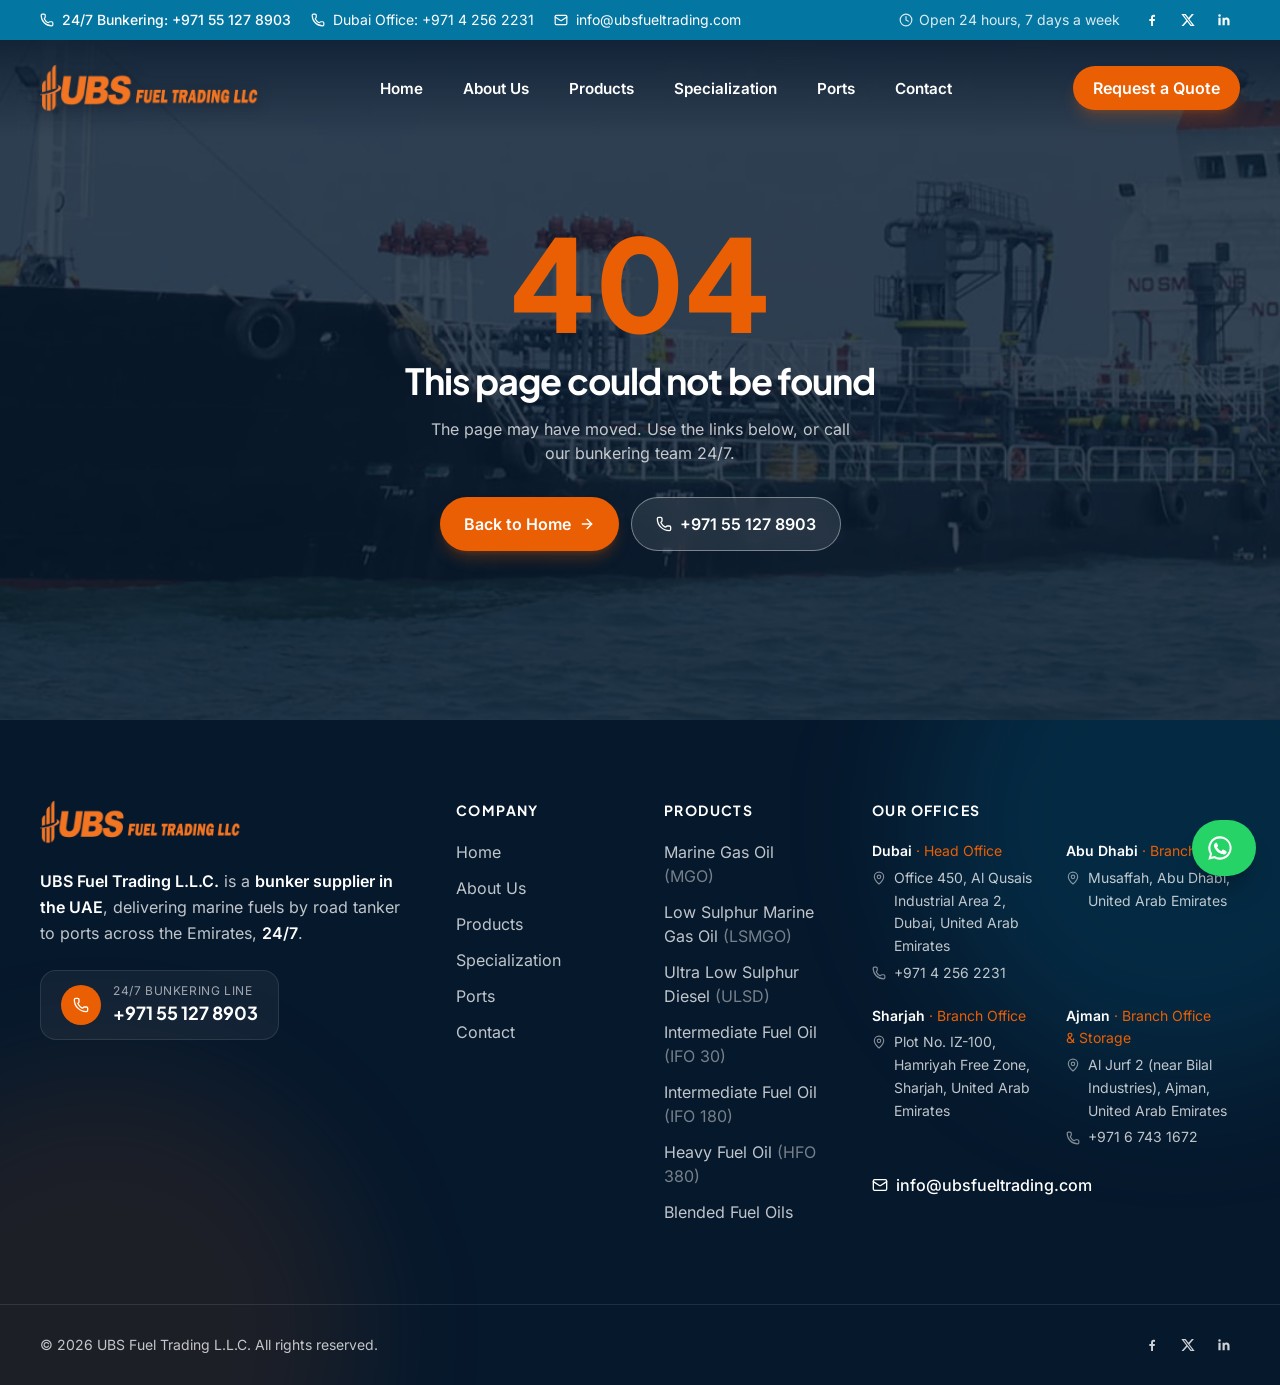
<file: index.html>
<!DOCTYPE html><html lang="en-AE"><head><meta charSet="utf-8"/><meta name="viewport" content="width=device-width, initial-scale=1, viewport-fit=cover"/><link rel="preload" as="image" href="/images/logo.png"/><link rel="preload" as="image" href="/images/hero-poster.webp" fetchPriority="high"/><meta name="theme-color" content="#06182c"/><meta name="format-detection" content="telephone=yes"/><meta name="author" content="UBS Fuel Trading L.L.C."/><title>Fuel &amp; Bunker Supplier in the UAE | UBS Fuel Trading</title><meta name="description" content="Fuel and bunker supplier in the UAE delivering MGO, low sulphur MGO, diesel (ULSD), IFO and HFO by our own road tankers to 25 ports and sites – 24/7."/><meta name="keywords" content="fuel supplier UAE, fuel supplier Dubai, diesel supplier UAE, diesel supplier Dubai, bulk diesel supply, fuel supply company UAE, bunker supplier UAE, marine fuel supplier Dubai, bunkering Dubai, MGO supplier UAE, marine gas oil, low sulphur marine gas oil, IFO 180, HFO 380, diesel supplier UAE, road tanker fuel delivery"/><meta name="robots" content="index, follow, max-image-preview:large"/><link rel="canonical" href="https://ubsfueltrading.com/"/><meta property="og:type" content="website"/><meta property="og:site_name" content="UBS Fuel Trading L.L.C."/><meta property="og:locale" content="en_AE"/><meta property="og:title" content="Fuel &amp; Bunker Supplier in the UAE | UBS Fuel Trading"/><meta property="og:description" content="Fuel and bunker supplier in the UAE delivering MGO, low sulphur MGO, diesel (ULSD), IFO and HFO by our own road tankers to 25 ports and sites – 24/7."/><meta property="og:url" content="https://ubsfueltrading.com/"/><meta property="og:image" content="https://ubsfueltrading.com/images/og-image.jpg"/><meta property="og:image:secure_url" content="https://ubsfueltrading.com/images/og-image.jpg"/><meta property="og:image:type" content="image/jpeg"/><meta property="og:image:width" content="1200"/><meta property="og:image:height" content="630"/><meta property="og:image:alt" content="UBS Fuel Trading road tanker fleet – bunker supplier in the UAE"/><meta name="twitter:card" content="summary_large_image"/><meta name="twitter:title" content="Fuel &amp; Bunker Supplier in the UAE | UBS Fuel Trading"/><meta name="twitter:description" content="Fuel and bunker supplier in the UAE delivering MGO, low sulphur MGO, diesel (ULSD), IFO and HFO by our own road tankers to 25 ports and sites – 24/7."/><meta name="twitter:image" content="https://ubsfueltrading.com/images/og-image.jpg"/><meta name="geo.region" content="AE-DU"/><meta name="geo.placename" content="Dubai"/><link rel="icon" href="/favicon.ico" sizes="any"/><link rel="icon" type="image/png" sizes="32x32" href="/favicon-32.png"/><link rel="apple-touch-icon" href="/apple-touch-icon.png"/><link rel="manifest" href="/site.webmanifest"/><link rel="preconnect" href="https://www.youtube-nocookie.com"/><link rel="modulepreload" href="/assets/manifest-d88a1660.js"/><link rel="modulepreload" href="/assets/entry.client-D_zV90sp.js"/><link rel="modulepreload" href="/assets/jsx-runtime-D-MIznix.js"/><link rel="modulepreload" href="/assets/root-vIwJJqBQ.js"/><link rel="modulepreload" href="/assets/seo-BhHO0MsP.js"/><link rel="modulepreload" href="/assets/ui-VBh-xswb.js"/><link rel="modulepreload" href="/assets/clock-CW5nvNPk.js"/><link rel="modulepreload" href="/assets/home-Jhq9xO3D.js"/><link rel="modulepreload" href="/assets/truck-B50fN8AF.js"/><link rel="modulepreload" href="/assets/anchor-B9UvyOeO.js"/><link rel="modulepreload" href="/assets/fuel-MWK_sDzy.js"/><link rel="modulepreload" href="/assets/shield-check-fl4GRke2.js"/><link rel="stylesheet" href="/assets/root-BFRvntVL.css"/><noscript><style>[style*="opacity:0"],[style*="opacity: 0"]{opacity:1!important;transform:none!important}</style></noscript><script type="application/ld+json">{"@context":"https://schema.org","@graph":[{"@type":"Organization","@id":"https://ubsfueltrading.com/#organization","name":"UBS Fuel Trading L.L.C.","alternateName":["UBS Fuel Trading LLC","UBS Fuel Trading","UBS Bunkering"],"url":"https://ubsfueltrading.com/","logo":"https://ubsfueltrading.com/images/logo.png","image":"https://ubsfueltrading.com/images/og-image.jpg","description":"UBS Fuel Trading L.L.C. is a Dubai-based fuel and bunker supplier in the UAE supplying Marine Gas Oil, low sulphur marine gas oil, ultra low sulphur diesel, IFO and HFO by its own road tanker fleet to ports, jetties and commercial sites across the UAE, 24/7.","slogan":"Bunkering 24/7","knowsAbout":["Fuel supply","Bulk diesel supply","Bunkering","Marine fuel supply","Marine Gas Oil (MGO)","Low Sulphur Marine Gas Oil (LSMGO)","Ultra Low Sulphur Diesel (ULSD)","Intermediate Fuel Oil (IFO 30, IFO 180)","Heavy Fuel Oil (HFO 380)","Road tanker fuel delivery","Emergency fuel delivery"],"areaServed":[{"@type":"Country","name":"United Arab Emirates"},{"@type":"AdministrativeArea","name":"Dubai"},{"@type":"AdministrativeArea","name":"Abu Dhabi"},{"@type":"AdministrativeArea","name":"Sharjah"},{"@type":"AdministrativeArea","name":"Ajman"},{"@type":"AdministrativeArea","name":"Ras Al Khaimah"},{"@type":"AdministrativeArea","name":"Umm Al Quwain"}],"email":"info@ubsfueltrading.com","telephone":"+97142562231","address":{"@type":"PostalAddress","streetAddress":"Office 450, Al Qusais Industrial Area 2","postOfficeBoxNumber":"234802","addressLocality":"Dubai","addressCountry":"AE"},"contactPoint":[{"@type":"ContactPoint","contactType":"sales","name":"24/7 Bunkering","telephone":"+971551278903","email":"info@ubsfueltrading.com","areaServed":"AE","availableLanguage":["English"],"hoursAvailable":{"@type":"OpeningHoursSpecification","dayOfWeek":["Monday","Tuesday","Wednesday","Thursday","Friday","Saturday","Sunday"],"opens":"00:00","closes":"23:59"}}],"department":[{"@id":"https://ubsfueltrading.com/contact/#dubai"},{"@id":"https://ubsfueltrading.com/contact/#abu-dhabi"},{"@id":"https://ubsfueltrading.com/contact/#sharjah"},{"@id":"https://ubsfueltrading.com/contact/#ajman"}],"sameAs":["https://www.facebook.com/UBS-FUEL-148820335657625/","https://twitter.com/LlcUbs","https://www.linkedin.com/in/ubs-fuel-trading-llc-201111142/"]},{"@type":"LocalBusiness","@id":"https://ubsfueltrading.com/contact/#dubai","name":"UBS Fuel Trading L.L.C. – Dubai Head Office","parentOrganization":{"@id":"https://ubsfueltrading.com/#organization"},"url":"https://ubsfueltrading.com/contact/","image":"https://ubsfueltrading.com/images/og-image.jpg","email":"info@ubsfueltrading.com","telephone":"+97142562231","address":{"@type":"PostalAddress","streetAddress":"Office 450, Al Qusais Industrial Area 2","addressLocality":"Dubai","addressRegion":"Dubai","addressCountry":"AE","postOfficeBoxNumber":"234802"},"areaServed":{"@type":"Country","name":"United Arab Emirates"},"openingHoursSpecification":{"@type":"OpeningHoursSpecification","dayOfWeek":["Monday","Tuesday","Wednesday","Thursday","Friday","Saturday","Sunday"],"opens":"00:00","closes":"23:59"}},{"@type":"LocalBusiness","@id":"https://ubsfueltrading.com/contact/#abu-dhabi","name":"UBS Fuel Trading L.L.C. – Abu Dhabi Branch – Musaffah","parentOrganization":{"@id":"https://ubsfueltrading.com/#organization"},"url":"https://ubsfueltrading.com/contact/","image":"https://ubsfueltrading.com/images/og-image.jpg","email":"info@ubsfueltrading.com","address":{"@type":"PostalAddress","streetAddress":"Musaffah","addressLocality":"Abu Dhabi","addressRegion":"Abu Dhabi","addressCountry":"AE"},"areaServed":{"@type":"Country","name":"United Arab Emirates"},"openingHoursSpecification":{"@type":"OpeningHoursSpecification","dayOfWeek":["Monday","Tuesday","Wednesday","Thursday","Friday","Saturday","Sunday"],"opens":"00:00","closes":"23:59"}},{"@type":"LocalBusiness","@id":"https://ubsfueltrading.com/contact/#sharjah","name":"UBS Fuel Trading L.L.C. – Sharjah Branch – Hamriyah Free Zone","parentOrganization":{"@id":"https://ubsfueltrading.com/#organization"},"url":"https://ubsfueltrading.com/contact/","image":"https://ubsfueltrading.com/images/og-image.jpg","email":"info@ubsfueltrading.com","address":{"@type":"PostalAddress","streetAddress":"Plot No. IZ-100, Hamriyah Free Zone","addressLocality":"Sharjah","addressRegion":"Sharjah","addressCountry":"AE"},"areaServed":{"@type":"Country","name":"United Arab Emirates"},"openingHoursSpecification":{"@type":"OpeningHoursSpecification","dayOfWeek":["Monday","Tuesday","Wednesday","Thursday","Friday","Saturday","Sunday"],"opens":"00:00","closes":"23:59"}},{"@type":"LocalBusiness","@id":"https://ubsfueltrading.com/contact/#ajman","name":"UBS Fuel Trading L.L.C. – Ajman Branch & Storage Facility","parentOrganization":{"@id":"https://ubsfueltrading.com/#organization"},"url":"https://ubsfueltrading.com/contact/","image":"https://ubsfueltrading.com/images/og-image.jpg","email":"info@ubsfueltrading.com","telephone":"+97167431672","address":{"@type":"PostalAddress","streetAddress":"Al Jurf 2","addressLocality":"Ajman","addressRegion":"Ajman","addressCountry":"AE"},"areaServed":{"@type":"Country","name":"United Arab Emirates"},"openingHoursSpecification":{"@type":"OpeningHoursSpecification","dayOfWeek":["Monday","Tuesday","Wednesday","Thursday","Friday","Saturday","Sunday"],"opens":"00:00","closes":"23:59"}},{"@type":"WebSite","@id":"https://ubsfueltrading.com/#website","url":"https://ubsfueltrading.com/","name":"UBS Fuel Trading L.L.C.","publisher":{"@id":"https://ubsfueltrading.com/#organization"},"inLanguage":"en-AE"}]}</script></head><body><a href="#main" class="sr-only focus:not-sr-only focus:fixed focus:left-4 focus:top-4 focus:z-[100] focus:rounded-full focus:bg-brand focus:px-5 focus:py-3 focus:text-white">Skip to content</a><header class="fixed inset-x-0 top-0 z-50"><div class="overflow-hidden bg-sea text-white transition-all duration-500 max-h-12 opacity-100"><div class="wrap flex h-10 items-center justify-between gap-4 text-xs sm:text-sm"><div class="flex min-w-0 items-center gap-5"><a href="tel:+971551278903" class="flex items-center gap-2 font-medium hover:text-white/80"><svg xmlns="http://www.w3.org/2000/svg" width="24" height="24" viewBox="0 0 24 24" fill="none" stroke="currentColor" stroke-width="2" stroke-linecap="round" stroke-linejoin="round" class="lucide lucide-phone size-3.5" aria-hidden="true"><path d="M13.832 16.568a1 1 0 0 0 1.213-.303l.355-.465A2 2 0 0 1 17 15h3a2 2 0 0 1 2 2v3a2 2 0 0 1-2 2A18 18 0 0 1 2 4a2 2 0 0 1 2-2h3a2 2 0 0 1 2 2v3a2 2 0 0 1-.8 1.6l-.468.351a1 1 0 0 0-.292 1.233 14 14 0 0 0 6.392 6.384"></path></svg><span><span class="hidden sm:inline">24/7 Bunkering: </span>+971 55 127 8903</span></a><a href="tel:+97142562231" class="hidden items-center gap-2 hover:text-white/80 lg:flex"><svg xmlns="http://www.w3.org/2000/svg" width="24" height="24" viewBox="0 0 24 24" fill="none" stroke="currentColor" stroke-width="2" stroke-linecap="round" stroke-linejoin="round" class="lucide lucide-phone size-3.5" aria-hidden="true"><path d="M13.832 16.568a1 1 0 0 0 1.213-.303l.355-.465A2 2 0 0 1 17 15h3a2 2 0 0 1 2 2v3a2 2 0 0 1-2 2A18 18 0 0 1 2 4a2 2 0 0 1 2-2h3a2 2 0 0 1 2 2v3a2 2 0 0 1-.8 1.6l-.468.351a1 1 0 0 0-.292 1.233 14 14 0 0 0 6.392 6.384"></path></svg> Dubai Office: <!-- -->+971 4 256 2231</a><a href="mailto:info@ubsfueltrading.com" class="hidden items-center gap-2 hover:text-white/80 md:flex"><svg xmlns="http://www.w3.org/2000/svg" width="24" height="24" viewBox="0 0 24 24" fill="none" stroke="currentColor" stroke-width="2" stroke-linecap="round" stroke-linejoin="round" class="lucide lucide-mail size-3.5" aria-hidden="true"><path d="m22 7-8.991 5.727a2 2 0 0 1-2.009 0L2 7"></path><rect x="2" y="4" width="20" height="16" rx="2"></rect></svg> <!-- -->info@ubsfueltrading.com</a></div><div class="flex items-center gap-4"><span class="hidden items-center gap-1.5 text-white/85 xl:flex"><svg xmlns="http://www.w3.org/2000/svg" width="24" height="24" viewBox="0 0 24 24" fill="none" stroke="currentColor" stroke-width="2" stroke-linecap="round" stroke-linejoin="round" class="lucide lucide-clock size-3.5" aria-hidden="true"><circle cx="12" cy="12" r="10"></circle><path d="M12 6v6l4 2"></path></svg> Open 24 hours, 7 days a week</span><ul class="items-center gap-1 hidden sm:flex"><li><a href="https://www.facebook.com/UBS-FUEL-148820335657625/" target="_blank" rel="noopener noreferrer" aria-label="Facebook – UBS Fuel Trading" class="grid size-8 place-items-center rounded-full transition hover:bg-white/15 hover:text-brand"><svg viewBox="0 0 24 24" fill="currentColor" aria-hidden="true" class="size-4"><path d="M13.5 21v-7.5h2.5l.4-3h-2.9V8.6c0-.9.3-1.5 1.5-1.5h1.5V4.4c-.3 0-1.2-.1-2.2-.1-2.2 0-3.7 1.3-3.7 3.8v2.4H8v3h2.6V21h2.9Z"></path></svg></a></li><li><a href="https://twitter.com/LlcUbs" target="_blank" rel="noopener noreferrer" aria-label="X (Twitter) – UBS Fuel Trading" class="grid size-8 place-items-center rounded-full transition hover:bg-white/15 hover:text-brand"><svg viewBox="0 0 24 24" fill="currentColor" aria-hidden="true" class="size-4"><path d="M17.8 3h3.1l-6.8 7.7L22 21h-6.2l-4.9-6.4L5.3 21H2.2l7.3-8.3L2 3h6.4l4.4 5.8L17.8 3Zm-1.1 16.2h1.7L7.4 4.7H5.6l11.1 14.5Z"></path></svg></a></li><li><a href="https://www.linkedin.com/in/ubs-fuel-trading-llc-201111142/" target="_blank" rel="noopener noreferrer" aria-label="LinkedIn – UBS Fuel Trading" class="grid size-8 place-items-center rounded-full transition hover:bg-white/15 hover:text-brand"><svg viewBox="0 0 24 24" fill="currentColor" aria-hidden="true" class="size-4"><path d="M6.9 8.6H3.6V20h3.3V8.6ZM5.3 3.2a1.9 1.9 0 1 0 0 3.8 1.9 1.9 0 0 0 0-3.8ZM20.4 13.5c0-3.1-1.7-5.1-4.4-5.1-1.5 0-2.6.8-3 1.6V8.6H9.8V20h3.3v-5.8c0-1.5.3-2.9 2.1-2.9 1.8 0 1.8 1.7 1.8 3V20h3.3v-6.5Z"></path></svg></a></li></ul></div></div></div><div class="transition-all duration-500 bg-gradient-to-b from-navy/70 to-transparent"><nav aria-label="Main" class="wrap flex items-center justify-between transition-all duration-500 h-20 lg:h-24"><a aria-label="UBS Fuel Trading L.L.C. – Home" class="shrink-0" href="/" data-discover="true"><img src="/images/logo.png" alt="UBS Fuel Trading L.L.C. logo" width="458" height="100" class="w-auto transition-all duration-500 h-9 sm:h-11 lg:h-12 3xl:h-14 drop-shadow-[0_2px_8px_rgb(0_0_0/0.35)]"/></a><ul class="hidden items-center gap-1 lg:flex xl:gap-2"><li><a aria-current="page" class="relative rounded-full px-3 py-2 text-[0.95rem] font-semibold transition xl:px-4 text-brand" href="/" data-discover="true">Home<span class="absolute inset-x-3 -bottom-0.5 h-0.5 origin-left rounded-full bg-brand transition-transform duration-300 xl:inset-x-4 scale-x-100"></span></a></li><li><a class="relative rounded-full px-3 py-2 text-[0.95rem] font-semibold transition xl:px-4 text-white hover:text-brand" href="/about/" data-discover="true">About Us<span class="absolute inset-x-3 -bottom-0.5 h-0.5 origin-left rounded-full bg-brand transition-transform duration-300 xl:inset-x-4 scale-x-0"></span></a></li><li><a class="relative rounded-full px-3 py-2 text-[0.95rem] font-semibold transition xl:px-4 text-white hover:text-brand" href="/products/" data-discover="true">Products<span class="absolute inset-x-3 -bottom-0.5 h-0.5 origin-left rounded-full bg-brand transition-transform duration-300 xl:inset-x-4 scale-x-0"></span></a></li><li><a class="relative rounded-full px-3 py-2 text-[0.95rem] font-semibold transition xl:px-4 text-white hover:text-brand" href="/specialization/" data-discover="true">Specialization<span class="absolute inset-x-3 -bottom-0.5 h-0.5 origin-left rounded-full bg-brand transition-transform duration-300 xl:inset-x-4 scale-x-0"></span></a></li><li><a class="relative rounded-full px-3 py-2 text-[0.95rem] font-semibold transition xl:px-4 text-white hover:text-brand" href="/ports/" data-discover="true">Ports<span class="absolute inset-x-3 -bottom-0.5 h-0.5 origin-left rounded-full bg-brand transition-transform duration-300 xl:inset-x-4 scale-x-0"></span></a></li><li><a class="relative rounded-full px-3 py-2 text-[0.95rem] font-semibold transition xl:px-4 text-white hover:text-brand" href="/contact/" data-discover="true">Contact<span class="absolute inset-x-3 -bottom-0.5 h-0.5 origin-left rounded-full bg-brand transition-transform duration-300 xl:inset-x-4 scale-x-0"></span></a></li></ul><div class="flex items-center gap-2"><a class="btn-primary hidden !px-5 !py-2.5 md:inline-flex" href="/contact/#quote" data-discover="true">Request a Quote</a><button type="button" aria-expanded="false" aria-controls="mobile-menu" aria-label="Open menu" class="grid size-11 place-items-center rounded-full transition lg:hidden text-white hover:bg-white/10"><svg xmlns="http://www.w3.org/2000/svg" width="24" height="24" viewBox="0 0 24 24" fill="none" stroke="currentColor" stroke-width="2" stroke-linecap="round" stroke-linejoin="round" class="lucide lucide-menu size-6" aria-hidden="true"><path d="M4 5h16"></path><path d="M4 12h16"></path><path d="M4 19h16"></path></svg></button></div></nav></div><div id="mobile-menu" class="fixed inset-x-0 bottom-0 bg-white transition-all duration-300 lg:hidden top-[120px] invisible -translate-y-4 opacity-0"><div class="wrap flex h-full flex-col overflow-y-auto pb-10 pt-4"><ul class="divide-y divide-line"><li><a aria-current="page" class="flex items-center justify-between py-4 font-display text-2xl font-bold text-brand" href="/" data-discover="true">Home</a></li><li><a class="flex items-center justify-between py-4 font-display text-2xl font-bold text-navy" href="/about/" data-discover="true">About Us</a></li><li><a class="flex items-center justify-between py-4 font-display text-2xl font-bold text-navy" href="/products/" data-discover="true">Products</a></li><li><a class="flex items-center justify-between py-4 font-display text-2xl font-bold text-navy" href="/specialization/" data-discover="true">Specialization</a></li><li><a class="flex items-center justify-between py-4 font-display text-2xl font-bold text-navy" href="/ports/" data-discover="true">Ports</a></li><li><a class="flex items-center justify-between py-4 font-display text-2xl font-bold text-navy" href="/contact/" data-discover="true">Contact</a></li></ul><div class="mt-8 grid gap-3"><a href="tel:+971551278903" class="btn-primary w-full"><svg xmlns="http://www.w3.org/2000/svg" width="24" height="24" viewBox="0 0 24 24" fill="none" stroke="currentColor" stroke-width="2" stroke-linecap="round" stroke-linejoin="round" class="lucide lucide-phone size-4" aria-hidden="true"><path d="M13.832 16.568a1 1 0 0 0 1.213-.303l.355-.465A2 2 0 0 1 17 15h3a2 2 0 0 1 2 2v3a2 2 0 0 1-2 2A18 18 0 0 1 2 4a2 2 0 0 1 2-2h3a2 2 0 0 1 2 2v3a2 2 0 0 1-.8 1.6l-.468.351a1 1 0 0 0-.292 1.233 14 14 0 0 0 6.392 6.384"></path></svg> Call 24/7: <!-- -->+971 55 127 8903</a><a class="btn-outline w-full" href="/contact/#quote" data-discover="true">Request a Quote</a></div><ul class="items-center gap-1 mt-8 flex text-navy"><li><a href="https://www.facebook.com/UBS-FUEL-148820335657625/" target="_blank" rel="noopener noreferrer" aria-label="Facebook – UBS Fuel Trading" class="grid size-8 place-items-center rounded-full transition hover:bg-white/15 hover:text-brand"><svg viewBox="0 0 24 24" fill="currentColor" aria-hidden="true" class="size-4"><path d="M13.5 21v-7.5h2.5l.4-3h-2.9V8.6c0-.9.3-1.5 1.5-1.5h1.5V4.4c-.3 0-1.2-.1-2.2-.1-2.2 0-3.7 1.3-3.7 3.8v2.4H8v3h2.6V21h2.9Z"></path></svg></a></li><li><a href="https://twitter.com/LlcUbs" target="_blank" rel="noopener noreferrer" aria-label="X (Twitter) – UBS Fuel Trading" class="grid size-8 place-items-center rounded-full transition hover:bg-white/15 hover:text-brand"><svg viewBox="0 0 24 24" fill="currentColor" aria-hidden="true" class="size-4"><path d="M17.8 3h3.1l-6.8 7.7L22 21h-6.2l-4.9-6.4L5.3 21H2.2l7.3-8.3L2 3h6.4l4.4 5.8L17.8 3Zm-1.1 16.2h1.7L7.4 4.7H5.6l11.1 14.5Z"></path></svg></a></li><li><a href="https://www.linkedin.com/in/ubs-fuel-trading-llc-201111142/" target="_blank" rel="noopener noreferrer" aria-label="LinkedIn – UBS Fuel Trading" class="grid size-8 place-items-center rounded-full transition hover:bg-white/15 hover:text-brand"><svg viewBox="0 0 24 24" fill="currentColor" aria-hidden="true" class="size-4"><path d="M6.9 8.6H3.6V20h3.3V8.6ZM5.3 3.2a1.9 1.9 0 1 0 0 3.8 1.9 1.9 0 0 0 0-3.8ZM20.4 13.5c0-3.1-1.7-5.1-4.4-5.1-1.5 0-2.6.8-3 1.6V8.6H9.8V20h3.3v-5.8c0-1.5.3-2.9 2.1-2.9 1.8 0 1.8 1.7 1.8 3V20h3.3v-6.5Z"></path></svg></a></li></ul></div></div></header><main id="main" class="animate-page"><script type="application/ld+json">{"@context":"https://schema.org","@type":"FAQPage","mainEntity":[{"@type":"Question","name":"Who is UBS Fuel Trading L.L.C.?","acceptedAnswer":{"@type":"Answer","text":"UBS Fuel Trading L.L.C. is a fuel and bunker supplier in the UAE, headquartered in Dubai with branch offices in Abu Dhabi, Sharjah and Ajman. We supply marine fuels, diesel and petroleum products to the marine industry and commercial customers, 24 hours a day, 7 days a week."}},{"@type":"Question","name":"Why choose UBS Fuel Trading as your fuel supplier in the UAE?","acceptedAnswer":{"@type":"Answer","text":"UBS Fuel Trading delivers with its own fleet of 28 road tankers and keeps a 1,300 MT storage facility in Ajman, so supply is not dependent on third parties. We supply 25 ports and jetties in six emirates, run a 24/7 bunkering and emergency service, supply fuels to ISO 8217 specifications, and offer competitive bulk prices with flexible payment terms."}},{"@type":"Question","name":"Do you supply diesel in bulk to companies in Dubai and the UAE?","acceptedAnswer":{"@type":"Answer","text":"Yes. We supply Ultra Low Sulphur Diesel (ULSD) and Marine Gas Oil in bulk for marine, industrial and commercial use, from 5 MT to 50 MT per delivery by road tanker, across Dubai, Abu Dhabi, Sharjah, Ajman, Ras Al Khaimah and Umm Al Quwain."}},{"@type":"Question","name":"Where are UBS Fuel Trading's offices?","acceptedAnswer":{"@type":"Answer","text":"Our head office is at Office 450, Al Qusais Industrial Area 2, Dubai. We also have branch offices in Musaffah (Abu Dhabi), Hamriyah Free Zone (Sharjah) and Al Jurf 2 (Ajman), where we run our fuel storage facility."}},{"@type":"Question","name":"Which marine fuels do you supply?","acceptedAnswer":{"@type":"Answer","text":"We supply Marine Gas Oil (MGO/DMA), Low Sulphur Marine Gas Oil with a maximum sulphur content of 0.1% or 0.05%, Ultra Low Sulphur Diesel, Intermediate Fuel Oil (IFO 30 and IFO 180), Heavy Fuel Oil (HFO 380) and all types of blended fuel oils."}},{"@type":"Question","name":"Which UAE ports do you deliver to?","acceptedAnswer":{"@type":"Answer","text":"We deliver to 25 ports and jetties across six emirates: Dubai, Abu Dhabi, Sharjah, Ajman, Ras Al Khaimah and Umm Al Quwain, including Jebel Ali, Port Rashid, Dubai Maritime City, Khalifa Port, Mina Zayed, Port Khalid, Khorfakkan Port and Mina Saqr."}},{"@type":"Question","name":"Do you offer 24/7 and emergency bunker deliveries?","acceptedAnswer":{"@type":"Answer","text":"Yes. Our bunkering service runs 24/7, and out-of-hours and emergency deliveries are available. Call our 24-hour line on +971 55 127 8903."}},{"@type":"Question","name":"What quantities can you deliver?","acceptedAnswer":{"@type":"Answer","text":"We deliver from 5 metric tonnes (MT) up to 50 MT per delivery, by road tanker, to ports, jetties and commercial sites across the UAE."}},{"@type":"Question","name":"How is the fuel delivered?","acceptedAnswer":{"@type":"Answer","text":"Every grade is delivered by our own fleet of 28 road tankers, each with a capacity of 13,500 gallons. Our 1,300 MT storage facility in Ajman helps us keep supply uninterrupted."}},{"@type":"Question","name":"How do I request a bunker quote?","acceptedAnswer":{"@type":"Answer","text":"Send us your vessel or site, port, fuel grade and quantity through the quote form on our contact page, email info@ubsfueltrading.com or call +971 4 256 2231. We reply to enquiries promptly."}},{"@type":"Question","name":"Do you offer flexible payment terms?","acceptedAnswer":{"@type":"Answer","text":"Yes. Our size, independence and buying power let us pass bulk-purchase savings on to our customers, together with a range of flexible payment terms."}}]}</script><section class="relative isolate flex min-h-[100svh] flex-col overflow-hidden text-white"><div aria-hidden="true" class="absolute inset-0 -z-20 overflow-hidden bg-navy"><img src="/images/hero-poster.webp" alt="" width="1280" height="720" fetchPriority="high" class="absolute inset-0 h-full w-full scale-105 object-cover"/></div><div aria-hidden="true" class="absolute inset-0 -z-10 bg-gradient-to-r from-navy/95 via-navy/70 to-navy/20"></div><div aria-hidden="true" class="absolute inset-x-0 bottom-0 -z-10 h-1/2 bg-gradient-to-t from-navy/90 to-transparent"></div><div class="wrap flex flex-1 flex-col justify-center pb-10 pt-36 sm:pt-40 lg:pt-44"><p class="eyebrow animate-fade-up">UBS Fuel Trading L.L.C. · Bunkering 24/7</p><h1 class="mt-5 max-w-4xl animate-fade-up text-[2.5rem] font-extrabold leading-[1.05] [animation-delay:100ms] sm:text-6xl lg:text-7xl 3xl:max-w-5xl 3xl:text-8xl">Marine Fuel &amp; <span class="text-brand">Bunker Supplier</span> in the UAE</h1><p class="on-dark mt-6 max-w-2xl animate-fade-up text-base leading-relaxed text-white/85 [animation-delay:200ms] sm:text-lg lg:text-xl 3xl:max-w-3xl">Reliable supply of <strong class="kw">Marine Gas Oil (MGO)</strong>, <strong class="kw">low sulphur fuels</strong>, IFO and HFO by our own road tanker fleet to <!-- -->25<!-- --> ports and jetties across Dubai, Abu Dhabi, Sharjah, Ajman, Ras Al Khaimah and Umm Al Quwain.</p><div class="mt-9 flex animate-fade-up flex-col gap-3 [animation-delay:300ms] sm:flex-row"><a class="btn-primary" href="/contact/#quote" data-discover="true">Request a Quote <svg xmlns="http://www.w3.org/2000/svg" width="24" height="24" viewBox="0 0 24 24" fill="none" stroke="currentColor" stroke-width="2" stroke-linecap="round" stroke-linejoin="round" class="lucide lucide-arrow-right size-4" aria-hidden="true"><path d="M5 12h14"></path><path d="m12 5 7 7-7 7"></path></svg></a><a href="tel:+971551278903" class="btn-ghost"><svg xmlns="http://www.w3.org/2000/svg" width="24" height="24" viewBox="0 0 24 24" fill="none" stroke="currentColor" stroke-width="2" stroke-linecap="round" stroke-linejoin="round" class="lucide lucide-phone size-4" aria-hidden="true"><path d="M13.832 16.568a1 1 0 0 0 1.213-.303l.355-.465A2 2 0 0 1 17 15h3a2 2 0 0 1 2 2v3a2 2 0 0 1-2 2A18 18 0 0 1 2 4a2 2 0 0 1 2-2h3a2 2 0 0 1 2 2v3a2 2 0 0 1-.8 1.6l-.468.351a1 1 0 0 0-.292 1.233 14 14 0 0 0 6.392 6.384"></path></svg> Call 24/7: <!-- -->+971 55 127 8903</a></div></div><div class="wrap pb-8 sm:pb-12"><ul class="grid animate-fade-up grid-cols-2 gap-px overflow-hidden rounded-2xl border border-white/15 bg-white/15 backdrop-blur-md [animation-delay:450ms] lg:grid-cols-4"><li class="flex items-center gap-3 bg-navy/55 p-4 sm:gap-4 sm:p-6"><svg xmlns="http://www.w3.org/2000/svg" width="24" height="24" viewBox="0 0 24 24" fill="none" stroke="currentColor" stroke-width="2" stroke-linecap="round" stroke-linejoin="round" class="lucide lucide-clock hidden size-8 shrink-0 text-brand sm:block" aria-hidden="true"><circle cx="12" cy="12" r="10"></circle><path d="M12 6v6l4 2"></path></svg><div><p class="font-display text-2xl font-extrabold sm:text-3xl 3xl:text-4xl">24/7</p><p class="mt-0.5 text-xs leading-snug text-white/75 sm:text-sm">Bunkering &amp; emergency deliveries</p></div></li><li class="flex items-center gap-3 bg-navy/55 p-4 sm:gap-4 sm:p-6"><svg xmlns="http://www.w3.org/2000/svg" width="24" height="24" viewBox="0 0 24 24" fill="none" stroke="currentColor" stroke-width="2" stroke-linecap="round" stroke-linejoin="round" class="lucide lucide-truck hidden size-8 shrink-0 text-brand sm:block" aria-hidden="true"><path d="M14 18V6a2 2 0 0 0-2-2H4a2 2 0 0 0-2 2v11a1 1 0 0 0 1 1h2"></path><path d="M15 18H9"></path><path d="M19 18h2a1 1 0 0 0 1-1v-3.65a1 1 0 0 0-.22-.624l-3.48-4.35A1 1 0 0 0 17.52 8H14"></path><circle cx="17" cy="18" r="2"></circle><circle cx="7" cy="18" r="2"></circle></svg><div><p class="font-display text-2xl font-extrabold sm:text-3xl 3xl:text-4xl"><span>28</span></p><p class="mt-0.5 text-xs leading-snug text-white/75 sm:text-sm">Road tankers in our own fleet</p></div></li><li class="flex items-center gap-3 bg-navy/55 p-4 sm:gap-4 sm:p-6"><svg xmlns="http://www.w3.org/2000/svg" width="24" height="24" viewBox="0 0 24 24" fill="none" stroke="currentColor" stroke-width="2" stroke-linecap="round" stroke-linejoin="round" class="lucide lucide-droplets hidden size-8 shrink-0 text-brand sm:block" aria-hidden="true"><path d="M7 16.3c2.2 0 4-1.83 4-4.05 0-1.16-.57-2.26-1.71-3.19S7.29 6.75 7 5.3c-.29 1.45-1.14 2.84-2.29 3.76S3 11.1 3 12.25c0 2.22 1.8 4.05 4 4.05z"></path><path d="M12.56 6.6A10.97 10.97 0 0 0 14 3.02c.5 2.5 2 4.9 4 6.5s3 3.5 3 5.5a6.98 6.98 0 0 1-11.91 4.97"></path></svg><div><p class="font-display text-2xl font-extrabold sm:text-3xl 3xl:text-4xl"><span>13,500</span></p><p class="mt-0.5 text-xs leading-snug text-white/75 sm:text-sm">Gallons capacity per tanker</p></div></li><li class="flex items-center gap-3 bg-navy/55 p-4 sm:gap-4 sm:p-6"><svg xmlns="http://www.w3.org/2000/svg" width="24" height="24" viewBox="0 0 24 24" fill="none" stroke="currentColor" stroke-width="2" stroke-linecap="round" stroke-linejoin="round" class="lucide lucide-warehouse hidden size-8 shrink-0 text-brand sm:block" aria-hidden="true"><path d="M18 21V10a1 1 0 0 0-1-1H7a1 1 0 0 0-1 1v11"></path><path d="M22 19a2 2 0 0 1-2 2H4a2 2 0 0 1-2-2V8a2 2 0 0 1 1.132-1.803l7.95-3.974a2 2 0 0 1 1.837 0l7.948 3.974A2 2 0 0 1 22 8z"></path><path d="M6 13h12"></path><path d="M6 17h12"></path></svg><div><p class="font-display text-2xl font-extrabold sm:text-3xl 3xl:text-4xl"><span>1,300<!-- --> MT</span></p><p class="mt-0.5 text-xs leading-snug text-white/75 sm:text-sm">Storage facility in Ajman</p></div></li></ul></div></section><div class="overflow-hidden bg-brand py-3.5 text-white sm:py-4"><div class="flex w-max animate-marquee gap-10 whitespace-nowrap font-display text-sm font-bold uppercase tracking-[0.2em] sm:text-base"><div class="flex gap-10" aria-hidden="false"><span class="flex items-center gap-10">UBS Fuel Trading L.L.C.<!-- --> <svg xmlns="http://www.w3.org/2000/svg" width="24" height="24" viewBox="0 0 24 24" fill="none" stroke="currentColor" stroke-width="2" stroke-linecap="round" stroke-linejoin="round" class="lucide lucide-anchor size-4 opacity-70" aria-hidden="true"><path d="M12 6v16"></path><path d="m19 13 2-1a9 9 0 0 1-18 0l2 1"></path><path d="M9 11h6"></path><circle cx="12" cy="4" r="2"></circle></svg></span><span class="flex items-center gap-10">Bunkering 24/7<!-- --> <svg xmlns="http://www.w3.org/2000/svg" width="24" height="24" viewBox="0 0 24 24" fill="none" stroke="currentColor" stroke-width="2" stroke-linecap="round" stroke-linejoin="round" class="lucide lucide-anchor size-4 opacity-70" aria-hidden="true"><path d="M12 6v16"></path><path d="m19 13 2-1a9 9 0 0 1-18 0l2 1"></path><path d="M9 11h6"></path><circle cx="12" cy="4" r="2"></circle></svg></span><span class="flex items-center gap-10">Dubai<!-- --> <svg xmlns="http://www.w3.org/2000/svg" width="24" height="24" viewBox="0 0 24 24" fill="none" stroke="currentColor" stroke-width="2" stroke-linecap="round" stroke-linejoin="round" class="lucide lucide-anchor size-4 opacity-70" aria-hidden="true"><path d="M12 6v16"></path><path d="m19 13 2-1a9 9 0 0 1-18 0l2 1"></path><path d="M9 11h6"></path><circle cx="12" cy="4" r="2"></circle></svg></span><span class="flex items-center gap-10">Abu Dhabi<!-- --> <svg xmlns="http://www.w3.org/2000/svg" width="24" height="24" viewBox="0 0 24 24" fill="none" stroke="currentColor" stroke-width="2" stroke-linecap="round" stroke-linejoin="round" class="lucide lucide-anchor size-4 opacity-70" aria-hidden="true"><path d="M12 6v16"></path><path d="m19 13 2-1a9 9 0 0 1-18 0l2 1"></path><path d="M9 11h6"></path><circle cx="12" cy="4" r="2"></circle></svg></span><span class="flex items-center gap-10">Sharjah<!-- --> <svg xmlns="http://www.w3.org/2000/svg" width="24" height="24" viewBox="0 0 24 24" fill="none" stroke="currentColor" stroke-width="2" stroke-linecap="round" stroke-linejoin="round" class="lucide lucide-anchor size-4 opacity-70" aria-hidden="true"><path d="M12 6v16"></path><path d="m19 13 2-1a9 9 0 0 1-18 0l2 1"></path><path d="M9 11h6"></path><circle cx="12" cy="4" r="2"></circle></svg></span><span class="flex items-center gap-10">Ajman<!-- --> <svg xmlns="http://www.w3.org/2000/svg" width="24" height="24" viewBox="0 0 24 24" fill="none" stroke="currentColor" stroke-width="2" stroke-linecap="round" stroke-linejoin="round" class="lucide lucide-anchor size-4 opacity-70" aria-hidden="true"><path d="M12 6v16"></path><path d="m19 13 2-1a9 9 0 0 1-18 0l2 1"></path><path d="M9 11h6"></path><circle cx="12" cy="4" r="2"></circle></svg></span><span class="flex items-center gap-10">Ras Al Khaimah<!-- --> <svg xmlns="http://www.w3.org/2000/svg" width="24" height="24" viewBox="0 0 24 24" fill="none" stroke="currentColor" stroke-width="2" stroke-linecap="round" stroke-linejoin="round" class="lucide lucide-anchor size-4 opacity-70" aria-hidden="true"><path d="M12 6v16"></path><path d="m19 13 2-1a9 9 0 0 1-18 0l2 1"></path><path d="M9 11h6"></path><circle cx="12" cy="4" r="2"></circle></svg></span><span class="flex items-center gap-10">Umm Al Quwain<!-- --> <svg xmlns="http://www.w3.org/2000/svg" width="24" height="24" viewBox="0 0 24 24" fill="none" stroke="currentColor" stroke-width="2" stroke-linecap="round" stroke-linejoin="round" class="lucide lucide-anchor size-4 opacity-70" aria-hidden="true"><path d="M12 6v16"></path><path d="m19 13 2-1a9 9 0 0 1-18 0l2 1"></path><path d="M9 11h6"></path><circle cx="12" cy="4" r="2"></circle></svg></span><span class="flex items-center gap-10">Marine Gas Oil<!-- --> <svg xmlns="http://www.w3.org/2000/svg" width="24" height="24" viewBox="0 0 24 24" fill="none" stroke="currentColor" stroke-width="2" stroke-linecap="round" stroke-linejoin="round" class="lucide lucide-anchor size-4 opacity-70" aria-hidden="true"><path d="M12 6v16"></path><path d="m19 13 2-1a9 9 0 0 1-18 0l2 1"></path><path d="M9 11h6"></path><circle cx="12" cy="4" r="2"></circle></svg></span><span class="flex items-center gap-10">IFO · HFO · ULSD<!-- --> <svg xmlns="http://www.w3.org/2000/svg" width="24" height="24" viewBox="0 0 24 24" fill="none" stroke="currentColor" stroke-width="2" stroke-linecap="round" stroke-linejoin="round" class="lucide lucide-anchor size-4 opacity-70" aria-hidden="true"><path d="M12 6v16"></path><path d="m19 13 2-1a9 9 0 0 1-18 0l2 1"></path><path d="M9 11h6"></path><circle cx="12" cy="4" r="2"></circle></svg></span></div><div class="flex gap-10" aria-hidden="true"><span class="flex items-center gap-10">UBS Fuel Trading L.L.C.<!-- --> <svg xmlns="http://www.w3.org/2000/svg" width="24" height="24" viewBox="0 0 24 24" fill="none" stroke="currentColor" stroke-width="2" stroke-linecap="round" stroke-linejoin="round" class="lucide lucide-anchor size-4 opacity-70" aria-hidden="true"><path d="M12 6v16"></path><path d="m19 13 2-1a9 9 0 0 1-18 0l2 1"></path><path d="M9 11h6"></path><circle cx="12" cy="4" r="2"></circle></svg></span><span class="flex items-center gap-10">Bunkering 24/7<!-- --> <svg xmlns="http://www.w3.org/2000/svg" width="24" height="24" viewBox="0 0 24 24" fill="none" stroke="currentColor" stroke-width="2" stroke-linecap="round" stroke-linejoin="round" class="lucide lucide-anchor size-4 opacity-70" aria-hidden="true"><path d="M12 6v16"></path><path d="m19 13 2-1a9 9 0 0 1-18 0l2 1"></path><path d="M9 11h6"></path><circle cx="12" cy="4" r="2"></circle></svg></span><span class="flex items-center gap-10">Dubai<!-- --> <svg xmlns="http://www.w3.org/2000/svg" width="24" height="24" viewBox="0 0 24 24" fill="none" stroke="currentColor" stroke-width="2" stroke-linecap="round" stroke-linejoin="round" class="lucide lucide-anchor size-4 opacity-70" aria-hidden="true"><path d="M12 6v16"></path><path d="m19 13 2-1a9 9 0 0 1-18 0l2 1"></path><path d="M9 11h6"></path><circle cx="12" cy="4" r="2"></circle></svg></span><span class="flex items-center gap-10">Abu Dhabi<!-- --> <svg xmlns="http://www.w3.org/2000/svg" width="24" height="24" viewBox="0 0 24 24" fill="none" stroke="currentColor" stroke-width="2" stroke-linecap="round" stroke-linejoin="round" class="lucide lucide-anchor size-4 opacity-70" aria-hidden="true"><path d="M12 6v16"></path><path d="m19 13 2-1a9 9 0 0 1-18 0l2 1"></path><path d="M9 11h6"></path><circle cx="12" cy="4" r="2"></circle></svg></span><span class="flex items-center gap-10">Sharjah<!-- --> <svg xmlns="http://www.w3.org/2000/svg" width="24" height="24" viewBox="0 0 24 24" fill="none" stroke="currentColor" stroke-width="2" stroke-linecap="round" stroke-linejoin="round" class="lucide lucide-anchor size-4 opacity-70" aria-hidden="true"><path d="M12 6v16"></path><path d="m19 13 2-1a9 9 0 0 1-18 0l2 1"></path><path d="M9 11h6"></path><circle cx="12" cy="4" r="2"></circle></svg></span><span class="flex items-center gap-10">Ajman<!-- --> <svg xmlns="http://www.w3.org/2000/svg" width="24" height="24" viewBox="0 0 24 24" fill="none" stroke="currentColor" stroke-width="2" stroke-linecap="round" stroke-linejoin="round" class="lucide lucide-anchor size-4 opacity-70" aria-hidden="true"><path d="M12 6v16"></path><path d="m19 13 2-1a9 9 0 0 1-18 0l2 1"></path><path d="M9 11h6"></path><circle cx="12" cy="4" r="2"></circle></svg></span><span class="flex items-center gap-10">Ras Al Khaimah<!-- --> <svg xmlns="http://www.w3.org/2000/svg" width="24" height="24" viewBox="0 0 24 24" fill="none" stroke="currentColor" stroke-width="2" stroke-linecap="round" stroke-linejoin="round" class="lucide lucide-anchor size-4 opacity-70" aria-hidden="true"><path d="M12 6v16"></path><path d="m19 13 2-1a9 9 0 0 1-18 0l2 1"></path><path d="M9 11h6"></path><circle cx="12" cy="4" r="2"></circle></svg></span><span class="flex items-center gap-10">Umm Al Quwain<!-- --> <svg xmlns="http://www.w3.org/2000/svg" width="24" height="24" viewBox="0 0 24 24" fill="none" stroke="currentColor" stroke-width="2" stroke-linecap="round" stroke-linejoin="round" class="lucide lucide-anchor size-4 opacity-70" aria-hidden="true"><path d="M12 6v16"></path><path d="m19 13 2-1a9 9 0 0 1-18 0l2 1"></path><path d="M9 11h6"></path><circle cx="12" cy="4" r="2"></circle></svg></span><span class="flex items-center gap-10">Marine Gas Oil<!-- --> <svg xmlns="http://www.w3.org/2000/svg" width="24" height="24" viewBox="0 0 24 24" fill="none" stroke="currentColor" stroke-width="2" stroke-linecap="round" stroke-linejoin="round" class="lucide lucide-anchor size-4 opacity-70" aria-hidden="true"><path d="M12 6v16"></path><path d="m19 13 2-1a9 9 0 0 1-18 0l2 1"></path><path d="M9 11h6"></path><circle cx="12" cy="4" r="2"></circle></svg></span><span class="flex items-center gap-10">IFO · HFO · ULSD<!-- --> <svg xmlns="http://www.w3.org/2000/svg" width="24" height="24" viewBox="0 0 24 24" fill="none" stroke="currentColor" stroke-width="2" stroke-linecap="round" stroke-linejoin="round" class="lucide lucide-anchor size-4 opacity-70" aria-hidden="true"><path d="M12 6v16"></path><path d="m19 13 2-1a9 9 0 0 1-18 0l2 1"></path><path d="M9 11h6"></path><circle cx="12" cy="4" r="2"></circle></svg></span></div></div></div><section class="section overflow-hidden"><div class="wrap grid items-center gap-12 lg:grid-cols-2 lg:gap-20"><div><div class=" max-w-3xl 3xl:max-w-4xl " style="opacity:0;transform:translateY(28px)"><p class="eyebrow ">What we do</p><h2 class="h2 mt-4 ">A trusted <span class="text-brand">bunker supplier</span> across the UAE</h2></div><div class="prose-ubs mt-6" style="opacity:0;transform:translateY(28px)"><p><strong class="kw">UBS Fuel Trading L.L.C.</strong> is a <strong class="kw">fuel and bunker supplier in the UAE</strong>. The core of our business is supplying <strong class="kw">petroleum products to the marine industry</strong> and to commercial customers.</p><p>Alongside marine fuels, we are a <strong class="kw">bulk diesel supplier</strong> for industrial and commercial customers in Dubai, Abu Dhabi, Sharjah, Ajman and the northern emirates, delivering <strong class="kw">Ultra Low Sulphur Diesel</strong> by road tanker.</p><p>We are a well-known supplier at all major and minor <strong class="kw">ports in the United Arab Emirates</strong>, delivering bulk quantities of every kind of <strong class="kw">marine fuel</strong> through our own fleet of road tankers.</p><p>We follow strict health and safety compliance in every <strong class="kw">bunkering</strong> and oil distribution procedure, and we respect UAE law and international standards.</p></div><div class="mt-8 flex flex-wrap gap-3" style="opacity:0;transform:translateY(28px)"><a class="btn-outline" href="/about/" data-discover="true">About UBS <svg xmlns="http://www.w3.org/2000/svg" width="24" height="24" viewBox="0 0 24 24" fill="none" stroke="currentColor" stroke-width="2" stroke-linecap="round" stroke-linejoin="round" class="lucide lucide-arrow-right size-4" aria-hidden="true"><path d="M5 12h14"></path><path d="m12 5 7 7-7 7"></path></svg></a><a class="btn-outline" href="/specialization/" data-discover="true">Our Specialization <svg xmlns="http://www.w3.org/2000/svg" width="24" height="24" viewBox="0 0 24 24" fill="none" stroke="currentColor" stroke-width="2" stroke-linecap="round" stroke-linejoin="round" class="lucide lucide-arrow-right size-4" aria-hidden="true"><path d="M5 12h14"></path><path d="m12 5 7 7-7 7"></path></svg></a></div></div><div class="relative" style="opacity:0;transform:translateX(40px)"><div class="relative overflow-hidden rounded-3xl shadow-2xl shadow-navy/20"><img src="/images/ubs-bunker-tanker.webp" alt="UBS Fuel Trading LLC bunker tanker vessel at sea" width="1254" height="1254" loading="lazy" class="aspect-[4/3] w-full object-cover object-[50%_45%] lg:aspect-[5/4]"/></div><div class="absolute -bottom-6 left-4 right-4 rounded-2xl bg-white p-5 shadow-xl shadow-navy/15 sm:left-auto sm:right-8 sm:w-72"><div class="flex items-center gap-4"><span class="grid size-12 shrink-0 place-items-center rounded-xl bg-brand text-white"><svg xmlns="http://www.w3.org/2000/svg" width="24" height="24" viewBox="0 0 24 24" fill="none" stroke="currentColor" stroke-width="2" stroke-linecap="round" stroke-linejoin="round" class="lucide lucide-clock size-6" aria-hidden="true"><circle cx="12" cy="12" r="10"></circle><path d="M12 6v6l4 2"></path></svg></span><p class="text-sm leading-snug text-muted"><span class="block font-display text-lg font-bold text-navy">Bunkering 24/7</span>Emergency deliveries <!-- -->5<!-- -->–<!-- -->50<!-- --> MT</p></div></div></div></div></section><section class="section bg-paper"><div class="wrap"><div class="flex flex-col justify-between gap-6 lg:flex-row lg:items-end"><div class=" max-w-3xl 3xl:max-w-4xl " style="opacity:0;transform:translateY(28px)"><p class="eyebrow ">Our products</p><h2 class="h2 mt-4 ">Marine fuels &amp; petroleum products</h2><div class="lead mt-5 ">From <strong class="kw">Marine Gas Oil</strong> to <strong class="kw">Heavy Fuel Oil</strong>, every grade can be supplied by road tanker, so we can tailor each delivery to your needs.</div></div><div style="opacity:0;transform:translateY(28px)"><a class="btn-outline shrink-0" href="/products/" data-discover="true">View all products <svg xmlns="http://www.w3.org/2000/svg" width="24" height="24" viewBox="0 0 24 24" fill="none" stroke="currentColor" stroke-width="2" stroke-linecap="round" stroke-linejoin="round" class="lucide lucide-arrow-right size-4" aria-hidden="true"><path d="M5 12h14"></path><path d="m12 5 7 7-7 7"></path></svg></a></div></div><div class="-mx-4 mt-12 grid snap-x snap-mandatory auto-cols-[82%] grid-flow-col gap-4 overflow-x-auto px-4 pb-4 [scrollbar-width:none] sm:mx-0 sm:auto-cols-auto sm:grid-flow-row sm:grid-cols-2 sm:gap-5 sm:overflow-visible sm:px-0 sm:pb-0 lg:grid-cols-3 xl:grid-cols-4"><div class="snap-start" style="opacity:0;transform:translateY(24px)"><a class="card card-hover group flex h-full flex-col" href="/products/#marine-gas-oil" data-discover="true"><div class="flex items-start justify-between"><span class="grid size-12 place-items-center rounded-xl bg-sea-50 text-sea transition group-hover:bg-brand group-hover:text-white"><svg xmlns="http://www.w3.org/2000/svg" width="24" height="24" viewBox="0 0 24 24" fill="none" stroke="currentColor" stroke-width="2" stroke-linecap="round" stroke-linejoin="round" class="lucide lucide-fuel size-6" aria-hidden="true"><path d="M14 13h2a2 2 0 0 1 2 2v2a2 2 0 0 0 4 0v-6.998a2 2 0 0 0-.59-1.42L18 5"></path><path d="M14 21V5a2 2 0 0 0-2-2H5a2 2 0 0 0-2 2v16"></path><path d="M2 21h13"></path><path d="M3 9h11"></path></svg></span><span class="font-display text-sm font-extrabold tracking-wider text-brand">MGO</span></div><h3 class="h3 mt-6">Marine Gas Oil (MGO / DMA)</h3><p class="mt-1 text-xs font-semibold uppercase tracking-wider text-sea">ISO 8217</p><p class="mt-3 flex-1 text-sm leading-relaxed text-muted">Clean distillate marine fuel for main engines, auxiliary engines and generators, supplied to ISO 8217 specifications.</p><span class="mt-5 inline-flex items-center gap-1.5 text-sm font-semibold text-navy transition group-hover:gap-2.5 group-hover:text-brand">Learn more <svg xmlns="http://www.w3.org/2000/svg" width="24" height="24" viewBox="0 0 24 24" fill="none" stroke="currentColor" stroke-width="2" stroke-linecap="round" stroke-linejoin="round" class="lucide lucide-arrow-right size-4" aria-hidden="true"><path d="M5 12h14"></path><path d="m12 5 7 7-7 7"></path></svg></span></a></div><div class="snap-start" style="opacity:0;transform:translateY(24px)"><a class="card card-hover group flex h-full flex-col" href="/products/#low-sulphur-marine-gas-oil" data-discover="true"><div class="flex items-start justify-between"><span class="grid size-12 place-items-center rounded-xl bg-sea-50 text-sea transition group-hover:bg-brand group-hover:text-white"><svg xmlns="http://www.w3.org/2000/svg" width="24" height="24" viewBox="0 0 24 24" fill="none" stroke="currentColor" stroke-width="2" stroke-linecap="round" stroke-linejoin="round" class="lucide lucide-fuel size-6" aria-hidden="true"><path d="M14 13h2a2 2 0 0 1 2 2v2a2 2 0 0 0 4 0v-6.998a2 2 0 0 0-.59-1.42L18 5"></path><path d="M14 21V5a2 2 0 0 0-2-2H5a2 2 0 0 0-2 2v16"></path><path d="M2 21h13"></path><path d="M3 9h11"></path></svg></span><span class="font-display text-sm font-extrabold tracking-wider text-brand">LSMGO</span></div><h3 class="h3 mt-6">Low Sulphur Marine Gas Oil (LSMGO)</h3><p class="mt-1 text-xs font-semibold uppercase tracking-wider text-sea">Max. sulphur 0.1% &amp; 0.05%</p><p class="mt-3 flex-1 text-sm leading-relaxed text-muted">Low sulphur marine gas oil with a maximum sulphur content of 0.1% or 0.05%, to ISO 8217, for vessels that must meet strict sulphur limits.</p><span class="mt-5 inline-flex items-center gap-1.5 text-sm font-semibold text-navy transition group-hover:gap-2.5 group-hover:text-brand">Learn more <svg xmlns="http://www.w3.org/2000/svg" width="24" height="24" viewBox="0 0 24 24" fill="none" stroke="currentColor" stroke-width="2" stroke-linecap="round" stroke-linejoin="round" class="lucide lucide-arrow-right size-4" aria-hidden="true"><path d="M5 12h14"></path><path d="m12 5 7 7-7 7"></path></svg></span></a></div><div class="snap-start" style="opacity:0;transform:translateY(24px)"><a class="card card-hover group flex h-full flex-col" href="/products/#ultra-low-sulphur-diesel" data-discover="true"><div class="flex items-start justify-between"><span class="grid size-12 place-items-center rounded-xl bg-sea-50 text-sea transition group-hover:bg-brand group-hover:text-white"><svg xmlns="http://www.w3.org/2000/svg" width="24" height="24" viewBox="0 0 24 24" fill="none" stroke="currentColor" stroke-width="2" stroke-linecap="round" stroke-linejoin="round" class="lucide lucide-fuel size-6" aria-hidden="true"><path d="M14 13h2a2 2 0 0 1 2 2v2a2 2 0 0 0 4 0v-6.998a2 2 0 0 0-.59-1.42L18 5"></path><path d="M14 21V5a2 2 0 0 0-2-2H5a2 2 0 0 0-2 2v16"></path><path d="M2 21h13"></path><path d="M3 9h11"></path></svg></span><span class="font-display text-sm font-extrabold tracking-wider text-brand">ULSD</span></div><h3 class="h3 mt-6">Ultra Low Sulphur Diesel (ULSD)</h3><p class="mt-1 text-xs font-semibold uppercase tracking-wider text-sea">Ultra low sulphur</p><p class="mt-3 flex-1 text-sm leading-relaxed text-muted">Ultra low sulphur diesel for marine, industrial and commercial use, delivered in bulk across the UAE.</p><span class="mt-5 inline-flex items-center gap-1.5 text-sm font-semibold text-navy transition group-hover:gap-2.5 group-hover:text-brand">Learn more <svg xmlns="http://www.w3.org/2000/svg" width="24" height="24" viewBox="0 0 24 24" fill="none" stroke="currentColor" stroke-width="2" stroke-linecap="round" stroke-linejoin="round" class="lucide lucide-arrow-right size-4" aria-hidden="true"><path d="M5 12h14"></path><path d="m12 5 7 7-7 7"></path></svg></span></a></div><div class="snap-start" style="opacity:0;transform:translateY(24px)"><a class="card card-hover group flex h-full flex-col" href="/products/#ifo-30" data-discover="true"><div class="flex items-start justify-between"><span class="grid size-12 place-items-center rounded-xl bg-sea-50 text-sea transition group-hover:bg-brand group-hover:text-white"><svg xmlns="http://www.w3.org/2000/svg" width="24" height="24" viewBox="0 0 24 24" fill="none" stroke="currentColor" stroke-width="2" stroke-linecap="round" stroke-linejoin="round" class="lucide lucide-fuel size-6" aria-hidden="true"><path d="M14 13h2a2 2 0 0 1 2 2v2a2 2 0 0 0 4 0v-6.998a2 2 0 0 0-.59-1.42L18 5"></path><path d="M14 21V5a2 2 0 0 0-2-2H5a2 2 0 0 0-2 2v16"></path><path d="M2 21h13"></path><path d="M3 9h11"></path></svg></span><span class="font-display text-sm font-extrabold tracking-wider text-brand">IFO 30</span></div><h3 class="h3 mt-6">Intermediate Fuel Oil (IFO 30 CST)</h3><p class="mt-1 text-xs font-semibold uppercase tracking-wider text-sea">30 cSt</p><p class="mt-3 flex-1 text-sm leading-relaxed text-muted">Low-viscosity intermediate fuel oil for marine engines and industrial burners.</p><span class="mt-5 inline-flex items-center gap-1.5 text-sm font-semibold text-navy transition group-hover:gap-2.5 group-hover:text-brand">Learn more <svg xmlns="http://www.w3.org/2000/svg" width="24" height="24" viewBox="0 0 24 24" fill="none" stroke="currentColor" stroke-width="2" stroke-linecap="round" stroke-linejoin="round" class="lucide lucide-arrow-right size-4" aria-hidden="true"><path d="M5 12h14"></path><path d="m12 5 7 7-7 7"></path></svg></span></a></div><div class="snap-start" style="opacity:0;transform:translateY(24px)"><a class="card card-hover group flex h-full flex-col" href="/products/#ifo-180" data-discover="true"><div class="flex items-start justify-between"><span class="grid size-12 place-items-center rounded-xl bg-sea-50 text-sea transition group-hover:bg-brand group-hover:text-white"><svg xmlns="http://www.w3.org/2000/svg" width="24" height="24" viewBox="0 0 24 24" fill="none" stroke="currentColor" stroke-width="2" stroke-linecap="round" stroke-linejoin="round" class="lucide lucide-fuel size-6" aria-hidden="true"><path d="M14 13h2a2 2 0 0 1 2 2v2a2 2 0 0 0 4 0v-6.998a2 2 0 0 0-.59-1.42L18 5"></path><path d="M14 21V5a2 2 0 0 0-2-2H5a2 2 0 0 0-2 2v16"></path><path d="M2 21h13"></path><path d="M3 9h11"></path></svg></span><span class="font-display text-sm font-extrabold tracking-wider text-brand">IFO 180</span></div><h3 class="h3 mt-6">Intermediate Fuel Oil (IFO 180 CST)</h3><p class="mt-1 text-xs font-semibold uppercase tracking-wider text-sea">180 cSt</p><p class="mt-3 flex-1 text-sm leading-relaxed text-muted">Intermediate fuel oil widely used by medium and large vessels as an economical bunker fuel.</p><span class="mt-5 inline-flex items-center gap-1.5 text-sm font-semibold text-navy transition group-hover:gap-2.5 group-hover:text-brand">Learn more <svg xmlns="http://www.w3.org/2000/svg" width="24" height="24" viewBox="0 0 24 24" fill="none" stroke="currentColor" stroke-width="2" stroke-linecap="round" stroke-linejoin="round" class="lucide lucide-arrow-right size-4" aria-hidden="true"><path d="M5 12h14"></path><path d="m12 5 7 7-7 7"></path></svg></span></a></div><div class="snap-start" style="opacity:0;transform:translateY(24px)"><a class="card card-hover group flex h-full flex-col" href="/products/#hfo-380" data-discover="true"><div class="flex items-start justify-between"><span class="grid size-12 place-items-center rounded-xl bg-sea-50 text-sea transition group-hover:bg-brand group-hover:text-white"><svg xmlns="http://www.w3.org/2000/svg" width="24" height="24" viewBox="0 0 24 24" fill="none" stroke="currentColor" stroke-width="2" stroke-linecap="round" stroke-linejoin="round" class="lucide lucide-fuel size-6" aria-hidden="true"><path d="M14 13h2a2 2 0 0 1 2 2v2a2 2 0 0 0 4 0v-6.998a2 2 0 0 0-.59-1.42L18 5"></path><path d="M14 21V5a2 2 0 0 0-2-2H5a2 2 0 0 0-2 2v16"></path><path d="M2 21h13"></path><path d="M3 9h11"></path></svg></span><span class="font-display text-sm font-extrabold tracking-wider text-brand">HFO 380</span></div><h3 class="h3 mt-6">Heavy Fuel Oil (HFO 380 CST)</h3><p class="mt-1 text-xs font-semibold uppercase tracking-wider text-sea">380 cSt</p><p class="mt-3 flex-1 text-sm leading-relaxed text-muted">Heavy fuel oil for large marine diesel engines, supplied in bulk to ports and jetties across the UAE.</p><span class="mt-5 inline-flex items-center gap-1.5 text-sm font-semibold text-navy transition group-hover:gap-2.5 group-hover:text-brand">Learn more <svg xmlns="http://www.w3.org/2000/svg" width="24" height="24" viewBox="0 0 24 24" fill="none" stroke="currentColor" stroke-width="2" stroke-linecap="round" stroke-linejoin="round" class="lucide lucide-arrow-right size-4" aria-hidden="true"><path d="M5 12h14"></path><path d="m12 5 7 7-7 7"></path></svg></span></a></div><div class="snap-start" style="opacity:0;transform:translateY(24px)"><a class="card card-hover group flex h-full flex-col" href="/products/#blended-fuel-oils" data-discover="true"><div class="flex items-start justify-between"><span class="grid size-12 place-items-center rounded-xl bg-sea-50 text-sea transition group-hover:bg-brand group-hover:text-white"><svg xmlns="http://www.w3.org/2000/svg" width="24" height="24" viewBox="0 0 24 24" fill="none" stroke="currentColor" stroke-width="2" stroke-linecap="round" stroke-linejoin="round" class="lucide lucide-fuel size-6" aria-hidden="true"><path d="M14 13h2a2 2 0 0 1 2 2v2a2 2 0 0 0 4 0v-6.998a2 2 0 0 0-.59-1.42L18 5"></path><path d="M14 21V5a2 2 0 0 0-2-2H5a2 2 0 0 0-2 2v16"></path><path d="M2 21h13"></path><path d="M3 9h11"></path></svg></span><span class="font-display text-sm font-extrabold tracking-wider text-brand">Blends</span></div><h3 class="h3 mt-6">Blended Fuel Oils</h3><p class="mt-1 text-xs font-semibold uppercase tracking-wider text-sea">All grades</p><p class="mt-3 flex-1 text-sm leading-relaxed text-muted">All types of blended fuel oil, prepared to the grade and viscosity your engines require.</p><span class="mt-5 inline-flex items-center gap-1.5 text-sm font-semibold text-navy transition group-hover:gap-2.5 group-hover:text-brand">Learn more <svg xmlns="http://www.w3.org/2000/svg" width="24" height="24" viewBox="0 0 24 24" fill="none" stroke="currentColor" stroke-width="2" stroke-linecap="round" stroke-linejoin="round" class="lucide lucide-arrow-right size-4" aria-hidden="true"><path d="M5 12h14"></path><path d="m12 5 7 7-7 7"></path></svg></span></a></div><div class="snap-start" style="opacity:0;transform:translateY(24px)"><a class="group flex h-full flex-col justify-between rounded-2xl bg-navy p-6 text-white transition duration-300 hover:-translate-y-1 hover:bg-navy-800 sm:p-8" href="/contact/#quote" data-discover="true"><svg xmlns="http://www.w3.org/2000/svg" width="24" height="24" viewBox="0 0 24 24" fill="none" stroke="currentColor" stroke-width="2" stroke-linecap="round" stroke-linejoin="round" class="lucide lucide-ship size-10 text-brand" aria-hidden="true"><path d="M12 2v2"></path><path d="M12 9.189V13"></path><path d="M19 12V6a2 2 0 00-2-2H7a2 2 0 00-2 2v6"></path><path d="M19.38 19A11.6 11.6 0 0021 13l-8.188-3.639a2 2 0 00-1.624 0L3 13.001a11.6 11.6 0 002.81 7.76"></path><path d="M2 20c.6.5 1.2 1 2.5 1 2.5 0 2.5-2 5-2 1.3 0 1.9.5 2.5 1s1.2 1 2.5 1c2.5 0 2.5-2 5-2 1.3 0 1.9.5 2.5 1"></path></svg><div class="mt-8"><h3 class="text-xl font-bold">Need a specific grade?</h3><p class="mt-2 text-sm text-white/75">Tell us your vessel, port and quantity and we will reply promptly.</p><span class="mt-5 inline-flex items-center gap-1.5 text-sm font-semibold text-brand group-hover:gap-2.5">Request a quote <svg xmlns="http://www.w3.org/2000/svg" width="24" height="24" viewBox="0 0 24 24" fill="none" stroke="currentColor" stroke-width="2" stroke-linecap="round" stroke-linejoin="round" class="lucide lucide-arrow-right size-4" aria-hidden="true"><path d="M5 12h14"></path><path d="m12 5 7 7-7 7"></path></svg></span></div></a></div></div></div></section><section class="section"><div class="wrap"><div class="mx-auto text-center max-w-3xl 3xl:max-w-4xl " style="opacity:0;transform:translateY(28px)"><p class="eyebrow justify-center">Why choose UBS</p><h2 class="h2 mt-4 ">Why ship owners and traders rely on us</h2><div class="lead mt-5 ">Our strength is our customers&#x27; trust. We build long-lasting relationships by providing <strong class="kw">high-quality marine fuels</strong>, accurate service and solutions that meet every need.</div></div><div class="mt-14 grid gap-5 sm:grid-cols-2 lg:grid-cols-3"><div style="opacity:0;transform:translateY(24px)"><article class="card card-hover group h-full"><span class="grid size-14 place-items-center rounded-2xl bg-brand-50 text-brand transition duration-300 group-hover:scale-110 group-hover:bg-brand group-hover:text-white"><svg xmlns="http://www.w3.org/2000/svg" width="24" height="24" viewBox="0 0 24 24" fill="none" stroke="currentColor" stroke-width="2" stroke-linecap="round" stroke-linejoin="round" class="lucide lucide-truck size-7" aria-hidden="true"><path d="M14 18V6a2 2 0 0 0-2-2H4a2 2 0 0 0-2 2v11a1 1 0 0 0 1 1h2"></path><path d="M15 18H9"></path><path d="M19 18h2a1 1 0 0 0 1-1v-3.65a1 1 0 0 0-.22-.624l-3.48-4.35A1 1 0 0 0 17.52 8H14"></path><circle cx="17" cy="18" r="2"></circle><circle cx="7" cy="18" r="2"></circle></svg></span><h3 class="h3 mt-6">Our own road tanker fleet</h3><p class="mt-3 leading-relaxed text-muted">28 road tankers of 13,500 gallons each keep supply uninterrupted throughout the UAE.</p></article></div><div style="opacity:0;transform:translateY(24px)"><article class="card card-hover group h-full"><span class="grid size-14 place-items-center rounded-2xl bg-brand-50 text-brand transition duration-300 group-hover:scale-110 group-hover:bg-brand group-hover:text-white"><svg xmlns="http://www.w3.org/2000/svg" width="24" height="24" viewBox="0 0 24 24" fill="none" stroke="currentColor" stroke-width="2" stroke-linecap="round" stroke-linejoin="round" class="lucide lucide-clock size-7" aria-hidden="true"><circle cx="12" cy="12" r="10"></circle><path d="M12 6v6l4 2"></path></svg></span><h3 class="h3 mt-6">24/7 and emergency deliveries</h3><p class="mt-3 leading-relaxed text-muted">Out-of-hours and emergency deliveries from 5 MT to 50 MT, whenever your vessel needs fuel.</p></article></div><div style="opacity:0;transform:translateY(24px)"><article class="card card-hover group h-full"><span class="grid size-14 place-items-center rounded-2xl bg-brand-50 text-brand transition duration-300 group-hover:scale-110 group-hover:bg-brand group-hover:text-white"><svg xmlns="http://www.w3.org/2000/svg" width="24" height="24" viewBox="0 0 24 24" fill="none" stroke="currentColor" stroke-width="2" stroke-linecap="round" stroke-linejoin="round" class="lucide lucide-hand-coins size-7" aria-hidden="true"><path d="M11 15h2a2 2 0 1 0 0-4h-3c-.6 0-1.1.2-1.4.6L3 17"></path><path d="m7 21 1.6-1.4c.3-.4.8-.6 1.4-.6h4c1.1 0 2.1-.4 2.8-1.2l4.6-4.4a2 2 0 0 0-2.75-2.91l-4.2 3.9"></path><path d="m2 16 6 6"></path><circle cx="16" cy="9" r="2.9"></circle><circle cx="6" cy="5" r="3"></circle></svg></span><h3 class="h3 mt-6">Competitive prices, flexible terms</h3><p class="mt-3 leading-relaxed text-muted">Our size, independence and buying power let us pass bulk-purchase savings on to you, with flexible payment terms.</p></article></div><div style="opacity:0;transform:translateY(24px)"><article class="card card-hover group h-full"><span class="grid size-14 place-items-center rounded-2xl bg-brand-50 text-brand transition duration-300 group-hover:scale-110 group-hover:bg-brand group-hover:text-white"><svg xmlns="http://www.w3.org/2000/svg" width="24" height="24" viewBox="0 0 24 24" fill="none" stroke="currentColor" stroke-width="2" stroke-linecap="round" stroke-linejoin="round" class="lucide lucide-badge-check lucide-verified size-7" aria-hidden="true"><path d="M3.85 8.62a4 4 0 0 1 4.78-4.77 4 4 0 0 1 6.74 0 4 4 0 0 1 4.78 4.78 4 4 0 0 1 0 6.74 4 4 0 0 1-4.77 4.78 4 4 0 0 1-6.75 0 4 4 0 0 1-4.78-4.77 4 4 0 0 1 0-6.76Z"></path><path d="m16 9-5.5 5.5L8 12"></path></svg></span><h3 class="h3 mt-6">First-class product quality</h3><p class="mt-3 leading-relaxed text-muted">Marine fuels supplied to ISO 8217 specifications, with the highest standards of product and service.</p></article></div><div style="opacity:0;transform:translateY(24px)"><article class="card card-hover group h-full"><span class="grid size-14 place-items-center rounded-2xl bg-brand-50 text-brand transition duration-300 group-hover:scale-110 group-hover:bg-brand group-hover:text-white"><svg xmlns="http://www.w3.org/2000/svg" width="24" height="24" viewBox="0 0 24 24" fill="none" stroke="currentColor" stroke-width="2" stroke-linecap="round" stroke-linejoin="round" class="lucide lucide-shield-check size-7" aria-hidden="true"><path d="M20 13c0 5-3.5 7.5-7.66 8.95a1 1 0 0 1-.67-.01C7.5 20.5 4 18 4 13V6a1 1 0 0 1 1-1c2 0 4.5-1.2 6.24-2.72a1.17 1.17 0 0 1 1.52 0C14.51 3.81 17 5 19 5a1 1 0 0 1 1 1z"></path><path d="m9 12 2 2 4-4"></path></svg></span><h3 class="h3 mt-6">Safety and compliance</h3><p class="mt-3 leading-relaxed text-muted">Qualified, trained and certified operators and drivers, strict health and safety compliance, and respect for UAE law and international standards.</p></article></div><div style="opacity:0;transform:translateY(24px)"><article class="card card-hover group h-full"><span class="grid size-14 place-items-center rounded-2xl bg-brand-50 text-brand transition duration-300 group-hover:scale-110 group-hover:bg-brand group-hover:text-white"><svg xmlns="http://www.w3.org/2000/svg" width="24" height="24" viewBox="0 0 24 24" fill="none" stroke="currentColor" stroke-width="2" stroke-linecap="round" stroke-linejoin="round" class="lucide lucide-headset size-7" aria-hidden="true"><path d="M3 11h3a2 2 0 0 1 2 2v3a2 2 0 0 1-2 2H5a2 2 0 0 1-2-2v-5Zm0 0a9 9 0 1 1 18 0m0 0v5a2 2 0 0 1-2 2h-1a2 2 0 0 1-2-2v-3a2 2 0 0 1 2-2h3Z"></path><path d="M21 16v2a4 4 0 0 1-4 4h-5"></path></svg></span><h3 class="h3 mt-6">Fast response</h3><p class="mt-3 leading-relaxed text-muted">Immediate, prompt replies to every enquiry from an experienced team that works round the clock.</p></article></div></div></div></section><section class="relative isolate overflow-hidden bg-navy py-24 text-white sm:py-32 lg:py-40"><div class="absolute inset-0 overflow-hidden -z-20"><img src="/images/fleet-tankers.webp" alt="" loading="lazy" decoding="async" class="absolute inset-x-0 -top-[15%] h-[130%] w-full object-cover" style="transform:translateY(-12%)"/></div><div aria-hidden="true" class="absolute inset-0 -z-10 bg-gradient-to-r from-navy via-navy/90 to-navy/60"></div><div class="wrap grid items-center gap-12 lg:grid-cols-2"><div><div class=" max-w-3xl 3xl:max-w-4xl " style="opacity:0;transform:translateY(28px)"><p class="eyebrow ">Fleet &amp; storage</p><h2 class="h2 mt-4 !text-white">Our own fleet. Our own storage. Uninterrupted supply.</h2><div class="lead mt-5 !text-white/75"><span class="on-dark">We deliver <strong class="kw">marine fuels by road tanker</strong> throughout the U.A.E., backed by our <strong class="kw">storage facility in Ajman</strong>, so a first-class product is always available when you need it.</span></div></div><div class="mt-8" style="opacity:0;transform:translateY(28px)"><a class="btn-ghost" href="/specialization/" data-discover="true">How we deliver <svg xmlns="http://www.w3.org/2000/svg" width="24" height="24" viewBox="0 0 24 24" fill="none" stroke="currentColor" stroke-width="2" stroke-linecap="round" stroke-linejoin="round" class="lucide lucide-arrow-right size-4" aria-hidden="true"><path d="M5 12h14"></path><path d="m12 5 7 7-7 7"></path></svg></a></div></div><div class="grid grid-cols-2 gap-4 sm:gap-5"><div style="opacity:0;transform:translateY(24px)"><div class="h-full rounded-2xl border border-white/15 bg-white/[0.07] p-5 backdrop-blur-sm sm:p-8"><p class="font-display text-3xl font-extrabold text-brand sm:text-5xl 3xl:text-6xl"><span>28</span></p><p class="mt-2 text-sm text-white/80 sm:text-base">Road tankers</p></div></div><div style="opacity:0;transform:translateY(24px)"><div class="h-full rounded-2xl border border-white/15 bg-white/[0.07] p-5 backdrop-blur-sm sm:p-8"><p class="font-display text-3xl font-extrabold text-brand sm:text-5xl 3xl:text-6xl"><span>13,500</span></p><p class="mt-2 text-sm text-white/80 sm:text-base">Gallons per tanker</p></div></div><div style="opacity:0;transform:translateY(24px)"><div class="h-full rounded-2xl border border-white/15 bg-white/[0.07] p-5 backdrop-blur-sm sm:p-8"><p class="font-display text-3xl font-extrabold text-brand sm:text-5xl 3xl:text-6xl"><span>1,300<!-- --> MT</span></p><p class="mt-2 text-sm text-white/80 sm:text-base">Storage capacity in Ajman</p></div></div><div style="opacity:0;transform:translateY(24px)"><div class="h-full rounded-2xl border border-white/15 bg-white/[0.07] p-5 backdrop-blur-sm sm:p-8"><p class="font-display text-3xl font-extrabold text-brand sm:text-5xl 3xl:text-6xl"><span>25</span></p><p class="mt-2 text-sm text-white/80 sm:text-base">Ports &amp; jetties served</p></div></div></div></div></section><section class="section bg-paper"><div class="wrap"><div class="flex flex-col justify-between gap-6 lg:flex-row lg:items-end"><div class=" max-w-3xl 3xl:max-w-4xl " style="opacity:0;transform:translateY(28px)"><p class="eyebrow ">Ports of supply</p><h2 class="h2 mt-4 ">Bunker supply in <span class="text-brand">six emirates</span></h2><div class="lead mt-5 ">We supply <strong class="kw">marine fuel</strong> to <!-- -->25<!-- --> <strong class="kw">ports and jetties across the UAE</strong>, from Jebel Ali and Khalifa Port to Khorfakkan and Mina Saqr.</div></div><div style="opacity:0;transform:translateY(28px)"><a class="btn-outline shrink-0" href="/ports/" data-discover="true">All ports of supply <svg xmlns="http://www.w3.org/2000/svg" width="24" height="24" viewBox="0 0 24 24" fill="none" stroke="currentColor" stroke-width="2" stroke-linecap="round" stroke-linejoin="round" class="lucide lucide-arrow-right size-4" aria-hidden="true"><path d="M5 12h14"></path><path d="m12 5 7 7-7 7"></path></svg></a></div></div><div class="mt-12 grid gap-4 sm:grid-cols-2 lg:grid-cols-3"><div style="opacity:0;transform:translateY(24px)"><a class="card card-hover group flex h-full items-start gap-5" href="/ports/#dubai" data-discover="true"><span class="grid size-12 shrink-0 place-items-center rounded-xl bg-navy text-white transition group-hover:bg-brand"><svg xmlns="http://www.w3.org/2000/svg" width="24" height="24" viewBox="0 0 24 24" fill="none" stroke="currentColor" stroke-width="2" stroke-linecap="round" stroke-linejoin="round" class="lucide lucide-map-pin size-5" aria-hidden="true"><path d="M20 10c0 4.993-5.539 10.193-7.399 11.799a1 1 0 0 1-1.202 0C9.539 20.193 4 14.993 4 10a8 8 0 0 1 16 0"></path><circle cx="12" cy="10" r="3"></circle></svg></span><div><h3 class="h3">Dubai<!-- --> <span class="text-sm font-semibold text-brand">· <!-- -->6<!-- --> <!-- -->ports</span></h3><p class="mt-2 text-sm leading-relaxed text-muted">Dubai Maritime City (DMC) · Dubai Drydocks · Port Rashid · Jebel Ali Port · Dubai Palm Deira · Hamriya Port</p></div></a></div><div style="opacity:0;transform:translateY(24px)"><a class="card card-hover group flex h-full items-start gap-5" href="/ports/#abu-dhabi" data-discover="true"><span class="grid size-12 shrink-0 place-items-center rounded-xl bg-navy text-white transition group-hover:bg-brand"><svg xmlns="http://www.w3.org/2000/svg" width="24" height="24" viewBox="0 0 24 24" fill="none" stroke="currentColor" stroke-width="2" stroke-linecap="round" stroke-linejoin="round" class="lucide lucide-map-pin size-5" aria-hidden="true"><path d="M20 10c0 4.993-5.539 10.193-7.399 11.799a1 1 0 0 1-1.202 0C9.539 20.193 4 14.993 4 10a8 8 0 0 1 16 0"></path><circle cx="12" cy="10" r="3"></circle></svg></span><div><h3 class="h3">Abu Dhabi<!-- --> <span class="text-sm font-semibold text-brand">· <!-- -->6<!-- --> <!-- -->ports</span></h3><p class="mt-2 text-sm leading-relaxed text-muted">CCC Jetty · Al Masoud Jetty · Mina Zayed · Al Jaber Jetty · Yas Marina · Khalifa Port</p></div></a></div><div style="opacity:0;transform:translateY(24px)"><a class="card card-hover group flex h-full items-start gap-5" href="/ports/#sharjah" data-discover="true"><span class="grid size-12 shrink-0 place-items-center rounded-xl bg-navy text-white transition group-hover:bg-brand"><svg xmlns="http://www.w3.org/2000/svg" width="24" height="24" viewBox="0 0 24 24" fill="none" stroke="currentColor" stroke-width="2" stroke-linecap="round" stroke-linejoin="round" class="lucide lucide-map-pin size-5" aria-hidden="true"><path d="M20 10c0 4.993-5.539 10.193-7.399 11.799a1 1 0 0 1-1.202 0C9.539 20.193 4 14.993 4 10a8 8 0 0 1 16 0"></path><circle cx="12" cy="10" r="3"></circle></svg></span><div><h3 class="h3">Sharjah<!-- --> <span class="text-sm font-semibold text-brand">· <!-- -->4<!-- --> <!-- -->ports</span></h3><p class="mt-2 text-sm leading-relaxed text-muted">Port Khalid · Hamriyah Free Zone Port · Khorfakkan Port · Kalba Port</p></div></a></div><div style="opacity:0;transform:translateY(24px)"><a class="card card-hover group flex h-full items-start gap-5" href="/ports/#ajman" data-discover="true"><span class="grid size-12 shrink-0 place-items-center rounded-xl bg-navy text-white transition group-hover:bg-brand"><svg xmlns="http://www.w3.org/2000/svg" width="24" height="24" viewBox="0 0 24 24" fill="none" stroke="currentColor" stroke-width="2" stroke-linecap="round" stroke-linejoin="round" class="lucide lucide-map-pin size-5" aria-hidden="true"><path d="M20 10c0 4.993-5.539 10.193-7.399 11.799a1 1 0 0 1-1.202 0C9.539 20.193 4 14.993 4 10a8 8 0 0 1 16 0"></path><circle cx="12" cy="10" r="3"></circle></svg></span><div><h3 class="h3">Ajman<!-- --> <span class="text-sm font-semibold text-brand">· <!-- -->3<!-- --> <!-- -->ports</span></h3><p class="mt-2 text-sm leading-relaxed text-muted">Ajman Port · Sixco Jetty · AHI Jetty</p></div></a></div><div style="opacity:0;transform:translateY(24px)"><a class="card card-hover group flex h-full items-start gap-5" href="/ports/#ras-al-khaimah" data-discover="true"><span class="grid size-12 shrink-0 place-items-center rounded-xl bg-navy text-white transition group-hover:bg-brand"><svg xmlns="http://www.w3.org/2000/svg" width="24" height="24" viewBox="0 0 24 24" fill="none" stroke="currentColor" stroke-width="2" stroke-linecap="round" stroke-linejoin="round" class="lucide lucide-map-pin size-5" aria-hidden="true"><path d="M20 10c0 4.993-5.539 10.193-7.399 11.799a1 1 0 0 1-1.202 0C9.539 20.193 4 14.993 4 10a8 8 0 0 1 16 0"></path><circle cx="12" cy="10" r="3"></circle></svg></span><div><h3 class="h3">Ras Al Khaimah<!-- --> <span class="text-sm font-semibold text-brand">· <!-- -->5<!-- --> <!-- -->ports</span></h3><p class="mt-2 text-sm leading-relaxed text-muted">Mina Saqr · Al Jazeera Port · Stevin Rock Jetty · RAK Maritime City · Khor Port</p></div></a></div><div style="opacity:0;transform:translateY(24px)"><a class="card card-hover group flex h-full items-start gap-5" href="/ports/#umm-al-quwain" data-discover="true"><span class="grid size-12 shrink-0 place-items-center rounded-xl bg-navy text-white transition group-hover:bg-brand"><svg xmlns="http://www.w3.org/2000/svg" width="24" height="24" viewBox="0 0 24 24" fill="none" stroke="currentColor" stroke-width="2" stroke-linecap="round" stroke-linejoin="round" class="lucide lucide-map-pin size-5" aria-hidden="true"><path d="M20 10c0 4.993-5.539 10.193-7.399 11.799a1 1 0 0 1-1.202 0C9.539 20.193 4 14.993 4 10a8 8 0 0 1 16 0"></path><circle cx="12" cy="10" r="3"></circle></svg></span><div><h3 class="h3">Umm Al Quwain<!-- --> <span class="text-sm font-semibold text-brand">· <!-- -->1<!-- --> <!-- -->port</span></h3><p class="mt-2 text-sm leading-relaxed text-muted">Umm Al Quwain Port</p></div></a></div></div></div></section><section class="section"><div class="wrap grid gap-6 lg:grid-cols-2"><div class="relative h-full overflow-hidden rounded-3xl bg-navy p-8 text-white sm:p-12" style="opacity:0;transform:translateY(28px)"><div aria-hidden="true" class="absolute -right-16 -top-16 size-56 rounded-full bg-sea/30 blur-2xl"></div><p class="eyebrow">Our vision</p><h2 class="mt-4 text-3xl font-bold sm:text-4xl">To be the Middle East&#x27;s leading bunker supplier</h2><p class="mt-5 leading-relaxed text-white/80">Through professionalism and openness with existing and new customers, consistent quality of service, friendly long-term relationships and reliable partnerships with petrochemical clients worldwide, we aim to earn international recognition.</p></div><div class="relative h-full overflow-hidden rounded-3xl bg-brand p-8 text-white sm:p-12" style="opacity:0;transform:translateY(28px)"><div aria-hidden="true" class="absolute -bottom-20 -right-10 size-64 rounded-full bg-white/10"></div><p class="inline-flex items-center gap-2 text-xs font-semibold uppercase tracking-[0.18em] text-white/90 sm:text-sm"><span class="h-px w-8 bg-current"></span> Our mission</p><h2 class="mt-4 text-3xl font-bold sm:text-4xl">A reliable resource for clients worldwide</h2><p class="mt-5 leading-relaxed text-white/90">We focus on the professionalism with which we serve and on the needs of the global environment. We invest in people and partnerships to keep raising our service standards, and we deliver superior solutions tuned to our clients&#x27; and society&#x27;s expectations.</p></div></div></section><section class="section bg-paper"><div class="wrap"><div class=" max-w-3xl 3xl:max-w-4xl " style="opacity:0;transform:translateY(28px)"><p class="eyebrow ">Our offices</p><h2 class="h2 mt-4 ">Head office in Dubai, branches across the UAE</h2><div class="lead mt-5 ">Our <strong class="kw">Dubai head office</strong> is supported by branch offices in <strong class="kw">Abu Dhabi</strong>, <strong class="kw">Sharjah</strong> and <strong class="kw">Ajman</strong>, where we also operate our fuel storage facility.</div></div><div class="mt-12"><div class="grid gap-6 lg:grid-cols-5 lg:gap-8"><div class="grid gap-4 sm:grid-cols-2 lg:col-span-2 lg:grid-cols-1"><div style="opacity:0;transform:translateY(24px)"><article id="dubai" class="cursor-pointer rounded-2xl border p-5 transition duration-300 sm:p-6 border-brand bg-brand-50 shadow-lg shadow-brand/10"><div class="flex items-start justify-between gap-3"><h3 class="text-lg font-bold text-navy">Dubai Head Office</h3><span class="shrink-0 rounded-full px-2.5 py-1 text-[0.7rem] font-semibold uppercase tracking-wider bg-navy text-white">Head Office</span></div><address class="mt-3 flex gap-2 text-sm not-italic leading-relaxed text-muted"><svg xmlns="http://www.w3.org/2000/svg" width="24" height="24" viewBox="0 0 24 24" fill="none" stroke="currentColor" stroke-width="2" stroke-linecap="round" stroke-linejoin="round" class="lucide lucide-map-pin mt-0.5 size-4 shrink-0 text-brand" aria-hidden="true"><path d="M20 10c0 4.993-5.539 10.193-7.399 11.799a1 1 0 0 1-1.202 0C9.539 20.193 4 14.993 4 10a8 8 0 0 1 16 0"></path><circle cx="12" cy="10" r="3"></circle></svg><span>UBS Fuel Trading L.L.C.<span class="block">Office 450, Al Qusais Industrial Area 2</span><span class="block">P.O. Box 234802</span><span class="block">Dubai, United Arab Emirates</span></span></address><div class="mt-4 flex flex-wrap gap-x-5 gap-y-2 text-sm font-semibold"><button type="button" aria-pressed="true" class="inline-flex items-center gap-1.5 text-brand"><svg xmlns="http://www.w3.org/2000/svg" width="24" height="24" viewBox="0 0 24 24" fill="none" stroke="currentColor" stroke-width="2" stroke-linecap="round" stroke-linejoin="round" class="lucide lucide-map-pin size-4 text-sea" aria-hidden="true"><path d="M20 10c0 4.993-5.539 10.193-7.399 11.799a1 1 0 0 1-1.202 0C9.539 20.193 4 14.993 4 10a8 8 0 0 1 16 0"></path><circle cx="12" cy="10" r="3"></circle></svg> <!-- -->Shown on map</button><a href="tel:+97142562231" class="inline-flex items-center gap-1.5 text-navy hover:text-brand"><svg xmlns="http://www.w3.org/2000/svg" width="24" height="24" viewBox="0 0 24 24" fill="none" stroke="currentColor" stroke-width="2" stroke-linecap="round" stroke-linejoin="round" class="lucide lucide-phone size-4 text-sea" aria-hidden="true"><path d="M13.832 16.568a1 1 0 0 0 1.213-.303l.355-.465A2 2 0 0 1 17 15h3a2 2 0 0 1 2 2v3a2 2 0 0 1-2 2A18 18 0 0 1 2 4a2 2 0 0 1 2-2h3a2 2 0 0 1 2 2v3a2 2 0 0 1-.8 1.6l-.468.351a1 1 0 0 0-.292 1.233 14 14 0 0 0 6.392 6.384"></path></svg> <!-- -->+971 4 256 2231</a><a href="https://www.google.com/maps/dir/?api=1&amp;destination=Al%20Qusais%20Industrial%20Area%202%2C%20Dubai%2C%20United%20Arab%20Emirates" target="_blank" rel="noopener noreferrer" class="inline-flex items-center gap-1.5 text-navy hover:text-brand"><svg xmlns="http://www.w3.org/2000/svg" width="24" height="24" viewBox="0 0 24 24" fill="none" stroke="currentColor" stroke-width="2" stroke-linecap="round" stroke-linejoin="round" class="lucide lucide-navigation size-4 text-sea" aria-hidden="true"><polygon points="3 11 22 2 13 21 11 13 3 11"></polygon></svg> Get directions</a></div></article></div><div style="opacity:0;transform:translateY(24px)"><article id="abu-dhabi" class="cursor-pointer rounded-2xl border p-5 transition duration-300 sm:p-6 border-line bg-white hover:border-sea/40"><div class="flex items-start justify-between gap-3"><h3 class="text-lg font-bold text-navy">Abu Dhabi Branch – Musaffah</h3><span class="shrink-0 rounded-full px-2.5 py-1 text-[0.7rem] font-semibold uppercase tracking-wider bg-sea-50 text-sea">Branch Office</span></div><address class="mt-3 flex gap-2 text-sm not-italic leading-relaxed text-muted"><svg xmlns="http://www.w3.org/2000/svg" width="24" height="24" viewBox="0 0 24 24" fill="none" stroke="currentColor" stroke-width="2" stroke-linecap="round" stroke-linejoin="round" class="lucide lucide-map-pin mt-0.5 size-4 shrink-0 text-brand" aria-hidden="true"><path d="M20 10c0 4.993-5.539 10.193-7.399 11.799a1 1 0 0 1-1.202 0C9.539 20.193 4 14.993 4 10a8 8 0 0 1 16 0"></path><circle cx="12" cy="10" r="3"></circle></svg><span>UBS Fuel Trading L.L.C.<span class="block">Musaffah</span><span class="block">Abu Dhabi, United Arab Emirates</span></span></address><div class="mt-4 flex flex-wrap gap-x-5 gap-y-2 text-sm font-semibold"><button type="button" aria-pressed="false" class="inline-flex items-center gap-1.5 text-navy hover:text-brand"><svg xmlns="http://www.w3.org/2000/svg" width="24" height="24" viewBox="0 0 24 24" fill="none" stroke="currentColor" stroke-width="2" stroke-linecap="round" stroke-linejoin="round" class="lucide lucide-map-pin size-4 text-sea" aria-hidden="true"><path d="M20 10c0 4.993-5.539 10.193-7.399 11.799a1 1 0 0 1-1.202 0C9.539 20.193 4 14.993 4 10a8 8 0 0 1 16 0"></path><circle cx="12" cy="10" r="3"></circle></svg> <!-- -->Show on map</button><a href="tel:+97142562231" class="inline-flex items-center gap-1.5 text-navy hover:text-brand"><svg xmlns="http://www.w3.org/2000/svg" width="24" height="24" viewBox="0 0 24 24" fill="none" stroke="currentColor" stroke-width="2" stroke-linecap="round" stroke-linejoin="round" class="lucide lucide-phone size-4 text-sea" aria-hidden="true"><path d="M13.832 16.568a1 1 0 0 0 1.213-.303l.355-.465A2 2 0 0 1 17 15h3a2 2 0 0 1 2 2v3a2 2 0 0 1-2 2A18 18 0 0 1 2 4a2 2 0 0 1 2-2h3a2 2 0 0 1 2 2v3a2 2 0 0 1-.8 1.6l-.468.351a1 1 0 0 0-.292 1.233 14 14 0 0 0 6.392 6.384"></path></svg> Contact Head Office</a><a href="https://www.google.com/maps/dir/?api=1&amp;destination=Musaffah%2C%20Abu%20Dhabi%2C%20United%20Arab%20Emirates" target="_blank" rel="noopener noreferrer" class="inline-flex items-center gap-1.5 text-navy hover:text-brand"><svg xmlns="http://www.w3.org/2000/svg" width="24" height="24" viewBox="0 0 24 24" fill="none" stroke="currentColor" stroke-width="2" stroke-linecap="round" stroke-linejoin="round" class="lucide lucide-navigation size-4 text-sea" aria-hidden="true"><polygon points="3 11 22 2 13 21 11 13 3 11"></polygon></svg> Get directions</a></div></article></div><div style="opacity:0;transform:translateY(24px)"><article id="sharjah" class="cursor-pointer rounded-2xl border p-5 transition duration-300 sm:p-6 border-line bg-white hover:border-sea/40"><div class="flex items-start justify-between gap-3"><h3 class="text-lg font-bold text-navy">Sharjah Branch – Hamriyah Free Zone</h3><span class="shrink-0 rounded-full px-2.5 py-1 text-[0.7rem] font-semibold uppercase tracking-wider bg-sea-50 text-sea">Branch Office</span></div><address class="mt-3 flex gap-2 text-sm not-italic leading-relaxed text-muted"><svg xmlns="http://www.w3.org/2000/svg" width="24" height="24" viewBox="0 0 24 24" fill="none" stroke="currentColor" stroke-width="2" stroke-linecap="round" stroke-linejoin="round" class="lucide lucide-map-pin mt-0.5 size-4 shrink-0 text-brand" aria-hidden="true"><path d="M20 10c0 4.993-5.539 10.193-7.399 11.799a1 1 0 0 1-1.202 0C9.539 20.193 4 14.993 4 10a8 8 0 0 1 16 0"></path><circle cx="12" cy="10" r="3"></circle></svg><span>UBS Fuel Trading L.L.C.<span class="block">Plot No. IZ-100, Hamriyah Free Zone</span><span class="block">Sharjah, United Arab Emirates</span></span></address><div class="mt-4 flex flex-wrap gap-x-5 gap-y-2 text-sm font-semibold"><button type="button" aria-pressed="false" class="inline-flex items-center gap-1.5 text-navy hover:text-brand"><svg xmlns="http://www.w3.org/2000/svg" width="24" height="24" viewBox="0 0 24 24" fill="none" stroke="currentColor" stroke-width="2" stroke-linecap="round" stroke-linejoin="round" class="lucide lucide-map-pin size-4 text-sea" aria-hidden="true"><path d="M20 10c0 4.993-5.539 10.193-7.399 11.799a1 1 0 0 1-1.202 0C9.539 20.193 4 14.993 4 10a8 8 0 0 1 16 0"></path><circle cx="12" cy="10" r="3"></circle></svg> <!-- -->Show on map</button><a href="tel:+97142562231" class="inline-flex items-center gap-1.5 text-navy hover:text-brand"><svg xmlns="http://www.w3.org/2000/svg" width="24" height="24" viewBox="0 0 24 24" fill="none" stroke="currentColor" stroke-width="2" stroke-linecap="round" stroke-linejoin="round" class="lucide lucide-phone size-4 text-sea" aria-hidden="true"><path d="M13.832 16.568a1 1 0 0 0 1.213-.303l.355-.465A2 2 0 0 1 17 15h3a2 2 0 0 1 2 2v3a2 2 0 0 1-2 2A18 18 0 0 1 2 4a2 2 0 0 1 2-2h3a2 2 0 0 1 2 2v3a2 2 0 0 1-.8 1.6l-.468.351a1 1 0 0 0-.292 1.233 14 14 0 0 0 6.392 6.384"></path></svg> Contact Head Office</a><a href="https://www.google.com/maps/dir/?api=1&amp;destination=Hamriyah%20Free%20Zone%2C%20Sharjah%2C%20United%20Arab%20Emirates" target="_blank" rel="noopener noreferrer" class="inline-flex items-center gap-1.5 text-navy hover:text-brand"><svg xmlns="http://www.w3.org/2000/svg" width="24" height="24" viewBox="0 0 24 24" fill="none" stroke="currentColor" stroke-width="2" stroke-linecap="round" stroke-linejoin="round" class="lucide lucide-navigation size-4 text-sea" aria-hidden="true"><polygon points="3 11 22 2 13 21 11 13 3 11"></polygon></svg> Get directions</a></div></article></div><div style="opacity:0;transform:translateY(24px)"><article id="ajman" class="cursor-pointer rounded-2xl border p-5 transition duration-300 sm:p-6 border-line bg-white hover:border-sea/40"><div class="flex items-start justify-between gap-3"><h3 class="text-lg font-bold text-navy">Ajman Branch &amp; Storage Facility</h3><span class="shrink-0 rounded-full px-2.5 py-1 text-[0.7rem] font-semibold uppercase tracking-wider bg-sea-50 text-sea">Branch Office &amp; Storage</span></div><address class="mt-3 flex gap-2 text-sm not-italic leading-relaxed text-muted"><svg xmlns="http://www.w3.org/2000/svg" width="24" height="24" viewBox="0 0 24 24" fill="none" stroke="currentColor" stroke-width="2" stroke-linecap="round" stroke-linejoin="round" class="lucide lucide-map-pin mt-0.5 size-4 shrink-0 text-brand" aria-hidden="true"><path d="M20 10c0 4.993-5.539 10.193-7.399 11.799a1 1 0 0 1-1.202 0C9.539 20.193 4 14.993 4 10a8 8 0 0 1 16 0"></path><circle cx="12" cy="10" r="3"></circle></svg><span>UBS Fuel Trading L.L.C.<span class="block">Al Jurf 2 (near Bilal Industries)</span><span class="block">Ajman, United Arab Emirates</span></span></address><p class="mt-3 flex items-center gap-2 text-sm font-semibold text-navy"><svg xmlns="http://www.w3.org/2000/svg" width="24" height="24" viewBox="0 0 24 24" fill="none" stroke="currentColor" stroke-width="2" stroke-linecap="round" stroke-linejoin="round" class="lucide lucide-warehouse size-4 text-brand" aria-hidden="true"><path d="M18 21V10a1 1 0 0 0-1-1H7a1 1 0 0 0-1 1v11"></path><path d="M22 19a2 2 0 0 1-2 2H4a2 2 0 0 1-2-2V8a2 2 0 0 1 1.132-1.803l7.95-3.974a2 2 0 0 1 1.837 0l7.948 3.974A2 2 0 0 1 22 8z"></path><path d="M6 13h12"></path><path d="M6 17h12"></path></svg> <!-- -->1,300 MT fuel storage facility</p><div class="mt-4 flex flex-wrap gap-x-5 gap-y-2 text-sm font-semibold"><button type="button" aria-pressed="false" class="inline-flex items-center gap-1.5 text-navy hover:text-brand"><svg xmlns="http://www.w3.org/2000/svg" width="24" height="24" viewBox="0 0 24 24" fill="none" stroke="currentColor" stroke-width="2" stroke-linecap="round" stroke-linejoin="round" class="lucide lucide-map-pin size-4 text-sea" aria-hidden="true"><path d="M20 10c0 4.993-5.539 10.193-7.399 11.799a1 1 0 0 1-1.202 0C9.539 20.193 4 14.993 4 10a8 8 0 0 1 16 0"></path><circle cx="12" cy="10" r="3"></circle></svg> <!-- -->Show on map</button><a href="tel:+97167431672" class="inline-flex items-center gap-1.5 text-navy hover:text-brand"><svg xmlns="http://www.w3.org/2000/svg" width="24" height="24" viewBox="0 0 24 24" fill="none" stroke="currentColor" stroke-width="2" stroke-linecap="round" stroke-linejoin="round" class="lucide lucide-phone size-4 text-sea" aria-hidden="true"><path d="M13.832 16.568a1 1 0 0 0 1.213-.303l.355-.465A2 2 0 0 1 17 15h3a2 2 0 0 1 2 2v3a2 2 0 0 1-2 2A18 18 0 0 1 2 4a2 2 0 0 1 2-2h3a2 2 0 0 1 2 2v3a2 2 0 0 1-.8 1.6l-.468.351a1 1 0 0 0-.292 1.233 14 14 0 0 0 6.392 6.384"></path></svg> <!-- -->+971 6 743 1672</a><a href="https://www.google.com/maps/dir/?api=1&amp;destination=Al%20Jurf%202%2C%20Ajman%2C%20United%20Arab%20Emirates" target="_blank" rel="noopener noreferrer" class="inline-flex items-center gap-1.5 text-navy hover:text-brand"><svg xmlns="http://www.w3.org/2000/svg" width="24" height="24" viewBox="0 0 24 24" fill="none" stroke="currentColor" stroke-width="2" stroke-linecap="round" stroke-linejoin="round" class="lucide lucide-navigation size-4 text-sea" aria-hidden="true"><polygon points="3 11 22 2 13 21 11 13 3 11"></polygon></svg> Get directions</a></div></article></div></div><div class="lg:col-span-3" style="opacity:0;transform:translateY(28px)"><div class="sticky top-24 overflow-hidden rounded-3xl border border-line bg-paper shadow-xl shadow-navy/5"><div class="flex items-center justify-between gap-3 border-b border-line bg-white px-5 py-3 text-sm"><span class="flex items-center gap-2 font-semibold text-navy"><svg xmlns="http://www.w3.org/2000/svg" width="24" height="24" viewBox="0 0 24 24" fill="none" stroke="currentColor" stroke-width="2" stroke-linecap="round" stroke-linejoin="round" class="lucide lucide-map-pin size-4 text-brand" aria-hidden="true"><path d="M20 10c0 4.993-5.539 10.193-7.399 11.799a1 1 0 0 1-1.202 0C9.539 20.193 4 14.993 4 10a8 8 0 0 1 16 0"></path><circle cx="12" cy="10" r="3"></circle></svg> <!-- -->Dubai Head Office</span><a href="https://www.google.com/maps/dir/?api=1&amp;destination=Al%20Qusais%20Industrial%20Area%202%2C%20Dubai%2C%20United%20Arab%20Emirates" target="_blank" rel="noopener noreferrer" class="font-semibold text-sea hover:text-brand">Open in Maps →</a></div><iframe title="Map – UBS Fuel Trading L.L.C., Dubai Head Office" src="https://www.google.com/maps?q=Al%20Qusais%20Industrial%20Area%202%2C%20Dubai%2C%20United%20Arab%20Emirates&amp;z=13&amp;output=embed" loading="lazy" referrerPolicy="no-referrer-when-downgrade" class="aspect-[4/3] w-full border-0 lg:aspect-auto lg:h-[560px] 3xl:h-[640px]"></iframe></div></div></div></div></div></section><section class="section"><div class="wrap grid gap-12 lg:grid-cols-12"><div class="lg:col-span-4"><div class=" max-w-3xl 3xl:max-w-4xl " style="opacity:0;transform:translateY(28px)"><p class="eyebrow ">FAQ</p><h2 class="h2 mt-4 ">Frequently asked questions</h2><div class="lead mt-5 ">Quick answers about our marine fuels, delivery areas and bunkering service.</div></div><div class="mt-8" style="opacity:0;transform:translateY(28px)"><a href="tel:+971551278903" class="btn-primary"><svg xmlns="http://www.w3.org/2000/svg" width="24" height="24" viewBox="0 0 24 24" fill="none" stroke="currentColor" stroke-width="2" stroke-linecap="round" stroke-linejoin="round" class="lucide lucide-phone size-4" aria-hidden="true"><path d="M13.832 16.568a1 1 0 0 0 1.213-.303l.355-.465A2 2 0 0 1 17 15h3a2 2 0 0 1 2 2v3a2 2 0 0 1-2 2A18 18 0 0 1 2 4a2 2 0 0 1 2-2h3a2 2 0 0 1 2 2v3a2 2 0 0 1-.8 1.6l-.468.351a1 1 0 0 0-.292 1.233 14 14 0 0 0 6.392 6.384"></path></svg> Ask us directly</a></div></div><div class="lg:col-span-8"><div class="divide-y divide-line rounded-3xl border border-line bg-white"><div style="opacity:0;transform:translateY(24px)"><details class="group px-6 sm:px-8" open=""><summary class="flex cursor-pointer list-none items-center justify-between gap-6 py-5 sm:py-6 [&amp;::-webkit-details-marker]:hidden"><h3 class="text-base font-semibold text-navy sm:text-lg">Who is UBS Fuel Trading L.L.C.?</h3><span class="grid size-9 shrink-0 place-items-center rounded-full bg-paper text-navy transition group-open:rotate-180 group-open:bg-brand group-open:text-white"><svg xmlns="http://www.w3.org/2000/svg" width="24" height="24" viewBox="0 0 24 24" fill="none" stroke="currentColor" stroke-width="2" stroke-linecap="round" stroke-linejoin="round" class="lucide lucide-chevron-down size-4" aria-hidden="true"><path d="m6 9 6 6 6-6"></path></svg></span></summary><p class="-mt-1 pb-6 pr-10 leading-relaxed text-muted">UBS Fuel Trading L.L.C. is a fuel and bunker supplier in the UAE, headquartered in Dubai with branch offices in Abu Dhabi, Sharjah and Ajman. We supply marine fuels, diesel and petroleum products to the marine industry and commercial customers, 24 hours a day, 7 days a week.</p></details></div><div style="opacity:0;transform:translateY(24px)"><details class="group px-6 sm:px-8"><summary class="flex cursor-pointer list-none items-center justify-between gap-6 py-5 sm:py-6 [&amp;::-webkit-details-marker]:hidden"><h3 class="text-base font-semibold text-navy sm:text-lg">Why choose UBS Fuel Trading as your fuel supplier in the UAE?</h3><span class="grid size-9 shrink-0 place-items-center rounded-full bg-paper text-navy transition group-open:rotate-180 group-open:bg-brand group-open:text-white"><svg xmlns="http://www.w3.org/2000/svg" width="24" height="24" viewBox="0 0 24 24" fill="none" stroke="currentColor" stroke-width="2" stroke-linecap="round" stroke-linejoin="round" class="lucide lucide-chevron-down size-4" aria-hidden="true"><path d="m6 9 6 6 6-6"></path></svg></span></summary><p class="-mt-1 pb-6 pr-10 leading-relaxed text-muted">UBS Fuel Trading delivers with its own fleet of 28 road tankers and keeps a 1,300 MT storage facility in Ajman, so supply is not dependent on third parties. We supply 25 ports and jetties in six emirates, run a 24/7 bunkering and emergency service, supply fuels to ISO 8217 specifications, and offer competitive bulk prices with flexible payment terms.</p></details></div><div style="opacity:0;transform:translateY(24px)"><details class="group px-6 sm:px-8"><summary class="flex cursor-pointer list-none items-center justify-between gap-6 py-5 sm:py-6 [&amp;::-webkit-details-marker]:hidden"><h3 class="text-base font-semibold text-navy sm:text-lg">Do you supply diesel in bulk to companies in Dubai and the UAE?</h3><span class="grid size-9 shrink-0 place-items-center rounded-full bg-paper text-navy transition group-open:rotate-180 group-open:bg-brand group-open:text-white"><svg xmlns="http://www.w3.org/2000/svg" width="24" height="24" viewBox="0 0 24 24" fill="none" stroke="currentColor" stroke-width="2" stroke-linecap="round" stroke-linejoin="round" class="lucide lucide-chevron-down size-4" aria-hidden="true"><path d="m6 9 6 6 6-6"></path></svg></span></summary><p class="-mt-1 pb-6 pr-10 leading-relaxed text-muted">Yes. We supply Ultra Low Sulphur Diesel (ULSD) and Marine Gas Oil in bulk for marine, industrial and commercial use, from 5 MT to 50 MT per delivery by road tanker, across Dubai, Abu Dhabi, Sharjah, Ajman, Ras Al Khaimah and Umm Al Quwain.</p></details></div><div style="opacity:0;transform:translateY(24px)"><details class="group px-6 sm:px-8"><summary class="flex cursor-pointer list-none items-center justify-between gap-6 py-5 sm:py-6 [&amp;::-webkit-details-marker]:hidden"><h3 class="text-base font-semibold text-navy sm:text-lg">Where are UBS Fuel Trading&#x27;s offices?</h3><span class="grid size-9 shrink-0 place-items-center rounded-full bg-paper text-navy transition group-open:rotate-180 group-open:bg-brand group-open:text-white"><svg xmlns="http://www.w3.org/2000/svg" width="24" height="24" viewBox="0 0 24 24" fill="none" stroke="currentColor" stroke-width="2" stroke-linecap="round" stroke-linejoin="round" class="lucide lucide-chevron-down size-4" aria-hidden="true"><path d="m6 9 6 6 6-6"></path></svg></span></summary><p class="-mt-1 pb-6 pr-10 leading-relaxed text-muted">Our head office is at Office 450, Al Qusais Industrial Area 2, Dubai. We also have branch offices in Musaffah (Abu Dhabi), Hamriyah Free Zone (Sharjah) and Al Jurf 2 (Ajman), where we run our fuel storage facility.</p></details></div><div style="opacity:0;transform:translateY(24px)"><details class="group px-6 sm:px-8"><summary class="flex cursor-pointer list-none items-center justify-between gap-6 py-5 sm:py-6 [&amp;::-webkit-details-marker]:hidden"><h3 class="text-base font-semibold text-navy sm:text-lg">Which marine fuels do you supply?</h3><span class="grid size-9 shrink-0 place-items-center rounded-full bg-paper text-navy transition group-open:rotate-180 group-open:bg-brand group-open:text-white"><svg xmlns="http://www.w3.org/2000/svg" width="24" height="24" viewBox="0 0 24 24" fill="none" stroke="currentColor" stroke-width="2" stroke-linecap="round" stroke-linejoin="round" class="lucide lucide-chevron-down size-4" aria-hidden="true"><path d="m6 9 6 6 6-6"></path></svg></span></summary><p class="-mt-1 pb-6 pr-10 leading-relaxed text-muted">We supply Marine Gas Oil (MGO/DMA), Low Sulphur Marine Gas Oil with a maximum sulphur content of 0.1% or 0.05%, Ultra Low Sulphur Diesel, Intermediate Fuel Oil (IFO 30 and IFO 180), Heavy Fuel Oil (HFO 380) and all types of blended fuel oils.</p></details></div><div style="opacity:0;transform:translateY(24px)"><details class="group px-6 sm:px-8"><summary class="flex cursor-pointer list-none items-center justify-between gap-6 py-5 sm:py-6 [&amp;::-webkit-details-marker]:hidden"><h3 class="text-base font-semibold text-navy sm:text-lg">Which UAE ports do you deliver to?</h3><span class="grid size-9 shrink-0 place-items-center rounded-full bg-paper text-navy transition group-open:rotate-180 group-open:bg-brand group-open:text-white"><svg xmlns="http://www.w3.org/2000/svg" width="24" height="24" viewBox="0 0 24 24" fill="none" stroke="currentColor" stroke-width="2" stroke-linecap="round" stroke-linejoin="round" class="lucide lucide-chevron-down size-4" aria-hidden="true"><path d="m6 9 6 6 6-6"></path></svg></span></summary><p class="-mt-1 pb-6 pr-10 leading-relaxed text-muted">We deliver to 25 ports and jetties across six emirates: Dubai, Abu Dhabi, Sharjah, Ajman, Ras Al Khaimah and Umm Al Quwain, including Jebel Ali, Port Rashid, Dubai Maritime City, Khalifa Port, Mina Zayed, Port Khalid, Khorfakkan Port and Mina Saqr.</p></details></div><div style="opacity:0;transform:translateY(24px)"><details class="group px-6 sm:px-8"><summary class="flex cursor-pointer list-none items-center justify-between gap-6 py-5 sm:py-6 [&amp;::-webkit-details-marker]:hidden"><h3 class="text-base font-semibold text-navy sm:text-lg">Do you offer 24/7 and emergency bunker deliveries?</h3><span class="grid size-9 shrink-0 place-items-center rounded-full bg-paper text-navy transition group-open:rotate-180 group-open:bg-brand group-open:text-white"><svg xmlns="http://www.w3.org/2000/svg" width="24" height="24" viewBox="0 0 24 24" fill="none" stroke="currentColor" stroke-width="2" stroke-linecap="round" stroke-linejoin="round" class="lucide lucide-chevron-down size-4" aria-hidden="true"><path d="m6 9 6 6 6-6"></path></svg></span></summary><p class="-mt-1 pb-6 pr-10 leading-relaxed text-muted">Yes. Our bunkering service runs 24/7, and out-of-hours and emergency deliveries are available. Call our 24-hour line on +971 55 127 8903.</p></details></div><div style="opacity:0;transform:translateY(24px)"><details class="group px-6 sm:px-8"><summary class="flex cursor-pointer list-none items-center justify-between gap-6 py-5 sm:py-6 [&amp;::-webkit-details-marker]:hidden"><h3 class="text-base font-semibold text-navy sm:text-lg">What quantities can you deliver?</h3><span class="grid size-9 shrink-0 place-items-center rounded-full bg-paper text-navy transition group-open:rotate-180 group-open:bg-brand group-open:text-white"><svg xmlns="http://www.w3.org/2000/svg" width="24" height="24" viewBox="0 0 24 24" fill="none" stroke="currentColor" stroke-width="2" stroke-linecap="round" stroke-linejoin="round" class="lucide lucide-chevron-down size-4" aria-hidden="true"><path d="m6 9 6 6 6-6"></path></svg></span></summary><p class="-mt-1 pb-6 pr-10 leading-relaxed text-muted">We deliver from 5 metric tonnes (MT) up to 50 MT per delivery, by road tanker, to ports, jetties and commercial sites across the UAE.</p></details></div><div style="opacity:0;transform:translateY(24px)"><details class="group px-6 sm:px-8"><summary class="flex cursor-pointer list-none items-center justify-between gap-6 py-5 sm:py-6 [&amp;::-webkit-details-marker]:hidden"><h3 class="text-base font-semibold text-navy sm:text-lg">How is the fuel delivered?</h3><span class="grid size-9 shrink-0 place-items-center rounded-full bg-paper text-navy transition group-open:rotate-180 group-open:bg-brand group-open:text-white"><svg xmlns="http://www.w3.org/2000/svg" width="24" height="24" viewBox="0 0 24 24" fill="none" stroke="currentColor" stroke-width="2" stroke-linecap="round" stroke-linejoin="round" class="lucide lucide-chevron-down size-4" aria-hidden="true"><path d="m6 9 6 6 6-6"></path></svg></span></summary><p class="-mt-1 pb-6 pr-10 leading-relaxed text-muted">Every grade is delivered by our own fleet of 28 road tankers, each with a capacity of 13,500 gallons. Our 1,300 MT storage facility in Ajman helps us keep supply uninterrupted.</p></details></div><div style="opacity:0;transform:translateY(24px)"><details class="group px-6 sm:px-8"><summary class="flex cursor-pointer list-none items-center justify-between gap-6 py-5 sm:py-6 [&amp;::-webkit-details-marker]:hidden"><h3 class="text-base font-semibold text-navy sm:text-lg">How do I request a bunker quote?</h3><span class="grid size-9 shrink-0 place-items-center rounded-full bg-paper text-navy transition group-open:rotate-180 group-open:bg-brand group-open:text-white"><svg xmlns="http://www.w3.org/2000/svg" width="24" height="24" viewBox="0 0 24 24" fill="none" stroke="currentColor" stroke-width="2" stroke-linecap="round" stroke-linejoin="round" class="lucide lucide-chevron-down size-4" aria-hidden="true"><path d="m6 9 6 6 6-6"></path></svg></span></summary><p class="-mt-1 pb-6 pr-10 leading-relaxed text-muted">Send us your vessel or site, port, fuel grade and quantity through the quote form on our contact page, email info@ubsfueltrading.com or call +971 4 256 2231. We reply to enquiries promptly.</p></details></div><div style="opacity:0;transform:translateY(24px)"><details class="group px-6 sm:px-8"><summary class="flex cursor-pointer list-none items-center justify-between gap-6 py-5 sm:py-6 [&amp;::-webkit-details-marker]:hidden"><h3 class="text-base font-semibold text-navy sm:text-lg">Do you offer flexible payment terms?</h3><span class="grid size-9 shrink-0 place-items-center rounded-full bg-paper text-navy transition group-open:rotate-180 group-open:bg-brand group-open:text-white"><svg xmlns="http://www.w3.org/2000/svg" width="24" height="24" viewBox="0 0 24 24" fill="none" stroke="currentColor" stroke-width="2" stroke-linecap="round" stroke-linejoin="round" class="lucide lucide-chevron-down size-4" aria-hidden="true"><path d="m6 9 6 6 6-6"></path></svg></span></summary><p class="-mt-1 pb-6 pr-10 leading-relaxed text-muted">Yes. Our size, independence and buying power let us pass bulk-purchase savings on to our customers, together with a range of flexible payment terms.</p></details></div></div></div></div></section><section class="relative isolate overflow-hidden bg-brand text-white"><div aria-hidden="true" class="absolute -right-24 -top-24 -z-10 size-96 rounded-full bg-white/10"></div><div aria-hidden="true" class="absolute -bottom-32 left-1/3 -z-10 size-80 rounded-full bg-black/10"></div><div class="wrap flex flex-col items-start justify-between gap-8 py-14 lg:flex-row lg:items-center lg:py-20"><div style="opacity:0;transform:translateY(28px)"><h2 class="text-3xl font-extrabold leading-tight sm:text-4xl lg:text-5xl">Need marine fuel delivered today?</h2><p class="mt-4 max-w-2xl text-lg text-white/90">Our bunkering team is available <strong>24 hours a day, 7 days a week</strong> for scheduled, out-of-hours and emergency deliveries across the UAE.</p></div><div class="flex w-full flex-col gap-3 sm:w-auto sm:flex-row" style="opacity:0;transform:translateY(28px)"><a href="tel:+971551278903" class="btn-primary !bg-navy !shadow-navy/30 hover:!bg-navy-800"><svg xmlns="http://www.w3.org/2000/svg" width="24" height="24" viewBox="0 0 24 24" fill="none" stroke="currentColor" stroke-width="2" stroke-linecap="round" stroke-linejoin="round" class="lucide lucide-phone size-4" aria-hidden="true"><path d="M13.832 16.568a1 1 0 0 0 1.213-.303l.355-.465A2 2 0 0 1 17 15h3a2 2 0 0 1 2 2v3a2 2 0 0 1-2 2A18 18 0 0 1 2 4a2 2 0 0 1 2-2h3a2 2 0 0 1 2 2v3a2 2 0 0 1-.8 1.6l-.468.351a1 1 0 0 0-.292 1.233 14 14 0 0 0 6.392 6.384"></path></svg> <!-- -->+971 55 127 8903</a><a class="btn-ghost !border-white/60" href="/contact/#quote" data-discover="true">Request a Quote <svg xmlns="http://www.w3.org/2000/svg" width="24" height="24" viewBox="0 0 24 24" fill="none" stroke="currentColor" stroke-width="2" stroke-linecap="round" stroke-linejoin="round" class="lucide lucide-arrow-right size-4" aria-hidden="true"><path d="M5 12h14"></path><path d="m12 5 7 7-7 7"></path></svg></a></div></div></section></main><footer class="relative overflow-hidden bg-navy text-white/75"><div aria-hidden="true" class="pointer-events-none absolute -right-40 -top-40 size-[520px] rounded-full bg-sea/20 blur-3xl"></div><div aria-hidden="true" class="pointer-events-none absolute -bottom-52 -left-40 size-[520px] rounded-full bg-brand/10 blur-3xl"></div><div class="wrap relative grid gap-12 py-16 sm:grid-cols-2 lg:grid-cols-12 lg:py-20"><div class="lg:col-span-4"><a aria-label="UBS Fuel Trading L.L.C. – Home" href="/" data-discover="true"><img src="/images/logo.png" alt="UBS Fuel Trading L.L.C. logo" width="458" height="100" loading="lazy" class="h-11 w-auto"/></a><p class="mt-6 max-w-sm leading-relaxed"><strong class="font-semibold text-white">UBS Fuel Trading L.L.C.</strong> is a <strong class="font-semibold text-white">bunker supplier in the UAE</strong>, delivering marine fuels by road tanker to ports across the Emirates, <strong class="font-semibold text-white">24/7</strong>.</p><a href="tel:+971551278903" class="mt-6 inline-flex items-center gap-3 rounded-2xl border border-white/10 bg-white/5 px-5 py-3 transition hover:border-brand/60"><span class="grid size-10 place-items-center rounded-full bg-brand text-white"><svg xmlns="http://www.w3.org/2000/svg" width="24" height="24" viewBox="0 0 24 24" fill="none" stroke="currentColor" stroke-width="2" stroke-linecap="round" stroke-linejoin="round" class="lucide lucide-phone size-4" aria-hidden="true"><path d="M13.832 16.568a1 1 0 0 0 1.213-.303l.355-.465A2 2 0 0 1 17 15h3a2 2 0 0 1 2 2v3a2 2 0 0 1-2 2A18 18 0 0 1 2 4a2 2 0 0 1 2-2h3a2 2 0 0 1 2 2v3a2 2 0 0 1-.8 1.6l-.468.351a1 1 0 0 0-.292 1.233 14 14 0 0 0 6.392 6.384"></path></svg></span><span><span class="block text-xs uppercase tracking-wider text-white/60">24/7 Bunkering Line</span><span class="font-display text-lg font-bold text-white">+971 55 127 8903</span></span></a></div><div class="lg:col-span-2"><h2 class="font-display text-sm font-bold uppercase tracking-widest text-white">Company</h2><ul class="mt-5 space-y-3"><li><a class="transition hover:text-brand" href="/" data-discover="true">Home</a></li><li><a class="transition hover:text-brand" href="/about/" data-discover="true">About Us</a></li><li><a class="transition hover:text-brand" href="/products/" data-discover="true">Products</a></li><li><a class="transition hover:text-brand" href="/specialization/" data-discover="true">Specialization</a></li><li><a class="transition hover:text-brand" href="/ports/" data-discover="true">Ports</a></li><li><a class="transition hover:text-brand" href="/contact/" data-discover="true">Contact</a></li></ul></div><div class="lg:col-span-2"><h2 class="font-display text-sm font-bold uppercase tracking-widest text-white">Products</h2><ul class="mt-5 space-y-3"><li><a class="transition hover:text-brand" href="/products/#marine-gas-oil" data-discover="true">Marine Gas Oil<!-- --> <span class="text-white/45">(<!-- -->MGO<!-- -->)</span></a></li><li><a class="transition hover:text-brand" href="/products/#low-sulphur-marine-gas-oil" data-discover="true">Low Sulphur Marine Gas Oil<!-- --> <span class="text-white/45">(<!-- -->LSMGO<!-- -->)</span></a></li><li><a class="transition hover:text-brand" href="/products/#ultra-low-sulphur-diesel" data-discover="true">Ultra Low Sulphur Diesel<!-- --> <span class="text-white/45">(<!-- -->ULSD<!-- -->)</span></a></li><li><a class="transition hover:text-brand" href="/products/#ifo-30" data-discover="true">Intermediate Fuel Oil<!-- --> <span class="text-white/45">(<!-- -->IFO 30<!-- -->)</span></a></li><li><a class="transition hover:text-brand" href="/products/#ifo-180" data-discover="true">Intermediate Fuel Oil<!-- --> <span class="text-white/45">(<!-- -->IFO 180<!-- -->)</span></a></li><li><a class="transition hover:text-brand" href="/products/#hfo-380" data-discover="true">Heavy Fuel Oil<!-- --> <span class="text-white/45">(<!-- -->HFO 380<!-- -->)</span></a></li><li><a class="transition hover:text-brand" href="/products/#blended-fuel-oils" data-discover="true">Blended Fuel Oils<!-- --> </a></li></ul></div><div class="sm:col-span-2 lg:col-span-4"><h2 class="font-display text-sm font-bold uppercase tracking-widest text-white">Our Offices</h2><ul class="mt-5 grid gap-5 sm:grid-cols-2"><li class="text-sm leading-relaxed"><p class="font-semibold text-white">Dubai<!-- --> <span class="font-normal text-brand">· <!-- -->Head Office</span></p><p class="mt-1 flex gap-2"><svg xmlns="http://www.w3.org/2000/svg" width="24" height="24" viewBox="0 0 24 24" fill="none" stroke="currentColor" stroke-width="2" stroke-linecap="round" stroke-linejoin="round" class="lucide lucide-map-pin mt-1 size-3.5 shrink-0 text-white/50" aria-hidden="true"><path d="M20 10c0 4.993-5.539 10.193-7.399 11.799a1 1 0 0 1-1.202 0C9.539 20.193 4 14.993 4 10a8 8 0 0 1 16 0"></path><circle cx="12" cy="10" r="3"></circle></svg><span>Office 450, Al Qusais Industrial Area 2, Dubai, United Arab Emirates</span></p><a href="tel:+97142562231" class="mt-1 flex items-center gap-2 hover:text-brand"><svg xmlns="http://www.w3.org/2000/svg" width="24" height="24" viewBox="0 0 24 24" fill="none" stroke="currentColor" stroke-width="2" stroke-linecap="round" stroke-linejoin="round" class="lucide lucide-phone size-3.5 text-white/50" aria-hidden="true"><path d="M13.832 16.568a1 1 0 0 0 1.213-.303l.355-.465A2 2 0 0 1 17 15h3a2 2 0 0 1 2 2v3a2 2 0 0 1-2 2A18 18 0 0 1 2 4a2 2 0 0 1 2-2h3a2 2 0 0 1 2 2v3a2 2 0 0 1-.8 1.6l-.468.351a1 1 0 0 0-.292 1.233 14 14 0 0 0 6.392 6.384"></path></svg> <!-- -->+971 4 256 2231</a></li><li class="text-sm leading-relaxed"><p class="font-semibold text-white">Abu Dhabi<!-- --> <span class="font-normal text-brand">· <!-- -->Branch Office</span></p><p class="mt-1 flex gap-2"><svg xmlns="http://www.w3.org/2000/svg" width="24" height="24" viewBox="0 0 24 24" fill="none" stroke="currentColor" stroke-width="2" stroke-linecap="round" stroke-linejoin="round" class="lucide lucide-map-pin mt-1 size-3.5 shrink-0 text-white/50" aria-hidden="true"><path d="M20 10c0 4.993-5.539 10.193-7.399 11.799a1 1 0 0 1-1.202 0C9.539 20.193 4 14.993 4 10a8 8 0 0 1 16 0"></path><circle cx="12" cy="10" r="3"></circle></svg><span>Musaffah, Abu Dhabi, United Arab Emirates</span></p></li><li class="text-sm leading-relaxed"><p class="font-semibold text-white">Sharjah<!-- --> <span class="font-normal text-brand">· <!-- -->Branch Office</span></p><p class="mt-1 flex gap-2"><svg xmlns="http://www.w3.org/2000/svg" width="24" height="24" viewBox="0 0 24 24" fill="none" stroke="currentColor" stroke-width="2" stroke-linecap="round" stroke-linejoin="round" class="lucide lucide-map-pin mt-1 size-3.5 shrink-0 text-white/50" aria-hidden="true"><path d="M20 10c0 4.993-5.539 10.193-7.399 11.799a1 1 0 0 1-1.202 0C9.539 20.193 4 14.993 4 10a8 8 0 0 1 16 0"></path><circle cx="12" cy="10" r="3"></circle></svg><span>Plot No. IZ-100, Hamriyah Free Zone, Sharjah, United Arab Emirates</span></p></li><li class="text-sm leading-relaxed"><p class="font-semibold text-white">Ajman<!-- --> <span class="font-normal text-brand">· <!-- -->Branch Office &amp; Storage</span></p><p class="mt-1 flex gap-2"><svg xmlns="http://www.w3.org/2000/svg" width="24" height="24" viewBox="0 0 24 24" fill="none" stroke="currentColor" stroke-width="2" stroke-linecap="round" stroke-linejoin="round" class="lucide lucide-map-pin mt-1 size-3.5 shrink-0 text-white/50" aria-hidden="true"><path d="M20 10c0 4.993-5.539 10.193-7.399 11.799a1 1 0 0 1-1.202 0C9.539 20.193 4 14.993 4 10a8 8 0 0 1 16 0"></path><circle cx="12" cy="10" r="3"></circle></svg><span>Al Jurf 2 (near Bilal Industries), Ajman, United Arab Emirates</span></p><a href="tel:+97167431672" class="mt-1 flex items-center gap-2 hover:text-brand"><svg xmlns="http://www.w3.org/2000/svg" width="24" height="24" viewBox="0 0 24 24" fill="none" stroke="currentColor" stroke-width="2" stroke-linecap="round" stroke-linejoin="round" class="lucide lucide-phone size-3.5 text-white/50" aria-hidden="true"><path d="M13.832 16.568a1 1 0 0 0 1.213-.303l.355-.465A2 2 0 0 1 17 15h3a2 2 0 0 1 2 2v3a2 2 0 0 1-2 2A18 18 0 0 1 2 4a2 2 0 0 1 2-2h3a2 2 0 0 1 2 2v3a2 2 0 0 1-.8 1.6l-.468.351a1 1 0 0 0-.292 1.233 14 14 0 0 0 6.392 6.384"></path></svg> <!-- -->+971 6 743 1672</a></li></ul><a href="mailto:info@ubsfueltrading.com" class="mt-6 inline-flex items-center gap-2 font-medium text-white hover:text-brand"><svg xmlns="http://www.w3.org/2000/svg" width="24" height="24" viewBox="0 0 24 24" fill="none" stroke="currentColor" stroke-width="2" stroke-linecap="round" stroke-linejoin="round" class="lucide lucide-mail size-4" aria-hidden="true"><path d="m22 7-8.991 5.727a2 2 0 0 1-2.009 0L2 7"></path><rect x="2" y="4" width="20" height="16" rx="2"></rect></svg> <!-- -->info@ubsfueltrading.com</a></div></div><div class="relative border-t border-white/10"><div class="wrap flex flex-col items-center justify-between gap-4 py-6 text-sm sm:flex-row"><p>© <!-- -->2026<!-- --> <!-- -->UBS Fuel Trading L.L.C.<!-- --> All rights reserved.</p><ul class="items-center gap-1 flex text-white/80"><li><a href="https://www.facebook.com/UBS-FUEL-148820335657625/" target="_blank" rel="noopener noreferrer" aria-label="Facebook – UBS Fuel Trading" class="grid size-8 place-items-center rounded-full transition hover:bg-white/15 hover:text-brand"><svg viewBox="0 0 24 24" fill="currentColor" aria-hidden="true" class="size-4"><path d="M13.5 21v-7.5h2.5l.4-3h-2.9V8.6c0-.9.3-1.5 1.5-1.5h1.5V4.4c-.3 0-1.2-.1-2.2-.1-2.2 0-3.7 1.3-3.7 3.8v2.4H8v3h2.6V21h2.9Z"></path></svg></a></li><li><a href="https://twitter.com/LlcUbs" target="_blank" rel="noopener noreferrer" aria-label="X (Twitter) – UBS Fuel Trading" class="grid size-8 place-items-center rounded-full transition hover:bg-white/15 hover:text-brand"><svg viewBox="0 0 24 24" fill="currentColor" aria-hidden="true" class="size-4"><path d="M17.8 3h3.1l-6.8 7.7L22 21h-6.2l-4.9-6.4L5.3 21H2.2l7.3-8.3L2 3h6.4l4.4 5.8L17.8 3Zm-1.1 16.2h1.7L7.4 4.7H5.6l11.1 14.5Z"></path></svg></a></li><li><a href="https://www.linkedin.com/in/ubs-fuel-trading-llc-201111142/" target="_blank" rel="noopener noreferrer" aria-label="LinkedIn – UBS Fuel Trading" class="grid size-8 place-items-center rounded-full transition hover:bg-white/15 hover:text-brand"><svg viewBox="0 0 24 24" fill="currentColor" aria-hidden="true" class="size-4"><path d="M6.9 8.6H3.6V20h3.3V8.6ZM5.3 3.2a1.9 1.9 0 1 0 0 3.8 1.9 1.9 0 0 0 0-3.8ZM20.4 13.5c0-3.1-1.7-5.1-4.4-5.1-1.5 0-2.6.8-3 1.6V8.6H9.8V20h3.3v-5.8c0-1.5.3-2.9 2.1-2.9 1.8 0 1.8 1.7 1.8 3V20h3.3v-6.5Z"></path></svg></a></li></ul></div></div></footer><a href="https://wa.me/971551278903?text=Hello%20UBS%20Fuel%20Trading%2C%20I%20would%20like%20a%20bunker%20quote." target="_blank" rel="noopener noreferrer" aria-label="Chat with UBS Fuel Trading on WhatsApp" class="group fixed bottom-5 right-5 z-40 flex items-center gap-2 rounded-full bg-[#25D366] p-3.5 text-white shadow-xl shadow-black/20 transition hover:scale-105 sm:bottom-6 sm:right-6"><svg viewBox="0 0 24 24" fill="currentColor" aria-hidden="true" class="size-7"><path d="M12 2a10 10 0 0 0-8.6 15.1L2 22l5-1.3A10 10 0 1 0 12 2Zm0 18.2a8.2 8.2 0 0 1-4.2-1.2l-.3-.2-3 .8.8-2.9-.2-.3A8.2 8.2 0 1 1 12 20.2Zm4.5-6.1c-.2-.1-1.5-.7-1.7-.8-.2-.1-.4-.1-.6.1l-.8 1c-.1.2-.3.2-.5.1a6.7 6.7 0 0 1-3.3-2.9c-.3-.4.2-.4.7-1.4.1-.2 0-.3 0-.4l-.8-1.8c-.2-.5-.4-.4-.6-.4h-.5a1 1 0 0 0-.7.3 2.9 2.9 0 0 0-.9 2.2 5.1 5.1 0 0 0 1.1 2.7c.1.2 1.9 2.9 4.6 4 1.7.7 2.4.8 3.2.7.5-.1 1.5-.6 1.8-1.2.2-.6.2-1.1.1-1.2l-.5-.3Z"></path></svg><span class="hidden max-w-0 overflow-hidden whitespace-nowrap text-sm font-semibold transition-all duration-300 group-hover:max-w-40 group-hover:pr-2 sm:inline">WhatsApp us</span></a><script>((storageKey2, restoreKey) => {
    if (!window.history.state || !window.history.state.key) {
      let key = Math.random().toString(32).slice(2);
      window.history.replaceState({ key }, "");
    }
    try {
      let positions = JSON.parse(sessionStorage.getItem(storageKey2) || "{}");
      let storedY = positions[restoreKey || window.history.state.key];
      if (typeof storedY === "number") {
        window.scrollTo(0, storedY);
      }
    } catch (error) {
      console.error(error);
      sessionStorage.removeItem(storageKey2);
    }
  })("react-router-scroll-positions", null)</script><script>window.__reactRouterContext = {"basename":"/","future":{"unstable_optimizeDeps":false,"v8_passThroughRequests":false,"v8_trailingSlashAwareDataRequests":false,"unstable_previewServerPrerendering":false,"v8_middleware":false,"v8_splitRouteModules":false,"v8_viteEnvironmentApi":false},"routeDiscovery":{"mode":"initial"},"ssr":false,"isSpaMode":false};window.__reactRouterContext.stream = new ReadableStream({start(controller){window.__reactRouterContext.streamController = controller;}}).pipeThrough(new TextEncoderStream());</script><script type="module" async="">import "/assets/manifest-d88a1660.js";
import * as route0 from "/assets/root-vIwJJqBQ.js";
import * as route1 from "/assets/home-Jhq9xO3D.js";
  
  window.__reactRouterRouteModules = {"root":route0,"routes/home":route1};

import("/assets/entry.client-D_zV90sp.js");</script><!--$?--><template id="B:0"></template><!--/$--><script id="_R_">requestAnimationFrame(function(){$RT=performance.now()});</script><div hidden id="S:0"><script>window.__reactRouterContext.streamController.enqueue("[{\"_1\":2,\"_3\":-5,\"_4\":-5},\"loaderData\",{},\"actionData\",\"errors\"]\n");</script><!--$?--><template id="B:1"></template><!--/$--></div><script>$RB=[];$RV=function(a){$RT=performance.now();for(var b=0;b<a.length;b+=2){var c=a[b],e=a[b+1];null!==e.parentNode&&e.parentNode.removeChild(e);var f=c.parentNode;if(f){var g=c.previousSibling,h=0;do{if(c&&8===c.nodeType){var d=c.data;if("/$"===d||"/&"===d)if(0===h)break;else h--;else"$"!==d&&"$?"!==d&&"$~"!==d&&"$!"!==d&&"&"!==d||h++}d=c.nextSibling;f.removeChild(c);c=d}while(c);for(;e.firstChild;)f.insertBefore(e.firstChild,c);g.data="$";g._reactRetry&&requestAnimationFrame(g._reactRetry)}}a.length=0};
$RC=function(a,b){if(b=document.getElementById(b))(a=document.getElementById(a))?(a.previousSibling.data="$~",$RB.push(a,b),2===$RB.length&&("number"!==typeof $RT?requestAnimationFrame($RV.bind(null,$RB)):(a=performance.now(),setTimeout($RV.bind(null,$RB),2300>a&&2E3<a?2300-a:$RT+300-a)))):b.parentNode.removeChild(b)};$RC("B:0","S:0")</script><div hidden id="S:1"><script>window.__reactRouterContext.streamController.close();</script></div><script>$RC("B:1","S:1")</script></body></html>
</file>
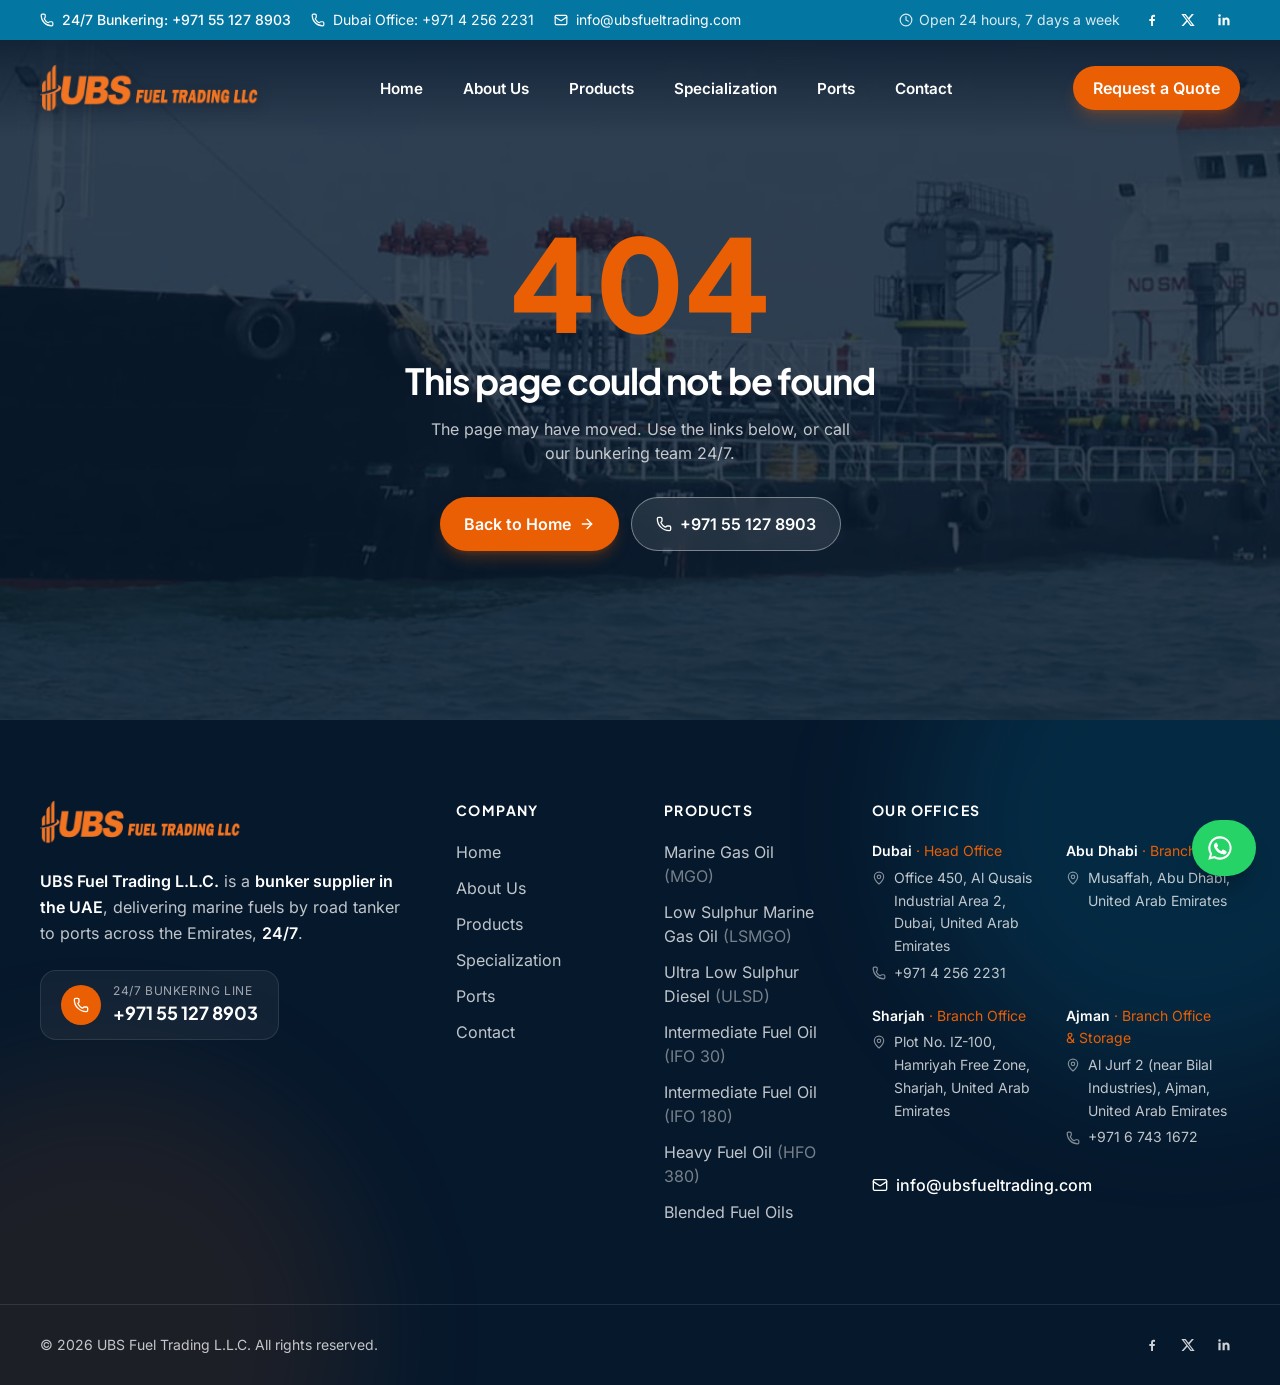
<file: 404/index.html>
<!DOCTYPE html><html lang="en-AE"><head><meta charSet="utf-8"/><meta name="viewport" content="width=device-width, initial-scale=1, viewport-fit=cover"/><link rel="preload" as="image" href="/images/logo.png"/><link rel="preload" as="image" href="/images/bunker-vessel.webp"/><meta name="theme-color" content="#06182c"/><meta name="format-detection" content="telephone=yes"/><meta name="author" content="UBS Fuel Trading L.L.C."/><title>Page Not Found | UBS Fuel Trading L.L.C.</title><meta name="description" content="The page you are looking for could not be found."/><meta name="robots" content="noindex, follow"/><link rel="canonical" href="https://ubsfueltrading.com/404"/><meta property="og:type" content="website"/><meta property="og:site_name" content="UBS Fuel Trading L.L.C."/><meta property="og:locale" content="en_AE"/><meta property="og:title" content="Page Not Found | UBS Fuel Trading L.L.C."/><meta property="og:description" content="The page you are looking for could not be found."/><meta property="og:url" content="https://ubsfueltrading.com/404"/><meta property="og:image" content="https://ubsfueltrading.com/images/og-image.jpg"/><meta property="og:image:secure_url" content="https://ubsfueltrading.com/images/og-image.jpg"/><meta property="og:image:type" content="image/jpeg"/><meta property="og:image:width" content="1200"/><meta property="og:image:height" content="630"/><meta property="og:image:alt" content="UBS Fuel Trading road tanker fleet – bunker supplier in the UAE"/><meta name="twitter:card" content="summary_large_image"/><meta name="twitter:title" content="Page Not Found | UBS Fuel Trading L.L.C."/><meta name="twitter:description" content="The page you are looking for could not be found."/><meta name="twitter:image" content="https://ubsfueltrading.com/images/og-image.jpg"/><meta name="geo.region" content="AE-DU"/><meta name="geo.placename" content="Dubai"/><link rel="icon" href="/favicon.ico" sizes="any"/><link rel="icon" type="image/png" sizes="32x32" href="/favicon-32.png"/><link rel="apple-touch-icon" href="/apple-touch-icon.png"/><link rel="manifest" href="/site.webmanifest"/><link rel="preconnect" href="https://www.youtube-nocookie.com"/><link rel="modulepreload" href="/assets/manifest-d88a1660.js"/><link rel="modulepreload" href="/assets/entry.client-D_zV90sp.js"/><link rel="modulepreload" href="/assets/jsx-runtime-D-MIznix.js"/><link rel="modulepreload" href="/assets/root-vIwJJqBQ.js"/><link rel="modulepreload" href="/assets/seo-BhHO0MsP.js"/><link rel="modulepreload" href="/assets/ui-VBh-xswb.js"/><link rel="modulepreload" href="/assets/clock-CW5nvNPk.js"/><link rel="modulepreload" href="/assets/not-found-D6FOY9-Y.js"/><link rel="stylesheet" href="/assets/root-BFRvntVL.css"/><noscript><style>[style*="opacity:0"],[style*="opacity: 0"]{opacity:1!important;transform:none!important}</style></noscript><script type="application/ld+json">{"@context":"https://schema.org","@graph":[{"@type":"Organization","@id":"https://ubsfueltrading.com/#organization","name":"UBS Fuel Trading L.L.C.","alternateName":["UBS Fuel Trading LLC","UBS Fuel Trading","UBS Bunkering"],"url":"https://ubsfueltrading.com/","logo":"https://ubsfueltrading.com/images/logo.png","image":"https://ubsfueltrading.com/images/og-image.jpg","description":"UBS Fuel Trading L.L.C. is a Dubai-based fuel and bunker supplier in the UAE supplying Marine Gas Oil, low sulphur marine gas oil, ultra low sulphur diesel, IFO and HFO by its own road tanker fleet to ports, jetties and commercial sites across the UAE, 24/7.","slogan":"Bunkering 24/7","knowsAbout":["Fuel supply","Bulk diesel supply","Bunkering","Marine fuel supply","Marine Gas Oil (MGO)","Low Sulphur Marine Gas Oil (LSMGO)","Ultra Low Sulphur Diesel (ULSD)","Intermediate Fuel Oil (IFO 30, IFO 180)","Heavy Fuel Oil (HFO 380)","Road tanker fuel delivery","Emergency fuel delivery"],"areaServed":[{"@type":"Country","name":"United Arab Emirates"},{"@type":"AdministrativeArea","name":"Dubai"},{"@type":"AdministrativeArea","name":"Abu Dhabi"},{"@type":"AdministrativeArea","name":"Sharjah"},{"@type":"AdministrativeArea","name":"Ajman"},{"@type":"AdministrativeArea","name":"Ras Al Khaimah"},{"@type":"AdministrativeArea","name":"Umm Al Quwain"}],"email":"info@ubsfueltrading.com","telephone":"+97142562231","address":{"@type":"PostalAddress","streetAddress":"Office 450, Al Qusais Industrial Area 2","postOfficeBoxNumber":"234802","addressLocality":"Dubai","addressCountry":"AE"},"contactPoint":[{"@type":"ContactPoint","contactType":"sales","name":"24/7 Bunkering","telephone":"+971551278903","email":"info@ubsfueltrading.com","areaServed":"AE","availableLanguage":["English"],"hoursAvailable":{"@type":"OpeningHoursSpecification","dayOfWeek":["Monday","Tuesday","Wednesday","Thursday","Friday","Saturday","Sunday"],"opens":"00:00","closes":"23:59"}}],"department":[{"@id":"https://ubsfueltrading.com/contact/#dubai"},{"@id":"https://ubsfueltrading.com/contact/#abu-dhabi"},{"@id":"https://ubsfueltrading.com/contact/#sharjah"},{"@id":"https://ubsfueltrading.com/contact/#ajman"}],"sameAs":["https://www.facebook.com/UBS-FUEL-148820335657625/","https://twitter.com/LlcUbs","https://www.linkedin.com/in/ubs-fuel-trading-llc-201111142/"]},{"@type":"LocalBusiness","@id":"https://ubsfueltrading.com/contact/#dubai","name":"UBS Fuel Trading L.L.C. – Dubai Head Office","parentOrganization":{"@id":"https://ubsfueltrading.com/#organization"},"url":"https://ubsfueltrading.com/contact/","image":"https://ubsfueltrading.com/images/og-image.jpg","email":"info@ubsfueltrading.com","telephone":"+97142562231","address":{"@type":"PostalAddress","streetAddress":"Office 450, Al Qusais Industrial Area 2","addressLocality":"Dubai","addressRegion":"Dubai","addressCountry":"AE","postOfficeBoxNumber":"234802"},"areaServed":{"@type":"Country","name":"United Arab Emirates"},"openingHoursSpecification":{"@type":"OpeningHoursSpecification","dayOfWeek":["Monday","Tuesday","Wednesday","Thursday","Friday","Saturday","Sunday"],"opens":"00:00","closes":"23:59"}},{"@type":"LocalBusiness","@id":"https://ubsfueltrading.com/contact/#abu-dhabi","name":"UBS Fuel Trading L.L.C. – Abu Dhabi Branch – Musaffah","parentOrganization":{"@id":"https://ubsfueltrading.com/#organization"},"url":"https://ubsfueltrading.com/contact/","image":"https://ubsfueltrading.com/images/og-image.jpg","email":"info@ubsfueltrading.com","address":{"@type":"PostalAddress","streetAddress":"Musaffah","addressLocality":"Abu Dhabi","addressRegion":"Abu Dhabi","addressCountry":"AE"},"areaServed":{"@type":"Country","name":"United Arab Emirates"},"openingHoursSpecification":{"@type":"OpeningHoursSpecification","dayOfWeek":["Monday","Tuesday","Wednesday","Thursday","Friday","Saturday","Sunday"],"opens":"00:00","closes":"23:59"}},{"@type":"LocalBusiness","@id":"https://ubsfueltrading.com/contact/#sharjah","name":"UBS Fuel Trading L.L.C. – Sharjah Branch – Hamriyah Free Zone","parentOrganization":{"@id":"https://ubsfueltrading.com/#organization"},"url":"https://ubsfueltrading.com/contact/","image":"https://ubsfueltrading.com/images/og-image.jpg","email":"info@ubsfueltrading.com","address":{"@type":"PostalAddress","streetAddress":"Plot No. IZ-100, Hamriyah Free Zone","addressLocality":"Sharjah","addressRegion":"Sharjah","addressCountry":"AE"},"areaServed":{"@type":"Country","name":"United Arab Emirates"},"openingHoursSpecification":{"@type":"OpeningHoursSpecification","dayOfWeek":["Monday","Tuesday","Wednesday","Thursday","Friday","Saturday","Sunday"],"opens":"00:00","closes":"23:59"}},{"@type":"LocalBusiness","@id":"https://ubsfueltrading.com/contact/#ajman","name":"UBS Fuel Trading L.L.C. – Ajman Branch & Storage Facility","parentOrganization":{"@id":"https://ubsfueltrading.com/#organization"},"url":"https://ubsfueltrading.com/contact/","image":"https://ubsfueltrading.com/images/og-image.jpg","email":"info@ubsfueltrading.com","telephone":"+97167431672","address":{"@type":"PostalAddress","streetAddress":"Al Jurf 2","addressLocality":"Ajman","addressRegion":"Ajman","addressCountry":"AE"},"areaServed":{"@type":"Country","name":"United Arab Emirates"},"openingHoursSpecification":{"@type":"OpeningHoursSpecification","dayOfWeek":["Monday","Tuesday","Wednesday","Thursday","Friday","Saturday","Sunday"],"opens":"00:00","closes":"23:59"}},{"@type":"WebSite","@id":"https://ubsfueltrading.com/#website","url":"https://ubsfueltrading.com/","name":"UBS Fuel Trading L.L.C.","publisher":{"@id":"https://ubsfueltrading.com/#organization"},"inLanguage":"en-AE"}]}</script></head><body><a href="#main" class="sr-only focus:not-sr-only focus:fixed focus:left-4 focus:top-4 focus:z-[100] focus:rounded-full focus:bg-brand focus:px-5 focus:py-3 focus:text-white">Skip to content</a><header class="fixed inset-x-0 top-0 z-50"><div class="overflow-hidden bg-sea text-white transition-all duration-500 max-h-12 opacity-100"><div class="wrap flex h-10 items-center justify-between gap-4 text-xs sm:text-sm"><div class="flex min-w-0 items-center gap-5"><a href="tel:+971551278903" class="flex items-center gap-2 font-medium hover:text-white/80"><svg xmlns="http://www.w3.org/2000/svg" width="24" height="24" viewBox="0 0 24 24" fill="none" stroke="currentColor" stroke-width="2" stroke-linecap="round" stroke-linejoin="round" class="lucide lucide-phone size-3.5" aria-hidden="true"><path d="M13.832 16.568a1 1 0 0 0 1.213-.303l.355-.465A2 2 0 0 1 17 15h3a2 2 0 0 1 2 2v3a2 2 0 0 1-2 2A18 18 0 0 1 2 4a2 2 0 0 1 2-2h3a2 2 0 0 1 2 2v3a2 2 0 0 1-.8 1.6l-.468.351a1 1 0 0 0-.292 1.233 14 14 0 0 0 6.392 6.384"></path></svg><span><span class="hidden sm:inline">24/7 Bunkering: </span>+971 55 127 8903</span></a><a href="tel:+97142562231" class="hidden items-center gap-2 hover:text-white/80 lg:flex"><svg xmlns="http://www.w3.org/2000/svg" width="24" height="24" viewBox="0 0 24 24" fill="none" stroke="currentColor" stroke-width="2" stroke-linecap="round" stroke-linejoin="round" class="lucide lucide-phone size-3.5" aria-hidden="true"><path d="M13.832 16.568a1 1 0 0 0 1.213-.303l.355-.465A2 2 0 0 1 17 15h3a2 2 0 0 1 2 2v3a2 2 0 0 1-2 2A18 18 0 0 1 2 4a2 2 0 0 1 2-2h3a2 2 0 0 1 2 2v3a2 2 0 0 1-.8 1.6l-.468.351a1 1 0 0 0-.292 1.233 14 14 0 0 0 6.392 6.384"></path></svg> Dubai Office: <!-- -->+971 4 256 2231</a><a href="mailto:info@ubsfueltrading.com" class="hidden items-center gap-2 hover:text-white/80 md:flex"><svg xmlns="http://www.w3.org/2000/svg" width="24" height="24" viewBox="0 0 24 24" fill="none" stroke="currentColor" stroke-width="2" stroke-linecap="round" stroke-linejoin="round" class="lucide lucide-mail size-3.5" aria-hidden="true"><path d="m22 7-8.991 5.727a2 2 0 0 1-2.009 0L2 7"></path><rect x="2" y="4" width="20" height="16" rx="2"></rect></svg> <!-- -->info@ubsfueltrading.com</a></div><div class="flex items-center gap-4"><span class="hidden items-center gap-1.5 text-white/85 xl:flex"><svg xmlns="http://www.w3.org/2000/svg" width="24" height="24" viewBox="0 0 24 24" fill="none" stroke="currentColor" stroke-width="2" stroke-linecap="round" stroke-linejoin="round" class="lucide lucide-clock size-3.5" aria-hidden="true"><circle cx="12" cy="12" r="10"></circle><path d="M12 6v6l4 2"></path></svg> Open 24 hours, 7 days a week</span><ul class="items-center gap-1 hidden sm:flex"><li><a href="https://www.facebook.com/UBS-FUEL-148820335657625/" target="_blank" rel="noopener noreferrer" aria-label="Facebook – UBS Fuel Trading" class="grid size-8 place-items-center rounded-full transition hover:bg-white/15 hover:text-brand"><svg viewBox="0 0 24 24" fill="currentColor" aria-hidden="true" class="size-4"><path d="M13.5 21v-7.5h2.5l.4-3h-2.9V8.6c0-.9.3-1.5 1.5-1.5h1.5V4.4c-.3 0-1.2-.1-2.2-.1-2.2 0-3.7 1.3-3.7 3.8v2.4H8v3h2.6V21h2.9Z"></path></svg></a></li><li><a href="https://twitter.com/LlcUbs" target="_blank" rel="noopener noreferrer" aria-label="X (Twitter) – UBS Fuel Trading" class="grid size-8 place-items-center rounded-full transition hover:bg-white/15 hover:text-brand"><svg viewBox="0 0 24 24" fill="currentColor" aria-hidden="true" class="size-4"><path d="M17.8 3h3.1l-6.8 7.7L22 21h-6.2l-4.9-6.4L5.3 21H2.2l7.3-8.3L2 3h6.4l4.4 5.8L17.8 3Zm-1.1 16.2h1.7L7.4 4.7H5.6l11.1 14.5Z"></path></svg></a></li><li><a href="https://www.linkedin.com/in/ubs-fuel-trading-llc-201111142/" target="_blank" rel="noopener noreferrer" aria-label="LinkedIn – UBS Fuel Trading" class="grid size-8 place-items-center rounded-full transition hover:bg-white/15 hover:text-brand"><svg viewBox="0 0 24 24" fill="currentColor" aria-hidden="true" class="size-4"><path d="M6.9 8.6H3.6V20h3.3V8.6ZM5.3 3.2a1.9 1.9 0 1 0 0 3.8 1.9 1.9 0 0 0 0-3.8ZM20.4 13.5c0-3.1-1.7-5.1-4.4-5.1-1.5 0-2.6.8-3 1.6V8.6H9.8V20h3.3v-5.8c0-1.5.3-2.9 2.1-2.9 1.8 0 1.8 1.7 1.8 3V20h3.3v-6.5Z"></path></svg></a></li></ul></div></div></div><div class="transition-all duration-500 bg-gradient-to-b from-navy/70 to-transparent"><nav aria-label="Main" class="wrap flex items-center justify-between transition-all duration-500 h-20 lg:h-24"><a aria-label="UBS Fuel Trading L.L.C. – Home" class="shrink-0" href="/" data-discover="true"><img src="/images/logo.png" alt="UBS Fuel Trading L.L.C. logo" width="458" height="100" class="w-auto transition-all duration-500 h-9 sm:h-11 lg:h-12 3xl:h-14 drop-shadow-[0_2px_8px_rgb(0_0_0/0.35)]"/></a><ul class="hidden items-center gap-1 lg:flex xl:gap-2"><li><a class="relative rounded-full px-3 py-2 text-[0.95rem] font-semibold transition xl:px-4 text-white hover:text-brand" href="/" data-discover="true">Home<span class="absolute inset-x-3 -bottom-0.5 h-0.5 origin-left rounded-full bg-brand transition-transform duration-300 xl:inset-x-4 scale-x-0"></span></a></li><li><a class="relative rounded-full px-3 py-2 text-[0.95rem] font-semibold transition xl:px-4 text-white hover:text-brand" href="/about/" data-discover="true">About Us<span class="absolute inset-x-3 -bottom-0.5 h-0.5 origin-left rounded-full bg-brand transition-transform duration-300 xl:inset-x-4 scale-x-0"></span></a></li><li><a class="relative rounded-full px-3 py-2 text-[0.95rem] font-semibold transition xl:px-4 text-white hover:text-brand" href="/products/" data-discover="true">Products<span class="absolute inset-x-3 -bottom-0.5 h-0.5 origin-left rounded-full bg-brand transition-transform duration-300 xl:inset-x-4 scale-x-0"></span></a></li><li><a class="relative rounded-full px-3 py-2 text-[0.95rem] font-semibold transition xl:px-4 text-white hover:text-brand" href="/specialization/" data-discover="true">Specialization<span class="absolute inset-x-3 -bottom-0.5 h-0.5 origin-left rounded-full bg-brand transition-transform duration-300 xl:inset-x-4 scale-x-0"></span></a></li><li><a class="relative rounded-full px-3 py-2 text-[0.95rem] font-semibold transition xl:px-4 text-white hover:text-brand" href="/ports/" data-discover="true">Ports<span class="absolute inset-x-3 -bottom-0.5 h-0.5 origin-left rounded-full bg-brand transition-transform duration-300 xl:inset-x-4 scale-x-0"></span></a></li><li><a class="relative rounded-full px-3 py-2 text-[0.95rem] font-semibold transition xl:px-4 text-white hover:text-brand" href="/contact/" data-discover="true">Contact<span class="absolute inset-x-3 -bottom-0.5 h-0.5 origin-left rounded-full bg-brand transition-transform duration-300 xl:inset-x-4 scale-x-0"></span></a></li></ul><div class="flex items-center gap-2"><a class="btn-primary hidden !px-5 !py-2.5 md:inline-flex" href="/contact/#quote" data-discover="true">Request a Quote</a><button type="button" aria-expanded="false" aria-controls="mobile-menu" aria-label="Open menu" class="grid size-11 place-items-center rounded-full transition lg:hidden text-white hover:bg-white/10"><svg xmlns="http://www.w3.org/2000/svg" width="24" height="24" viewBox="0 0 24 24" fill="none" stroke="currentColor" stroke-width="2" stroke-linecap="round" stroke-linejoin="round" class="lucide lucide-menu size-6" aria-hidden="true"><path d="M4 5h16"></path><path d="M4 12h16"></path><path d="M4 19h16"></path></svg></button></div></nav></div><div id="mobile-menu" class="fixed inset-x-0 bottom-0 bg-white transition-all duration-300 lg:hidden top-[120px] invisible -translate-y-4 opacity-0"><div class="wrap flex h-full flex-col overflow-y-auto pb-10 pt-4"><ul class="divide-y divide-line"><li><a class="flex items-center justify-between py-4 font-display text-2xl font-bold text-navy" href="/" data-discover="true">Home</a></li><li><a class="flex items-center justify-between py-4 font-display text-2xl font-bold text-navy" href="/about/" data-discover="true">About Us</a></li><li><a class="flex items-center justify-between py-4 font-display text-2xl font-bold text-navy" href="/products/" data-discover="true">Products</a></li><li><a class="flex items-center justify-between py-4 font-display text-2xl font-bold text-navy" href="/specialization/" data-discover="true">Specialization</a></li><li><a class="flex items-center justify-between py-4 font-display text-2xl font-bold text-navy" href="/ports/" data-discover="true">Ports</a></li><li><a class="flex items-center justify-between py-4 font-display text-2xl font-bold text-navy" href="/contact/" data-discover="true">Contact</a></li></ul><div class="mt-8 grid gap-3"><a href="tel:+971551278903" class="btn-primary w-full"><svg xmlns="http://www.w3.org/2000/svg" width="24" height="24" viewBox="0 0 24 24" fill="none" stroke="currentColor" stroke-width="2" stroke-linecap="round" stroke-linejoin="round" class="lucide lucide-phone size-4" aria-hidden="true"><path d="M13.832 16.568a1 1 0 0 0 1.213-.303l.355-.465A2 2 0 0 1 17 15h3a2 2 0 0 1 2 2v3a2 2 0 0 1-2 2A18 18 0 0 1 2 4a2 2 0 0 1 2-2h3a2 2 0 0 1 2 2v3a2 2 0 0 1-.8 1.6l-.468.351a1 1 0 0 0-.292 1.233 14 14 0 0 0 6.392 6.384"></path></svg> Call 24/7: <!-- -->+971 55 127 8903</a><a class="btn-outline w-full" href="/contact/#quote" data-discover="true">Request a Quote</a></div><ul class="items-center gap-1 mt-8 flex text-navy"><li><a href="https://www.facebook.com/UBS-FUEL-148820335657625/" target="_blank" rel="noopener noreferrer" aria-label="Facebook – UBS Fuel Trading" class="grid size-8 place-items-center rounded-full transition hover:bg-white/15 hover:text-brand"><svg viewBox="0 0 24 24" fill="currentColor" aria-hidden="true" class="size-4"><path d="M13.5 21v-7.5h2.5l.4-3h-2.9V8.6c0-.9.3-1.5 1.5-1.5h1.5V4.4c-.3 0-1.2-.1-2.2-.1-2.2 0-3.7 1.3-3.7 3.8v2.4H8v3h2.6V21h2.9Z"></path></svg></a></li><li><a href="https://twitter.com/LlcUbs" target="_blank" rel="noopener noreferrer" aria-label="X (Twitter) – UBS Fuel Trading" class="grid size-8 place-items-center rounded-full transition hover:bg-white/15 hover:text-brand"><svg viewBox="0 0 24 24" fill="currentColor" aria-hidden="true" class="size-4"><path d="M17.8 3h3.1l-6.8 7.7L22 21h-6.2l-4.9-6.4L5.3 21H2.2l7.3-8.3L2 3h6.4l4.4 5.8L17.8 3Zm-1.1 16.2h1.7L7.4 4.7H5.6l11.1 14.5Z"></path></svg></a></li><li><a href="https://www.linkedin.com/in/ubs-fuel-trading-llc-201111142/" target="_blank" rel="noopener noreferrer" aria-label="LinkedIn – UBS Fuel Trading" class="grid size-8 place-items-center rounded-full transition hover:bg-white/15 hover:text-brand"><svg viewBox="0 0 24 24" fill="currentColor" aria-hidden="true" class="size-4"><path d="M6.9 8.6H3.6V20h3.3V8.6ZM5.3 3.2a1.9 1.9 0 1 0 0 3.8 1.9 1.9 0 0 0 0-3.8ZM20.4 13.5c0-3.1-1.7-5.1-4.4-5.1-1.5 0-2.6.8-3 1.6V8.6H9.8V20h3.3v-5.8c0-1.5.3-2.9 2.1-2.9 1.8 0 1.8 1.7 1.8 3V20h3.3v-6.5Z"></path></svg></a></li></ul></div></div></header><main id="main" class="animate-page"><section class="relative isolate grid min-h-[80vh] place-items-center overflow-hidden bg-navy px-4 pt-32 pb-20 text-center text-white"><img src="/images/bunker-vessel.webp" alt="" class="absolute inset-0 -z-10 h-full w-full object-cover opacity-20"/><div><p class="font-display text-8xl font-extrabold text-brand sm:text-9xl">404</p><h1 class="mt-4 text-3xl font-bold sm:text-4xl">This page could not be found</h1><p class="mx-auto mt-4 max-w-md text-white/75">The page may have moved. Use the links below, or call our bunkering team 24/7.</p><div class="mt-8 flex flex-col justify-center gap-3 sm:flex-row"><a class="btn-primary" href="/" data-discover="true">Back to Home <svg xmlns="http://www.w3.org/2000/svg" width="24" height="24" viewBox="0 0 24 24" fill="none" stroke="currentColor" stroke-width="2" stroke-linecap="round" stroke-linejoin="round" class="lucide lucide-arrow-right size-4" aria-hidden="true"><path d="M5 12h14"></path><path d="m12 5 7 7-7 7"></path></svg></a><a href="tel:+971551278903" class="btn-ghost"><svg xmlns="http://www.w3.org/2000/svg" width="24" height="24" viewBox="0 0 24 24" fill="none" stroke="currentColor" stroke-width="2" stroke-linecap="round" stroke-linejoin="round" class="lucide lucide-phone size-4" aria-hidden="true"><path d="M13.832 16.568a1 1 0 0 0 1.213-.303l.355-.465A2 2 0 0 1 17 15h3a2 2 0 0 1 2 2v3a2 2 0 0 1-2 2A18 18 0 0 1 2 4a2 2 0 0 1 2-2h3a2 2 0 0 1 2 2v3a2 2 0 0 1-.8 1.6l-.468.351a1 1 0 0 0-.292 1.233 14 14 0 0 0 6.392 6.384"></path></svg> <!-- -->+971 55 127 8903</a></div></div></section></main><footer class="relative overflow-hidden bg-navy text-white/75"><div aria-hidden="true" class="pointer-events-none absolute -right-40 -top-40 size-[520px] rounded-full bg-sea/20 blur-3xl"></div><div aria-hidden="true" class="pointer-events-none absolute -bottom-52 -left-40 size-[520px] rounded-full bg-brand/10 blur-3xl"></div><div class="wrap relative grid gap-12 py-16 sm:grid-cols-2 lg:grid-cols-12 lg:py-20"><div class="lg:col-span-4"><a aria-label="UBS Fuel Trading L.L.C. – Home" href="/" data-discover="true"><img src="/images/logo.png" alt="UBS Fuel Trading L.L.C. logo" width="458" height="100" loading="lazy" class="h-11 w-auto"/></a><p class="mt-6 max-w-sm leading-relaxed"><strong class="font-semibold text-white">UBS Fuel Trading L.L.C.</strong> is a <strong class="font-semibold text-white">bunker supplier in the UAE</strong>, delivering marine fuels by road tanker to ports across the Emirates, <strong class="font-semibold text-white">24/7</strong>.</p><a href="tel:+971551278903" class="mt-6 inline-flex items-center gap-3 rounded-2xl border border-white/10 bg-white/5 px-5 py-3 transition hover:border-brand/60"><span class="grid size-10 place-items-center rounded-full bg-brand text-white"><svg xmlns="http://www.w3.org/2000/svg" width="24" height="24" viewBox="0 0 24 24" fill="none" stroke="currentColor" stroke-width="2" stroke-linecap="round" stroke-linejoin="round" class="lucide lucide-phone size-4" aria-hidden="true"><path d="M13.832 16.568a1 1 0 0 0 1.213-.303l.355-.465A2 2 0 0 1 17 15h3a2 2 0 0 1 2 2v3a2 2 0 0 1-2 2A18 18 0 0 1 2 4a2 2 0 0 1 2-2h3a2 2 0 0 1 2 2v3a2 2 0 0 1-.8 1.6l-.468.351a1 1 0 0 0-.292 1.233 14 14 0 0 0 6.392 6.384"></path></svg></span><span><span class="block text-xs uppercase tracking-wider text-white/60">24/7 Bunkering Line</span><span class="font-display text-lg font-bold text-white">+971 55 127 8903</span></span></a></div><div class="lg:col-span-2"><h2 class="font-display text-sm font-bold uppercase tracking-widest text-white">Company</h2><ul class="mt-5 space-y-3"><li><a class="transition hover:text-brand" href="/" data-discover="true">Home</a></li><li><a class="transition hover:text-brand" href="/about/" data-discover="true">About Us</a></li><li><a class="transition hover:text-brand" href="/products/" data-discover="true">Products</a></li><li><a class="transition hover:text-brand" href="/specialization/" data-discover="true">Specialization</a></li><li><a class="transition hover:text-brand" href="/ports/" data-discover="true">Ports</a></li><li><a class="transition hover:text-brand" href="/contact/" data-discover="true">Contact</a></li></ul></div><div class="lg:col-span-2"><h2 class="font-display text-sm font-bold uppercase tracking-widest text-white">Products</h2><ul class="mt-5 space-y-3"><li><a class="transition hover:text-brand" href="/products/#marine-gas-oil" data-discover="true">Marine Gas Oil<!-- --> <span class="text-white/45">(<!-- -->MGO<!-- -->)</span></a></li><li><a class="transition hover:text-brand" href="/products/#low-sulphur-marine-gas-oil" data-discover="true">Low Sulphur Marine Gas Oil<!-- --> <span class="text-white/45">(<!-- -->LSMGO<!-- -->)</span></a></li><li><a class="transition hover:text-brand" href="/products/#ultra-low-sulphur-diesel" data-discover="true">Ultra Low Sulphur Diesel<!-- --> <span class="text-white/45">(<!-- -->ULSD<!-- -->)</span></a></li><li><a class="transition hover:text-brand" href="/products/#ifo-30" data-discover="true">Intermediate Fuel Oil<!-- --> <span class="text-white/45">(<!-- -->IFO 30<!-- -->)</span></a></li><li><a class="transition hover:text-brand" href="/products/#ifo-180" data-discover="true">Intermediate Fuel Oil<!-- --> <span class="text-white/45">(<!-- -->IFO 180<!-- -->)</span></a></li><li><a class="transition hover:text-brand" href="/products/#hfo-380" data-discover="true">Heavy Fuel Oil<!-- --> <span class="text-white/45">(<!-- -->HFO 380<!-- -->)</span></a></li><li><a class="transition hover:text-brand" href="/products/#blended-fuel-oils" data-discover="true">Blended Fuel Oils<!-- --> </a></li></ul></div><div class="sm:col-span-2 lg:col-span-4"><h2 class="font-display text-sm font-bold uppercase tracking-widest text-white">Our Offices</h2><ul class="mt-5 grid gap-5 sm:grid-cols-2"><li class="text-sm leading-relaxed"><p class="font-semibold text-white">Dubai<!-- --> <span class="font-normal text-brand">· <!-- -->Head Office</span></p><p class="mt-1 flex gap-2"><svg xmlns="http://www.w3.org/2000/svg" width="24" height="24" viewBox="0 0 24 24" fill="none" stroke="currentColor" stroke-width="2" stroke-linecap="round" stroke-linejoin="round" class="lucide lucide-map-pin mt-1 size-3.5 shrink-0 text-white/50" aria-hidden="true"><path d="M20 10c0 4.993-5.539 10.193-7.399 11.799a1 1 0 0 1-1.202 0C9.539 20.193 4 14.993 4 10a8 8 0 0 1 16 0"></path><circle cx="12" cy="10" r="3"></circle></svg><span>Office 450, Al Qusais Industrial Area 2, Dubai, United Arab Emirates</span></p><a href="tel:+97142562231" class="mt-1 flex items-center gap-2 hover:text-brand"><svg xmlns="http://www.w3.org/2000/svg" width="24" height="24" viewBox="0 0 24 24" fill="none" stroke="currentColor" stroke-width="2" stroke-linecap="round" stroke-linejoin="round" class="lucide lucide-phone size-3.5 text-white/50" aria-hidden="true"><path d="M13.832 16.568a1 1 0 0 0 1.213-.303l.355-.465A2 2 0 0 1 17 15h3a2 2 0 0 1 2 2v3a2 2 0 0 1-2 2A18 18 0 0 1 2 4a2 2 0 0 1 2-2h3a2 2 0 0 1 2 2v3a2 2 0 0 1-.8 1.6l-.468.351a1 1 0 0 0-.292 1.233 14 14 0 0 0 6.392 6.384"></path></svg> <!-- -->+971 4 256 2231</a></li><li class="text-sm leading-relaxed"><p class="font-semibold text-white">Abu Dhabi<!-- --> <span class="font-normal text-brand">· <!-- -->Branch Office</span></p><p class="mt-1 flex gap-2"><svg xmlns="http://www.w3.org/2000/svg" width="24" height="24" viewBox="0 0 24 24" fill="none" stroke="currentColor" stroke-width="2" stroke-linecap="round" stroke-linejoin="round" class="lucide lucide-map-pin mt-1 size-3.5 shrink-0 text-white/50" aria-hidden="true"><path d="M20 10c0 4.993-5.539 10.193-7.399 11.799a1 1 0 0 1-1.202 0C9.539 20.193 4 14.993 4 10a8 8 0 0 1 16 0"></path><circle cx="12" cy="10" r="3"></circle></svg><span>Musaffah, Abu Dhabi, United Arab Emirates</span></p></li><li class="text-sm leading-relaxed"><p class="font-semibold text-white">Sharjah<!-- --> <span class="font-normal text-brand">· <!-- -->Branch Office</span></p><p class="mt-1 flex gap-2"><svg xmlns="http://www.w3.org/2000/svg" width="24" height="24" viewBox="0 0 24 24" fill="none" stroke="currentColor" stroke-width="2" stroke-linecap="round" stroke-linejoin="round" class="lucide lucide-map-pin mt-1 size-3.5 shrink-0 text-white/50" aria-hidden="true"><path d="M20 10c0 4.993-5.539 10.193-7.399 11.799a1 1 0 0 1-1.202 0C9.539 20.193 4 14.993 4 10a8 8 0 0 1 16 0"></path><circle cx="12" cy="10" r="3"></circle></svg><span>Plot No. IZ-100, Hamriyah Free Zone, Sharjah, United Arab Emirates</span></p></li><li class="text-sm leading-relaxed"><p class="font-semibold text-white">Ajman<!-- --> <span class="font-normal text-brand">· <!-- -->Branch Office &amp; Storage</span></p><p class="mt-1 flex gap-2"><svg xmlns="http://www.w3.org/2000/svg" width="24" height="24" viewBox="0 0 24 24" fill="none" stroke="currentColor" stroke-width="2" stroke-linecap="round" stroke-linejoin="round" class="lucide lucide-map-pin mt-1 size-3.5 shrink-0 text-white/50" aria-hidden="true"><path d="M20 10c0 4.993-5.539 10.193-7.399 11.799a1 1 0 0 1-1.202 0C9.539 20.193 4 14.993 4 10a8 8 0 0 1 16 0"></path><circle cx="12" cy="10" r="3"></circle></svg><span>Al Jurf 2 (near Bilal Industries), Ajman, United Arab Emirates</span></p><a href="tel:+97167431672" class="mt-1 flex items-center gap-2 hover:text-brand"><svg xmlns="http://www.w3.org/2000/svg" width="24" height="24" viewBox="0 0 24 24" fill="none" stroke="currentColor" stroke-width="2" stroke-linecap="round" stroke-linejoin="round" class="lucide lucide-phone size-3.5 text-white/50" aria-hidden="true"><path d="M13.832 16.568a1 1 0 0 0 1.213-.303l.355-.465A2 2 0 0 1 17 15h3a2 2 0 0 1 2 2v3a2 2 0 0 1-2 2A18 18 0 0 1 2 4a2 2 0 0 1 2-2h3a2 2 0 0 1 2 2v3a2 2 0 0 1-.8 1.6l-.468.351a1 1 0 0 0-.292 1.233 14 14 0 0 0 6.392 6.384"></path></svg> <!-- -->+971 6 743 1672</a></li></ul><a href="mailto:info@ubsfueltrading.com" class="mt-6 inline-flex items-center gap-2 font-medium text-white hover:text-brand"><svg xmlns="http://www.w3.org/2000/svg" width="24" height="24" viewBox="0 0 24 24" fill="none" stroke="currentColor" stroke-width="2" stroke-linecap="round" stroke-linejoin="round" class="lucide lucide-mail size-4" aria-hidden="true"><path d="m22 7-8.991 5.727a2 2 0 0 1-2.009 0L2 7"></path><rect x="2" y="4" width="20" height="16" rx="2"></rect></svg> <!-- -->info@ubsfueltrading.com</a></div></div><div class="relative border-t border-white/10"><div class="wrap flex flex-col items-center justify-between gap-4 py-6 text-sm sm:flex-row"><p>© <!-- -->2026<!-- --> <!-- -->UBS Fuel Trading L.L.C.<!-- --> All rights reserved.</p><ul class="items-center gap-1 flex text-white/80"><li><a href="https://www.facebook.com/UBS-FUEL-148820335657625/" target="_blank" rel="noopener noreferrer" aria-label="Facebook – UBS Fuel Trading" class="grid size-8 place-items-center rounded-full transition hover:bg-white/15 hover:text-brand"><svg viewBox="0 0 24 24" fill="currentColor" aria-hidden="true" class="size-4"><path d="M13.5 21v-7.5h2.5l.4-3h-2.9V8.6c0-.9.3-1.5 1.5-1.5h1.5V4.4c-.3 0-1.2-.1-2.2-.1-2.2 0-3.7 1.3-3.7 3.8v2.4H8v3h2.6V21h2.9Z"></path></svg></a></li><li><a href="https://twitter.com/LlcUbs" target="_blank" rel="noopener noreferrer" aria-label="X (Twitter) – UBS Fuel Trading" class="grid size-8 place-items-center rounded-full transition hover:bg-white/15 hover:text-brand"><svg viewBox="0 0 24 24" fill="currentColor" aria-hidden="true" class="size-4"><path d="M17.8 3h3.1l-6.8 7.7L22 21h-6.2l-4.9-6.4L5.3 21H2.2l7.3-8.3L2 3h6.4l4.4 5.8L17.8 3Zm-1.1 16.2h1.7L7.4 4.7H5.6l11.1 14.5Z"></path></svg></a></li><li><a href="https://www.linkedin.com/in/ubs-fuel-trading-llc-201111142/" target="_blank" rel="noopener noreferrer" aria-label="LinkedIn – UBS Fuel Trading" class="grid size-8 place-items-center rounded-full transition hover:bg-white/15 hover:text-brand"><svg viewBox="0 0 24 24" fill="currentColor" aria-hidden="true" class="size-4"><path d="M6.9 8.6H3.6V20h3.3V8.6ZM5.3 3.2a1.9 1.9 0 1 0 0 3.8 1.9 1.9 0 0 0 0-3.8ZM20.4 13.5c0-3.1-1.7-5.1-4.4-5.1-1.5 0-2.6.8-3 1.6V8.6H9.8V20h3.3v-5.8c0-1.5.3-2.9 2.1-2.9 1.8 0 1.8 1.7 1.8 3V20h3.3v-6.5Z"></path></svg></a></li></ul></div></div></footer><a href="https://wa.me/971551278903?text=Hello%20UBS%20Fuel%20Trading%2C%20I%20would%20like%20a%20bunker%20quote." target="_blank" rel="noopener noreferrer" aria-label="Chat with UBS Fuel Trading on WhatsApp" class="group fixed bottom-5 right-5 z-40 flex items-center gap-2 rounded-full bg-[#25D366] p-3.5 text-white shadow-xl shadow-black/20 transition hover:scale-105 sm:bottom-6 sm:right-6"><svg viewBox="0 0 24 24" fill="currentColor" aria-hidden="true" class="size-7"><path d="M12 2a10 10 0 0 0-8.6 15.1L2 22l5-1.3A10 10 0 1 0 12 2Zm0 18.2a8.2 8.2 0 0 1-4.2-1.2l-.3-.2-3 .8.8-2.9-.2-.3A8.2 8.2 0 1 1 12 20.2Zm4.5-6.1c-.2-.1-1.5-.7-1.7-.8-.2-.1-.4-.1-.6.1l-.8 1c-.1.2-.3.2-.5.1a6.7 6.7 0 0 1-3.3-2.9c-.3-.4.2-.4.7-1.4.1-.2 0-.3 0-.4l-.8-1.8c-.2-.5-.4-.4-.6-.4h-.5a1 1 0 0 0-.7.3 2.9 2.9 0 0 0-.9 2.2 5.1 5.1 0 0 0 1.1 2.7c.1.2 1.9 2.9 4.6 4 1.7.7 2.4.8 3.2.7.5-.1 1.5-.6 1.8-1.2.2-.6.2-1.1.1-1.2l-.5-.3Z"></path></svg><span class="hidden max-w-0 overflow-hidden whitespace-nowrap text-sm font-semibold transition-all duration-300 group-hover:max-w-40 group-hover:pr-2 sm:inline">WhatsApp us</span></a><script>((storageKey2, restoreKey) => {
    if (!window.history.state || !window.history.state.key) {
      let key = Math.random().toString(32).slice(2);
      window.history.replaceState({ key }, "");
    }
    try {
      let positions = JSON.parse(sessionStorage.getItem(storageKey2) || "{}");
      let storedY = positions[restoreKey || window.history.state.key];
      if (typeof storedY === "number") {
        window.scrollTo(0, storedY);
      }
    } catch (error) {
      console.error(error);
      sessionStorage.removeItem(storageKey2);
    }
  })("react-router-scroll-positions", null)</script><script>window.__reactRouterContext = {"basename":"/","future":{"unstable_optimizeDeps":false,"v8_passThroughRequests":false,"v8_trailingSlashAwareDataRequests":false,"unstable_previewServerPrerendering":false,"v8_middleware":false,"v8_splitRouteModules":false,"v8_viteEnvironmentApi":false},"routeDiscovery":{"mode":"initial"},"ssr":false,"isSpaMode":false};window.__reactRouterContext.stream = new ReadableStream({start(controller){window.__reactRouterContext.streamController = controller;}}).pipeThrough(new TextEncoderStream());</script><script type="module" async="">import "/assets/manifest-d88a1660.js";
import * as route0 from "/assets/root-vIwJJqBQ.js";
import * as route1 from "/assets/not-found-D6FOY9-Y.js";
  
  window.__reactRouterRouteModules = {"root":route0,"routes/not-found":route1};

import("/assets/entry.client-D_zV90sp.js");</script><!--$?--><template id="B:0"></template><!--/$--><script id="_R_">requestAnimationFrame(function(){$RT=performance.now()});</script><div hidden id="S:0"><script>window.__reactRouterContext.streamController.enqueue("[{\"_1\":2,\"_3\":-5,\"_4\":-5},\"loaderData\",{},\"actionData\",\"errors\"]\n");</script><!--$?--><template id="B:1"></template><!--/$--></div><script>$RB=[];$RV=function(a){$RT=performance.now();for(var b=0;b<a.length;b+=2){var c=a[b],e=a[b+1];null!==e.parentNode&&e.parentNode.removeChild(e);var f=c.parentNode;if(f){var g=c.previousSibling,h=0;do{if(c&&8===c.nodeType){var d=c.data;if("/$"===d||"/&"===d)if(0===h)break;else h--;else"$"!==d&&"$?"!==d&&"$~"!==d&&"$!"!==d&&"&"!==d||h++}d=c.nextSibling;f.removeChild(c);c=d}while(c);for(;e.firstChild;)f.insertBefore(e.firstChild,c);g.data="$";g._reactRetry&&requestAnimationFrame(g._reactRetry)}}a.length=0};
$RC=function(a,b){if(b=document.getElementById(b))(a=document.getElementById(a))?(a.previousSibling.data="$~",$RB.push(a,b),2===$RB.length&&("number"!==typeof $RT?requestAnimationFrame($RV.bind(null,$RB)):(a=performance.now(),setTimeout($RV.bind(null,$RB),2300>a&&2E3<a?2300-a:$RT+300-a)))):b.parentNode.removeChild(b)};$RC("B:0","S:0")</script><div hidden id="S:1"><script>window.__reactRouterContext.streamController.close();</script></div><script>$RC("B:1","S:1")</script></body></html>
</file>
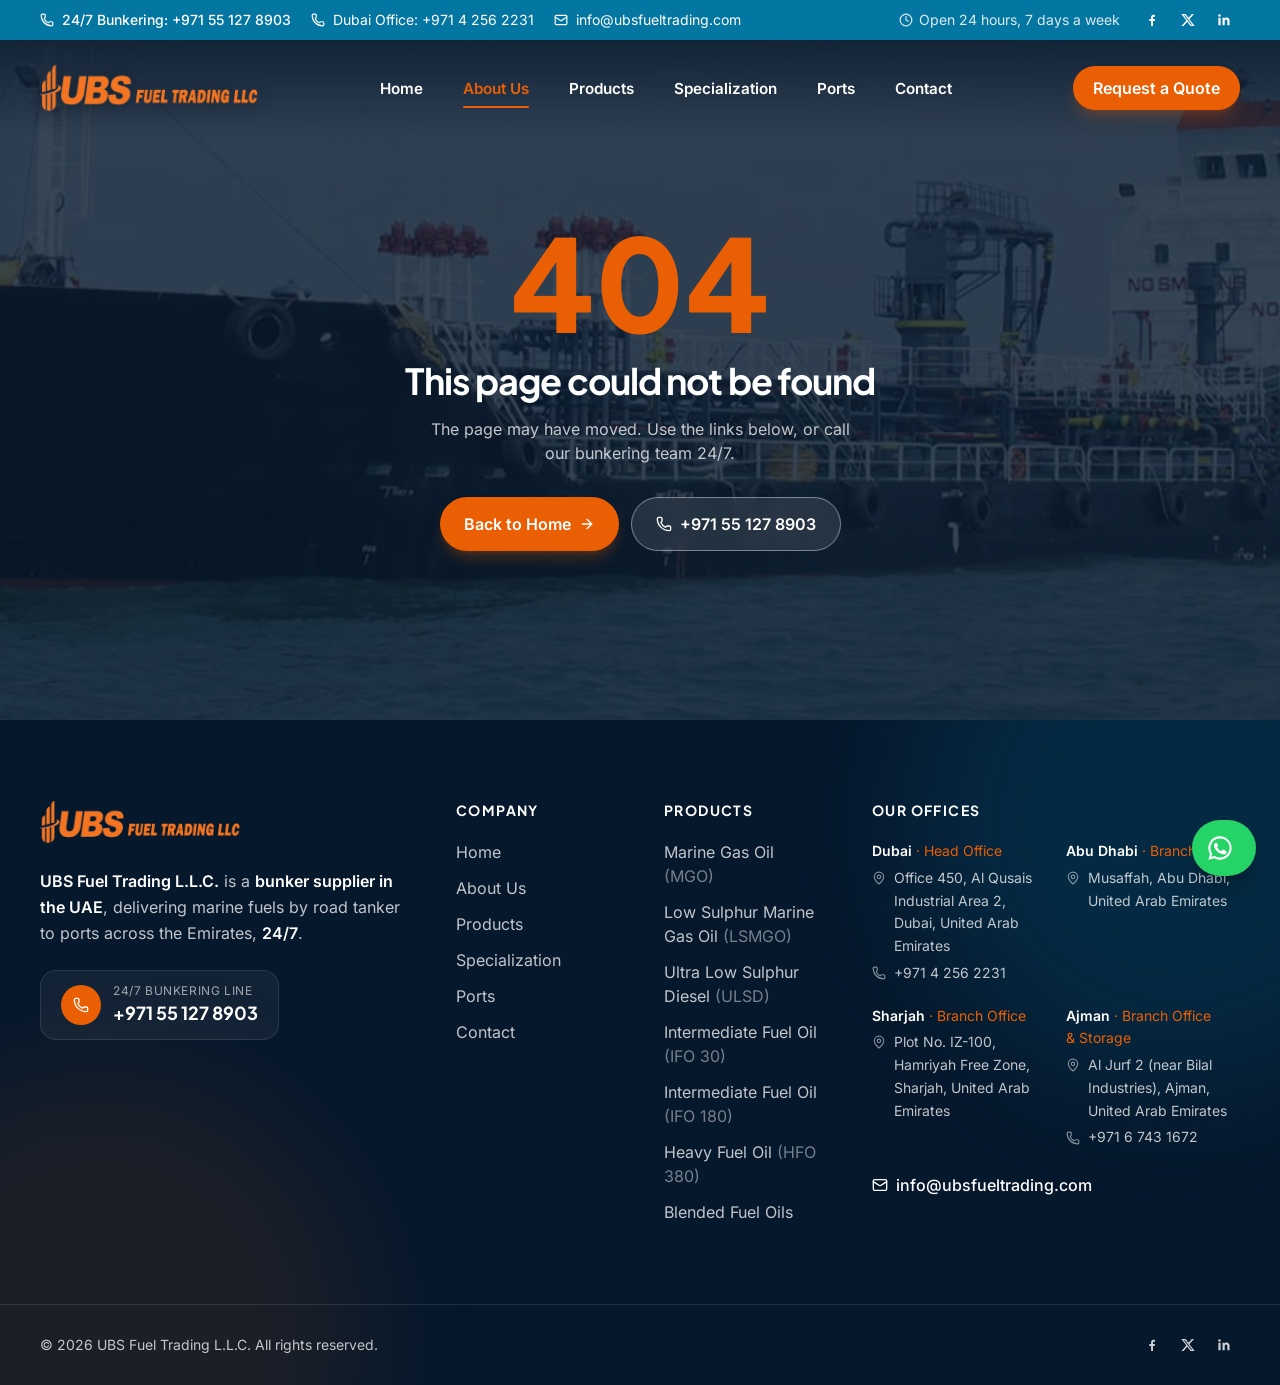
<file: about/index.html>
<!DOCTYPE html><html lang="en-AE"><head><meta charSet="utf-8"/><meta name="viewport" content="width=device-width, initial-scale=1, viewport-fit=cover"/><link rel="preload" as="image" href="/images/logo.png"/><link rel="preload" as="image" href="/images/vessel-bow.webp" fetchPriority="high"/><meta name="theme-color" content="#06182c"/><meta name="format-detection" content="telephone=yes"/><meta name="author" content="UBS Fuel Trading L.L.C."/><title>About Us | UBS Fuel Trading – Bunker Supplier in Dubai</title><meta name="description" content="Dubai-based bunker supplier with branches in Abu Dhabi, Sharjah and Ajman, 28 road tankers and a 1,300 MT storage facility in Ajman. Bunkering 24/7."/><meta name="keywords" content="about UBS Fuel Trading, bunker supplier Dubai, bunkering company UAE, marine fuel company Dubai"/><meta name="robots" content="index, follow, max-image-preview:large"/><link rel="canonical" href="https://ubsfueltrading.com/about/"/><meta property="og:type" content="website"/><meta property="og:site_name" content="UBS Fuel Trading L.L.C."/><meta property="og:locale" content="en_AE"/><meta property="og:title" content="About Us | UBS Fuel Trading – Bunker Supplier in Dubai"/><meta property="og:description" content="Dubai-based bunker supplier with branches in Abu Dhabi, Sharjah and Ajman, 28 road tankers and a 1,300 MT storage facility in Ajman. Bunkering 24/7."/><meta property="og:url" content="https://ubsfueltrading.com/about/"/><meta property="og:image" content="https://ubsfueltrading.com/images/og-image.jpg"/><meta property="og:image:secure_url" content="https://ubsfueltrading.com/images/og-image.jpg"/><meta property="og:image:type" content="image/jpeg"/><meta property="og:image:width" content="1200"/><meta property="og:image:height" content="630"/><meta property="og:image:alt" content="UBS Fuel Trading road tanker fleet – bunker supplier in the UAE"/><meta name="twitter:card" content="summary_large_image"/><meta name="twitter:title" content="About Us | UBS Fuel Trading – Bunker Supplier in Dubai"/><meta name="twitter:description" content="Dubai-based bunker supplier with branches in Abu Dhabi, Sharjah and Ajman, 28 road tankers and a 1,300 MT storage facility in Ajman. Bunkering 24/7."/><meta name="twitter:image" content="https://ubsfueltrading.com/images/og-image.jpg"/><meta name="geo.region" content="AE-DU"/><meta name="geo.placename" content="Dubai"/><link rel="icon" href="/favicon.ico" sizes="any"/><link rel="icon" type="image/png" sizes="32x32" href="/favicon-32.png"/><link rel="apple-touch-icon" href="/apple-touch-icon.png"/><link rel="manifest" href="/site.webmanifest"/><link rel="preconnect" href="https://www.youtube-nocookie.com"/><link rel="modulepreload" href="/assets/manifest-d88a1660.js"/><link rel="modulepreload" href="/assets/entry.client-D_zV90sp.js"/><link rel="modulepreload" href="/assets/jsx-runtime-D-MIznix.js"/><link rel="modulepreload" href="/assets/root-vIwJJqBQ.js"/><link rel="modulepreload" href="/assets/seo-BhHO0MsP.js"/><link rel="modulepreload" href="/assets/ui-VBh-xswb.js"/><link rel="modulepreload" href="/assets/clock-CW5nvNPk.js"/><link rel="modulepreload" href="/assets/about-C2Fixxnt.js"/><link rel="stylesheet" href="/assets/root-BFRvntVL.css"/><noscript><style>[style*="opacity:0"],[style*="opacity: 0"]{opacity:1!important;transform:none!important}</style></noscript><script type="application/ld+json">{"@context":"https://schema.org","@graph":[{"@type":"Organization","@id":"https://ubsfueltrading.com/#organization","name":"UBS Fuel Trading L.L.C.","alternateName":["UBS Fuel Trading LLC","UBS Fuel Trading","UBS Bunkering"],"url":"https://ubsfueltrading.com/","logo":"https://ubsfueltrading.com/images/logo.png","image":"https://ubsfueltrading.com/images/og-image.jpg","description":"UBS Fuel Trading L.L.C. is a Dubai-based fuel and bunker supplier in the UAE supplying Marine Gas Oil, low sulphur marine gas oil, ultra low sulphur diesel, IFO and HFO by its own road tanker fleet to ports, jetties and commercial sites across the UAE, 24/7.","slogan":"Bunkering 24/7","knowsAbout":["Fuel supply","Bulk diesel supply","Bunkering","Marine fuel supply","Marine Gas Oil (MGO)","Low Sulphur Marine Gas Oil (LSMGO)","Ultra Low Sulphur Diesel (ULSD)","Intermediate Fuel Oil (IFO 30, IFO 180)","Heavy Fuel Oil (HFO 380)","Road tanker fuel delivery","Emergency fuel delivery"],"areaServed":[{"@type":"Country","name":"United Arab Emirates"},{"@type":"AdministrativeArea","name":"Dubai"},{"@type":"AdministrativeArea","name":"Abu Dhabi"},{"@type":"AdministrativeArea","name":"Sharjah"},{"@type":"AdministrativeArea","name":"Ajman"},{"@type":"AdministrativeArea","name":"Ras Al Khaimah"},{"@type":"AdministrativeArea","name":"Umm Al Quwain"}],"email":"info@ubsfueltrading.com","telephone":"+97142562231","address":{"@type":"PostalAddress","streetAddress":"Office 450, Al Qusais Industrial Area 2","postOfficeBoxNumber":"234802","addressLocality":"Dubai","addressCountry":"AE"},"contactPoint":[{"@type":"ContactPoint","contactType":"sales","name":"24/7 Bunkering","telephone":"+971551278903","email":"info@ubsfueltrading.com","areaServed":"AE","availableLanguage":["English"],"hoursAvailable":{"@type":"OpeningHoursSpecification","dayOfWeek":["Monday","Tuesday","Wednesday","Thursday","Friday","Saturday","Sunday"],"opens":"00:00","closes":"23:59"}}],"department":[{"@id":"https://ubsfueltrading.com/contact/#dubai"},{"@id":"https://ubsfueltrading.com/contact/#abu-dhabi"},{"@id":"https://ubsfueltrading.com/contact/#sharjah"},{"@id":"https://ubsfueltrading.com/contact/#ajman"}],"sameAs":["https://www.facebook.com/UBS-FUEL-148820335657625/","https://twitter.com/LlcUbs","https://www.linkedin.com/in/ubs-fuel-trading-llc-201111142/"]},{"@type":"LocalBusiness","@id":"https://ubsfueltrading.com/contact/#dubai","name":"UBS Fuel Trading L.L.C. – Dubai Head Office","parentOrganization":{"@id":"https://ubsfueltrading.com/#organization"},"url":"https://ubsfueltrading.com/contact/","image":"https://ubsfueltrading.com/images/og-image.jpg","email":"info@ubsfueltrading.com","telephone":"+97142562231","address":{"@type":"PostalAddress","streetAddress":"Office 450, Al Qusais Industrial Area 2","addressLocality":"Dubai","addressRegion":"Dubai","addressCountry":"AE","postOfficeBoxNumber":"234802"},"areaServed":{"@type":"Country","name":"United Arab Emirates"},"openingHoursSpecification":{"@type":"OpeningHoursSpecification","dayOfWeek":["Monday","Tuesday","Wednesday","Thursday","Friday","Saturday","Sunday"],"opens":"00:00","closes":"23:59"}},{"@type":"LocalBusiness","@id":"https://ubsfueltrading.com/contact/#abu-dhabi","name":"UBS Fuel Trading L.L.C. – Abu Dhabi Branch – Musaffah","parentOrganization":{"@id":"https://ubsfueltrading.com/#organization"},"url":"https://ubsfueltrading.com/contact/","image":"https://ubsfueltrading.com/images/og-image.jpg","email":"info@ubsfueltrading.com","address":{"@type":"PostalAddress","streetAddress":"Musaffah","addressLocality":"Abu Dhabi","addressRegion":"Abu Dhabi","addressCountry":"AE"},"areaServed":{"@type":"Country","name":"United Arab Emirates"},"openingHoursSpecification":{"@type":"OpeningHoursSpecification","dayOfWeek":["Monday","Tuesday","Wednesday","Thursday","Friday","Saturday","Sunday"],"opens":"00:00","closes":"23:59"}},{"@type":"LocalBusiness","@id":"https://ubsfueltrading.com/contact/#sharjah","name":"UBS Fuel Trading L.L.C. – Sharjah Branch – Hamriyah Free Zone","parentOrganization":{"@id":"https://ubsfueltrading.com/#organization"},"url":"https://ubsfueltrading.com/contact/","image":"https://ubsfueltrading.com/images/og-image.jpg","email":"info@ubsfueltrading.com","address":{"@type":"PostalAddress","streetAddress":"Plot No. IZ-100, Hamriyah Free Zone","addressLocality":"Sharjah","addressRegion":"Sharjah","addressCountry":"AE"},"areaServed":{"@type":"Country","name":"United Arab Emirates"},"openingHoursSpecification":{"@type":"OpeningHoursSpecification","dayOfWeek":["Monday","Tuesday","Wednesday","Thursday","Friday","Saturday","Sunday"],"opens":"00:00","closes":"23:59"}},{"@type":"LocalBusiness","@id":"https://ubsfueltrading.com/contact/#ajman","name":"UBS Fuel Trading L.L.C. – Ajman Branch & Storage Facility","parentOrganization":{"@id":"https://ubsfueltrading.com/#organization"},"url":"https://ubsfueltrading.com/contact/","image":"https://ubsfueltrading.com/images/og-image.jpg","email":"info@ubsfueltrading.com","telephone":"+97167431672","address":{"@type":"PostalAddress","streetAddress":"Al Jurf 2","addressLocality":"Ajman","addressRegion":"Ajman","addressCountry":"AE"},"areaServed":{"@type":"Country","name":"United Arab Emirates"},"openingHoursSpecification":{"@type":"OpeningHoursSpecification","dayOfWeek":["Monday","Tuesday","Wednesday","Thursday","Friday","Saturday","Sunday"],"opens":"00:00","closes":"23:59"}},{"@type":"WebSite","@id":"https://ubsfueltrading.com/#website","url":"https://ubsfueltrading.com/","name":"UBS Fuel Trading L.L.C.","publisher":{"@id":"https://ubsfueltrading.com/#organization"},"inLanguage":"en-AE"}]}</script></head><body><a href="#main" class="sr-only focus:not-sr-only focus:fixed focus:left-4 focus:top-4 focus:z-[100] focus:rounded-full focus:bg-brand focus:px-5 focus:py-3 focus:text-white">Skip to content</a><header class="fixed inset-x-0 top-0 z-50"><div class="overflow-hidden bg-sea text-white transition-all duration-500 max-h-12 opacity-100"><div class="wrap flex h-10 items-center justify-between gap-4 text-xs sm:text-sm"><div class="flex min-w-0 items-center gap-5"><a href="tel:+971551278903" class="flex items-center gap-2 font-medium hover:text-white/80"><svg xmlns="http://www.w3.org/2000/svg" width="24" height="24" viewBox="0 0 24 24" fill="none" stroke="currentColor" stroke-width="2" stroke-linecap="round" stroke-linejoin="round" class="lucide lucide-phone size-3.5" aria-hidden="true"><path d="M13.832 16.568a1 1 0 0 0 1.213-.303l.355-.465A2 2 0 0 1 17 15h3a2 2 0 0 1 2 2v3a2 2 0 0 1-2 2A18 18 0 0 1 2 4a2 2 0 0 1 2-2h3a2 2 0 0 1 2 2v3a2 2 0 0 1-.8 1.6l-.468.351a1 1 0 0 0-.292 1.233 14 14 0 0 0 6.392 6.384"></path></svg><span><span class="hidden sm:inline">24/7 Bunkering: </span>+971 55 127 8903</span></a><a href="tel:+97142562231" class="hidden items-center gap-2 hover:text-white/80 lg:flex"><svg xmlns="http://www.w3.org/2000/svg" width="24" height="24" viewBox="0 0 24 24" fill="none" stroke="currentColor" stroke-width="2" stroke-linecap="round" stroke-linejoin="round" class="lucide lucide-phone size-3.5" aria-hidden="true"><path d="M13.832 16.568a1 1 0 0 0 1.213-.303l.355-.465A2 2 0 0 1 17 15h3a2 2 0 0 1 2 2v3a2 2 0 0 1-2 2A18 18 0 0 1 2 4a2 2 0 0 1 2-2h3a2 2 0 0 1 2 2v3a2 2 0 0 1-.8 1.6l-.468.351a1 1 0 0 0-.292 1.233 14 14 0 0 0 6.392 6.384"></path></svg> Dubai Office: <!-- -->+971 4 256 2231</a><a href="mailto:info@ubsfueltrading.com" class="hidden items-center gap-2 hover:text-white/80 md:flex"><svg xmlns="http://www.w3.org/2000/svg" width="24" height="24" viewBox="0 0 24 24" fill="none" stroke="currentColor" stroke-width="2" stroke-linecap="round" stroke-linejoin="round" class="lucide lucide-mail size-3.5" aria-hidden="true"><path d="m22 7-8.991 5.727a2 2 0 0 1-2.009 0L2 7"></path><rect x="2" y="4" width="20" height="16" rx="2"></rect></svg> <!-- -->info@ubsfueltrading.com</a></div><div class="flex items-center gap-4"><span class="hidden items-center gap-1.5 text-white/85 xl:flex"><svg xmlns="http://www.w3.org/2000/svg" width="24" height="24" viewBox="0 0 24 24" fill="none" stroke="currentColor" stroke-width="2" stroke-linecap="round" stroke-linejoin="round" class="lucide lucide-clock size-3.5" aria-hidden="true"><circle cx="12" cy="12" r="10"></circle><path d="M12 6v6l4 2"></path></svg> Open 24 hours, 7 days a week</span><ul class="items-center gap-1 hidden sm:flex"><li><a href="https://www.facebook.com/UBS-FUEL-148820335657625/" target="_blank" rel="noopener noreferrer" aria-label="Facebook – UBS Fuel Trading" class="grid size-8 place-items-center rounded-full transition hover:bg-white/15 hover:text-brand"><svg viewBox="0 0 24 24" fill="currentColor" aria-hidden="true" class="size-4"><path d="M13.5 21v-7.5h2.5l.4-3h-2.9V8.6c0-.9.3-1.5 1.5-1.5h1.5V4.4c-.3 0-1.2-.1-2.2-.1-2.2 0-3.7 1.3-3.7 3.8v2.4H8v3h2.6V21h2.9Z"></path></svg></a></li><li><a href="https://twitter.com/LlcUbs" target="_blank" rel="noopener noreferrer" aria-label="X (Twitter) – UBS Fuel Trading" class="grid size-8 place-items-center rounded-full transition hover:bg-white/15 hover:text-brand"><svg viewBox="0 0 24 24" fill="currentColor" aria-hidden="true" class="size-4"><path d="M17.8 3h3.1l-6.8 7.7L22 21h-6.2l-4.9-6.4L5.3 21H2.2l7.3-8.3L2 3h6.4l4.4 5.8L17.8 3Zm-1.1 16.2h1.7L7.4 4.7H5.6l11.1 14.5Z"></path></svg></a></li><li><a href="https://www.linkedin.com/in/ubs-fuel-trading-llc-201111142/" target="_blank" rel="noopener noreferrer" aria-label="LinkedIn – UBS Fuel Trading" class="grid size-8 place-items-center rounded-full transition hover:bg-white/15 hover:text-brand"><svg viewBox="0 0 24 24" fill="currentColor" aria-hidden="true" class="size-4"><path d="M6.9 8.6H3.6V20h3.3V8.6ZM5.3 3.2a1.9 1.9 0 1 0 0 3.8 1.9 1.9 0 0 0 0-3.8ZM20.4 13.5c0-3.1-1.7-5.1-4.4-5.1-1.5 0-2.6.8-3 1.6V8.6H9.8V20h3.3v-5.8c0-1.5.3-2.9 2.1-2.9 1.8 0 1.8 1.7 1.8 3V20h3.3v-6.5Z"></path></svg></a></li></ul></div></div></div><div class="transition-all duration-500 bg-gradient-to-b from-navy/70 to-transparent"><nav aria-label="Main" class="wrap flex items-center justify-between transition-all duration-500 h-20 lg:h-24"><a aria-label="UBS Fuel Trading L.L.C. – Home" class="shrink-0" href="/" data-discover="true"><img src="/images/logo.png" alt="UBS Fuel Trading L.L.C. logo" width="458" height="100" class="w-auto transition-all duration-500 h-9 sm:h-11 lg:h-12 3xl:h-14 drop-shadow-[0_2px_8px_rgb(0_0_0/0.35)]"/></a><ul class="hidden items-center gap-1 lg:flex xl:gap-2"><li><a class="relative rounded-full px-3 py-2 text-[0.95rem] font-semibold transition xl:px-4 text-white hover:text-brand" href="/" data-discover="true">Home<span class="absolute inset-x-3 -bottom-0.5 h-0.5 origin-left rounded-full bg-brand transition-transform duration-300 xl:inset-x-4 scale-x-0"></span></a></li><li><a class="relative rounded-full px-3 py-2 text-[0.95rem] font-semibold transition xl:px-4 text-white hover:text-brand" href="/about/" data-discover="true">About Us<span class="absolute inset-x-3 -bottom-0.5 h-0.5 origin-left rounded-full bg-brand transition-transform duration-300 xl:inset-x-4 scale-x-0"></span></a></li><li><a class="relative rounded-full px-3 py-2 text-[0.95rem] font-semibold transition xl:px-4 text-white hover:text-brand" href="/products/" data-discover="true">Products<span class="absolute inset-x-3 -bottom-0.5 h-0.5 origin-left rounded-full bg-brand transition-transform duration-300 xl:inset-x-4 scale-x-0"></span></a></li><li><a class="relative rounded-full px-3 py-2 text-[0.95rem] font-semibold transition xl:px-4 text-white hover:text-brand" href="/specialization/" data-discover="true">Specialization<span class="absolute inset-x-3 -bottom-0.5 h-0.5 origin-left rounded-full bg-brand transition-transform duration-300 xl:inset-x-4 scale-x-0"></span></a></li><li><a class="relative rounded-full px-3 py-2 text-[0.95rem] font-semibold transition xl:px-4 text-white hover:text-brand" href="/ports/" data-discover="true">Ports<span class="absolute inset-x-3 -bottom-0.5 h-0.5 origin-left rounded-full bg-brand transition-transform duration-300 xl:inset-x-4 scale-x-0"></span></a></li><li><a class="relative rounded-full px-3 py-2 text-[0.95rem] font-semibold transition xl:px-4 text-white hover:text-brand" href="/contact/" data-discover="true">Contact<span class="absolute inset-x-3 -bottom-0.5 h-0.5 origin-left rounded-full bg-brand transition-transform duration-300 xl:inset-x-4 scale-x-0"></span></a></li></ul><div class="flex items-center gap-2"><a class="btn-primary hidden !px-5 !py-2.5 md:inline-flex" href="/contact/#quote" data-discover="true">Request a Quote</a><button type="button" aria-expanded="false" aria-controls="mobile-menu" aria-label="Open menu" class="grid size-11 place-items-center rounded-full transition lg:hidden text-white hover:bg-white/10"><svg xmlns="http://www.w3.org/2000/svg" width="24" height="24" viewBox="0 0 24 24" fill="none" stroke="currentColor" stroke-width="2" stroke-linecap="round" stroke-linejoin="round" class="lucide lucide-menu size-6" aria-hidden="true"><path d="M4 5h16"></path><path d="M4 12h16"></path><path d="M4 19h16"></path></svg></button></div></nav></div><div id="mobile-menu" class="fixed inset-x-0 bottom-0 bg-white transition-all duration-300 lg:hidden top-[120px] invisible -translate-y-4 opacity-0"><div class="wrap flex h-full flex-col overflow-y-auto pb-10 pt-4"><ul class="divide-y divide-line"><li><a class="flex items-center justify-between py-4 font-display text-2xl font-bold text-navy" href="/" data-discover="true">Home</a></li><li><a class="flex items-center justify-between py-4 font-display text-2xl font-bold text-navy" href="/about/" data-discover="true">About Us</a></li><li><a class="flex items-center justify-between py-4 font-display text-2xl font-bold text-navy" href="/products/" data-discover="true">Products</a></li><li><a class="flex items-center justify-between py-4 font-display text-2xl font-bold text-navy" href="/specialization/" data-discover="true">Specialization</a></li><li><a class="flex items-center justify-between py-4 font-display text-2xl font-bold text-navy" href="/ports/" data-discover="true">Ports</a></li><li><a class="flex items-center justify-between py-4 font-display text-2xl font-bold text-navy" href="/contact/" data-discover="true">Contact</a></li></ul><div class="mt-8 grid gap-3"><a href="tel:+971551278903" class="btn-primary w-full"><svg xmlns="http://www.w3.org/2000/svg" width="24" height="24" viewBox="0 0 24 24" fill="none" stroke="currentColor" stroke-width="2" stroke-linecap="round" stroke-linejoin="round" class="lucide lucide-phone size-4" aria-hidden="true"><path d="M13.832 16.568a1 1 0 0 0 1.213-.303l.355-.465A2 2 0 0 1 17 15h3a2 2 0 0 1 2 2v3a2 2 0 0 1-2 2A18 18 0 0 1 2 4a2 2 0 0 1 2-2h3a2 2 0 0 1 2 2v3a2 2 0 0 1-.8 1.6l-.468.351a1 1 0 0 0-.292 1.233 14 14 0 0 0 6.392 6.384"></path></svg> Call 24/7: <!-- -->+971 55 127 8903</a><a class="btn-outline w-full" href="/contact/#quote" data-discover="true">Request a Quote</a></div><ul class="items-center gap-1 mt-8 flex text-navy"><li><a href="https://www.facebook.com/UBS-FUEL-148820335657625/" target="_blank" rel="noopener noreferrer" aria-label="Facebook – UBS Fuel Trading" class="grid size-8 place-items-center rounded-full transition hover:bg-white/15 hover:text-brand"><svg viewBox="0 0 24 24" fill="currentColor" aria-hidden="true" class="size-4"><path d="M13.5 21v-7.5h2.5l.4-3h-2.9V8.6c0-.9.3-1.5 1.5-1.5h1.5V4.4c-.3 0-1.2-.1-2.2-.1-2.2 0-3.7 1.3-3.7 3.8v2.4H8v3h2.6V21h2.9Z"></path></svg></a></li><li><a href="https://twitter.com/LlcUbs" target="_blank" rel="noopener noreferrer" aria-label="X (Twitter) – UBS Fuel Trading" class="grid size-8 place-items-center rounded-full transition hover:bg-white/15 hover:text-brand"><svg viewBox="0 0 24 24" fill="currentColor" aria-hidden="true" class="size-4"><path d="M17.8 3h3.1l-6.8 7.7L22 21h-6.2l-4.9-6.4L5.3 21H2.2l7.3-8.3L2 3h6.4l4.4 5.8L17.8 3Zm-1.1 16.2h1.7L7.4 4.7H5.6l11.1 14.5Z"></path></svg></a></li><li><a href="https://www.linkedin.com/in/ubs-fuel-trading-llc-201111142/" target="_blank" rel="noopener noreferrer" aria-label="LinkedIn – UBS Fuel Trading" class="grid size-8 place-items-center rounded-full transition hover:bg-white/15 hover:text-brand"><svg viewBox="0 0 24 24" fill="currentColor" aria-hidden="true" class="size-4"><path d="M6.9 8.6H3.6V20h3.3V8.6ZM5.3 3.2a1.9 1.9 0 1 0 0 3.8 1.9 1.9 0 0 0 0-3.8ZM20.4 13.5c0-3.1-1.7-5.1-4.4-5.1-1.5 0-2.6.8-3 1.6V8.6H9.8V20h3.3v-5.8c0-1.5.3-2.9 2.1-2.9 1.8 0 1.8 1.7 1.8 3V20h3.3v-6.5Z"></path></svg></a></li></ul></div></div></header><main id="main" class="animate-page"><script type="application/ld+json">{"@context":"https://schema.org","@type":"BreadcrumbList","itemListElement":[{"@type":"ListItem","position":1,"name":"Home","item":"https://ubsfueltrading.com/"},{"@type":"ListItem","position":2,"name":"About Us","item":"https://ubsfueltrading.com/about/"}]}</script><section class="relative isolate overflow-hidden bg-navy pt-[120px] text-white"><img src="/images/vessel-bow.webp" alt="" fetchPriority="high" class="absolute inset-0 -z-20 h-full w-full object-cover"/><div aria-hidden="true" class="absolute inset-0 -z-10 bg-gradient-to-r from-navy via-navy/85 to-navy/40"></div><div aria-hidden="true" class="absolute inset-x-0 bottom-0 -z-10 h-24 bg-gradient-to-t from-navy/60 to-transparent"></div><div class="wrap pb-16 pt-12 sm:pb-20 sm:pt-16 lg:pb-28 lg:pt-20"><nav aria-label="Breadcrumb" class="animate-fade-up text-sm text-white/70"><ol class="flex items-center gap-1.5"><li><a class="hover:text-brand" href="/" data-discover="true">Home</a></li><li aria-hidden="true"><svg xmlns="http://www.w3.org/2000/svg" width="24" height="24" viewBox="0 0 24 24" fill="none" stroke="currentColor" stroke-width="2" stroke-linecap="round" stroke-linejoin="round" class="lucide lucide-chevron-right size-3.5" aria-hidden="true"><path d="m9 18 6-6-6-6"></path></svg></li><li aria-current="page" class="text-white">About Us</li></ol></nav><p class="eyebrow mt-8 animate-fade-up [animation-delay:80ms]">About us</p><h1 class="mt-4 max-w-4xl animate-fade-up text-4xl font-extrabold leading-[1.08] [animation-delay:140ms] sm:text-5xl lg:text-6xl 3xl:max-w-5xl 3xl:text-7xl">About <span class="text-brand">UBS Fuel Trading L.L.C.</span></h1><div class="on-dark mt-6 max-w-2xl animate-fade-up text-base leading-relaxed text-white/80 [animation-delay:220ms] sm:text-lg 3xl:max-w-3xl 3xl:text-xl"><p>A <strong class="kw">bunker supplier in the UAE</strong>, headquartered in Dubai, supplying <strong class="kw">marine fuels</strong> and petroleum products to the marine industry and commercial customers – <strong class="kw">24/7</strong>.</p></div></div></section><section class="section"><div class="wrap grid items-start gap-12 lg:grid-cols-2 lg:gap-20"><div><div class=" max-w-3xl 3xl:max-w-4xl " style="opacity:0;transform:translateY(28px)"><p class="eyebrow ">Who we are</p><h2 class="h2 mt-4 ">Our strength is our customers&#x27; trust</h2></div><div class="prose-ubs mt-6" style="opacity:0;transform:translateY(28px)"><p>We have built solid, long-lasting relationships with our customers by providing <strong class="kw">high-quality fuel products</strong>, accurate service and innovative solutions that meet their needs.</p><p>Our team of qualified professionals works round the clock, with a guarantee of reliable <strong class="kw">bunkering service 24/7</strong>. Our quick response is built around the needs of the global market and gives our clients the confidence and peace of mind their business requires.</p><p>We are constantly expanding into new markets so that we can respond properly to every business need.</p></div></div><div class="grid grid-cols-2 gap-4 sm:gap-5"><div style="opacity:0;transform:translateY(24px)"><div class="h-full rounded-2xl p-6 sm:p-8 bg-brand text-white"><p class="font-display text-3xl font-extrabold sm:text-4xl 3xl:text-5xl "><span>28</span></p><p class="mt-2 text-sm text-white/85">Road tankers</p></div></div><div style="opacity:0;transform:translateY(24px)"><div class="h-full rounded-2xl p-6 sm:p-8 border border-line bg-paper"><p class="font-display text-3xl font-extrabold sm:text-4xl 3xl:text-5xl text-navy"><span>13,500</span></p><p class="mt-2 text-sm text-muted">Gallons per tanker</p></div></div><div style="opacity:0;transform:translateY(24px)"><div class="h-full rounded-2xl p-6 sm:p-8 border border-line bg-paper"><p class="font-display text-3xl font-extrabold sm:text-4xl 3xl:text-5xl text-navy"><span>1,300<!-- --> MT</span></p><p class="mt-2 text-sm text-muted">Storage in Ajman</p></div></div><div style="opacity:0;transform:translateY(24px)"><div class="h-full rounded-2xl p-6 sm:p-8 bg-navy text-white"><p class="font-display text-3xl font-extrabold sm:text-4xl 3xl:text-5xl "><span>25</span></p><p class="mt-2 text-sm text-white/85">Ports &amp; jetties served</p></div></div><div style="opacity:0;transform:translateY(24px)"><div class="h-full rounded-2xl p-6 sm:p-8 border border-line bg-paper"><p class="font-display text-3xl font-extrabold sm:text-4xl 3xl:text-5xl text-navy"><span>4</span></p><p class="mt-2 text-sm text-muted">Offices in the UAE</p></div></div><div style="opacity:0;transform:translateY(24px)"><div class="h-full rounded-2xl p-6 sm:p-8 border border-line bg-paper"><p class="font-display text-3xl font-extrabold sm:text-4xl 3xl:text-5xl text-navy"><span>24<!-- -->/7</span></p><p class="mt-2 text-sm text-muted">Bunkering service</p></div></div></div></div></section><section class="relative isolate overflow-hidden bg-navy text-white"><img src="/images/bunker-vessel.webp" alt="Bunker tanker vessel at anchor" loading="lazy" class="absolute inset-0 -z-20 h-full w-full object-cover opacity-30"/><div aria-hidden="true" class="absolute inset-0 -z-10 bg-gradient-to-r from-navy via-navy/90 to-navy/50"></div><div class="wrap section"><div class=" max-w-3xl 3xl:max-w-4xl " style="opacity:0;transform:translateY(28px)"><p class="eyebrow ">Our business</p><h2 class="h2 mt-4 !text-white">Connecting bunker traders and end users</h2><div class="lead mt-5 !text-white/75"><span class="on-dark">We work mainly with <strong class="kw">bunker traders around the world</strong> and have built extensive connections with end users in the region through dynamic marketing and strong relationships. This approach has taken us into other important markets in the <strong class="kw">Middle East</strong>.</span></div></div><div class="mt-8 flex flex-wrap gap-3" style="opacity:0;transform:translateY(28px)"><a class="btn-primary" href="/products/" data-discover="true">Our products <svg xmlns="http://www.w3.org/2000/svg" width="24" height="24" viewBox="0 0 24 24" fill="none" stroke="currentColor" stroke-width="2" stroke-linecap="round" stroke-linejoin="round" class="lucide lucide-arrow-right size-4" aria-hidden="true"><path d="M5 12h14"></path><path d="m12 5 7 7-7 7"></path></svg></a><a class="btn-ghost" href="/ports/" data-discover="true">Ports we supply</a></div></div></section><section class="section"><div class="wrap grid gap-12 lg:grid-cols-12"><div class="lg:col-span-7"><div class=" max-w-3xl 3xl:max-w-4xl " style="opacity:0;transform:translateY(28px)"><p class="eyebrow ">Our vision</p><h2 class="h2 mt-4 ">Where we are heading</h2></div><div class="mt-10 grid gap-4 sm:grid-cols-2"><div style="opacity:0;transform:translateY(24px)"><div class="flex h-full gap-4 rounded-2xl border border-line p-5"><svg xmlns="http://www.w3.org/2000/svg" width="24" height="24" viewBox="0 0 24 24" fill="none" stroke="currentColor" stroke-width="2" stroke-linecap="round" stroke-linejoin="round" class="lucide lucide-handshake size-6 shrink-0 text-brand" aria-hidden="true"><path d="m11 17 2 2a1 1 0 1 0 3-3"></path><path d="m14 14 2.5 2.5a1 1 0 1 0 3-3l-3.88-3.88a3 3 0 0 0-4.24 0l-.88.88a1 1 0 1 1-3-3l2.81-2.81a5.79 5.79 0 0 1 7.06-.87l.47.28a2 2 0 0 0 1.42.25L21 4"></path><path d="m21 3 1 11h-2"></path><path d="M3 3 2 14l6.5 6.5a1 1 0 1 0 3-3"></path><path d="M3 4h8"></path></svg><p class="text-sm leading-relaxed text-ink">Professionalism and openness with our existing clients and new customers.</p></div></div><div style="opacity:0;transform:translateY(24px)"><div class="flex h-full gap-4 rounded-2xl border border-line p-5"><svg xmlns="http://www.w3.org/2000/svg" width="24" height="24" viewBox="0 0 24 24" fill="none" stroke="currentColor" stroke-width="2" stroke-linecap="round" stroke-linejoin="round" class="lucide lucide-medal size-6 shrink-0 text-brand" aria-hidden="true"><path d="M7.21 15 2.66 7.14a2 2 0 0 1 .13-2.2L4.4 2.8A2 2 0 0 1 6 2h12a2 2 0 0 1 1.6.8l1.6 2.14a2 2 0 0 1 .14 2.2L16.79 15"></path><path d="M11 12 5.12 2.2"></path><path d="m13 12 5.88-9.8"></path><path d="M8 7h8"></path><circle cx="12" cy="17" r="5"></circle><path d="M12 18v-2h-.5"></path></svg><p class="text-sm leading-relaxed text-ink">International recognition through development and consistent, high-quality service.</p></div></div><div style="opacity:0;transform:translateY(24px)"><div class="flex h-full gap-4 rounded-2xl border border-line p-5"><svg xmlns="http://www.w3.org/2000/svg" width="24" height="24" viewBox="0 0 24 24" fill="none" stroke="currentColor" stroke-width="2" stroke-linecap="round" stroke-linejoin="round" class="lucide lucide-users size-6 shrink-0 text-brand" aria-hidden="true"><path d="M16 21v-2a4 4 0 0 0-4-4H6a4 4 0 0 0-4 4v2"></path><path d="M16 3.128a4 4 0 0 1 0 7.744"></path><path d="M22 21v-2a4 4 0 0 0-3-3.87"></path><circle cx="9" cy="7" r="4"></circle></svg><p class="text-sm leading-relaxed text-ink">Ongoing, friendly relationships with our customers.</p></div></div><div style="opacity:0;transform:translateY(24px)"><div class="flex h-full gap-4 rounded-2xl border border-line p-5"><svg xmlns="http://www.w3.org/2000/svg" width="24" height="24" viewBox="0 0 24 24" fill="none" stroke="currentColor" stroke-width="2" stroke-linecap="round" stroke-linejoin="round" class="lucide lucide-target size-6 shrink-0 text-brand" aria-hidden="true"><circle cx="12" cy="12" r="10"></circle><circle cx="12" cy="12" r="6"></circle><circle cx="12" cy="12" r="2"></circle></svg><p class="text-sm leading-relaxed text-ink">To become the largest bunker supplier in the Middle East.</p></div></div><div style="opacity:0;transform:translateY(24px)"><div class="flex h-full gap-4 rounded-2xl border border-line p-5"><svg xmlns="http://www.w3.org/2000/svg" width="24" height="24" viewBox="0 0 24 24" fill="none" stroke="currentColor" stroke-width="2" stroke-linecap="round" stroke-linejoin="round" class="lucide lucide-sparkles lucide-stars size-6 shrink-0 text-brand" aria-hidden="true"><path d="M11.017 2.814a1 1 0 0 1 1.966 0l1.051 5.558a2 2 0 0 0 1.594 1.594l5.558 1.051a1 1 0 0 1 0 1.966l-5.558 1.051a2 2 0 0 0-1.594 1.594l-1.051 5.558a1 1 0 0 1-1.966 0l-1.051-5.558a2 2 0 0 0-1.594-1.594l-5.558-1.051a1 1 0 0 1 0-1.966l5.558-1.051a2 2 0 0 0 1.594-1.594z"></path><path d="M20 2v4"></path><path d="M22 4h-4"></path><circle cx="4" cy="20" r="2"></circle></svg><p class="text-sm leading-relaxed text-ink">Expanding teamwork in our relationships with clients.</p></div></div><div style="opacity:0;transform:translateY(24px)"><div class="flex h-full gap-4 rounded-2xl border border-line p-5"><svg xmlns="http://www.w3.org/2000/svg" width="24" height="24" viewBox="0 0 24 24" fill="none" stroke="currentColor" stroke-width="2" stroke-linecap="round" stroke-linejoin="round" class="lucide lucide-earth lucide-globe-2 size-6 shrink-0 text-brand" aria-hidden="true"><path d="M21.54 15H17a2 2 0 0 0-2 2v4.54"></path><path d="M7 3.34V5a3 3 0 0 0 3 3a2 2 0 0 1 2 2c0 1.1.9 2 2 2a2 2 0 0 0 2-2c0-1.1.9-2 2-2h3.17"></path><path d="M11 21.95V18a2 2 0 0 0-2-2a2 2 0 0 1-2-2v-1a2 2 0 0 0-2-2H2.05"></path><circle cx="12" cy="12" r="10"></circle></svg><p class="text-sm leading-relaxed text-ink">Reliable, established partnerships with petrochemical clients worldwide.</p></div></div></div></div><div class="lg:col-span-5" style="opacity:0;transform:translateY(28px)"><div class="h-full rounded-3xl bg-brand p-8 text-white sm:p-12"><p class="inline-flex items-center gap-2 text-xs font-semibold uppercase tracking-[0.18em] sm:text-sm"><span class="h-px w-8 bg-current"></span> Our mission</p><h2 class="mt-4 text-3xl font-bold sm:text-4xl">A reliable resource for our clients worldwide</h2><p class="mt-5 leading-relaxed text-white/90">To lead and remain a reliable resource for our clients worldwide, keeping our focus on the professionalism with which we serve and on the needs of the global environment.</p><p class="mt-4 leading-relaxed text-white/90">At <!-- -->UBS Fuel Trading L.L.C.<!-- -->, we invest in people and partnerships to keep raising our service standards for clients across the world. We deliver superior solutions tuned to our clients&#x27; and society&#x27;s expectations and needs.</p></div></div></div></section><section class="section bg-paper"><div class="wrap"><div class=" max-w-3xl 3xl:max-w-4xl " style="opacity:0;transform:translateY(28px)"><p class="eyebrow ">Leadership &amp; team</p><h2 class="h2 mt-4 ">The people behind UBS</h2><div class="lead mt-5 ">Our core team brings a broad range of experience, knowledge and resources to build long-term relationships with major bunker traders and end users all over the world.</div></div><div class="mt-12"><div class="grid gap-5 sm:grid-cols-2 xl:grid-cols-4"><div style="opacity:0;transform:translateY(24px)"><article class="card card-hover group h-full"><div class="grid size-16 place-items-center rounded-2xl bg-gradient-to-br from-sea to-navy font-display text-xl font-bold tracking-wide text-white shadow-lg shadow-sea/20 transition group-hover:from-brand group-hover:to-brand-600"><span aria-hidden="true">ST</span></div><h3 class="mt-6 text-lg font-bold leading-snug text-navy">Sujith Thoppil Sukumaran</h3><p class="mt-1 text-sm font-medium text-brand">Managing Director</p><p class="mt-5 flex items-center gap-2 border-t border-line pt-5 text-sm font-medium text-navy"><svg xmlns="http://www.w3.org/2000/svg" width="24" height="24" viewBox="0 0 24 24" fill="none" stroke="currentColor" stroke-width="2" stroke-linecap="round" stroke-linejoin="round" class="lucide lucide-phone size-4 text-sea" aria-hidden="true"><path d="M13.832 16.568a1 1 0 0 0 1.213-.303l.355-.465A2 2 0 0 1 17 15h3a2 2 0 0 1 2 2v3a2 2 0 0 1-2 2A18 18 0 0 1 2 4a2 2 0 0 1 2-2h3a2 2 0 0 1 2 2v3a2 2 0 0 1-.8 1.6l-.468.351a1 1 0 0 0-.292 1.233 14 14 0 0 0 6.392 6.384"></path></svg><span class="hover:text-brand">+971 •• ••• ••••</span></p></article></div><div style="opacity:0;transform:translateY(24px)"><article class="card card-hover group h-full"><div class="grid size-16 place-items-center rounded-2xl bg-gradient-to-br from-sea to-navy font-display text-xl font-bold tracking-wide text-white shadow-lg shadow-sea/20 transition group-hover:from-brand group-hover:to-brand-600"><span aria-hidden="true">UM</span></div><h3 class="mt-6 text-lg font-bold leading-snug text-navy">Unnikrishnan Mundoly Sreedharan</h3><p class="mt-1 text-sm font-medium text-brand">Managing Director</p><p class="mt-5 flex items-center gap-2 border-t border-line pt-5 text-sm font-medium text-navy"><svg xmlns="http://www.w3.org/2000/svg" width="24" height="24" viewBox="0 0 24 24" fill="none" stroke="currentColor" stroke-width="2" stroke-linecap="round" stroke-linejoin="round" class="lucide lucide-phone size-4 text-sea" aria-hidden="true"><path d="M13.832 16.568a1 1 0 0 0 1.213-.303l.355-.465A2 2 0 0 1 17 15h3a2 2 0 0 1 2 2v3a2 2 0 0 1-2 2A18 18 0 0 1 2 4a2 2 0 0 1 2-2h3a2 2 0 0 1 2 2v3a2 2 0 0 1-.8 1.6l-.468.351a1 1 0 0 0-.292 1.233 14 14 0 0 0 6.392 6.384"></path></svg><span class="hover:text-brand">+971 •• ••• ••••</span></p></article></div><div style="opacity:0;transform:translateY(24px)"><article class="card card-hover group h-full"><div class="grid size-16 place-items-center rounded-2xl bg-gradient-to-br from-sea to-navy font-display text-xl font-bold tracking-wide text-white shadow-lg shadow-sea/20 transition group-hover:from-brand group-hover:to-brand-600"><span aria-hidden="true">SG</span></div><h3 class="mt-6 text-lg font-bold leading-snug text-navy">Satish Gaikwad</h3><p class="mt-1 text-sm font-medium text-brand">Marketing Director</p><p class="mt-5 flex items-center gap-2 border-t border-line pt-5 text-sm font-medium text-navy"><svg xmlns="http://www.w3.org/2000/svg" width="24" height="24" viewBox="0 0 24 24" fill="none" stroke="currentColor" stroke-width="2" stroke-linecap="round" stroke-linejoin="round" class="lucide lucide-phone size-4 text-sea" aria-hidden="true"><path d="M13.832 16.568a1 1 0 0 0 1.213-.303l.355-.465A2 2 0 0 1 17 15h3a2 2 0 0 1 2 2v3a2 2 0 0 1-2 2A18 18 0 0 1 2 4a2 2 0 0 1 2-2h3a2 2 0 0 1 2 2v3a2 2 0 0 1-.8 1.6l-.468.351a1 1 0 0 0-.292 1.233 14 14 0 0 0 6.392 6.384"></path></svg><span class="hover:text-brand">+971 •• ••• ••••</span></p></article></div><div style="opacity:0;transform:translateY(24px)"><article class="card card-hover group h-full"><div class="grid size-16 place-items-center rounded-2xl bg-gradient-to-br from-sea to-navy font-display text-xl font-bold tracking-wide text-white shadow-lg shadow-sea/20 transition group-hover:from-brand group-hover:to-brand-600"><span aria-hidden="true">ND</span></div><h3 class="mt-6 text-lg font-bold leading-snug text-navy">Nikhil Divakaran</h3><p class="mt-1 text-sm font-medium text-brand">Accounts Manager</p><p class="mt-5 flex items-center gap-2 border-t border-line pt-5 text-sm font-medium text-navy"><svg xmlns="http://www.w3.org/2000/svg" width="24" height="24" viewBox="0 0 24 24" fill="none" stroke="currentColor" stroke-width="2" stroke-linecap="round" stroke-linejoin="round" class="lucide lucide-phone size-4 text-sea" aria-hidden="true"><path d="M13.832 16.568a1 1 0 0 0 1.213-.303l.355-.465A2 2 0 0 1 17 15h3a2 2 0 0 1 2 2v3a2 2 0 0 1-2 2A18 18 0 0 1 2 4a2 2 0 0 1 2-2h3a2 2 0 0 1 2 2v3a2 2 0 0 1-.8 1.6l-.468.351a1 1 0 0 0-.292 1.233 14 14 0 0 0 6.392 6.384"></path></svg><span class="hover:text-brand">+971 •• ••• ••••</span></p></article></div></div></div></div></section><section class="section"><div class="wrap"><div class=" max-w-3xl 3xl:max-w-4xl " style="opacity:0;transform:translateY(28px)"><p class="eyebrow ">Our offices</p><h2 class="h2 mt-4 ">Four offices across the UAE</h2></div><div class="mt-12"><div class="grid gap-6 lg:grid-cols-5 lg:gap-8"><div class="grid gap-4 sm:grid-cols-2 lg:col-span-2 lg:grid-cols-1"><div style="opacity:0;transform:translateY(24px)"><article id="dubai" class="cursor-pointer rounded-2xl border p-5 transition duration-300 sm:p-6 border-brand bg-brand-50 shadow-lg shadow-brand/10"><div class="flex items-start justify-between gap-3"><h3 class="text-lg font-bold text-navy">Dubai Head Office</h3><span class="shrink-0 rounded-full px-2.5 py-1 text-[0.7rem] font-semibold uppercase tracking-wider bg-navy text-white">Head Office</span></div><address class="mt-3 flex gap-2 text-sm not-italic leading-relaxed text-muted"><svg xmlns="http://www.w3.org/2000/svg" width="24" height="24" viewBox="0 0 24 24" fill="none" stroke="currentColor" stroke-width="2" stroke-linecap="round" stroke-linejoin="round" class="lucide lucide-map-pin mt-0.5 size-4 shrink-0 text-brand" aria-hidden="true"><path d="M20 10c0 4.993-5.539 10.193-7.399 11.799a1 1 0 0 1-1.202 0C9.539 20.193 4 14.993 4 10a8 8 0 0 1 16 0"></path><circle cx="12" cy="10" r="3"></circle></svg><span>UBS Fuel Trading L.L.C.<span class="block">Office 450, Al Qusais Industrial Area 2</span><span class="block">P.O. Box 234802</span><span class="block">Dubai, United Arab Emirates</span></span></address><div class="mt-4 flex flex-wrap gap-x-5 gap-y-2 text-sm font-semibold"><button type="button" aria-pressed="true" class="inline-flex items-center gap-1.5 text-brand"><svg xmlns="http://www.w3.org/2000/svg" width="24" height="24" viewBox="0 0 24 24" fill="none" stroke="currentColor" stroke-width="2" stroke-linecap="round" stroke-linejoin="round" class="lucide lucide-map-pin size-4 text-sea" aria-hidden="true"><path d="M20 10c0 4.993-5.539 10.193-7.399 11.799a1 1 0 0 1-1.202 0C9.539 20.193 4 14.993 4 10a8 8 0 0 1 16 0"></path><circle cx="12" cy="10" r="3"></circle></svg> <!-- -->Shown on map</button><a href="tel:+97142562231" class="inline-flex items-center gap-1.5 text-navy hover:text-brand"><svg xmlns="http://www.w3.org/2000/svg" width="24" height="24" viewBox="0 0 24 24" fill="none" stroke="currentColor" stroke-width="2" stroke-linecap="round" stroke-linejoin="round" class="lucide lucide-phone size-4 text-sea" aria-hidden="true"><path d="M13.832 16.568a1 1 0 0 0 1.213-.303l.355-.465A2 2 0 0 1 17 15h3a2 2 0 0 1 2 2v3a2 2 0 0 1-2 2A18 18 0 0 1 2 4a2 2 0 0 1 2-2h3a2 2 0 0 1 2 2v3a2 2 0 0 1-.8 1.6l-.468.351a1 1 0 0 0-.292 1.233 14 14 0 0 0 6.392 6.384"></path></svg> <!-- -->+971 4 256 2231</a><a href="https://www.google.com/maps/dir/?api=1&amp;destination=Al%20Qusais%20Industrial%20Area%202%2C%20Dubai%2C%20United%20Arab%20Emirates" target="_blank" rel="noopener noreferrer" class="inline-flex items-center gap-1.5 text-navy hover:text-brand"><svg xmlns="http://www.w3.org/2000/svg" width="24" height="24" viewBox="0 0 24 24" fill="none" stroke="currentColor" stroke-width="2" stroke-linecap="round" stroke-linejoin="round" class="lucide lucide-navigation size-4 text-sea" aria-hidden="true"><polygon points="3 11 22 2 13 21 11 13 3 11"></polygon></svg> Get directions</a></div></article></div><div style="opacity:0;transform:translateY(24px)"><article id="abu-dhabi" class="cursor-pointer rounded-2xl border p-5 transition duration-300 sm:p-6 border-line bg-white hover:border-sea/40"><div class="flex items-start justify-between gap-3"><h3 class="text-lg font-bold text-navy">Abu Dhabi Branch – Musaffah</h3><span class="shrink-0 rounded-full px-2.5 py-1 text-[0.7rem] font-semibold uppercase tracking-wider bg-sea-50 text-sea">Branch Office</span></div><address class="mt-3 flex gap-2 text-sm not-italic leading-relaxed text-muted"><svg xmlns="http://www.w3.org/2000/svg" width="24" height="24" viewBox="0 0 24 24" fill="none" stroke="currentColor" stroke-width="2" stroke-linecap="round" stroke-linejoin="round" class="lucide lucide-map-pin mt-0.5 size-4 shrink-0 text-brand" aria-hidden="true"><path d="M20 10c0 4.993-5.539 10.193-7.399 11.799a1 1 0 0 1-1.202 0C9.539 20.193 4 14.993 4 10a8 8 0 0 1 16 0"></path><circle cx="12" cy="10" r="3"></circle></svg><span>UBS Fuel Trading L.L.C.<span class="block">Musaffah</span><span class="block">Abu Dhabi, United Arab Emirates</span></span></address><div class="mt-4 flex flex-wrap gap-x-5 gap-y-2 text-sm font-semibold"><button type="button" aria-pressed="false" class="inline-flex items-center gap-1.5 text-navy hover:text-brand"><svg xmlns="http://www.w3.org/2000/svg" width="24" height="24" viewBox="0 0 24 24" fill="none" stroke="currentColor" stroke-width="2" stroke-linecap="round" stroke-linejoin="round" class="lucide lucide-map-pin size-4 text-sea" aria-hidden="true"><path d="M20 10c0 4.993-5.539 10.193-7.399 11.799a1 1 0 0 1-1.202 0C9.539 20.193 4 14.993 4 10a8 8 0 0 1 16 0"></path><circle cx="12" cy="10" r="3"></circle></svg> <!-- -->Show on map</button><a href="tel:+97142562231" class="inline-flex items-center gap-1.5 text-navy hover:text-brand"><svg xmlns="http://www.w3.org/2000/svg" width="24" height="24" viewBox="0 0 24 24" fill="none" stroke="currentColor" stroke-width="2" stroke-linecap="round" stroke-linejoin="round" class="lucide lucide-phone size-4 text-sea" aria-hidden="true"><path d="M13.832 16.568a1 1 0 0 0 1.213-.303l.355-.465A2 2 0 0 1 17 15h3a2 2 0 0 1 2 2v3a2 2 0 0 1-2 2A18 18 0 0 1 2 4a2 2 0 0 1 2-2h3a2 2 0 0 1 2 2v3a2 2 0 0 1-.8 1.6l-.468.351a1 1 0 0 0-.292 1.233 14 14 0 0 0 6.392 6.384"></path></svg> Contact Head Office</a><a href="https://www.google.com/maps/dir/?api=1&amp;destination=Musaffah%2C%20Abu%20Dhabi%2C%20United%20Arab%20Emirates" target="_blank" rel="noopener noreferrer" class="inline-flex items-center gap-1.5 text-navy hover:text-brand"><svg xmlns="http://www.w3.org/2000/svg" width="24" height="24" viewBox="0 0 24 24" fill="none" stroke="currentColor" stroke-width="2" stroke-linecap="round" stroke-linejoin="round" class="lucide lucide-navigation size-4 text-sea" aria-hidden="true"><polygon points="3 11 22 2 13 21 11 13 3 11"></polygon></svg> Get directions</a></div></article></div><div style="opacity:0;transform:translateY(24px)"><article id="sharjah" class="cursor-pointer rounded-2xl border p-5 transition duration-300 sm:p-6 border-line bg-white hover:border-sea/40"><div class="flex items-start justify-between gap-3"><h3 class="text-lg font-bold text-navy">Sharjah Branch – Hamriyah Free Zone</h3><span class="shrink-0 rounded-full px-2.5 py-1 text-[0.7rem] font-semibold uppercase tracking-wider bg-sea-50 text-sea">Branch Office</span></div><address class="mt-3 flex gap-2 text-sm not-italic leading-relaxed text-muted"><svg xmlns="http://www.w3.org/2000/svg" width="24" height="24" viewBox="0 0 24 24" fill="none" stroke="currentColor" stroke-width="2" stroke-linecap="round" stroke-linejoin="round" class="lucide lucide-map-pin mt-0.5 size-4 shrink-0 text-brand" aria-hidden="true"><path d="M20 10c0 4.993-5.539 10.193-7.399 11.799a1 1 0 0 1-1.202 0C9.539 20.193 4 14.993 4 10a8 8 0 0 1 16 0"></path><circle cx="12" cy="10" r="3"></circle></svg><span>UBS Fuel Trading L.L.C.<span class="block">Plot No. IZ-100, Hamriyah Free Zone</span><span class="block">Sharjah, United Arab Emirates</span></span></address><div class="mt-4 flex flex-wrap gap-x-5 gap-y-2 text-sm font-semibold"><button type="button" aria-pressed="false" class="inline-flex items-center gap-1.5 text-navy hover:text-brand"><svg xmlns="http://www.w3.org/2000/svg" width="24" height="24" viewBox="0 0 24 24" fill="none" stroke="currentColor" stroke-width="2" stroke-linecap="round" stroke-linejoin="round" class="lucide lucide-map-pin size-4 text-sea" aria-hidden="true"><path d="M20 10c0 4.993-5.539 10.193-7.399 11.799a1 1 0 0 1-1.202 0C9.539 20.193 4 14.993 4 10a8 8 0 0 1 16 0"></path><circle cx="12" cy="10" r="3"></circle></svg> <!-- -->Show on map</button><a href="tel:+97142562231" class="inline-flex items-center gap-1.5 text-navy hover:text-brand"><svg xmlns="http://www.w3.org/2000/svg" width="24" height="24" viewBox="0 0 24 24" fill="none" stroke="currentColor" stroke-width="2" stroke-linecap="round" stroke-linejoin="round" class="lucide lucide-phone size-4 text-sea" aria-hidden="true"><path d="M13.832 16.568a1 1 0 0 0 1.213-.303l.355-.465A2 2 0 0 1 17 15h3a2 2 0 0 1 2 2v3a2 2 0 0 1-2 2A18 18 0 0 1 2 4a2 2 0 0 1 2-2h3a2 2 0 0 1 2 2v3a2 2 0 0 1-.8 1.6l-.468.351a1 1 0 0 0-.292 1.233 14 14 0 0 0 6.392 6.384"></path></svg> Contact Head Office</a><a href="https://www.google.com/maps/dir/?api=1&amp;destination=Hamriyah%20Free%20Zone%2C%20Sharjah%2C%20United%20Arab%20Emirates" target="_blank" rel="noopener noreferrer" class="inline-flex items-center gap-1.5 text-navy hover:text-brand"><svg xmlns="http://www.w3.org/2000/svg" width="24" height="24" viewBox="0 0 24 24" fill="none" stroke="currentColor" stroke-width="2" stroke-linecap="round" stroke-linejoin="round" class="lucide lucide-navigation size-4 text-sea" aria-hidden="true"><polygon points="3 11 22 2 13 21 11 13 3 11"></polygon></svg> Get directions</a></div></article></div><div style="opacity:0;transform:translateY(24px)"><article id="ajman" class="cursor-pointer rounded-2xl border p-5 transition duration-300 sm:p-6 border-line bg-white hover:border-sea/40"><div class="flex items-start justify-between gap-3"><h3 class="text-lg font-bold text-navy">Ajman Branch &amp; Storage Facility</h3><span class="shrink-0 rounded-full px-2.5 py-1 text-[0.7rem] font-semibold uppercase tracking-wider bg-sea-50 text-sea">Branch Office &amp; Storage</span></div><address class="mt-3 flex gap-2 text-sm not-italic leading-relaxed text-muted"><svg xmlns="http://www.w3.org/2000/svg" width="24" height="24" viewBox="0 0 24 24" fill="none" stroke="currentColor" stroke-width="2" stroke-linecap="round" stroke-linejoin="round" class="lucide lucide-map-pin mt-0.5 size-4 shrink-0 text-brand" aria-hidden="true"><path d="M20 10c0 4.993-5.539 10.193-7.399 11.799a1 1 0 0 1-1.202 0C9.539 20.193 4 14.993 4 10a8 8 0 0 1 16 0"></path><circle cx="12" cy="10" r="3"></circle></svg><span>UBS Fuel Trading L.L.C.<span class="block">Al Jurf 2 (near Bilal Industries)</span><span class="block">Ajman, United Arab Emirates</span></span></address><p class="mt-3 flex items-center gap-2 text-sm font-semibold text-navy"><svg xmlns="http://www.w3.org/2000/svg" width="24" height="24" viewBox="0 0 24 24" fill="none" stroke="currentColor" stroke-width="2" stroke-linecap="round" stroke-linejoin="round" class="lucide lucide-warehouse size-4 text-brand" aria-hidden="true"><path d="M18 21V10a1 1 0 0 0-1-1H7a1 1 0 0 0-1 1v11"></path><path d="M22 19a2 2 0 0 1-2 2H4a2 2 0 0 1-2-2V8a2 2 0 0 1 1.132-1.803l7.95-3.974a2 2 0 0 1 1.837 0l7.948 3.974A2 2 0 0 1 22 8z"></path><path d="M6 13h12"></path><path d="M6 17h12"></path></svg> <!-- -->1,300 MT fuel storage facility</p><div class="mt-4 flex flex-wrap gap-x-5 gap-y-2 text-sm font-semibold"><button type="button" aria-pressed="false" class="inline-flex items-center gap-1.5 text-navy hover:text-brand"><svg xmlns="http://www.w3.org/2000/svg" width="24" height="24" viewBox="0 0 24 24" fill="none" stroke="currentColor" stroke-width="2" stroke-linecap="round" stroke-linejoin="round" class="lucide lucide-map-pin size-4 text-sea" aria-hidden="true"><path d="M20 10c0 4.993-5.539 10.193-7.399 11.799a1 1 0 0 1-1.202 0C9.539 20.193 4 14.993 4 10a8 8 0 0 1 16 0"></path><circle cx="12" cy="10" r="3"></circle></svg> <!-- -->Show on map</button><a href="tel:+97167431672" class="inline-flex items-center gap-1.5 text-navy hover:text-brand"><svg xmlns="http://www.w3.org/2000/svg" width="24" height="24" viewBox="0 0 24 24" fill="none" stroke="currentColor" stroke-width="2" stroke-linecap="round" stroke-linejoin="round" class="lucide lucide-phone size-4 text-sea" aria-hidden="true"><path d="M13.832 16.568a1 1 0 0 0 1.213-.303l.355-.465A2 2 0 0 1 17 15h3a2 2 0 0 1 2 2v3a2 2 0 0 1-2 2A18 18 0 0 1 2 4a2 2 0 0 1 2-2h3a2 2 0 0 1 2 2v3a2 2 0 0 1-.8 1.6l-.468.351a1 1 0 0 0-.292 1.233 14 14 0 0 0 6.392 6.384"></path></svg> <!-- -->+971 6 743 1672</a><a href="https://www.google.com/maps/dir/?api=1&amp;destination=Al%20Jurf%202%2C%20Ajman%2C%20United%20Arab%20Emirates" target="_blank" rel="noopener noreferrer" class="inline-flex items-center gap-1.5 text-navy hover:text-brand"><svg xmlns="http://www.w3.org/2000/svg" width="24" height="24" viewBox="0 0 24 24" fill="none" stroke="currentColor" stroke-width="2" stroke-linecap="round" stroke-linejoin="round" class="lucide lucide-navigation size-4 text-sea" aria-hidden="true"><polygon points="3 11 22 2 13 21 11 13 3 11"></polygon></svg> Get directions</a></div></article></div></div><div class="lg:col-span-3" style="opacity:0;transform:translateY(28px)"><div class="sticky top-24 overflow-hidden rounded-3xl border border-line bg-paper shadow-xl shadow-navy/5"><div class="flex items-center justify-between gap-3 border-b border-line bg-white px-5 py-3 text-sm"><span class="flex items-center gap-2 font-semibold text-navy"><svg xmlns="http://www.w3.org/2000/svg" width="24" height="24" viewBox="0 0 24 24" fill="none" stroke="currentColor" stroke-width="2" stroke-linecap="round" stroke-linejoin="round" class="lucide lucide-map-pin size-4 text-brand" aria-hidden="true"><path d="M20 10c0 4.993-5.539 10.193-7.399 11.799a1 1 0 0 1-1.202 0C9.539 20.193 4 14.993 4 10a8 8 0 0 1 16 0"></path><circle cx="12" cy="10" r="3"></circle></svg> <!-- -->Dubai Head Office</span><a href="https://www.google.com/maps/dir/?api=1&amp;destination=Al%20Qusais%20Industrial%20Area%202%2C%20Dubai%2C%20United%20Arab%20Emirates" target="_blank" rel="noopener noreferrer" class="font-semibold text-sea hover:text-brand">Open in Maps →</a></div><iframe title="Map – UBS Fuel Trading L.L.C., Dubai Head Office" src="https://www.google.com/maps?q=Al%20Qusais%20Industrial%20Area%202%2C%20Dubai%2C%20United%20Arab%20Emirates&amp;z=13&amp;output=embed" loading="lazy" referrerPolicy="no-referrer-when-downgrade" class="aspect-[4/3] w-full border-0 lg:aspect-auto lg:h-[560px] 3xl:h-[640px]"></iframe></div></div></div></div></div></section><section class="relative isolate overflow-hidden bg-brand text-white"><div aria-hidden="true" class="absolute -right-24 -top-24 -z-10 size-96 rounded-full bg-white/10"></div><div aria-hidden="true" class="absolute -bottom-32 left-1/3 -z-10 size-80 rounded-full bg-black/10"></div><div class="wrap flex flex-col items-start justify-between gap-8 py-14 lg:flex-row lg:items-center lg:py-20"><div style="opacity:0;transform:translateY(28px)"><h2 class="text-3xl font-extrabold leading-tight sm:text-4xl lg:text-5xl">Need marine fuel delivered today?</h2><p class="mt-4 max-w-2xl text-lg text-white/90">Our bunkering team is available <strong>24 hours a day, 7 days a week</strong> for scheduled, out-of-hours and emergency deliveries across the UAE.</p></div><div class="flex w-full flex-col gap-3 sm:w-auto sm:flex-row" style="opacity:0;transform:translateY(28px)"><a href="tel:+971551278903" class="btn-primary !bg-navy !shadow-navy/30 hover:!bg-navy-800"><svg xmlns="http://www.w3.org/2000/svg" width="24" height="24" viewBox="0 0 24 24" fill="none" stroke="currentColor" stroke-width="2" stroke-linecap="round" stroke-linejoin="round" class="lucide lucide-phone size-4" aria-hidden="true"><path d="M13.832 16.568a1 1 0 0 0 1.213-.303l.355-.465A2 2 0 0 1 17 15h3a2 2 0 0 1 2 2v3a2 2 0 0 1-2 2A18 18 0 0 1 2 4a2 2 0 0 1 2-2h3a2 2 0 0 1 2 2v3a2 2 0 0 1-.8 1.6l-.468.351a1 1 0 0 0-.292 1.233 14 14 0 0 0 6.392 6.384"></path></svg> <!-- -->+971 55 127 8903</a><a class="btn-ghost !border-white/60" href="/contact/#quote" data-discover="true">Request a Quote <svg xmlns="http://www.w3.org/2000/svg" width="24" height="24" viewBox="0 0 24 24" fill="none" stroke="currentColor" stroke-width="2" stroke-linecap="round" stroke-linejoin="round" class="lucide lucide-arrow-right size-4" aria-hidden="true"><path d="M5 12h14"></path><path d="m12 5 7 7-7 7"></path></svg></a></div></div></section></main><footer class="relative overflow-hidden bg-navy text-white/75"><div aria-hidden="true" class="pointer-events-none absolute -right-40 -top-40 size-[520px] rounded-full bg-sea/20 blur-3xl"></div><div aria-hidden="true" class="pointer-events-none absolute -bottom-52 -left-40 size-[520px] rounded-full bg-brand/10 blur-3xl"></div><div class="wrap relative grid gap-12 py-16 sm:grid-cols-2 lg:grid-cols-12 lg:py-20"><div class="lg:col-span-4"><a aria-label="UBS Fuel Trading L.L.C. – Home" href="/" data-discover="true"><img src="/images/logo.png" alt="UBS Fuel Trading L.L.C. logo" width="458" height="100" loading="lazy" class="h-11 w-auto"/></a><p class="mt-6 max-w-sm leading-relaxed"><strong class="font-semibold text-white">UBS Fuel Trading L.L.C.</strong> is a <strong class="font-semibold text-white">bunker supplier in the UAE</strong>, delivering marine fuels by road tanker to ports across the Emirates, <strong class="font-semibold text-white">24/7</strong>.</p><a href="tel:+971551278903" class="mt-6 inline-flex items-center gap-3 rounded-2xl border border-white/10 bg-white/5 px-5 py-3 transition hover:border-brand/60"><span class="grid size-10 place-items-center rounded-full bg-brand text-white"><svg xmlns="http://www.w3.org/2000/svg" width="24" height="24" viewBox="0 0 24 24" fill="none" stroke="currentColor" stroke-width="2" stroke-linecap="round" stroke-linejoin="round" class="lucide lucide-phone size-4" aria-hidden="true"><path d="M13.832 16.568a1 1 0 0 0 1.213-.303l.355-.465A2 2 0 0 1 17 15h3a2 2 0 0 1 2 2v3a2 2 0 0 1-2 2A18 18 0 0 1 2 4a2 2 0 0 1 2-2h3a2 2 0 0 1 2 2v3a2 2 0 0 1-.8 1.6l-.468.351a1 1 0 0 0-.292 1.233 14 14 0 0 0 6.392 6.384"></path></svg></span><span><span class="block text-xs uppercase tracking-wider text-white/60">24/7 Bunkering Line</span><span class="font-display text-lg font-bold text-white">+971 55 127 8903</span></span></a></div><div class="lg:col-span-2"><h2 class="font-display text-sm font-bold uppercase tracking-widest text-white">Company</h2><ul class="mt-5 space-y-3"><li><a class="transition hover:text-brand" href="/" data-discover="true">Home</a></li><li><a class="transition hover:text-brand" href="/about/" data-discover="true">About Us</a></li><li><a class="transition hover:text-brand" href="/products/" data-discover="true">Products</a></li><li><a class="transition hover:text-brand" href="/specialization/" data-discover="true">Specialization</a></li><li><a class="transition hover:text-brand" href="/ports/" data-discover="true">Ports</a></li><li><a class="transition hover:text-brand" href="/contact/" data-discover="true">Contact</a></li></ul></div><div class="lg:col-span-2"><h2 class="font-display text-sm font-bold uppercase tracking-widest text-white">Products</h2><ul class="mt-5 space-y-3"><li><a class="transition hover:text-brand" href="/products/#marine-gas-oil" data-discover="true">Marine Gas Oil<!-- --> <span class="text-white/45">(<!-- -->MGO<!-- -->)</span></a></li><li><a class="transition hover:text-brand" href="/products/#low-sulphur-marine-gas-oil" data-discover="true">Low Sulphur Marine Gas Oil<!-- --> <span class="text-white/45">(<!-- -->LSMGO<!-- -->)</span></a></li><li><a class="transition hover:text-brand" href="/products/#ultra-low-sulphur-diesel" data-discover="true">Ultra Low Sulphur Diesel<!-- --> <span class="text-white/45">(<!-- -->ULSD<!-- -->)</span></a></li><li><a class="transition hover:text-brand" href="/products/#ifo-30" data-discover="true">Intermediate Fuel Oil<!-- --> <span class="text-white/45">(<!-- -->IFO 30<!-- -->)</span></a></li><li><a class="transition hover:text-brand" href="/products/#ifo-180" data-discover="true">Intermediate Fuel Oil<!-- --> <span class="text-white/45">(<!-- -->IFO 180<!-- -->)</span></a></li><li><a class="transition hover:text-brand" href="/products/#hfo-380" data-discover="true">Heavy Fuel Oil<!-- --> <span class="text-white/45">(<!-- -->HFO 380<!-- -->)</span></a></li><li><a class="transition hover:text-brand" href="/products/#blended-fuel-oils" data-discover="true">Blended Fuel Oils<!-- --> </a></li></ul></div><div class="sm:col-span-2 lg:col-span-4"><h2 class="font-display text-sm font-bold uppercase tracking-widest text-white">Our Offices</h2><ul class="mt-5 grid gap-5 sm:grid-cols-2"><li class="text-sm leading-relaxed"><p class="font-semibold text-white">Dubai<!-- --> <span class="font-normal text-brand">· <!-- -->Head Office</span></p><p class="mt-1 flex gap-2"><svg xmlns="http://www.w3.org/2000/svg" width="24" height="24" viewBox="0 0 24 24" fill="none" stroke="currentColor" stroke-width="2" stroke-linecap="round" stroke-linejoin="round" class="lucide lucide-map-pin mt-1 size-3.5 shrink-0 text-white/50" aria-hidden="true"><path d="M20 10c0 4.993-5.539 10.193-7.399 11.799a1 1 0 0 1-1.202 0C9.539 20.193 4 14.993 4 10a8 8 0 0 1 16 0"></path><circle cx="12" cy="10" r="3"></circle></svg><span>Office 450, Al Qusais Industrial Area 2, Dubai, United Arab Emirates</span></p><a href="tel:+97142562231" class="mt-1 flex items-center gap-2 hover:text-brand"><svg xmlns="http://www.w3.org/2000/svg" width="24" height="24" viewBox="0 0 24 24" fill="none" stroke="currentColor" stroke-width="2" stroke-linecap="round" stroke-linejoin="round" class="lucide lucide-phone size-3.5 text-white/50" aria-hidden="true"><path d="M13.832 16.568a1 1 0 0 0 1.213-.303l.355-.465A2 2 0 0 1 17 15h3a2 2 0 0 1 2 2v3a2 2 0 0 1-2 2A18 18 0 0 1 2 4a2 2 0 0 1 2-2h3a2 2 0 0 1 2 2v3a2 2 0 0 1-.8 1.6l-.468.351a1 1 0 0 0-.292 1.233 14 14 0 0 0 6.392 6.384"></path></svg> <!-- -->+971 4 256 2231</a></li><li class="text-sm leading-relaxed"><p class="font-semibold text-white">Abu Dhabi<!-- --> <span class="font-normal text-brand">· <!-- -->Branch Office</span></p><p class="mt-1 flex gap-2"><svg xmlns="http://www.w3.org/2000/svg" width="24" height="24" viewBox="0 0 24 24" fill="none" stroke="currentColor" stroke-width="2" stroke-linecap="round" stroke-linejoin="round" class="lucide lucide-map-pin mt-1 size-3.5 shrink-0 text-white/50" aria-hidden="true"><path d="M20 10c0 4.993-5.539 10.193-7.399 11.799a1 1 0 0 1-1.202 0C9.539 20.193 4 14.993 4 10a8 8 0 0 1 16 0"></path><circle cx="12" cy="10" r="3"></circle></svg><span>Musaffah, Abu Dhabi, United Arab Emirates</span></p></li><li class="text-sm leading-relaxed"><p class="font-semibold text-white">Sharjah<!-- --> <span class="font-normal text-brand">· <!-- -->Branch Office</span></p><p class="mt-1 flex gap-2"><svg xmlns="http://www.w3.org/2000/svg" width="24" height="24" viewBox="0 0 24 24" fill="none" stroke="currentColor" stroke-width="2" stroke-linecap="round" stroke-linejoin="round" class="lucide lucide-map-pin mt-1 size-3.5 shrink-0 text-white/50" aria-hidden="true"><path d="M20 10c0 4.993-5.539 10.193-7.399 11.799a1 1 0 0 1-1.202 0C9.539 20.193 4 14.993 4 10a8 8 0 0 1 16 0"></path><circle cx="12" cy="10" r="3"></circle></svg><span>Plot No. IZ-100, Hamriyah Free Zone, Sharjah, United Arab Emirates</span></p></li><li class="text-sm leading-relaxed"><p class="font-semibold text-white">Ajman<!-- --> <span class="font-normal text-brand">· <!-- -->Branch Office &amp; Storage</span></p><p class="mt-1 flex gap-2"><svg xmlns="http://www.w3.org/2000/svg" width="24" height="24" viewBox="0 0 24 24" fill="none" stroke="currentColor" stroke-width="2" stroke-linecap="round" stroke-linejoin="round" class="lucide lucide-map-pin mt-1 size-3.5 shrink-0 text-white/50" aria-hidden="true"><path d="M20 10c0 4.993-5.539 10.193-7.399 11.799a1 1 0 0 1-1.202 0C9.539 20.193 4 14.993 4 10a8 8 0 0 1 16 0"></path><circle cx="12" cy="10" r="3"></circle></svg><span>Al Jurf 2 (near Bilal Industries), Ajman, United Arab Emirates</span></p><a href="tel:+97167431672" class="mt-1 flex items-center gap-2 hover:text-brand"><svg xmlns="http://www.w3.org/2000/svg" width="24" height="24" viewBox="0 0 24 24" fill="none" stroke="currentColor" stroke-width="2" stroke-linecap="round" stroke-linejoin="round" class="lucide lucide-phone size-3.5 text-white/50" aria-hidden="true"><path d="M13.832 16.568a1 1 0 0 0 1.213-.303l.355-.465A2 2 0 0 1 17 15h3a2 2 0 0 1 2 2v3a2 2 0 0 1-2 2A18 18 0 0 1 2 4a2 2 0 0 1 2-2h3a2 2 0 0 1 2 2v3a2 2 0 0 1-.8 1.6l-.468.351a1 1 0 0 0-.292 1.233 14 14 0 0 0 6.392 6.384"></path></svg> <!-- -->+971 6 743 1672</a></li></ul><a href="mailto:info@ubsfueltrading.com" class="mt-6 inline-flex items-center gap-2 font-medium text-white hover:text-brand"><svg xmlns="http://www.w3.org/2000/svg" width="24" height="24" viewBox="0 0 24 24" fill="none" stroke="currentColor" stroke-width="2" stroke-linecap="round" stroke-linejoin="round" class="lucide lucide-mail size-4" aria-hidden="true"><path d="m22 7-8.991 5.727a2 2 0 0 1-2.009 0L2 7"></path><rect x="2" y="4" width="20" height="16" rx="2"></rect></svg> <!-- -->info@ubsfueltrading.com</a></div></div><div class="relative border-t border-white/10"><div class="wrap flex flex-col items-center justify-between gap-4 py-6 text-sm sm:flex-row"><p>© <!-- -->2026<!-- --> <!-- -->UBS Fuel Trading L.L.C.<!-- --> All rights reserved.</p><ul class="items-center gap-1 flex text-white/80"><li><a href="https://www.facebook.com/UBS-FUEL-148820335657625/" target="_blank" rel="noopener noreferrer" aria-label="Facebook – UBS Fuel Trading" class="grid size-8 place-items-center rounded-full transition hover:bg-white/15 hover:text-brand"><svg viewBox="0 0 24 24" fill="currentColor" aria-hidden="true" class="size-4"><path d="M13.5 21v-7.5h2.5l.4-3h-2.9V8.6c0-.9.3-1.5 1.5-1.5h1.5V4.4c-.3 0-1.2-.1-2.2-.1-2.2 0-3.7 1.3-3.7 3.8v2.4H8v3h2.6V21h2.9Z"></path></svg></a></li><li><a href="https://twitter.com/LlcUbs" target="_blank" rel="noopener noreferrer" aria-label="X (Twitter) – UBS Fuel Trading" class="grid size-8 place-items-center rounded-full transition hover:bg-white/15 hover:text-brand"><svg viewBox="0 0 24 24" fill="currentColor" aria-hidden="true" class="size-4"><path d="M17.8 3h3.1l-6.8 7.7L22 21h-6.2l-4.9-6.4L5.3 21H2.2l7.3-8.3L2 3h6.4l4.4 5.8L17.8 3Zm-1.1 16.2h1.7L7.4 4.7H5.6l11.1 14.5Z"></path></svg></a></li><li><a href="https://www.linkedin.com/in/ubs-fuel-trading-llc-201111142/" target="_blank" rel="noopener noreferrer" aria-label="LinkedIn – UBS Fuel Trading" class="grid size-8 place-items-center rounded-full transition hover:bg-white/15 hover:text-brand"><svg viewBox="0 0 24 24" fill="currentColor" aria-hidden="true" class="size-4"><path d="M6.9 8.6H3.6V20h3.3V8.6ZM5.3 3.2a1.9 1.9 0 1 0 0 3.8 1.9 1.9 0 0 0 0-3.8ZM20.4 13.5c0-3.1-1.7-5.1-4.4-5.1-1.5 0-2.6.8-3 1.6V8.6H9.8V20h3.3v-5.8c0-1.5.3-2.9 2.1-2.9 1.8 0 1.8 1.7 1.8 3V20h3.3v-6.5Z"></path></svg></a></li></ul></div></div></footer><a href="https://wa.me/971551278903?text=Hello%20UBS%20Fuel%20Trading%2C%20I%20would%20like%20a%20bunker%20quote." target="_blank" rel="noopener noreferrer" aria-label="Chat with UBS Fuel Trading on WhatsApp" class="group fixed bottom-5 right-5 z-40 flex items-center gap-2 rounded-full bg-[#25D366] p-3.5 text-white shadow-xl shadow-black/20 transition hover:scale-105 sm:bottom-6 sm:right-6"><svg viewBox="0 0 24 24" fill="currentColor" aria-hidden="true" class="size-7"><path d="M12 2a10 10 0 0 0-8.6 15.1L2 22l5-1.3A10 10 0 1 0 12 2Zm0 18.2a8.2 8.2 0 0 1-4.2-1.2l-.3-.2-3 .8.8-2.9-.2-.3A8.2 8.2 0 1 1 12 20.2Zm4.5-6.1c-.2-.1-1.5-.7-1.7-.8-.2-.1-.4-.1-.6.1l-.8 1c-.1.2-.3.2-.5.1a6.7 6.7 0 0 1-3.3-2.9c-.3-.4.2-.4.7-1.4.1-.2 0-.3 0-.4l-.8-1.8c-.2-.5-.4-.4-.6-.4h-.5a1 1 0 0 0-.7.3 2.9 2.9 0 0 0-.9 2.2 5.1 5.1 0 0 0 1.1 2.7c.1.2 1.9 2.9 4.6 4 1.7.7 2.4.8 3.2.7.5-.1 1.5-.6 1.8-1.2.2-.6.2-1.1.1-1.2l-.5-.3Z"></path></svg><span class="hidden max-w-0 overflow-hidden whitespace-nowrap text-sm font-semibold transition-all duration-300 group-hover:max-w-40 group-hover:pr-2 sm:inline">WhatsApp us</span></a><script>((storageKey2, restoreKey) => {
    if (!window.history.state || !window.history.state.key) {
      let key = Math.random().toString(32).slice(2);
      window.history.replaceState({ key }, "");
    }
    try {
      let positions = JSON.parse(sessionStorage.getItem(storageKey2) || "{}");
      let storedY = positions[restoreKey || window.history.state.key];
      if (typeof storedY === "number") {
        window.scrollTo(0, storedY);
      }
    } catch (error) {
      console.error(error);
      sessionStorage.removeItem(storageKey2);
    }
  })("react-router-scroll-positions", null)</script><script>window.__reactRouterContext = {"basename":"/","future":{"unstable_optimizeDeps":false,"v8_passThroughRequests":false,"v8_trailingSlashAwareDataRequests":false,"unstable_previewServerPrerendering":false,"v8_middleware":false,"v8_splitRouteModules":false,"v8_viteEnvironmentApi":false},"routeDiscovery":{"mode":"initial"},"ssr":false,"isSpaMode":false};window.__reactRouterContext.stream = new ReadableStream({start(controller){window.__reactRouterContext.streamController = controller;}}).pipeThrough(new TextEncoderStream());</script><script type="module" async="">import "/assets/manifest-d88a1660.js";
import * as route0 from "/assets/root-vIwJJqBQ.js";
import * as route1 from "/assets/about-C2Fixxnt.js";
  
  window.__reactRouterRouteModules = {"root":route0,"routes/about":route1};

import("/assets/entry.client-D_zV90sp.js");</script><!--$?--><template id="B:0"></template><!--/$--><script id="_R_">requestAnimationFrame(function(){$RT=performance.now()});</script><div hidden id="S:0"><script>window.__reactRouterContext.streamController.enqueue("[{\"_1\":2,\"_3\":-5,\"_4\":-5},\"loaderData\",{},\"actionData\",\"errors\"]\n");</script><!--$?--><template id="B:1"></template><!--/$--></div><script>$RB=[];$RV=function(a){$RT=performance.now();for(var b=0;b<a.length;b+=2){var c=a[b],e=a[b+1];null!==e.parentNode&&e.parentNode.removeChild(e);var f=c.parentNode;if(f){var g=c.previousSibling,h=0;do{if(c&&8===c.nodeType){var d=c.data;if("/$"===d||"/&"===d)if(0===h)break;else h--;else"$"!==d&&"$?"!==d&&"$~"!==d&&"$!"!==d&&"&"!==d||h++}d=c.nextSibling;f.removeChild(c);c=d}while(c);for(;e.firstChild;)f.insertBefore(e.firstChild,c);g.data="$";g._reactRetry&&requestAnimationFrame(g._reactRetry)}}a.length=0};
$RC=function(a,b){if(b=document.getElementById(b))(a=document.getElementById(a))?(a.previousSibling.data="$~",$RB.push(a,b),2===$RB.length&&("number"!==typeof $RT?requestAnimationFrame($RV.bind(null,$RB)):(a=performance.now(),setTimeout($RV.bind(null,$RB),2300>a&&2E3<a?2300-a:$RT+300-a)))):b.parentNode.removeChild(b)};$RC("B:0","S:0")</script><div hidden id="S:1"><script>window.__reactRouterContext.streamController.close();</script></div><script>$RC("B:1","S:1")</script></body></html>
</file>
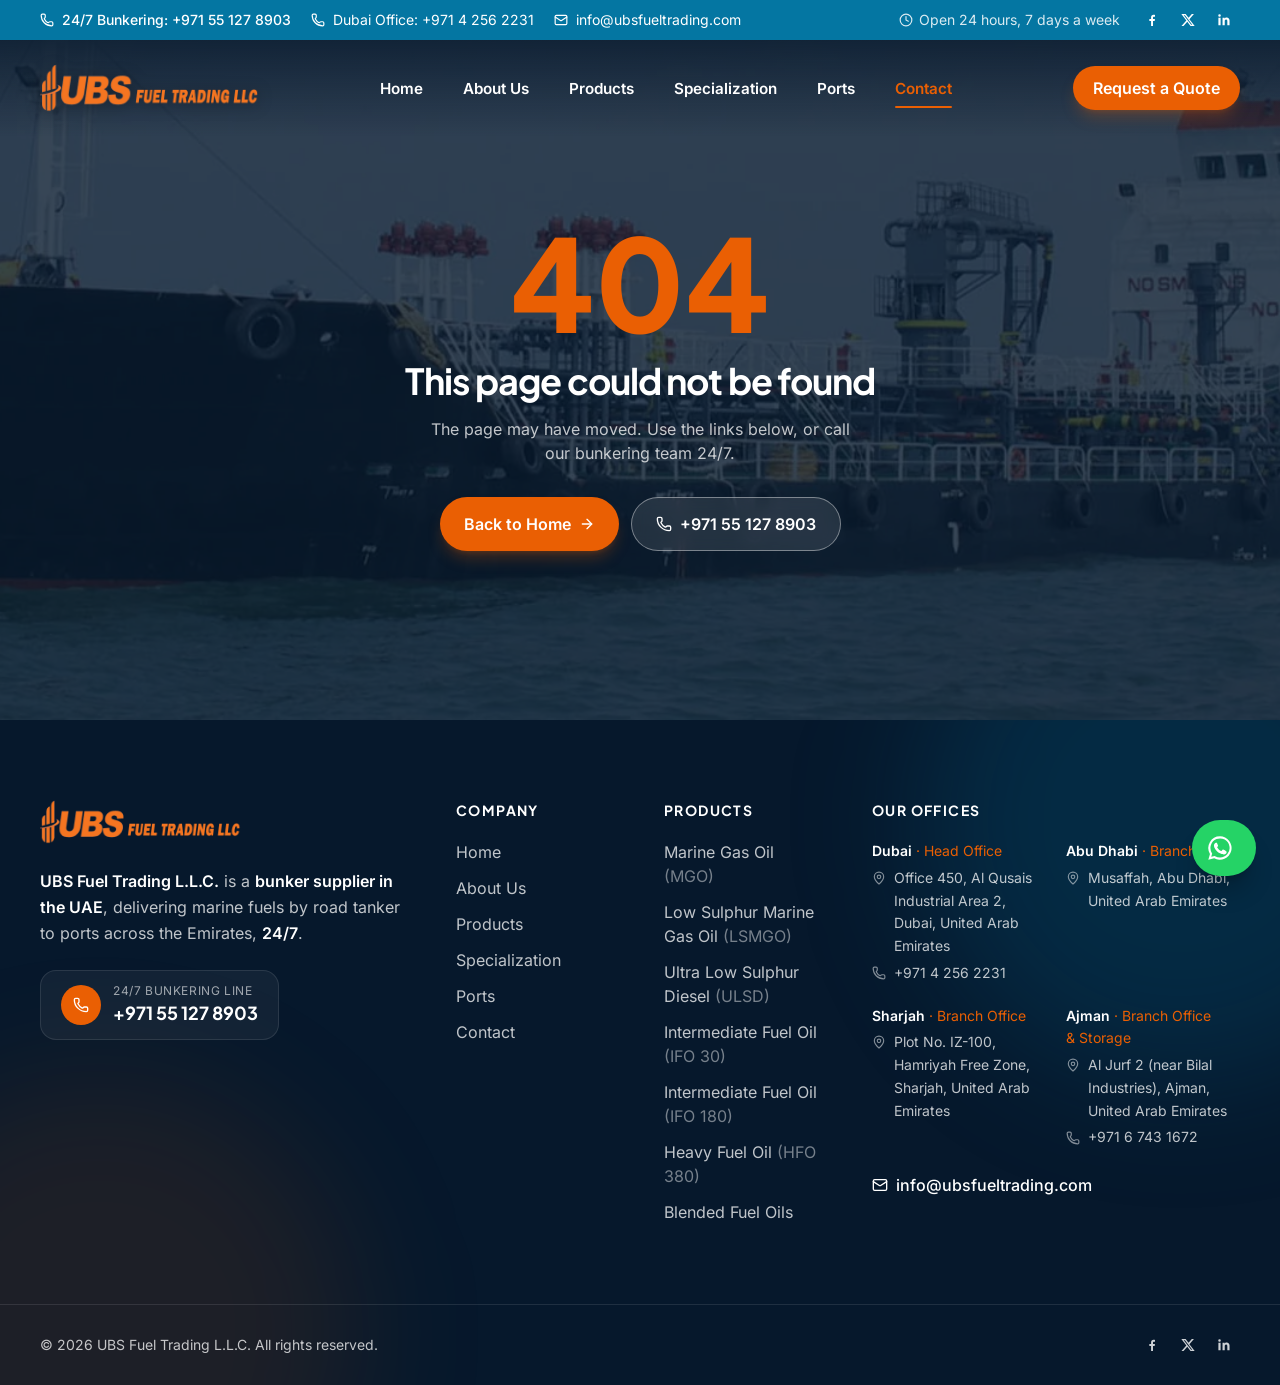
<file: contact/index.html>
<!DOCTYPE html><html lang="en-AE"><head><meta charSet="utf-8"/><meta name="viewport" content="width=device-width, initial-scale=1, viewport-fit=cover"/><link rel="preload" as="image" href="/images/logo.png"/><link rel="preload" as="image" href="/images/hero-poster.webp" fetchPriority="high"/><meta name="theme-color" content="#06182c"/><meta name="format-detection" content="telephone=yes"/><meta name="author" content="UBS Fuel Trading L.L.C."/><title>Contact Us – Bunker Quote 24/7 | UBS Fuel Trading</title><meta name="description" content="Request a bunker quote 24/7: call +971 55 127 8903 or +971 4 256 2231, or email info@ubsfueltrading.com. Offices in Dubai, Abu Dhabi, Sharjah and Ajman."/><meta name="keywords" content="contact bunker supplier Dubai, bunker quote UAE, marine fuel quote, UBS Fuel Trading contact, fuel supplier Al Qusais"/><meta name="robots" content="index, follow, max-image-preview:large"/><link rel="canonical" href="https://ubsfueltrading.com/contact/"/><meta property="og:type" content="website"/><meta property="og:site_name" content="UBS Fuel Trading L.L.C."/><meta property="og:locale" content="en_AE"/><meta property="og:title" content="Contact Us – Bunker Quote 24/7 | UBS Fuel Trading"/><meta property="og:description" content="Request a bunker quote 24/7: call +971 55 127 8903 or +971 4 256 2231, or email info@ubsfueltrading.com. Offices in Dubai, Abu Dhabi, Sharjah and Ajman."/><meta property="og:url" content="https://ubsfueltrading.com/contact/"/><meta property="og:image" content="https://ubsfueltrading.com/images/og-image.jpg"/><meta property="og:image:secure_url" content="https://ubsfueltrading.com/images/og-image.jpg"/><meta property="og:image:type" content="image/jpeg"/><meta property="og:image:width" content="1200"/><meta property="og:image:height" content="630"/><meta property="og:image:alt" content="UBS Fuel Trading road tanker fleet – bunker supplier in the UAE"/><meta name="twitter:card" content="summary_large_image"/><meta name="twitter:title" content="Contact Us – Bunker Quote 24/7 | UBS Fuel Trading"/><meta name="twitter:description" content="Request a bunker quote 24/7: call +971 55 127 8903 or +971 4 256 2231, or email info@ubsfueltrading.com. Offices in Dubai, Abu Dhabi, Sharjah and Ajman."/><meta name="twitter:image" content="https://ubsfueltrading.com/images/og-image.jpg"/><meta name="geo.region" content="AE-DU"/><meta name="geo.placename" content="Dubai"/><link rel="icon" href="/favicon.ico" sizes="any"/><link rel="icon" type="image/png" sizes="32x32" href="/favicon-32.png"/><link rel="apple-touch-icon" href="/apple-touch-icon.png"/><link rel="manifest" href="/site.webmanifest"/><link rel="preconnect" href="https://www.youtube-nocookie.com"/><link rel="modulepreload" href="/assets/manifest-d88a1660.js"/><link rel="modulepreload" href="/assets/entry.client-D_zV90sp.js"/><link rel="modulepreload" href="/assets/jsx-runtime-D-MIznix.js"/><link rel="modulepreload" href="/assets/root-vIwJJqBQ.js"/><link rel="modulepreload" href="/assets/seo-BhHO0MsP.js"/><link rel="modulepreload" href="/assets/ui-VBh-xswb.js"/><link rel="modulepreload" href="/assets/clock-CW5nvNPk.js"/><link rel="modulepreload" href="/assets/contact-BvgQdYCd.js"/><link rel="modulepreload" href="/assets/circle-check-C2zlYQNH.js"/><link rel="stylesheet" href="/assets/root-BFRvntVL.css"/><noscript><style>[style*="opacity:0"],[style*="opacity: 0"]{opacity:1!important;transform:none!important}</style></noscript><script type="application/ld+json">{"@context":"https://schema.org","@graph":[{"@type":"Organization","@id":"https://ubsfueltrading.com/#organization","name":"UBS Fuel Trading L.L.C.","alternateName":["UBS Fuel Trading LLC","UBS Fuel Trading","UBS Bunkering"],"url":"https://ubsfueltrading.com/","logo":"https://ubsfueltrading.com/images/logo.png","image":"https://ubsfueltrading.com/images/og-image.jpg","description":"UBS Fuel Trading L.L.C. is a Dubai-based fuel and bunker supplier in the UAE supplying Marine Gas Oil, low sulphur marine gas oil, ultra low sulphur diesel, IFO and HFO by its own road tanker fleet to ports, jetties and commercial sites across the UAE, 24/7.","slogan":"Bunkering 24/7","knowsAbout":["Fuel supply","Bulk diesel supply","Bunkering","Marine fuel supply","Marine Gas Oil (MGO)","Low Sulphur Marine Gas Oil (LSMGO)","Ultra Low Sulphur Diesel (ULSD)","Intermediate Fuel Oil (IFO 30, IFO 180)","Heavy Fuel Oil (HFO 380)","Road tanker fuel delivery","Emergency fuel delivery"],"areaServed":[{"@type":"Country","name":"United Arab Emirates"},{"@type":"AdministrativeArea","name":"Dubai"},{"@type":"AdministrativeArea","name":"Abu Dhabi"},{"@type":"AdministrativeArea","name":"Sharjah"},{"@type":"AdministrativeArea","name":"Ajman"},{"@type":"AdministrativeArea","name":"Ras Al Khaimah"},{"@type":"AdministrativeArea","name":"Umm Al Quwain"}],"email":"info@ubsfueltrading.com","telephone":"+97142562231","address":{"@type":"PostalAddress","streetAddress":"Office 450, Al Qusais Industrial Area 2","postOfficeBoxNumber":"234802","addressLocality":"Dubai","addressCountry":"AE"},"contactPoint":[{"@type":"ContactPoint","contactType":"sales","name":"24/7 Bunkering","telephone":"+971551278903","email":"info@ubsfueltrading.com","areaServed":"AE","availableLanguage":["English"],"hoursAvailable":{"@type":"OpeningHoursSpecification","dayOfWeek":["Monday","Tuesday","Wednesday","Thursday","Friday","Saturday","Sunday"],"opens":"00:00","closes":"23:59"}}],"department":[{"@id":"https://ubsfueltrading.com/contact/#dubai"},{"@id":"https://ubsfueltrading.com/contact/#abu-dhabi"},{"@id":"https://ubsfueltrading.com/contact/#sharjah"},{"@id":"https://ubsfueltrading.com/contact/#ajman"}],"sameAs":["https://www.facebook.com/UBS-FUEL-148820335657625/","https://twitter.com/LlcUbs","https://www.linkedin.com/in/ubs-fuel-trading-llc-201111142/"]},{"@type":"LocalBusiness","@id":"https://ubsfueltrading.com/contact/#dubai","name":"UBS Fuel Trading L.L.C. – Dubai Head Office","parentOrganization":{"@id":"https://ubsfueltrading.com/#organization"},"url":"https://ubsfueltrading.com/contact/","image":"https://ubsfueltrading.com/images/og-image.jpg","email":"info@ubsfueltrading.com","telephone":"+97142562231","address":{"@type":"PostalAddress","streetAddress":"Office 450, Al Qusais Industrial Area 2","addressLocality":"Dubai","addressRegion":"Dubai","addressCountry":"AE","postOfficeBoxNumber":"234802"},"areaServed":{"@type":"Country","name":"United Arab Emirates"},"openingHoursSpecification":{"@type":"OpeningHoursSpecification","dayOfWeek":["Monday","Tuesday","Wednesday","Thursday","Friday","Saturday","Sunday"],"opens":"00:00","closes":"23:59"}},{"@type":"LocalBusiness","@id":"https://ubsfueltrading.com/contact/#abu-dhabi","name":"UBS Fuel Trading L.L.C. – Abu Dhabi Branch – Musaffah","parentOrganization":{"@id":"https://ubsfueltrading.com/#organization"},"url":"https://ubsfueltrading.com/contact/","image":"https://ubsfueltrading.com/images/og-image.jpg","email":"info@ubsfueltrading.com","address":{"@type":"PostalAddress","streetAddress":"Musaffah","addressLocality":"Abu Dhabi","addressRegion":"Abu Dhabi","addressCountry":"AE"},"areaServed":{"@type":"Country","name":"United Arab Emirates"},"openingHoursSpecification":{"@type":"OpeningHoursSpecification","dayOfWeek":["Monday","Tuesday","Wednesday","Thursday","Friday","Saturday","Sunday"],"opens":"00:00","closes":"23:59"}},{"@type":"LocalBusiness","@id":"https://ubsfueltrading.com/contact/#sharjah","name":"UBS Fuel Trading L.L.C. – Sharjah Branch – Hamriyah Free Zone","parentOrganization":{"@id":"https://ubsfueltrading.com/#organization"},"url":"https://ubsfueltrading.com/contact/","image":"https://ubsfueltrading.com/images/og-image.jpg","email":"info@ubsfueltrading.com","address":{"@type":"PostalAddress","streetAddress":"Plot No. IZ-100, Hamriyah Free Zone","addressLocality":"Sharjah","addressRegion":"Sharjah","addressCountry":"AE"},"areaServed":{"@type":"Country","name":"United Arab Emirates"},"openingHoursSpecification":{"@type":"OpeningHoursSpecification","dayOfWeek":["Monday","Tuesday","Wednesday","Thursday","Friday","Saturday","Sunday"],"opens":"00:00","closes":"23:59"}},{"@type":"LocalBusiness","@id":"https://ubsfueltrading.com/contact/#ajman","name":"UBS Fuel Trading L.L.C. – Ajman Branch & Storage Facility","parentOrganization":{"@id":"https://ubsfueltrading.com/#organization"},"url":"https://ubsfueltrading.com/contact/","image":"https://ubsfueltrading.com/images/og-image.jpg","email":"info@ubsfueltrading.com","telephone":"+97167431672","address":{"@type":"PostalAddress","streetAddress":"Al Jurf 2","addressLocality":"Ajman","addressRegion":"Ajman","addressCountry":"AE"},"areaServed":{"@type":"Country","name":"United Arab Emirates"},"openingHoursSpecification":{"@type":"OpeningHoursSpecification","dayOfWeek":["Monday","Tuesday","Wednesday","Thursday","Friday","Saturday","Sunday"],"opens":"00:00","closes":"23:59"}},{"@type":"WebSite","@id":"https://ubsfueltrading.com/#website","url":"https://ubsfueltrading.com/","name":"UBS Fuel Trading L.L.C.","publisher":{"@id":"https://ubsfueltrading.com/#organization"},"inLanguage":"en-AE"}]}</script></head><body><a href="#main" class="sr-only focus:not-sr-only focus:fixed focus:left-4 focus:top-4 focus:z-[100] focus:rounded-full focus:bg-brand focus:px-5 focus:py-3 focus:text-white">Skip to content</a><header class="fixed inset-x-0 top-0 z-50"><div class="overflow-hidden bg-sea text-white transition-all duration-500 max-h-12 opacity-100"><div class="wrap flex h-10 items-center justify-between gap-4 text-xs sm:text-sm"><div class="flex min-w-0 items-center gap-5"><a href="tel:+971551278903" class="flex items-center gap-2 font-medium hover:text-white/80"><svg xmlns="http://www.w3.org/2000/svg" width="24" height="24" viewBox="0 0 24 24" fill="none" stroke="currentColor" stroke-width="2" stroke-linecap="round" stroke-linejoin="round" class="lucide lucide-phone size-3.5" aria-hidden="true"><path d="M13.832 16.568a1 1 0 0 0 1.213-.303l.355-.465A2 2 0 0 1 17 15h3a2 2 0 0 1 2 2v3a2 2 0 0 1-2 2A18 18 0 0 1 2 4a2 2 0 0 1 2-2h3a2 2 0 0 1 2 2v3a2 2 0 0 1-.8 1.6l-.468.351a1 1 0 0 0-.292 1.233 14 14 0 0 0 6.392 6.384"></path></svg><span><span class="hidden sm:inline">24/7 Bunkering: </span>+971 55 127 8903</span></a><a href="tel:+97142562231" class="hidden items-center gap-2 hover:text-white/80 lg:flex"><svg xmlns="http://www.w3.org/2000/svg" width="24" height="24" viewBox="0 0 24 24" fill="none" stroke="currentColor" stroke-width="2" stroke-linecap="round" stroke-linejoin="round" class="lucide lucide-phone size-3.5" aria-hidden="true"><path d="M13.832 16.568a1 1 0 0 0 1.213-.303l.355-.465A2 2 0 0 1 17 15h3a2 2 0 0 1 2 2v3a2 2 0 0 1-2 2A18 18 0 0 1 2 4a2 2 0 0 1 2-2h3a2 2 0 0 1 2 2v3a2 2 0 0 1-.8 1.6l-.468.351a1 1 0 0 0-.292 1.233 14 14 0 0 0 6.392 6.384"></path></svg> Dubai Office: <!-- -->+971 4 256 2231</a><a href="mailto:info@ubsfueltrading.com" class="hidden items-center gap-2 hover:text-white/80 md:flex"><svg xmlns="http://www.w3.org/2000/svg" width="24" height="24" viewBox="0 0 24 24" fill="none" stroke="currentColor" stroke-width="2" stroke-linecap="round" stroke-linejoin="round" class="lucide lucide-mail size-3.5" aria-hidden="true"><path d="m22 7-8.991 5.727a2 2 0 0 1-2.009 0L2 7"></path><rect x="2" y="4" width="20" height="16" rx="2"></rect></svg> <!-- -->info@ubsfueltrading.com</a></div><div class="flex items-center gap-4"><span class="hidden items-center gap-1.5 text-white/85 xl:flex"><svg xmlns="http://www.w3.org/2000/svg" width="24" height="24" viewBox="0 0 24 24" fill="none" stroke="currentColor" stroke-width="2" stroke-linecap="round" stroke-linejoin="round" class="lucide lucide-clock size-3.5" aria-hidden="true"><circle cx="12" cy="12" r="10"></circle><path d="M12 6v6l4 2"></path></svg> Open 24 hours, 7 days a week</span><ul class="items-center gap-1 hidden sm:flex"><li><a href="https://www.facebook.com/UBS-FUEL-148820335657625/" target="_blank" rel="noopener noreferrer" aria-label="Facebook – UBS Fuel Trading" class="grid size-8 place-items-center rounded-full transition hover:bg-white/15 hover:text-brand"><svg viewBox="0 0 24 24" fill="currentColor" aria-hidden="true" class="size-4"><path d="M13.5 21v-7.5h2.5l.4-3h-2.9V8.6c0-.9.3-1.5 1.5-1.5h1.5V4.4c-.3 0-1.2-.1-2.2-.1-2.2 0-3.7 1.3-3.7 3.8v2.4H8v3h2.6V21h2.9Z"></path></svg></a></li><li><a href="https://twitter.com/LlcUbs" target="_blank" rel="noopener noreferrer" aria-label="X (Twitter) – UBS Fuel Trading" class="grid size-8 place-items-center rounded-full transition hover:bg-white/15 hover:text-brand"><svg viewBox="0 0 24 24" fill="currentColor" aria-hidden="true" class="size-4"><path d="M17.8 3h3.1l-6.8 7.7L22 21h-6.2l-4.9-6.4L5.3 21H2.2l7.3-8.3L2 3h6.4l4.4 5.8L17.8 3Zm-1.1 16.2h1.7L7.4 4.7H5.6l11.1 14.5Z"></path></svg></a></li><li><a href="https://www.linkedin.com/in/ubs-fuel-trading-llc-201111142/" target="_blank" rel="noopener noreferrer" aria-label="LinkedIn – UBS Fuel Trading" class="grid size-8 place-items-center rounded-full transition hover:bg-white/15 hover:text-brand"><svg viewBox="0 0 24 24" fill="currentColor" aria-hidden="true" class="size-4"><path d="M6.9 8.6H3.6V20h3.3V8.6ZM5.3 3.2a1.9 1.9 0 1 0 0 3.8 1.9 1.9 0 0 0 0-3.8ZM20.4 13.5c0-3.1-1.7-5.1-4.4-5.1-1.5 0-2.6.8-3 1.6V8.6H9.8V20h3.3v-5.8c0-1.5.3-2.9 2.1-2.9 1.8 0 1.8 1.7 1.8 3V20h3.3v-6.5Z"></path></svg></a></li></ul></div></div></div><div class="transition-all duration-500 bg-gradient-to-b from-navy/70 to-transparent"><nav aria-label="Main" class="wrap flex items-center justify-between transition-all duration-500 h-20 lg:h-24"><a aria-label="UBS Fuel Trading L.L.C. – Home" class="shrink-0" href="/" data-discover="true"><img src="/images/logo.png" alt="UBS Fuel Trading L.L.C. logo" width="458" height="100" class="w-auto transition-all duration-500 h-9 sm:h-11 lg:h-12 3xl:h-14 drop-shadow-[0_2px_8px_rgb(0_0_0/0.35)]"/></a><ul class="hidden items-center gap-1 lg:flex xl:gap-2"><li><a class="relative rounded-full px-3 py-2 text-[0.95rem] font-semibold transition xl:px-4 text-white hover:text-brand" href="/" data-discover="true">Home<span class="absolute inset-x-3 -bottom-0.5 h-0.5 origin-left rounded-full bg-brand transition-transform duration-300 xl:inset-x-4 scale-x-0"></span></a></li><li><a class="relative rounded-full px-3 py-2 text-[0.95rem] font-semibold transition xl:px-4 text-white hover:text-brand" href="/about/" data-discover="true">About Us<span class="absolute inset-x-3 -bottom-0.5 h-0.5 origin-left rounded-full bg-brand transition-transform duration-300 xl:inset-x-4 scale-x-0"></span></a></li><li><a class="relative rounded-full px-3 py-2 text-[0.95rem] font-semibold transition xl:px-4 text-white hover:text-brand" href="/products/" data-discover="true">Products<span class="absolute inset-x-3 -bottom-0.5 h-0.5 origin-left rounded-full bg-brand transition-transform duration-300 xl:inset-x-4 scale-x-0"></span></a></li><li><a class="relative rounded-full px-3 py-2 text-[0.95rem] font-semibold transition xl:px-4 text-white hover:text-brand" href="/specialization/" data-discover="true">Specialization<span class="absolute inset-x-3 -bottom-0.5 h-0.5 origin-left rounded-full bg-brand transition-transform duration-300 xl:inset-x-4 scale-x-0"></span></a></li><li><a class="relative rounded-full px-3 py-2 text-[0.95rem] font-semibold transition xl:px-4 text-white hover:text-brand" href="/ports/" data-discover="true">Ports<span class="absolute inset-x-3 -bottom-0.5 h-0.5 origin-left rounded-full bg-brand transition-transform duration-300 xl:inset-x-4 scale-x-0"></span></a></li><li><a class="relative rounded-full px-3 py-2 text-[0.95rem] font-semibold transition xl:px-4 text-white hover:text-brand" href="/contact/" data-discover="true">Contact<span class="absolute inset-x-3 -bottom-0.5 h-0.5 origin-left rounded-full bg-brand transition-transform duration-300 xl:inset-x-4 scale-x-0"></span></a></li></ul><div class="flex items-center gap-2"><a class="btn-primary hidden !px-5 !py-2.5 md:inline-flex" href="/contact/#quote" data-discover="true">Request a Quote</a><button type="button" aria-expanded="false" aria-controls="mobile-menu" aria-label="Open menu" class="grid size-11 place-items-center rounded-full transition lg:hidden text-white hover:bg-white/10"><svg xmlns="http://www.w3.org/2000/svg" width="24" height="24" viewBox="0 0 24 24" fill="none" stroke="currentColor" stroke-width="2" stroke-linecap="round" stroke-linejoin="round" class="lucide lucide-menu size-6" aria-hidden="true"><path d="M4 5h16"></path><path d="M4 12h16"></path><path d="M4 19h16"></path></svg></button></div></nav></div><div id="mobile-menu" class="fixed inset-x-0 bottom-0 bg-white transition-all duration-300 lg:hidden top-[120px] invisible -translate-y-4 opacity-0"><div class="wrap flex h-full flex-col overflow-y-auto pb-10 pt-4"><ul class="divide-y divide-line"><li><a class="flex items-center justify-between py-4 font-display text-2xl font-bold text-navy" href="/" data-discover="true">Home</a></li><li><a class="flex items-center justify-between py-4 font-display text-2xl font-bold text-navy" href="/about/" data-discover="true">About Us</a></li><li><a class="flex items-center justify-between py-4 font-display text-2xl font-bold text-navy" href="/products/" data-discover="true">Products</a></li><li><a class="flex items-center justify-between py-4 font-display text-2xl font-bold text-navy" href="/specialization/" data-discover="true">Specialization</a></li><li><a class="flex items-center justify-between py-4 font-display text-2xl font-bold text-navy" href="/ports/" data-discover="true">Ports</a></li><li><a class="flex items-center justify-between py-4 font-display text-2xl font-bold text-navy" href="/contact/" data-discover="true">Contact</a></li></ul><div class="mt-8 grid gap-3"><a href="tel:+971551278903" class="btn-primary w-full"><svg xmlns="http://www.w3.org/2000/svg" width="24" height="24" viewBox="0 0 24 24" fill="none" stroke="currentColor" stroke-width="2" stroke-linecap="round" stroke-linejoin="round" class="lucide lucide-phone size-4" aria-hidden="true"><path d="M13.832 16.568a1 1 0 0 0 1.213-.303l.355-.465A2 2 0 0 1 17 15h3a2 2 0 0 1 2 2v3a2 2 0 0 1-2 2A18 18 0 0 1 2 4a2 2 0 0 1 2-2h3a2 2 0 0 1 2 2v3a2 2 0 0 1-.8 1.6l-.468.351a1 1 0 0 0-.292 1.233 14 14 0 0 0 6.392 6.384"></path></svg> Call 24/7: <!-- -->+971 55 127 8903</a><a class="btn-outline w-full" href="/contact/#quote" data-discover="true">Request a Quote</a></div><ul class="items-center gap-1 mt-8 flex text-navy"><li><a href="https://www.facebook.com/UBS-FUEL-148820335657625/" target="_blank" rel="noopener noreferrer" aria-label="Facebook – UBS Fuel Trading" class="grid size-8 place-items-center rounded-full transition hover:bg-white/15 hover:text-brand"><svg viewBox="0 0 24 24" fill="currentColor" aria-hidden="true" class="size-4"><path d="M13.5 21v-7.5h2.5l.4-3h-2.9V8.6c0-.9.3-1.5 1.5-1.5h1.5V4.4c-.3 0-1.2-.1-2.2-.1-2.2 0-3.7 1.3-3.7 3.8v2.4H8v3h2.6V21h2.9Z"></path></svg></a></li><li><a href="https://twitter.com/LlcUbs" target="_blank" rel="noopener noreferrer" aria-label="X (Twitter) – UBS Fuel Trading" class="grid size-8 place-items-center rounded-full transition hover:bg-white/15 hover:text-brand"><svg viewBox="0 0 24 24" fill="currentColor" aria-hidden="true" class="size-4"><path d="M17.8 3h3.1l-6.8 7.7L22 21h-6.2l-4.9-6.4L5.3 21H2.2l7.3-8.3L2 3h6.4l4.4 5.8L17.8 3Zm-1.1 16.2h1.7L7.4 4.7H5.6l11.1 14.5Z"></path></svg></a></li><li><a href="https://www.linkedin.com/in/ubs-fuel-trading-llc-201111142/" target="_blank" rel="noopener noreferrer" aria-label="LinkedIn – UBS Fuel Trading" class="grid size-8 place-items-center rounded-full transition hover:bg-white/15 hover:text-brand"><svg viewBox="0 0 24 24" fill="currentColor" aria-hidden="true" class="size-4"><path d="M6.9 8.6H3.6V20h3.3V8.6ZM5.3 3.2a1.9 1.9 0 1 0 0 3.8 1.9 1.9 0 0 0 0-3.8ZM20.4 13.5c0-3.1-1.7-5.1-4.4-5.1-1.5 0-2.6.8-3 1.6V8.6H9.8V20h3.3v-5.8c0-1.5.3-2.9 2.1-2.9 1.8 0 1.8 1.7 1.8 3V20h3.3v-6.5Z"></path></svg></a></li></ul></div></div></header><main id="main" class="animate-page"><script type="application/ld+json">{"@context":"https://schema.org","@type":"BreadcrumbList","itemListElement":[{"@type":"ListItem","position":1,"name":"Home","item":"https://ubsfueltrading.com/"},{"@type":"ListItem","position":2,"name":"Contact","item":"https://ubsfueltrading.com/contact/"}]}</script><section class="relative isolate overflow-hidden bg-navy pt-[120px] text-white"><img src="/images/hero-poster.webp" alt="" fetchPriority="high" class="absolute inset-0 -z-20 h-full w-full object-cover"/><div aria-hidden="true" class="absolute inset-0 -z-10 bg-gradient-to-r from-navy via-navy/85 to-navy/40"></div><div aria-hidden="true" class="absolute inset-x-0 bottom-0 -z-10 h-24 bg-gradient-to-t from-navy/60 to-transparent"></div><div class="wrap pb-16 pt-12 sm:pb-20 sm:pt-16 lg:pb-28 lg:pt-20"><nav aria-label="Breadcrumb" class="animate-fade-up text-sm text-white/70"><ol class="flex items-center gap-1.5"><li><a class="hover:text-brand" href="/" data-discover="true">Home</a></li><li aria-hidden="true"><svg xmlns="http://www.w3.org/2000/svg" width="24" height="24" viewBox="0 0 24 24" fill="none" stroke="currentColor" stroke-width="2" stroke-linecap="round" stroke-linejoin="round" class="lucide lucide-chevron-right size-3.5" aria-hidden="true"><path d="m9 18 6-6-6-6"></path></svg></li><li aria-current="page" class="text-white">Contact</li></ol></nav><p class="eyebrow mt-8 animate-fade-up [animation-delay:80ms]">Contact us</p><h1 class="mt-4 max-w-4xl animate-fade-up text-4xl font-extrabold leading-[1.08] [animation-delay:140ms] sm:text-5xl lg:text-6xl 3xl:max-w-5xl 3xl:text-7xl">Contact <span class="text-brand">UBS Fuel Trading</span></h1><div class="on-dark mt-6 max-w-2xl animate-fade-up text-base leading-relaxed text-white/80 [animation-delay:220ms] sm:text-lg 3xl:max-w-3xl 3xl:text-xl"><p>Request a <strong class="kw">bunker quote</strong>, arrange a <strong class="kw">marine fuel delivery</strong> or speak to our team. We are available <strong class="kw">24 hours a day, 7 days a week</strong>.</p></div></div></section><section class="relative z-10 -mt-10 sm:-mt-12"><div class="wrap"><div style="opacity:0;transform:translateY(28px)"><div class="grid gap-4 sm:grid-cols-3"><a href="tel:+971551278903" class="card card-hover flex items-center gap-4 !p-5"><span class="grid size-12 shrink-0 place-items-center rounded-xl bg-brand-50 text-brand"><svg xmlns="http://www.w3.org/2000/svg" width="24" height="24" viewBox="0 0 24 24" fill="none" stroke="currentColor" stroke-width="2" stroke-linecap="round" stroke-linejoin="round" class="lucide lucide-phone size-5" aria-hidden="true"><path d="M13.832 16.568a1 1 0 0 0 1.213-.303l.355-.465A2 2 0 0 1 17 15h3a2 2 0 0 1 2 2v3a2 2 0 0 1-2 2A18 18 0 0 1 2 4a2 2 0 0 1 2-2h3a2 2 0 0 1 2 2v3a2 2 0 0 1-.8 1.6l-.468.351a1 1 0 0 0-.292 1.233 14 14 0 0 0 6.392 6.384"></path></svg></span><span class="min-w-0"><span class="block text-xs font-semibold uppercase tracking-wider text-muted">24/7 Bunkering</span><span class="block truncate font-display text-lg font-bold text-navy">+971 55 127 8903</span></span></a><a href="tel:+97142562231" class="card card-hover flex items-center gap-4 !p-5"><span class="grid size-12 shrink-0 place-items-center rounded-xl bg-brand-50 text-brand"><svg xmlns="http://www.w3.org/2000/svg" width="24" height="24" viewBox="0 0 24 24" fill="none" stroke="currentColor" stroke-width="2" stroke-linecap="round" stroke-linejoin="round" class="lucide lucide-phone size-5" aria-hidden="true"><path d="M13.832 16.568a1 1 0 0 0 1.213-.303l.355-.465A2 2 0 0 1 17 15h3a2 2 0 0 1 2 2v3a2 2 0 0 1-2 2A18 18 0 0 1 2 4a2 2 0 0 1 2-2h3a2 2 0 0 1 2 2v3a2 2 0 0 1-.8 1.6l-.468.351a1 1 0 0 0-.292 1.233 14 14 0 0 0 6.392 6.384"></path></svg></span><span class="min-w-0"><span class="block text-xs font-semibold uppercase tracking-wider text-muted">Dubai Head Office</span><span class="block truncate font-display text-lg font-bold text-navy">+971 4 256 2231</span></span></a><a href="mailto:info@ubsfueltrading.com" class="card card-hover flex items-center gap-4 !p-5"><span class="grid size-12 shrink-0 place-items-center rounded-xl bg-brand-50 text-brand"><svg xmlns="http://www.w3.org/2000/svg" width="24" height="24" viewBox="0 0 24 24" fill="none" stroke="currentColor" stroke-width="2" stroke-linecap="round" stroke-linejoin="round" class="lucide lucide-mail size-5" aria-hidden="true"><path d="m22 7-8.991 5.727a2 2 0 0 1-2.009 0L2 7"></path><rect x="2" y="4" width="20" height="16" rx="2"></rect></svg></span><span class="min-w-0"><span class="block text-xs font-semibold uppercase tracking-wider text-muted">Email</span><span class="block truncate font-display text-lg font-bold text-navy">info@ubsfueltrading.com</span></span></a></div></div></div></section><section id="quote" class="section scroll-mt-20"><div class="wrap grid gap-12 lg:grid-cols-12"><div class="lg:col-span-4"><div class=" max-w-3xl 3xl:max-w-4xl " style="opacity:0;transform:translateY(28px)"><p class="eyebrow ">Request a quote</p><h2 class="h2 mt-4 ">Send us your requirement</h2><div class="lead mt-5 ">Tell us your vessel or site, port, fuel grade and quantity, and our team will get back to you promptly.</div></div><div class="mt-8 rounded-2xl bg-navy p-6 text-white" style="opacity:0;transform:translateY(28px)"><p class="flex items-center gap-2 font-display text-lg font-bold"><svg xmlns="http://www.w3.org/2000/svg" width="24" height="24" viewBox="0 0 24 24" fill="none" stroke="currentColor" stroke-width="2" stroke-linecap="round" stroke-linejoin="round" class="lucide lucide-clock size-5 text-brand" aria-hidden="true"><circle cx="12" cy="12" r="10"></circle><path d="M12 6v6l4 2"></path></svg> Urgent requirement?</p><p class="mt-2 text-sm text-white/75">For emergency and out-of-hours deliveries, call our 24/7 bunkering line:</p><a href="tel:+971551278903" class="mt-3 block font-display text-2xl font-extrabold text-brand hover:underline">+971 55 127 8903</a></div></div><div class="lg:col-span-8" style="opacity:0;transform:translateY(28px)"><form class="rounded-3xl border border-line bg-white p-6 shadow-xl shadow-navy/5 sm:p-10"><div class="grid gap-5 sm:grid-cols-2"><div><label for="name" class="mb-1.5 block text-sm font-semibold text-navy">Full name <span class="text-brand">*</span></label><input id="name" required="" autoComplete="name" class="field" placeholder="Your name" name="name"/></div><div><label for="company" class="mb-1.5 block text-sm font-semibold text-navy">Company / Vessel</label><input id="company" autoComplete="organization" class="field" placeholder="Company or vessel name" name="company"/></div><div><label for="email" class="mb-1.5 block text-sm font-semibold text-navy">Email <span class="text-brand">*</span></label><input id="email" type="email" required="" autoComplete="email" class="field" placeholder="you@company.com" name="email"/></div><div><label for="phone" class="mb-1.5 block text-sm font-semibold text-navy">Phone <span class="text-brand">*</span></label><input id="phone" type="tel" required="" autoComplete="tel" pattern="[0-9 +()\-]{7,20}" class="field" placeholder="+971 ..." name="phone"/></div><div><label for="product" class="mb-1.5 block text-sm font-semibold text-navy">Fuel grade</label><select id="product" name="product" class="field"><option value="" selected="">Select a product</option><option>Marine Gas Oil (MGO / DMA)</option><option>Low Sulphur Marine Gas Oil (LSMGO)</option><option>Ultra Low Sulphur Diesel (ULSD)</option><option>Intermediate Fuel Oil (IFO 30 CST)</option><option>Intermediate Fuel Oil (IFO 180 CST)</option><option>Heavy Fuel Oil (HFO 380 CST)</option><option>Blended Fuel Oils</option><option>Other / Not sure</option></select></div><div><label for="port" class="mb-1.5 block text-sm font-semibold text-navy">Port / Delivery location</label><input id="port" list="port-list" class="field" placeholder="e.g. Jebel Ali Port" name="port"/><datalist id="port-list"><option value="Dubai Maritime City (DMC), Dubai"></option><option value="Dubai Drydocks, Dubai"></option><option value="Port Rashid, Dubai"></option><option value="Jebel Ali Port, Dubai"></option><option value="Dubai Palm Deira, Dubai"></option><option value="Hamriya Port, Dubai"></option><option value="CCC Jetty, Abu Dhabi"></option><option value="Al Masoud Jetty, Abu Dhabi"></option><option value="Mina Zayed, Abu Dhabi"></option><option value="Al Jaber Jetty, Abu Dhabi"></option><option value="Yas Marina, Abu Dhabi"></option><option value="Khalifa Port, Abu Dhabi"></option><option value="Port Khalid, Sharjah"></option><option value="Hamriyah Free Zone Port, Sharjah"></option><option value="Khorfakkan Port, Sharjah"></option><option value="Kalba Port, Sharjah"></option><option value="Ajman Port, Ajman"></option><option value="Sixco Jetty, Ajman"></option><option value="AHI Jetty, Ajman"></option><option value="Mina Saqr, Ras Al Khaimah"></option><option value="Al Jazeera Port, Ras Al Khaimah"></option><option value="Stevin Rock Jetty, Ras Al Khaimah"></option><option value="RAK Maritime City, Ras Al Khaimah"></option><option value="Khor Port, Ras Al Khaimah"></option><option value="Umm Al Quwain Port, Umm Al Quwain"></option></datalist></div><div class="sm:col-span-2"><label for="quantity" class="mb-1.5 block text-sm font-semibold text-navy">Quantity required</label><input id="quantity" class="field" placeholder="e.g. 20 MT" name="quantity"/></div><div class="sm:col-span-2"><label for="message" class="mb-1.5 block text-sm font-semibold text-navy">Message <span class="text-brand">*</span></label><textarea id="message" name="message" required="" rows="5" class="field resize-y" placeholder="Tell us about your requirement, delivery date and any other details."></textarea></div><input type="checkbox" tabindex="-1" autoComplete="off" class="hidden" aria-hidden="true" name="botcheck"/></div><div class="mt-6 flex flex-col items-start justify-between gap-4 sm:flex-row sm:items-center"><p class="text-xs text-muted">We use your details only to reply to your enquiry.</p><button type="submit" class="btn-primary w-full disabled:opacity-70 sm:w-auto">Send Enquiry <svg xmlns="http://www.w3.org/2000/svg" width="24" height="24" viewBox="0 0 24 24" fill="none" stroke="currentColor" stroke-width="2" stroke-linecap="round" stroke-linejoin="round" class="lucide lucide-send size-4" aria-hidden="true"><path d="M14.536 21.686a.5.5 0 0 0 .937-.024l6.5-19a.496.496 0 0 0-.635-.635l-19 6.5a.5.5 0 0 0-.024.937l7.93 3.18a2 2 0 0 1 1.112 1.11z"></path><path d="m21.854 2.147-10.94 10.939"></path></svg></button></div></form></div></div></section><section class="section bg-paper"><div class="wrap"><div class=" max-w-3xl 3xl:max-w-4xl " style="opacity:0;transform:translateY(28px)"><p class="eyebrow ">Our offices</p><h2 class="h2 mt-4 ">Our locations in the UAE</h2><div class="lead mt-5 ">Visit our head office in Dubai or one of our branch offices in Abu Dhabi, Sharjah and Ajman.</div></div><div class="mt-12"><div class="grid gap-6 lg:grid-cols-5 lg:gap-8"><div class="grid gap-4 sm:grid-cols-2 lg:col-span-2 lg:grid-cols-1"><div style="opacity:0;transform:translateY(24px)"><article id="dubai" class="cursor-pointer rounded-2xl border p-5 transition duration-300 sm:p-6 border-brand bg-brand-50 shadow-lg shadow-brand/10"><div class="flex items-start justify-between gap-3"><h3 class="text-lg font-bold text-navy">Dubai Head Office</h3><span class="shrink-0 rounded-full px-2.5 py-1 text-[0.7rem] font-semibold uppercase tracking-wider bg-navy text-white">Head Office</span></div><address class="mt-3 flex gap-2 text-sm not-italic leading-relaxed text-muted"><svg xmlns="http://www.w3.org/2000/svg" width="24" height="24" viewBox="0 0 24 24" fill="none" stroke="currentColor" stroke-width="2" stroke-linecap="round" stroke-linejoin="round" class="lucide lucide-map-pin mt-0.5 size-4 shrink-0 text-brand" aria-hidden="true"><path d="M20 10c0 4.993-5.539 10.193-7.399 11.799a1 1 0 0 1-1.202 0C9.539 20.193 4 14.993 4 10a8 8 0 0 1 16 0"></path><circle cx="12" cy="10" r="3"></circle></svg><span>UBS Fuel Trading L.L.C.<span class="block">Office 450, Al Qusais Industrial Area 2</span><span class="block">P.O. Box 234802</span><span class="block">Dubai, United Arab Emirates</span></span></address><div class="mt-4 flex flex-wrap gap-x-5 gap-y-2 text-sm font-semibold"><button type="button" aria-pressed="true" class="inline-flex items-center gap-1.5 text-brand"><svg xmlns="http://www.w3.org/2000/svg" width="24" height="24" viewBox="0 0 24 24" fill="none" stroke="currentColor" stroke-width="2" stroke-linecap="round" stroke-linejoin="round" class="lucide lucide-map-pin size-4 text-sea" aria-hidden="true"><path d="M20 10c0 4.993-5.539 10.193-7.399 11.799a1 1 0 0 1-1.202 0C9.539 20.193 4 14.993 4 10a8 8 0 0 1 16 0"></path><circle cx="12" cy="10" r="3"></circle></svg> <!-- -->Shown on map</button><a href="tel:+97142562231" class="inline-flex items-center gap-1.5 text-navy hover:text-brand"><svg xmlns="http://www.w3.org/2000/svg" width="24" height="24" viewBox="0 0 24 24" fill="none" stroke="currentColor" stroke-width="2" stroke-linecap="round" stroke-linejoin="round" class="lucide lucide-phone size-4 text-sea" aria-hidden="true"><path d="M13.832 16.568a1 1 0 0 0 1.213-.303l.355-.465A2 2 0 0 1 17 15h3a2 2 0 0 1 2 2v3a2 2 0 0 1-2 2A18 18 0 0 1 2 4a2 2 0 0 1 2-2h3a2 2 0 0 1 2 2v3a2 2 0 0 1-.8 1.6l-.468.351a1 1 0 0 0-.292 1.233 14 14 0 0 0 6.392 6.384"></path></svg> <!-- -->+971 4 256 2231</a><a href="https://www.google.com/maps/dir/?api=1&amp;destination=Al%20Qusais%20Industrial%20Area%202%2C%20Dubai%2C%20United%20Arab%20Emirates" target="_blank" rel="noopener noreferrer" class="inline-flex items-center gap-1.5 text-navy hover:text-brand"><svg xmlns="http://www.w3.org/2000/svg" width="24" height="24" viewBox="0 0 24 24" fill="none" stroke="currentColor" stroke-width="2" stroke-linecap="round" stroke-linejoin="round" class="lucide lucide-navigation size-4 text-sea" aria-hidden="true"><polygon points="3 11 22 2 13 21 11 13 3 11"></polygon></svg> Get directions</a></div></article></div><div style="opacity:0;transform:translateY(24px)"><article id="abu-dhabi" class="cursor-pointer rounded-2xl border p-5 transition duration-300 sm:p-6 border-line bg-white hover:border-sea/40"><div class="flex items-start justify-between gap-3"><h3 class="text-lg font-bold text-navy">Abu Dhabi Branch – Musaffah</h3><span class="shrink-0 rounded-full px-2.5 py-1 text-[0.7rem] font-semibold uppercase tracking-wider bg-sea-50 text-sea">Branch Office</span></div><address class="mt-3 flex gap-2 text-sm not-italic leading-relaxed text-muted"><svg xmlns="http://www.w3.org/2000/svg" width="24" height="24" viewBox="0 0 24 24" fill="none" stroke="currentColor" stroke-width="2" stroke-linecap="round" stroke-linejoin="round" class="lucide lucide-map-pin mt-0.5 size-4 shrink-0 text-brand" aria-hidden="true"><path d="M20 10c0 4.993-5.539 10.193-7.399 11.799a1 1 0 0 1-1.202 0C9.539 20.193 4 14.993 4 10a8 8 0 0 1 16 0"></path><circle cx="12" cy="10" r="3"></circle></svg><span>UBS Fuel Trading L.L.C.<span class="block">Musaffah</span><span class="block">Abu Dhabi, United Arab Emirates</span></span></address><div class="mt-4 flex flex-wrap gap-x-5 gap-y-2 text-sm font-semibold"><button type="button" aria-pressed="false" class="inline-flex items-center gap-1.5 text-navy hover:text-brand"><svg xmlns="http://www.w3.org/2000/svg" width="24" height="24" viewBox="0 0 24 24" fill="none" stroke="currentColor" stroke-width="2" stroke-linecap="round" stroke-linejoin="round" class="lucide lucide-map-pin size-4 text-sea" aria-hidden="true"><path d="M20 10c0 4.993-5.539 10.193-7.399 11.799a1 1 0 0 1-1.202 0C9.539 20.193 4 14.993 4 10a8 8 0 0 1 16 0"></path><circle cx="12" cy="10" r="3"></circle></svg> <!-- -->Show on map</button><a href="tel:+97142562231" class="inline-flex items-center gap-1.5 text-navy hover:text-brand"><svg xmlns="http://www.w3.org/2000/svg" width="24" height="24" viewBox="0 0 24 24" fill="none" stroke="currentColor" stroke-width="2" stroke-linecap="round" stroke-linejoin="round" class="lucide lucide-phone size-4 text-sea" aria-hidden="true"><path d="M13.832 16.568a1 1 0 0 0 1.213-.303l.355-.465A2 2 0 0 1 17 15h3a2 2 0 0 1 2 2v3a2 2 0 0 1-2 2A18 18 0 0 1 2 4a2 2 0 0 1 2-2h3a2 2 0 0 1 2 2v3a2 2 0 0 1-.8 1.6l-.468.351a1 1 0 0 0-.292 1.233 14 14 0 0 0 6.392 6.384"></path></svg> Contact Head Office</a><a href="https://www.google.com/maps/dir/?api=1&amp;destination=Musaffah%2C%20Abu%20Dhabi%2C%20United%20Arab%20Emirates" target="_blank" rel="noopener noreferrer" class="inline-flex items-center gap-1.5 text-navy hover:text-brand"><svg xmlns="http://www.w3.org/2000/svg" width="24" height="24" viewBox="0 0 24 24" fill="none" stroke="currentColor" stroke-width="2" stroke-linecap="round" stroke-linejoin="round" class="lucide lucide-navigation size-4 text-sea" aria-hidden="true"><polygon points="3 11 22 2 13 21 11 13 3 11"></polygon></svg> Get directions</a></div></article></div><div style="opacity:0;transform:translateY(24px)"><article id="sharjah" class="cursor-pointer rounded-2xl border p-5 transition duration-300 sm:p-6 border-line bg-white hover:border-sea/40"><div class="flex items-start justify-between gap-3"><h3 class="text-lg font-bold text-navy">Sharjah Branch – Hamriyah Free Zone</h3><span class="shrink-0 rounded-full px-2.5 py-1 text-[0.7rem] font-semibold uppercase tracking-wider bg-sea-50 text-sea">Branch Office</span></div><address class="mt-3 flex gap-2 text-sm not-italic leading-relaxed text-muted"><svg xmlns="http://www.w3.org/2000/svg" width="24" height="24" viewBox="0 0 24 24" fill="none" stroke="currentColor" stroke-width="2" stroke-linecap="round" stroke-linejoin="round" class="lucide lucide-map-pin mt-0.5 size-4 shrink-0 text-brand" aria-hidden="true"><path d="M20 10c0 4.993-5.539 10.193-7.399 11.799a1 1 0 0 1-1.202 0C9.539 20.193 4 14.993 4 10a8 8 0 0 1 16 0"></path><circle cx="12" cy="10" r="3"></circle></svg><span>UBS Fuel Trading L.L.C.<span class="block">Plot No. IZ-100, Hamriyah Free Zone</span><span class="block">Sharjah, United Arab Emirates</span></span></address><div class="mt-4 flex flex-wrap gap-x-5 gap-y-2 text-sm font-semibold"><button type="button" aria-pressed="false" class="inline-flex items-center gap-1.5 text-navy hover:text-brand"><svg xmlns="http://www.w3.org/2000/svg" width="24" height="24" viewBox="0 0 24 24" fill="none" stroke="currentColor" stroke-width="2" stroke-linecap="round" stroke-linejoin="round" class="lucide lucide-map-pin size-4 text-sea" aria-hidden="true"><path d="M20 10c0 4.993-5.539 10.193-7.399 11.799a1 1 0 0 1-1.202 0C9.539 20.193 4 14.993 4 10a8 8 0 0 1 16 0"></path><circle cx="12" cy="10" r="3"></circle></svg> <!-- -->Show on map</button><a href="tel:+97142562231" class="inline-flex items-center gap-1.5 text-navy hover:text-brand"><svg xmlns="http://www.w3.org/2000/svg" width="24" height="24" viewBox="0 0 24 24" fill="none" stroke="currentColor" stroke-width="2" stroke-linecap="round" stroke-linejoin="round" class="lucide lucide-phone size-4 text-sea" aria-hidden="true"><path d="M13.832 16.568a1 1 0 0 0 1.213-.303l.355-.465A2 2 0 0 1 17 15h3a2 2 0 0 1 2 2v3a2 2 0 0 1-2 2A18 18 0 0 1 2 4a2 2 0 0 1 2-2h3a2 2 0 0 1 2 2v3a2 2 0 0 1-.8 1.6l-.468.351a1 1 0 0 0-.292 1.233 14 14 0 0 0 6.392 6.384"></path></svg> Contact Head Office</a><a href="https://www.google.com/maps/dir/?api=1&amp;destination=Hamriyah%20Free%20Zone%2C%20Sharjah%2C%20United%20Arab%20Emirates" target="_blank" rel="noopener noreferrer" class="inline-flex items-center gap-1.5 text-navy hover:text-brand"><svg xmlns="http://www.w3.org/2000/svg" width="24" height="24" viewBox="0 0 24 24" fill="none" stroke="currentColor" stroke-width="2" stroke-linecap="round" stroke-linejoin="round" class="lucide lucide-navigation size-4 text-sea" aria-hidden="true"><polygon points="3 11 22 2 13 21 11 13 3 11"></polygon></svg> Get directions</a></div></article></div><div style="opacity:0;transform:translateY(24px)"><article id="ajman" class="cursor-pointer rounded-2xl border p-5 transition duration-300 sm:p-6 border-line bg-white hover:border-sea/40"><div class="flex items-start justify-between gap-3"><h3 class="text-lg font-bold text-navy">Ajman Branch &amp; Storage Facility</h3><span class="shrink-0 rounded-full px-2.5 py-1 text-[0.7rem] font-semibold uppercase tracking-wider bg-sea-50 text-sea">Branch Office &amp; Storage</span></div><address class="mt-3 flex gap-2 text-sm not-italic leading-relaxed text-muted"><svg xmlns="http://www.w3.org/2000/svg" width="24" height="24" viewBox="0 0 24 24" fill="none" stroke="currentColor" stroke-width="2" stroke-linecap="round" stroke-linejoin="round" class="lucide lucide-map-pin mt-0.5 size-4 shrink-0 text-brand" aria-hidden="true"><path d="M20 10c0 4.993-5.539 10.193-7.399 11.799a1 1 0 0 1-1.202 0C9.539 20.193 4 14.993 4 10a8 8 0 0 1 16 0"></path><circle cx="12" cy="10" r="3"></circle></svg><span>UBS Fuel Trading L.L.C.<span class="block">Al Jurf 2 (near Bilal Industries)</span><span class="block">Ajman, United Arab Emirates</span></span></address><p class="mt-3 flex items-center gap-2 text-sm font-semibold text-navy"><svg xmlns="http://www.w3.org/2000/svg" width="24" height="24" viewBox="0 0 24 24" fill="none" stroke="currentColor" stroke-width="2" stroke-linecap="round" stroke-linejoin="round" class="lucide lucide-warehouse size-4 text-brand" aria-hidden="true"><path d="M18 21V10a1 1 0 0 0-1-1H7a1 1 0 0 0-1 1v11"></path><path d="M22 19a2 2 0 0 1-2 2H4a2 2 0 0 1-2-2V8a2 2 0 0 1 1.132-1.803l7.95-3.974a2 2 0 0 1 1.837 0l7.948 3.974A2 2 0 0 1 22 8z"></path><path d="M6 13h12"></path><path d="M6 17h12"></path></svg> <!-- -->1,300 MT fuel storage facility</p><div class="mt-4 flex flex-wrap gap-x-5 gap-y-2 text-sm font-semibold"><button type="button" aria-pressed="false" class="inline-flex items-center gap-1.5 text-navy hover:text-brand"><svg xmlns="http://www.w3.org/2000/svg" width="24" height="24" viewBox="0 0 24 24" fill="none" stroke="currentColor" stroke-width="2" stroke-linecap="round" stroke-linejoin="round" class="lucide lucide-map-pin size-4 text-sea" aria-hidden="true"><path d="M20 10c0 4.993-5.539 10.193-7.399 11.799a1 1 0 0 1-1.202 0C9.539 20.193 4 14.993 4 10a8 8 0 0 1 16 0"></path><circle cx="12" cy="10" r="3"></circle></svg> <!-- -->Show on map</button><a href="tel:+97167431672" class="inline-flex items-center gap-1.5 text-navy hover:text-brand"><svg xmlns="http://www.w3.org/2000/svg" width="24" height="24" viewBox="0 0 24 24" fill="none" stroke="currentColor" stroke-width="2" stroke-linecap="round" stroke-linejoin="round" class="lucide lucide-phone size-4 text-sea" aria-hidden="true"><path d="M13.832 16.568a1 1 0 0 0 1.213-.303l.355-.465A2 2 0 0 1 17 15h3a2 2 0 0 1 2 2v3a2 2 0 0 1-2 2A18 18 0 0 1 2 4a2 2 0 0 1 2-2h3a2 2 0 0 1 2 2v3a2 2 0 0 1-.8 1.6l-.468.351a1 1 0 0 0-.292 1.233 14 14 0 0 0 6.392 6.384"></path></svg> <!-- -->+971 6 743 1672</a><a href="https://www.google.com/maps/dir/?api=1&amp;destination=Al%20Jurf%202%2C%20Ajman%2C%20United%20Arab%20Emirates" target="_blank" rel="noopener noreferrer" class="inline-flex items-center gap-1.5 text-navy hover:text-brand"><svg xmlns="http://www.w3.org/2000/svg" width="24" height="24" viewBox="0 0 24 24" fill="none" stroke="currentColor" stroke-width="2" stroke-linecap="round" stroke-linejoin="round" class="lucide lucide-navigation size-4 text-sea" aria-hidden="true"><polygon points="3 11 22 2 13 21 11 13 3 11"></polygon></svg> Get directions</a></div></article></div></div><div class="lg:col-span-3" style="opacity:0;transform:translateY(28px)"><div class="sticky top-24 overflow-hidden rounded-3xl border border-line bg-paper shadow-xl shadow-navy/5"><div class="flex items-center justify-between gap-3 border-b border-line bg-white px-5 py-3 text-sm"><span class="flex items-center gap-2 font-semibold text-navy"><svg xmlns="http://www.w3.org/2000/svg" width="24" height="24" viewBox="0 0 24 24" fill="none" stroke="currentColor" stroke-width="2" stroke-linecap="round" stroke-linejoin="round" class="lucide lucide-map-pin size-4 text-brand" aria-hidden="true"><path d="M20 10c0 4.993-5.539 10.193-7.399 11.799a1 1 0 0 1-1.202 0C9.539 20.193 4 14.993 4 10a8 8 0 0 1 16 0"></path><circle cx="12" cy="10" r="3"></circle></svg> <!-- -->Dubai Head Office</span><a href="https://www.google.com/maps/dir/?api=1&amp;destination=Al%20Qusais%20Industrial%20Area%202%2C%20Dubai%2C%20United%20Arab%20Emirates" target="_blank" rel="noopener noreferrer" class="font-semibold text-sea hover:text-brand">Open in Maps →</a></div><iframe title="Map – UBS Fuel Trading L.L.C., Dubai Head Office" src="https://www.google.com/maps?q=Al%20Qusais%20Industrial%20Area%202%2C%20Dubai%2C%20United%20Arab%20Emirates&amp;z=13&amp;output=embed" loading="lazy" referrerPolicy="no-referrer-when-downgrade" class="aspect-[4/3] w-full border-0 lg:aspect-auto lg:h-[560px] 3xl:h-[640px]"></iframe></div></div></div></div></div></section><section class="section"><div class="wrap"><div class=" max-w-3xl 3xl:max-w-4xl " style="opacity:0;transform:translateY(28px)"><p class="eyebrow ">Direct contacts</p><h2 class="h2 mt-4 ">Talk to our team</h2><div class="lead mt-5 ">Reach our management and accounts team directly.</div></div><div class="mt-12"><div class="grid gap-5 sm:grid-cols-2 xl:grid-cols-4"><div style="opacity:0;transform:translateY(24px)"><article class="card card-hover group h-full"><div class="grid size-16 place-items-center rounded-2xl bg-gradient-to-br from-sea to-navy font-display text-xl font-bold tracking-wide text-white shadow-lg shadow-sea/20 transition group-hover:from-brand group-hover:to-brand-600"><span aria-hidden="true">ST</span></div><h3 class="mt-6 text-lg font-bold leading-snug text-navy">Sujith Thoppil Sukumaran</h3><p class="mt-1 text-sm font-medium text-brand">Managing Director</p><p class="mt-5 flex items-center gap-2 border-t border-line pt-5 text-sm font-medium text-navy"><svg xmlns="http://www.w3.org/2000/svg" width="24" height="24" viewBox="0 0 24 24" fill="none" stroke="currentColor" stroke-width="2" stroke-linecap="round" stroke-linejoin="round" class="lucide lucide-phone size-4 text-sea" aria-hidden="true"><path d="M13.832 16.568a1 1 0 0 0 1.213-.303l.355-.465A2 2 0 0 1 17 15h3a2 2 0 0 1 2 2v3a2 2 0 0 1-2 2A18 18 0 0 1 2 4a2 2 0 0 1 2-2h3a2 2 0 0 1 2 2v3a2 2 0 0 1-.8 1.6l-.468.351a1 1 0 0 0-.292 1.233 14 14 0 0 0 6.392 6.384"></path></svg><span class="hover:text-brand">+971 •• ••• ••••</span></p></article></div><div style="opacity:0;transform:translateY(24px)"><article class="card card-hover group h-full"><div class="grid size-16 place-items-center rounded-2xl bg-gradient-to-br from-sea to-navy font-display text-xl font-bold tracking-wide text-white shadow-lg shadow-sea/20 transition group-hover:from-brand group-hover:to-brand-600"><span aria-hidden="true">UM</span></div><h3 class="mt-6 text-lg font-bold leading-snug text-navy">Unnikrishnan Mundoly Sreedharan</h3><p class="mt-1 text-sm font-medium text-brand">Managing Director</p><p class="mt-5 flex items-center gap-2 border-t border-line pt-5 text-sm font-medium text-navy"><svg xmlns="http://www.w3.org/2000/svg" width="24" height="24" viewBox="0 0 24 24" fill="none" stroke="currentColor" stroke-width="2" stroke-linecap="round" stroke-linejoin="round" class="lucide lucide-phone size-4 text-sea" aria-hidden="true"><path d="M13.832 16.568a1 1 0 0 0 1.213-.303l.355-.465A2 2 0 0 1 17 15h3a2 2 0 0 1 2 2v3a2 2 0 0 1-2 2A18 18 0 0 1 2 4a2 2 0 0 1 2-2h3a2 2 0 0 1 2 2v3a2 2 0 0 1-.8 1.6l-.468.351a1 1 0 0 0-.292 1.233 14 14 0 0 0 6.392 6.384"></path></svg><span class="hover:text-brand">+971 •• ••• ••••</span></p></article></div><div style="opacity:0;transform:translateY(24px)"><article class="card card-hover group h-full"><div class="grid size-16 place-items-center rounded-2xl bg-gradient-to-br from-sea to-navy font-display text-xl font-bold tracking-wide text-white shadow-lg shadow-sea/20 transition group-hover:from-brand group-hover:to-brand-600"><span aria-hidden="true">SG</span></div><h3 class="mt-6 text-lg font-bold leading-snug text-navy">Satish Gaikwad</h3><p class="mt-1 text-sm font-medium text-brand">Marketing Director</p><p class="mt-5 flex items-center gap-2 border-t border-line pt-5 text-sm font-medium text-navy"><svg xmlns="http://www.w3.org/2000/svg" width="24" height="24" viewBox="0 0 24 24" fill="none" stroke="currentColor" stroke-width="2" stroke-linecap="round" stroke-linejoin="round" class="lucide lucide-phone size-4 text-sea" aria-hidden="true"><path d="M13.832 16.568a1 1 0 0 0 1.213-.303l.355-.465A2 2 0 0 1 17 15h3a2 2 0 0 1 2 2v3a2 2 0 0 1-2 2A18 18 0 0 1 2 4a2 2 0 0 1 2-2h3a2 2 0 0 1 2 2v3a2 2 0 0 1-.8 1.6l-.468.351a1 1 0 0 0-.292 1.233 14 14 0 0 0 6.392 6.384"></path></svg><span class="hover:text-brand">+971 •• ••• ••••</span></p></article></div><div style="opacity:0;transform:translateY(24px)"><article class="card card-hover group h-full"><div class="grid size-16 place-items-center rounded-2xl bg-gradient-to-br from-sea to-navy font-display text-xl font-bold tracking-wide text-white shadow-lg shadow-sea/20 transition group-hover:from-brand group-hover:to-brand-600"><span aria-hidden="true">ND</span></div><h3 class="mt-6 text-lg font-bold leading-snug text-navy">Nikhil Divakaran</h3><p class="mt-1 text-sm font-medium text-brand">Accounts Manager</p><p class="mt-5 flex items-center gap-2 border-t border-line pt-5 text-sm font-medium text-navy"><svg xmlns="http://www.w3.org/2000/svg" width="24" height="24" viewBox="0 0 24 24" fill="none" stroke="currentColor" stroke-width="2" stroke-linecap="round" stroke-linejoin="round" class="lucide lucide-phone size-4 text-sea" aria-hidden="true"><path d="M13.832 16.568a1 1 0 0 0 1.213-.303l.355-.465A2 2 0 0 1 17 15h3a2 2 0 0 1 2 2v3a2 2 0 0 1-2 2A18 18 0 0 1 2 4a2 2 0 0 1 2-2h3a2 2 0 0 1 2 2v3a2 2 0 0 1-.8 1.6l-.468.351a1 1 0 0 0-.292 1.233 14 14 0 0 0 6.392 6.384"></path></svg><span class="hover:text-brand">+971 •• ••• ••••</span></p></article></div></div></div></div></section></main><footer class="relative overflow-hidden bg-navy text-white/75"><div aria-hidden="true" class="pointer-events-none absolute -right-40 -top-40 size-[520px] rounded-full bg-sea/20 blur-3xl"></div><div aria-hidden="true" class="pointer-events-none absolute -bottom-52 -left-40 size-[520px] rounded-full bg-brand/10 blur-3xl"></div><div class="wrap relative grid gap-12 py-16 sm:grid-cols-2 lg:grid-cols-12 lg:py-20"><div class="lg:col-span-4"><a aria-label="UBS Fuel Trading L.L.C. – Home" href="/" data-discover="true"><img src="/images/logo.png" alt="UBS Fuel Trading L.L.C. logo" width="458" height="100" loading="lazy" class="h-11 w-auto"/></a><p class="mt-6 max-w-sm leading-relaxed"><strong class="font-semibold text-white">UBS Fuel Trading L.L.C.</strong> is a <strong class="font-semibold text-white">bunker supplier in the UAE</strong>, delivering marine fuels by road tanker to ports across the Emirates, <strong class="font-semibold text-white">24/7</strong>.</p><a href="tel:+971551278903" class="mt-6 inline-flex items-center gap-3 rounded-2xl border border-white/10 bg-white/5 px-5 py-3 transition hover:border-brand/60"><span class="grid size-10 place-items-center rounded-full bg-brand text-white"><svg xmlns="http://www.w3.org/2000/svg" width="24" height="24" viewBox="0 0 24 24" fill="none" stroke="currentColor" stroke-width="2" stroke-linecap="round" stroke-linejoin="round" class="lucide lucide-phone size-4" aria-hidden="true"><path d="M13.832 16.568a1 1 0 0 0 1.213-.303l.355-.465A2 2 0 0 1 17 15h3a2 2 0 0 1 2 2v3a2 2 0 0 1-2 2A18 18 0 0 1 2 4a2 2 0 0 1 2-2h3a2 2 0 0 1 2 2v3a2 2 0 0 1-.8 1.6l-.468.351a1 1 0 0 0-.292 1.233 14 14 0 0 0 6.392 6.384"></path></svg></span><span><span class="block text-xs uppercase tracking-wider text-white/60">24/7 Bunkering Line</span><span class="font-display text-lg font-bold text-white">+971 55 127 8903</span></span></a></div><div class="lg:col-span-2"><h2 class="font-display text-sm font-bold uppercase tracking-widest text-white">Company</h2><ul class="mt-5 space-y-3"><li><a class="transition hover:text-brand" href="/" data-discover="true">Home</a></li><li><a class="transition hover:text-brand" href="/about/" data-discover="true">About Us</a></li><li><a class="transition hover:text-brand" href="/products/" data-discover="true">Products</a></li><li><a class="transition hover:text-brand" href="/specialization/" data-discover="true">Specialization</a></li><li><a class="transition hover:text-brand" href="/ports/" data-discover="true">Ports</a></li><li><a class="transition hover:text-brand" href="/contact/" data-discover="true">Contact</a></li></ul></div><div class="lg:col-span-2"><h2 class="font-display text-sm font-bold uppercase tracking-widest text-white">Products</h2><ul class="mt-5 space-y-3"><li><a class="transition hover:text-brand" href="/products/#marine-gas-oil" data-discover="true">Marine Gas Oil<!-- --> <span class="text-white/45">(<!-- -->MGO<!-- -->)</span></a></li><li><a class="transition hover:text-brand" href="/products/#low-sulphur-marine-gas-oil" data-discover="true">Low Sulphur Marine Gas Oil<!-- --> <span class="text-white/45">(<!-- -->LSMGO<!-- -->)</span></a></li><li><a class="transition hover:text-brand" href="/products/#ultra-low-sulphur-diesel" data-discover="true">Ultra Low Sulphur Diesel<!-- --> <span class="text-white/45">(<!-- -->ULSD<!-- -->)</span></a></li><li><a class="transition hover:text-brand" href="/products/#ifo-30" data-discover="true">Intermediate Fuel Oil<!-- --> <span class="text-white/45">(<!-- -->IFO 30<!-- -->)</span></a></li><li><a class="transition hover:text-brand" href="/products/#ifo-180" data-discover="true">Intermediate Fuel Oil<!-- --> <span class="text-white/45">(<!-- -->IFO 180<!-- -->)</span></a></li><li><a class="transition hover:text-brand" href="/products/#hfo-380" data-discover="true">Heavy Fuel Oil<!-- --> <span class="text-white/45">(<!-- -->HFO 380<!-- -->)</span></a></li><li><a class="transition hover:text-brand" href="/products/#blended-fuel-oils" data-discover="true">Blended Fuel Oils<!-- --> </a></li></ul></div><div class="sm:col-span-2 lg:col-span-4"><h2 class="font-display text-sm font-bold uppercase tracking-widest text-white">Our Offices</h2><ul class="mt-5 grid gap-5 sm:grid-cols-2"><li class="text-sm leading-relaxed"><p class="font-semibold text-white">Dubai<!-- --> <span class="font-normal text-brand">· <!-- -->Head Office</span></p><p class="mt-1 flex gap-2"><svg xmlns="http://www.w3.org/2000/svg" width="24" height="24" viewBox="0 0 24 24" fill="none" stroke="currentColor" stroke-width="2" stroke-linecap="round" stroke-linejoin="round" class="lucide lucide-map-pin mt-1 size-3.5 shrink-0 text-white/50" aria-hidden="true"><path d="M20 10c0 4.993-5.539 10.193-7.399 11.799a1 1 0 0 1-1.202 0C9.539 20.193 4 14.993 4 10a8 8 0 0 1 16 0"></path><circle cx="12" cy="10" r="3"></circle></svg><span>Office 450, Al Qusais Industrial Area 2, Dubai, United Arab Emirates</span></p><a href="tel:+97142562231" class="mt-1 flex items-center gap-2 hover:text-brand"><svg xmlns="http://www.w3.org/2000/svg" width="24" height="24" viewBox="0 0 24 24" fill="none" stroke="currentColor" stroke-width="2" stroke-linecap="round" stroke-linejoin="round" class="lucide lucide-phone size-3.5 text-white/50" aria-hidden="true"><path d="M13.832 16.568a1 1 0 0 0 1.213-.303l.355-.465A2 2 0 0 1 17 15h3a2 2 0 0 1 2 2v3a2 2 0 0 1-2 2A18 18 0 0 1 2 4a2 2 0 0 1 2-2h3a2 2 0 0 1 2 2v3a2 2 0 0 1-.8 1.6l-.468.351a1 1 0 0 0-.292 1.233 14 14 0 0 0 6.392 6.384"></path></svg> <!-- -->+971 4 256 2231</a></li><li class="text-sm leading-relaxed"><p class="font-semibold text-white">Abu Dhabi<!-- --> <span class="font-normal text-brand">· <!-- -->Branch Office</span></p><p class="mt-1 flex gap-2"><svg xmlns="http://www.w3.org/2000/svg" width="24" height="24" viewBox="0 0 24 24" fill="none" stroke="currentColor" stroke-width="2" stroke-linecap="round" stroke-linejoin="round" class="lucide lucide-map-pin mt-1 size-3.5 shrink-0 text-white/50" aria-hidden="true"><path d="M20 10c0 4.993-5.539 10.193-7.399 11.799a1 1 0 0 1-1.202 0C9.539 20.193 4 14.993 4 10a8 8 0 0 1 16 0"></path><circle cx="12" cy="10" r="3"></circle></svg><span>Musaffah, Abu Dhabi, United Arab Emirates</span></p></li><li class="text-sm leading-relaxed"><p class="font-semibold text-white">Sharjah<!-- --> <span class="font-normal text-brand">· <!-- -->Branch Office</span></p><p class="mt-1 flex gap-2"><svg xmlns="http://www.w3.org/2000/svg" width="24" height="24" viewBox="0 0 24 24" fill="none" stroke="currentColor" stroke-width="2" stroke-linecap="round" stroke-linejoin="round" class="lucide lucide-map-pin mt-1 size-3.5 shrink-0 text-white/50" aria-hidden="true"><path d="M20 10c0 4.993-5.539 10.193-7.399 11.799a1 1 0 0 1-1.202 0C9.539 20.193 4 14.993 4 10a8 8 0 0 1 16 0"></path><circle cx="12" cy="10" r="3"></circle></svg><span>Plot No. IZ-100, Hamriyah Free Zone, Sharjah, United Arab Emirates</span></p></li><li class="text-sm leading-relaxed"><p class="font-semibold text-white">Ajman<!-- --> <span class="font-normal text-brand">· <!-- -->Branch Office &amp; Storage</span></p><p class="mt-1 flex gap-2"><svg xmlns="http://www.w3.org/2000/svg" width="24" height="24" viewBox="0 0 24 24" fill="none" stroke="currentColor" stroke-width="2" stroke-linecap="round" stroke-linejoin="round" class="lucide lucide-map-pin mt-1 size-3.5 shrink-0 text-white/50" aria-hidden="true"><path d="M20 10c0 4.993-5.539 10.193-7.399 11.799a1 1 0 0 1-1.202 0C9.539 20.193 4 14.993 4 10a8 8 0 0 1 16 0"></path><circle cx="12" cy="10" r="3"></circle></svg><span>Al Jurf 2 (near Bilal Industries), Ajman, United Arab Emirates</span></p><a href="tel:+97167431672" class="mt-1 flex items-center gap-2 hover:text-brand"><svg xmlns="http://www.w3.org/2000/svg" width="24" height="24" viewBox="0 0 24 24" fill="none" stroke="currentColor" stroke-width="2" stroke-linecap="round" stroke-linejoin="round" class="lucide lucide-phone size-3.5 text-white/50" aria-hidden="true"><path d="M13.832 16.568a1 1 0 0 0 1.213-.303l.355-.465A2 2 0 0 1 17 15h3a2 2 0 0 1 2 2v3a2 2 0 0 1-2 2A18 18 0 0 1 2 4a2 2 0 0 1 2-2h3a2 2 0 0 1 2 2v3a2 2 0 0 1-.8 1.6l-.468.351a1 1 0 0 0-.292 1.233 14 14 0 0 0 6.392 6.384"></path></svg> <!-- -->+971 6 743 1672</a></li></ul><a href="mailto:info@ubsfueltrading.com" class="mt-6 inline-flex items-center gap-2 font-medium text-white hover:text-brand"><svg xmlns="http://www.w3.org/2000/svg" width="24" height="24" viewBox="0 0 24 24" fill="none" stroke="currentColor" stroke-width="2" stroke-linecap="round" stroke-linejoin="round" class="lucide lucide-mail size-4" aria-hidden="true"><path d="m22 7-8.991 5.727a2 2 0 0 1-2.009 0L2 7"></path><rect x="2" y="4" width="20" height="16" rx="2"></rect></svg> <!-- -->info@ubsfueltrading.com</a></div></div><div class="relative border-t border-white/10"><div class="wrap flex flex-col items-center justify-between gap-4 py-6 text-sm sm:flex-row"><p>© <!-- -->2026<!-- --> <!-- -->UBS Fuel Trading L.L.C.<!-- --> All rights reserved.</p><ul class="items-center gap-1 flex text-white/80"><li><a href="https://www.facebook.com/UBS-FUEL-148820335657625/" target="_blank" rel="noopener noreferrer" aria-label="Facebook – UBS Fuel Trading" class="grid size-8 place-items-center rounded-full transition hover:bg-white/15 hover:text-brand"><svg viewBox="0 0 24 24" fill="currentColor" aria-hidden="true" class="size-4"><path d="M13.5 21v-7.5h2.5l.4-3h-2.9V8.6c0-.9.3-1.5 1.5-1.5h1.5V4.4c-.3 0-1.2-.1-2.2-.1-2.2 0-3.7 1.3-3.7 3.8v2.4H8v3h2.6V21h2.9Z"></path></svg></a></li><li><a href="https://twitter.com/LlcUbs" target="_blank" rel="noopener noreferrer" aria-label="X (Twitter) – UBS Fuel Trading" class="grid size-8 place-items-center rounded-full transition hover:bg-white/15 hover:text-brand"><svg viewBox="0 0 24 24" fill="currentColor" aria-hidden="true" class="size-4"><path d="M17.8 3h3.1l-6.8 7.7L22 21h-6.2l-4.9-6.4L5.3 21H2.2l7.3-8.3L2 3h6.4l4.4 5.8L17.8 3Zm-1.1 16.2h1.7L7.4 4.7H5.6l11.1 14.5Z"></path></svg></a></li><li><a href="https://www.linkedin.com/in/ubs-fuel-trading-llc-201111142/" target="_blank" rel="noopener noreferrer" aria-label="LinkedIn – UBS Fuel Trading" class="grid size-8 place-items-center rounded-full transition hover:bg-white/15 hover:text-brand"><svg viewBox="0 0 24 24" fill="currentColor" aria-hidden="true" class="size-4"><path d="M6.9 8.6H3.6V20h3.3V8.6ZM5.3 3.2a1.9 1.9 0 1 0 0 3.8 1.9 1.9 0 0 0 0-3.8ZM20.4 13.5c0-3.1-1.7-5.1-4.4-5.1-1.5 0-2.6.8-3 1.6V8.6H9.8V20h3.3v-5.8c0-1.5.3-2.9 2.1-2.9 1.8 0 1.8 1.7 1.8 3V20h3.3v-6.5Z"></path></svg></a></li></ul></div></div></footer><a href="https://wa.me/971551278903?text=Hello%20UBS%20Fuel%20Trading%2C%20I%20would%20like%20a%20bunker%20quote." target="_blank" rel="noopener noreferrer" aria-label="Chat with UBS Fuel Trading on WhatsApp" class="group fixed bottom-5 right-5 z-40 flex items-center gap-2 rounded-full bg-[#25D366] p-3.5 text-white shadow-xl shadow-black/20 transition hover:scale-105 sm:bottom-6 sm:right-6"><svg viewBox="0 0 24 24" fill="currentColor" aria-hidden="true" class="size-7"><path d="M12 2a10 10 0 0 0-8.6 15.1L2 22l5-1.3A10 10 0 1 0 12 2Zm0 18.2a8.2 8.2 0 0 1-4.2-1.2l-.3-.2-3 .8.8-2.9-.2-.3A8.2 8.2 0 1 1 12 20.2Zm4.5-6.1c-.2-.1-1.5-.7-1.7-.8-.2-.1-.4-.1-.6.1l-.8 1c-.1.2-.3.2-.5.1a6.7 6.7 0 0 1-3.3-2.9c-.3-.4.2-.4.7-1.4.1-.2 0-.3 0-.4l-.8-1.8c-.2-.5-.4-.4-.6-.4h-.5a1 1 0 0 0-.7.3 2.9 2.9 0 0 0-.9 2.2 5.1 5.1 0 0 0 1.1 2.7c.1.2 1.9 2.9 4.6 4 1.7.7 2.4.8 3.2.7.5-.1 1.5-.6 1.8-1.2.2-.6.2-1.1.1-1.2l-.5-.3Z"></path></svg><span class="hidden max-w-0 overflow-hidden whitespace-nowrap text-sm font-semibold transition-all duration-300 group-hover:max-w-40 group-hover:pr-2 sm:inline">WhatsApp us</span></a><script>((storageKey2, restoreKey) => {
    if (!window.history.state || !window.history.state.key) {
      let key = Math.random().toString(32).slice(2);
      window.history.replaceState({ key }, "");
    }
    try {
      let positions = JSON.parse(sessionStorage.getItem(storageKey2) || "{}");
      let storedY = positions[restoreKey || window.history.state.key];
      if (typeof storedY === "number") {
        window.scrollTo(0, storedY);
      }
    } catch (error) {
      console.error(error);
      sessionStorage.removeItem(storageKey2);
    }
  })("react-router-scroll-positions", null)</script><script>window.__reactRouterContext = {"basename":"/","future":{"unstable_optimizeDeps":false,"v8_passThroughRequests":false,"v8_trailingSlashAwareDataRequests":false,"unstable_previewServerPrerendering":false,"v8_middleware":false,"v8_splitRouteModules":false,"v8_viteEnvironmentApi":false},"routeDiscovery":{"mode":"initial"},"ssr":false,"isSpaMode":false};window.__reactRouterContext.stream = new ReadableStream({start(controller){window.__reactRouterContext.streamController = controller;}}).pipeThrough(new TextEncoderStream());</script><script type="module" async="">import "/assets/manifest-d88a1660.js";
import * as route0 from "/assets/root-vIwJJqBQ.js";
import * as route1 from "/assets/contact-BvgQdYCd.js";
  
  window.__reactRouterRouteModules = {"root":route0,"routes/contact":route1};

import("/assets/entry.client-D_zV90sp.js");</script><!--$?--><template id="B:0"></template><!--/$--><script id="_R_">requestAnimationFrame(function(){$RT=performance.now()});</script><div hidden id="S:0"><script>window.__reactRouterContext.streamController.enqueue("[{\"_1\":2,\"_3\":-5,\"_4\":-5},\"loaderData\",{},\"actionData\",\"errors\"]\n");</script><!--$?--><template id="B:1"></template><!--/$--></div><script>$RB=[];$RV=function(a){$RT=performance.now();for(var b=0;b<a.length;b+=2){var c=a[b],e=a[b+1];null!==e.parentNode&&e.parentNode.removeChild(e);var f=c.parentNode;if(f){var g=c.previousSibling,h=0;do{if(c&&8===c.nodeType){var d=c.data;if("/$"===d||"/&"===d)if(0===h)break;else h--;else"$"!==d&&"$?"!==d&&"$~"!==d&&"$!"!==d&&"&"!==d||h++}d=c.nextSibling;f.removeChild(c);c=d}while(c);for(;e.firstChild;)f.insertBefore(e.firstChild,c);g.data="$";g._reactRetry&&requestAnimationFrame(g._reactRetry)}}a.length=0};
$RC=function(a,b){if(b=document.getElementById(b))(a=document.getElementById(a))?(a.previousSibling.data="$~",$RB.push(a,b),2===$RB.length&&("number"!==typeof $RT?requestAnimationFrame($RV.bind(null,$RB)):(a=performance.now(),setTimeout($RV.bind(null,$RB),2300>a&&2E3<a?2300-a:$RT+300-a)))):b.parentNode.removeChild(b)};$RC("B:0","S:0")</script><div hidden id="S:1"><script>window.__reactRouterContext.streamController.close();</script></div><script>$RC("B:1","S:1")</script></body></html>
</file>
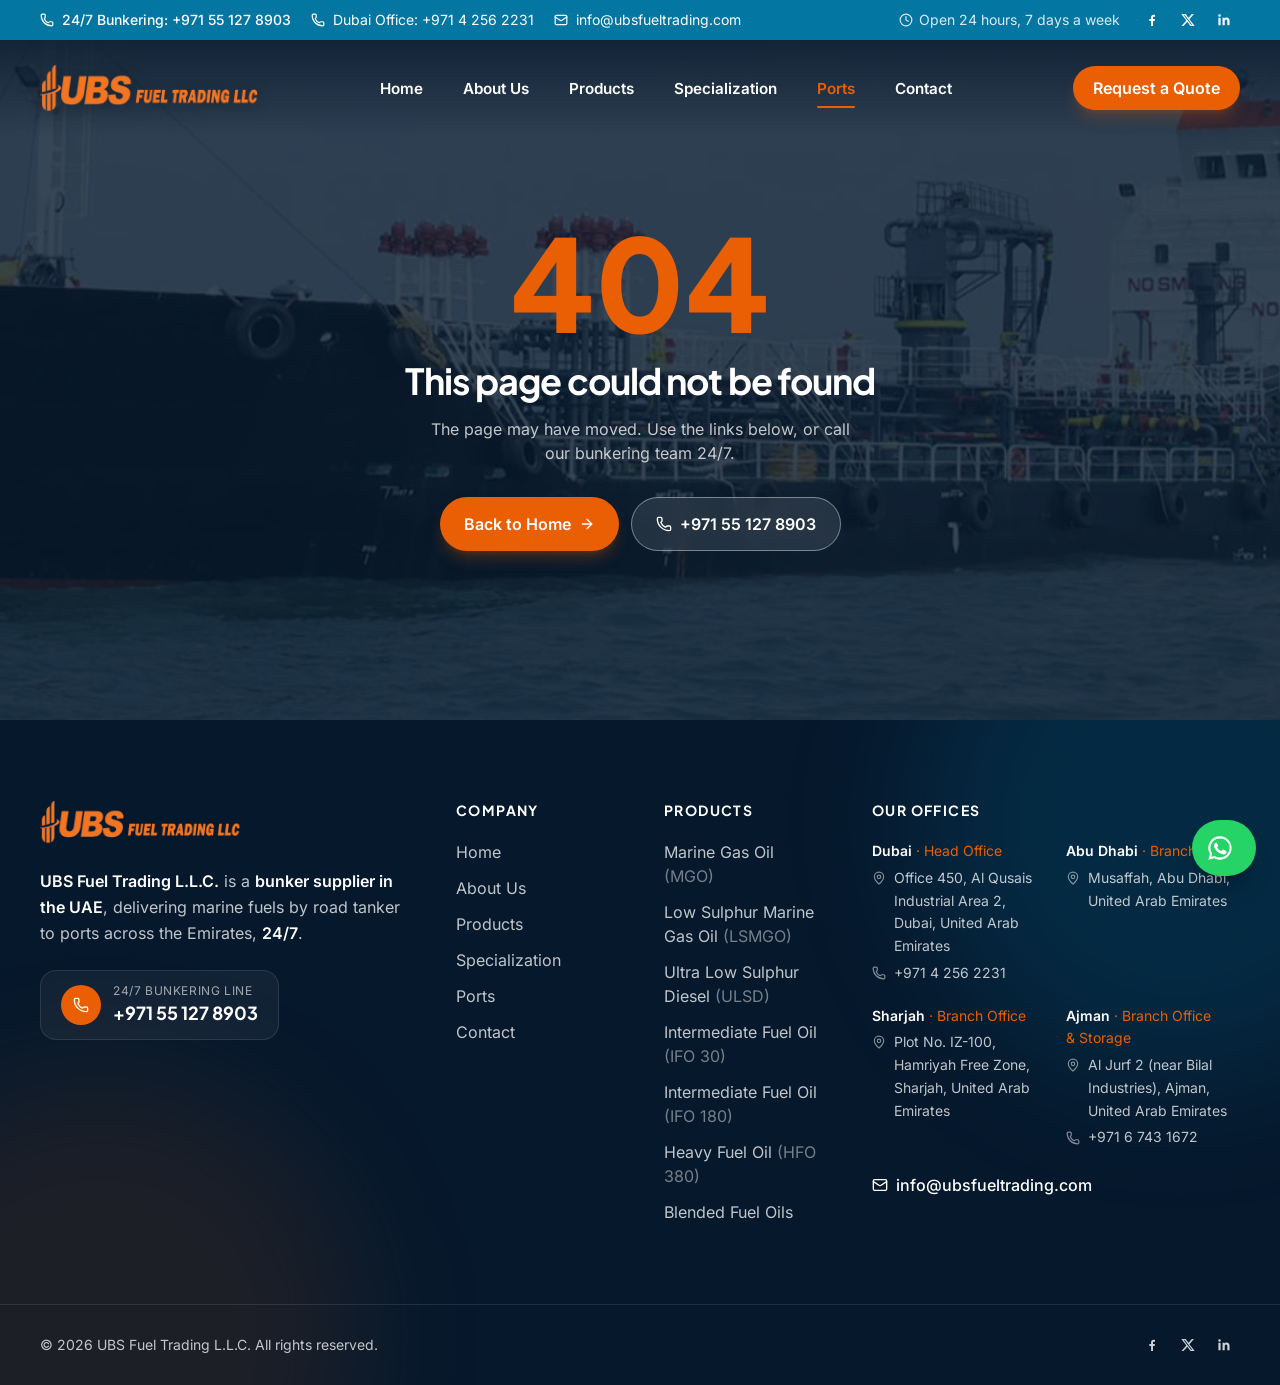
<file: ports/index.html>
<!DOCTYPE html><html lang="en-AE"><head><meta charSet="utf-8"/><meta name="viewport" content="width=device-width, initial-scale=1, viewport-fit=cover"/><link rel="preload" as="image" href="/images/logo.png"/><link rel="preload" as="image" href="/images/bunker-vessel.webp" fetchPriority="high"/><meta name="theme-color" content="#06182c"/><meta name="format-detection" content="telephone=yes"/><meta name="author" content="UBS Fuel Trading L.L.C."/><title>UAE Bunker Supply Ports – Dubai to RAK | UBS Fuel Trading</title><meta name="description" content="Marine fuel delivery to 25 UAE ports and jetties, incl. Jebel Ali, Port Rashid, Khalifa Port, Mina Zayed, Port Khalid, Khorfakkan and Mina Saqr. 24/7."/><meta name="keywords" content="bunker supply Jebel Ali, bunkering Port Rashid, marine fuel Khalifa Port, bunker supplier Abu Dhabi, bunker supplier Sharjah, bunkering Ajman, bunker supplier Ras Al Khaimah, Khorfakkan bunkering"/><meta name="robots" content="index, follow, max-image-preview:large"/><link rel="canonical" href="https://ubsfueltrading.com/ports/"/><meta property="og:type" content="website"/><meta property="og:site_name" content="UBS Fuel Trading L.L.C."/><meta property="og:locale" content="en_AE"/><meta property="og:title" content="UAE Bunker Supply Ports – Dubai to RAK | UBS Fuel Trading"/><meta property="og:description" content="Marine fuel delivery to 25 UAE ports and jetties, incl. Jebel Ali, Port Rashid, Khalifa Port, Mina Zayed, Port Khalid, Khorfakkan and Mina Saqr. 24/7."/><meta property="og:url" content="https://ubsfueltrading.com/ports/"/><meta property="og:image" content="https://ubsfueltrading.com/images/og-image.jpg"/><meta property="og:image:secure_url" content="https://ubsfueltrading.com/images/og-image.jpg"/><meta property="og:image:type" content="image/jpeg"/><meta property="og:image:width" content="1200"/><meta property="og:image:height" content="630"/><meta property="og:image:alt" content="UBS Fuel Trading road tanker fleet – bunker supplier in the UAE"/><meta name="twitter:card" content="summary_large_image"/><meta name="twitter:title" content="UAE Bunker Supply Ports – Dubai to RAK | UBS Fuel Trading"/><meta name="twitter:description" content="Marine fuel delivery to 25 UAE ports and jetties, incl. Jebel Ali, Port Rashid, Khalifa Port, Mina Zayed, Port Khalid, Khorfakkan and Mina Saqr. 24/7."/><meta name="twitter:image" content="https://ubsfueltrading.com/images/og-image.jpg"/><meta name="geo.region" content="AE-DU"/><meta name="geo.placename" content="Dubai"/><link rel="icon" href="/favicon.ico" sizes="any"/><link rel="icon" type="image/png" sizes="32x32" href="/favicon-32.png"/><link rel="apple-touch-icon" href="/apple-touch-icon.png"/><link rel="manifest" href="/site.webmanifest"/><link rel="preconnect" href="https://www.youtube-nocookie.com"/><link rel="modulepreload" href="/assets/manifest-d88a1660.js"/><link rel="modulepreload" href="/assets/entry.client-D_zV90sp.js"/><link rel="modulepreload" href="/assets/jsx-runtime-D-MIznix.js"/><link rel="modulepreload" href="/assets/root-vIwJJqBQ.js"/><link rel="modulepreload" href="/assets/seo-BhHO0MsP.js"/><link rel="modulepreload" href="/assets/ui-VBh-xswb.js"/><link rel="modulepreload" href="/assets/clock-CW5nvNPk.js"/><link rel="modulepreload" href="/assets/ports-DxFzMGUV.js"/><link rel="modulepreload" href="/assets/anchor-B9UvyOeO.js"/><link rel="stylesheet" href="/assets/root-BFRvntVL.css"/><noscript><style>[style*="opacity:0"],[style*="opacity: 0"]{opacity:1!important;transform:none!important}</style></noscript><script type="application/ld+json">{"@context":"https://schema.org","@graph":[{"@type":"Organization","@id":"https://ubsfueltrading.com/#organization","name":"UBS Fuel Trading L.L.C.","alternateName":["UBS Fuel Trading LLC","UBS Fuel Trading","UBS Bunkering"],"url":"https://ubsfueltrading.com/","logo":"https://ubsfueltrading.com/images/logo.png","image":"https://ubsfueltrading.com/images/og-image.jpg","description":"UBS Fuel Trading L.L.C. is a Dubai-based fuel and bunker supplier in the UAE supplying Marine Gas Oil, low sulphur marine gas oil, ultra low sulphur diesel, IFO and HFO by its own road tanker fleet to ports, jetties and commercial sites across the UAE, 24/7.","slogan":"Bunkering 24/7","knowsAbout":["Fuel supply","Bulk diesel supply","Bunkering","Marine fuel supply","Marine Gas Oil (MGO)","Low Sulphur Marine Gas Oil (LSMGO)","Ultra Low Sulphur Diesel (ULSD)","Intermediate Fuel Oil (IFO 30, IFO 180)","Heavy Fuel Oil (HFO 380)","Road tanker fuel delivery","Emergency fuel delivery"],"areaServed":[{"@type":"Country","name":"United Arab Emirates"},{"@type":"AdministrativeArea","name":"Dubai"},{"@type":"AdministrativeArea","name":"Abu Dhabi"},{"@type":"AdministrativeArea","name":"Sharjah"},{"@type":"AdministrativeArea","name":"Ajman"},{"@type":"AdministrativeArea","name":"Ras Al Khaimah"},{"@type":"AdministrativeArea","name":"Umm Al Quwain"}],"email":"info@ubsfueltrading.com","telephone":"+97142562231","address":{"@type":"PostalAddress","streetAddress":"Office 450, Al Qusais Industrial Area 2","postOfficeBoxNumber":"234802","addressLocality":"Dubai","addressCountry":"AE"},"contactPoint":[{"@type":"ContactPoint","contactType":"sales","name":"24/7 Bunkering","telephone":"+971551278903","email":"info@ubsfueltrading.com","areaServed":"AE","availableLanguage":["English"],"hoursAvailable":{"@type":"OpeningHoursSpecification","dayOfWeek":["Monday","Tuesday","Wednesday","Thursday","Friday","Saturday","Sunday"],"opens":"00:00","closes":"23:59"}}],"department":[{"@id":"https://ubsfueltrading.com/contact/#dubai"},{"@id":"https://ubsfueltrading.com/contact/#abu-dhabi"},{"@id":"https://ubsfueltrading.com/contact/#sharjah"},{"@id":"https://ubsfueltrading.com/contact/#ajman"}],"sameAs":["https://www.facebook.com/UBS-FUEL-148820335657625/","https://twitter.com/LlcUbs","https://www.linkedin.com/in/ubs-fuel-trading-llc-201111142/"]},{"@type":"LocalBusiness","@id":"https://ubsfueltrading.com/contact/#dubai","name":"UBS Fuel Trading L.L.C. – Dubai Head Office","parentOrganization":{"@id":"https://ubsfueltrading.com/#organization"},"url":"https://ubsfueltrading.com/contact/","image":"https://ubsfueltrading.com/images/og-image.jpg","email":"info@ubsfueltrading.com","telephone":"+97142562231","address":{"@type":"PostalAddress","streetAddress":"Office 450, Al Qusais Industrial Area 2","addressLocality":"Dubai","addressRegion":"Dubai","addressCountry":"AE","postOfficeBoxNumber":"234802"},"areaServed":{"@type":"Country","name":"United Arab Emirates"},"openingHoursSpecification":{"@type":"OpeningHoursSpecification","dayOfWeek":["Monday","Tuesday","Wednesday","Thursday","Friday","Saturday","Sunday"],"opens":"00:00","closes":"23:59"}},{"@type":"LocalBusiness","@id":"https://ubsfueltrading.com/contact/#abu-dhabi","name":"UBS Fuel Trading L.L.C. – Abu Dhabi Branch – Musaffah","parentOrganization":{"@id":"https://ubsfueltrading.com/#organization"},"url":"https://ubsfueltrading.com/contact/","image":"https://ubsfueltrading.com/images/og-image.jpg","email":"info@ubsfueltrading.com","address":{"@type":"PostalAddress","streetAddress":"Musaffah","addressLocality":"Abu Dhabi","addressRegion":"Abu Dhabi","addressCountry":"AE"},"areaServed":{"@type":"Country","name":"United Arab Emirates"},"openingHoursSpecification":{"@type":"OpeningHoursSpecification","dayOfWeek":["Monday","Tuesday","Wednesday","Thursday","Friday","Saturday","Sunday"],"opens":"00:00","closes":"23:59"}},{"@type":"LocalBusiness","@id":"https://ubsfueltrading.com/contact/#sharjah","name":"UBS Fuel Trading L.L.C. – Sharjah Branch – Hamriyah Free Zone","parentOrganization":{"@id":"https://ubsfueltrading.com/#organization"},"url":"https://ubsfueltrading.com/contact/","image":"https://ubsfueltrading.com/images/og-image.jpg","email":"info@ubsfueltrading.com","address":{"@type":"PostalAddress","streetAddress":"Plot No. IZ-100, Hamriyah Free Zone","addressLocality":"Sharjah","addressRegion":"Sharjah","addressCountry":"AE"},"areaServed":{"@type":"Country","name":"United Arab Emirates"},"openingHoursSpecification":{"@type":"OpeningHoursSpecification","dayOfWeek":["Monday","Tuesday","Wednesday","Thursday","Friday","Saturday","Sunday"],"opens":"00:00","closes":"23:59"}},{"@type":"LocalBusiness","@id":"https://ubsfueltrading.com/contact/#ajman","name":"UBS Fuel Trading L.L.C. – Ajman Branch & Storage Facility","parentOrganization":{"@id":"https://ubsfueltrading.com/#organization"},"url":"https://ubsfueltrading.com/contact/","image":"https://ubsfueltrading.com/images/og-image.jpg","email":"info@ubsfueltrading.com","telephone":"+97167431672","address":{"@type":"PostalAddress","streetAddress":"Al Jurf 2","addressLocality":"Ajman","addressRegion":"Ajman","addressCountry":"AE"},"areaServed":{"@type":"Country","name":"United Arab Emirates"},"openingHoursSpecification":{"@type":"OpeningHoursSpecification","dayOfWeek":["Monday","Tuesday","Wednesday","Thursday","Friday","Saturday","Sunday"],"opens":"00:00","closes":"23:59"}},{"@type":"WebSite","@id":"https://ubsfueltrading.com/#website","url":"https://ubsfueltrading.com/","name":"UBS Fuel Trading L.L.C.","publisher":{"@id":"https://ubsfueltrading.com/#organization"},"inLanguage":"en-AE"}]}</script></head><body><a href="#main" class="sr-only focus:not-sr-only focus:fixed focus:left-4 focus:top-4 focus:z-[100] focus:rounded-full focus:bg-brand focus:px-5 focus:py-3 focus:text-white">Skip to content</a><header class="fixed inset-x-0 top-0 z-50"><div class="overflow-hidden bg-sea text-white transition-all duration-500 max-h-12 opacity-100"><div class="wrap flex h-10 items-center justify-between gap-4 text-xs sm:text-sm"><div class="flex min-w-0 items-center gap-5"><a href="tel:+971551278903" class="flex items-center gap-2 font-medium hover:text-white/80"><svg xmlns="http://www.w3.org/2000/svg" width="24" height="24" viewBox="0 0 24 24" fill="none" stroke="currentColor" stroke-width="2" stroke-linecap="round" stroke-linejoin="round" class="lucide lucide-phone size-3.5" aria-hidden="true"><path d="M13.832 16.568a1 1 0 0 0 1.213-.303l.355-.465A2 2 0 0 1 17 15h3a2 2 0 0 1 2 2v3a2 2 0 0 1-2 2A18 18 0 0 1 2 4a2 2 0 0 1 2-2h3a2 2 0 0 1 2 2v3a2 2 0 0 1-.8 1.6l-.468.351a1 1 0 0 0-.292 1.233 14 14 0 0 0 6.392 6.384"></path></svg><span><span class="hidden sm:inline">24/7 Bunkering: </span>+971 55 127 8903</span></a><a href="tel:+97142562231" class="hidden items-center gap-2 hover:text-white/80 lg:flex"><svg xmlns="http://www.w3.org/2000/svg" width="24" height="24" viewBox="0 0 24 24" fill="none" stroke="currentColor" stroke-width="2" stroke-linecap="round" stroke-linejoin="round" class="lucide lucide-phone size-3.5" aria-hidden="true"><path d="M13.832 16.568a1 1 0 0 0 1.213-.303l.355-.465A2 2 0 0 1 17 15h3a2 2 0 0 1 2 2v3a2 2 0 0 1-2 2A18 18 0 0 1 2 4a2 2 0 0 1 2-2h3a2 2 0 0 1 2 2v3a2 2 0 0 1-.8 1.6l-.468.351a1 1 0 0 0-.292 1.233 14 14 0 0 0 6.392 6.384"></path></svg> Dubai Office: <!-- -->+971 4 256 2231</a><a href="mailto:info@ubsfueltrading.com" class="hidden items-center gap-2 hover:text-white/80 md:flex"><svg xmlns="http://www.w3.org/2000/svg" width="24" height="24" viewBox="0 0 24 24" fill="none" stroke="currentColor" stroke-width="2" stroke-linecap="round" stroke-linejoin="round" class="lucide lucide-mail size-3.5" aria-hidden="true"><path d="m22 7-8.991 5.727a2 2 0 0 1-2.009 0L2 7"></path><rect x="2" y="4" width="20" height="16" rx="2"></rect></svg> <!-- -->info@ubsfueltrading.com</a></div><div class="flex items-center gap-4"><span class="hidden items-center gap-1.5 text-white/85 xl:flex"><svg xmlns="http://www.w3.org/2000/svg" width="24" height="24" viewBox="0 0 24 24" fill="none" stroke="currentColor" stroke-width="2" stroke-linecap="round" stroke-linejoin="round" class="lucide lucide-clock size-3.5" aria-hidden="true"><circle cx="12" cy="12" r="10"></circle><path d="M12 6v6l4 2"></path></svg> Open 24 hours, 7 days a week</span><ul class="items-center gap-1 hidden sm:flex"><li><a href="https://www.facebook.com/UBS-FUEL-148820335657625/" target="_blank" rel="noopener noreferrer" aria-label="Facebook – UBS Fuel Trading" class="grid size-8 place-items-center rounded-full transition hover:bg-white/15 hover:text-brand"><svg viewBox="0 0 24 24" fill="currentColor" aria-hidden="true" class="size-4"><path d="M13.5 21v-7.5h2.5l.4-3h-2.9V8.6c0-.9.3-1.5 1.5-1.5h1.5V4.4c-.3 0-1.2-.1-2.2-.1-2.2 0-3.7 1.3-3.7 3.8v2.4H8v3h2.6V21h2.9Z"></path></svg></a></li><li><a href="https://twitter.com/LlcUbs" target="_blank" rel="noopener noreferrer" aria-label="X (Twitter) – UBS Fuel Trading" class="grid size-8 place-items-center rounded-full transition hover:bg-white/15 hover:text-brand"><svg viewBox="0 0 24 24" fill="currentColor" aria-hidden="true" class="size-4"><path d="M17.8 3h3.1l-6.8 7.7L22 21h-6.2l-4.9-6.4L5.3 21H2.2l7.3-8.3L2 3h6.4l4.4 5.8L17.8 3Zm-1.1 16.2h1.7L7.4 4.7H5.6l11.1 14.5Z"></path></svg></a></li><li><a href="https://www.linkedin.com/in/ubs-fuel-trading-llc-201111142/" target="_blank" rel="noopener noreferrer" aria-label="LinkedIn – UBS Fuel Trading" class="grid size-8 place-items-center rounded-full transition hover:bg-white/15 hover:text-brand"><svg viewBox="0 0 24 24" fill="currentColor" aria-hidden="true" class="size-4"><path d="M6.9 8.6H3.6V20h3.3V8.6ZM5.3 3.2a1.9 1.9 0 1 0 0 3.8 1.9 1.9 0 0 0 0-3.8ZM20.4 13.5c0-3.1-1.7-5.1-4.4-5.1-1.5 0-2.6.8-3 1.6V8.6H9.8V20h3.3v-5.8c0-1.5.3-2.9 2.1-2.9 1.8 0 1.8 1.7 1.8 3V20h3.3v-6.5Z"></path></svg></a></li></ul></div></div></div><div class="transition-all duration-500 bg-gradient-to-b from-navy/70 to-transparent"><nav aria-label="Main" class="wrap flex items-center justify-between transition-all duration-500 h-20 lg:h-24"><a aria-label="UBS Fuel Trading L.L.C. – Home" class="shrink-0" href="/" data-discover="true"><img src="/images/logo.png" alt="UBS Fuel Trading L.L.C. logo" width="458" height="100" class="w-auto transition-all duration-500 h-9 sm:h-11 lg:h-12 3xl:h-14 drop-shadow-[0_2px_8px_rgb(0_0_0/0.35)]"/></a><ul class="hidden items-center gap-1 lg:flex xl:gap-2"><li><a class="relative rounded-full px-3 py-2 text-[0.95rem] font-semibold transition xl:px-4 text-white hover:text-brand" href="/" data-discover="true">Home<span class="absolute inset-x-3 -bottom-0.5 h-0.5 origin-left rounded-full bg-brand transition-transform duration-300 xl:inset-x-4 scale-x-0"></span></a></li><li><a class="relative rounded-full px-3 py-2 text-[0.95rem] font-semibold transition xl:px-4 text-white hover:text-brand" href="/about/" data-discover="true">About Us<span class="absolute inset-x-3 -bottom-0.5 h-0.5 origin-left rounded-full bg-brand transition-transform duration-300 xl:inset-x-4 scale-x-0"></span></a></li><li><a class="relative rounded-full px-3 py-2 text-[0.95rem] font-semibold transition xl:px-4 text-white hover:text-brand" href="/products/" data-discover="true">Products<span class="absolute inset-x-3 -bottom-0.5 h-0.5 origin-left rounded-full bg-brand transition-transform duration-300 xl:inset-x-4 scale-x-0"></span></a></li><li><a class="relative rounded-full px-3 py-2 text-[0.95rem] font-semibold transition xl:px-4 text-white hover:text-brand" href="/specialization/" data-discover="true">Specialization<span class="absolute inset-x-3 -bottom-0.5 h-0.5 origin-left rounded-full bg-brand transition-transform duration-300 xl:inset-x-4 scale-x-0"></span></a></li><li><a class="relative rounded-full px-3 py-2 text-[0.95rem] font-semibold transition xl:px-4 text-white hover:text-brand" href="/ports/" data-discover="true">Ports<span class="absolute inset-x-3 -bottom-0.5 h-0.5 origin-left rounded-full bg-brand transition-transform duration-300 xl:inset-x-4 scale-x-0"></span></a></li><li><a class="relative rounded-full px-3 py-2 text-[0.95rem] font-semibold transition xl:px-4 text-white hover:text-brand" href="/contact/" data-discover="true">Contact<span class="absolute inset-x-3 -bottom-0.5 h-0.5 origin-left rounded-full bg-brand transition-transform duration-300 xl:inset-x-4 scale-x-0"></span></a></li></ul><div class="flex items-center gap-2"><a class="btn-primary hidden !px-5 !py-2.5 md:inline-flex" href="/contact/#quote" data-discover="true">Request a Quote</a><button type="button" aria-expanded="false" aria-controls="mobile-menu" aria-label="Open menu" class="grid size-11 place-items-center rounded-full transition lg:hidden text-white hover:bg-white/10"><svg xmlns="http://www.w3.org/2000/svg" width="24" height="24" viewBox="0 0 24 24" fill="none" stroke="currentColor" stroke-width="2" stroke-linecap="round" stroke-linejoin="round" class="lucide lucide-menu size-6" aria-hidden="true"><path d="M4 5h16"></path><path d="M4 12h16"></path><path d="M4 19h16"></path></svg></button></div></nav></div><div id="mobile-menu" class="fixed inset-x-0 bottom-0 bg-white transition-all duration-300 lg:hidden top-[120px] invisible -translate-y-4 opacity-0"><div class="wrap flex h-full flex-col overflow-y-auto pb-10 pt-4"><ul class="divide-y divide-line"><li><a class="flex items-center justify-between py-4 font-display text-2xl font-bold text-navy" href="/" data-discover="true">Home</a></li><li><a class="flex items-center justify-between py-4 font-display text-2xl font-bold text-navy" href="/about/" data-discover="true">About Us</a></li><li><a class="flex items-center justify-between py-4 font-display text-2xl font-bold text-navy" href="/products/" data-discover="true">Products</a></li><li><a class="flex items-center justify-between py-4 font-display text-2xl font-bold text-navy" href="/specialization/" data-discover="true">Specialization</a></li><li><a class="flex items-center justify-between py-4 font-display text-2xl font-bold text-navy" href="/ports/" data-discover="true">Ports</a></li><li><a class="flex items-center justify-between py-4 font-display text-2xl font-bold text-navy" href="/contact/" data-discover="true">Contact</a></li></ul><div class="mt-8 grid gap-3"><a href="tel:+971551278903" class="btn-primary w-full"><svg xmlns="http://www.w3.org/2000/svg" width="24" height="24" viewBox="0 0 24 24" fill="none" stroke="currentColor" stroke-width="2" stroke-linecap="round" stroke-linejoin="round" class="lucide lucide-phone size-4" aria-hidden="true"><path d="M13.832 16.568a1 1 0 0 0 1.213-.303l.355-.465A2 2 0 0 1 17 15h3a2 2 0 0 1 2 2v3a2 2 0 0 1-2 2A18 18 0 0 1 2 4a2 2 0 0 1 2-2h3a2 2 0 0 1 2 2v3a2 2 0 0 1-.8 1.6l-.468.351a1 1 0 0 0-.292 1.233 14 14 0 0 0 6.392 6.384"></path></svg> Call 24/7: <!-- -->+971 55 127 8903</a><a class="btn-outline w-full" href="/contact/#quote" data-discover="true">Request a Quote</a></div><ul class="items-center gap-1 mt-8 flex text-navy"><li><a href="https://www.facebook.com/UBS-FUEL-148820335657625/" target="_blank" rel="noopener noreferrer" aria-label="Facebook – UBS Fuel Trading" class="grid size-8 place-items-center rounded-full transition hover:bg-white/15 hover:text-brand"><svg viewBox="0 0 24 24" fill="currentColor" aria-hidden="true" class="size-4"><path d="M13.5 21v-7.5h2.5l.4-3h-2.9V8.6c0-.9.3-1.5 1.5-1.5h1.5V4.4c-.3 0-1.2-.1-2.2-.1-2.2 0-3.7 1.3-3.7 3.8v2.4H8v3h2.6V21h2.9Z"></path></svg></a></li><li><a href="https://twitter.com/LlcUbs" target="_blank" rel="noopener noreferrer" aria-label="X (Twitter) – UBS Fuel Trading" class="grid size-8 place-items-center rounded-full transition hover:bg-white/15 hover:text-brand"><svg viewBox="0 0 24 24" fill="currentColor" aria-hidden="true" class="size-4"><path d="M17.8 3h3.1l-6.8 7.7L22 21h-6.2l-4.9-6.4L5.3 21H2.2l7.3-8.3L2 3h6.4l4.4 5.8L17.8 3Zm-1.1 16.2h1.7L7.4 4.7H5.6l11.1 14.5Z"></path></svg></a></li><li><a href="https://www.linkedin.com/in/ubs-fuel-trading-llc-201111142/" target="_blank" rel="noopener noreferrer" aria-label="LinkedIn – UBS Fuel Trading" class="grid size-8 place-items-center rounded-full transition hover:bg-white/15 hover:text-brand"><svg viewBox="0 0 24 24" fill="currentColor" aria-hidden="true" class="size-4"><path d="M6.9 8.6H3.6V20h3.3V8.6ZM5.3 3.2a1.9 1.9 0 1 0 0 3.8 1.9 1.9 0 0 0 0-3.8ZM20.4 13.5c0-3.1-1.7-5.1-4.4-5.1-1.5 0-2.6.8-3 1.6V8.6H9.8V20h3.3v-5.8c0-1.5.3-2.9 2.1-2.9 1.8 0 1.8 1.7 1.8 3V20h3.3v-6.5Z"></path></svg></a></li></ul></div></div></header><main id="main" class="animate-page"><script type="application/ld+json">{"@context":"https://schema.org","@type":"BreadcrumbList","itemListElement":[{"@type":"ListItem","position":1,"name":"Home","item":"https://ubsfueltrading.com/"},{"@type":"ListItem","position":2,"name":"Ports of Supply","item":"https://ubsfueltrading.com/ports/"}]}</script><script type="application/ld+json">{"@context":"https://schema.org","@type":"FAQPage","mainEntity":[{"@type":"Question","name":"Which UAE ports do you deliver to?","acceptedAnswer":{"@type":"Answer","text":"We deliver to 25 ports and jetties across six emirates: Dubai, Abu Dhabi, Sharjah, Ajman, Ras Al Khaimah and Umm Al Quwain, including Jebel Ali, Port Rashid, Dubai Maritime City, Khalifa Port, Mina Zayed, Port Khalid, Khorfakkan Port and Mina Saqr."}},{"@type":"Question","name":"Do you offer 24/7 and emergency bunker deliveries?","acceptedAnswer":{"@type":"Answer","text":"Yes. Our bunkering service runs 24/7, and out-of-hours and emergency deliveries are available. Call our 24-hour line on +971 55 127 8903."}}]}</script><section class="relative isolate overflow-hidden bg-navy pt-[120px] text-white"><img src="/images/bunker-vessel.webp" alt="" fetchPriority="high" class="absolute inset-0 -z-20 h-full w-full object-cover"/><div aria-hidden="true" class="absolute inset-0 -z-10 bg-gradient-to-r from-navy via-navy/85 to-navy/40"></div><div aria-hidden="true" class="absolute inset-x-0 bottom-0 -z-10 h-24 bg-gradient-to-t from-navy/60 to-transparent"></div><div class="wrap pb-16 pt-12 sm:pb-20 sm:pt-16 lg:pb-28 lg:pt-20"><nav aria-label="Breadcrumb" class="animate-fade-up text-sm text-white/70"><ol class="flex items-center gap-1.5"><li><a class="hover:text-brand" href="/" data-discover="true">Home</a></li><li aria-hidden="true"><svg xmlns="http://www.w3.org/2000/svg" width="24" height="24" viewBox="0 0 24 24" fill="none" stroke="currentColor" stroke-width="2" stroke-linecap="round" stroke-linejoin="round" class="lucide lucide-chevron-right size-3.5" aria-hidden="true"><path d="m9 18 6-6-6-6"></path></svg></li><li aria-current="page" class="text-white">Ports of Supply</li></ol></nav><p class="eyebrow mt-8 animate-fade-up [animation-delay:80ms]">Ports of supply</p><h1 class="mt-4 max-w-4xl animate-fade-up text-4xl font-extrabold leading-[1.08] [animation-delay:140ms] sm:text-5xl lg:text-6xl 3xl:max-w-5xl 3xl:text-7xl">Bunker supply ports <span class="text-brand">across the UAE</span></h1><div class="on-dark mt-6 max-w-2xl animate-fade-up text-base leading-relaxed text-white/80 [animation-delay:220ms] sm:text-lg 3xl:max-w-3xl 3xl:text-xl"><p>We deliver <strong class="kw">marine fuel</strong> to <strong class="kw">25<!-- --> ports and jetties</strong> in six emirates – Dubai, Abu Dhabi, Sharjah, Ajman, Ras Al Khaimah and Umm Al Quwain – <strong class="kw">24/7</strong>.</p></div></div></section><div class="sticky top-16 z-30 border-b border-line bg-white/90 backdrop-blur lg:top-[72px]"><nav aria-label="Emirates" class="wrap flex gap-2 overflow-x-auto py-3 [scrollbar-width:none]"><a href="#dubai" class="shrink-0 rounded-full border border-line px-4 py-2 text-sm font-semibold text-navy transition hover:border-brand hover:text-brand">Dubai</a><a href="#abu-dhabi" class="shrink-0 rounded-full border border-line px-4 py-2 text-sm font-semibold text-navy transition hover:border-brand hover:text-brand">Abu Dhabi</a><a href="#sharjah" class="shrink-0 rounded-full border border-line px-4 py-2 text-sm font-semibold text-navy transition hover:border-brand hover:text-brand">Sharjah</a><a href="#ajman" class="shrink-0 rounded-full border border-line px-4 py-2 text-sm font-semibold text-navy transition hover:border-brand hover:text-brand">Ajman</a><a href="#ras-al-khaimah" class="shrink-0 rounded-full border border-line px-4 py-2 text-sm font-semibold text-navy transition hover:border-brand hover:text-brand">Ras Al Khaimah</a><a href="#umm-al-quwain" class="shrink-0 rounded-full border border-line px-4 py-2 text-sm font-semibold text-navy transition hover:border-brand hover:text-brand">Umm Al Quwain</a></nav></div><section class="section"><div class="wrap space-y-6"><div style="opacity:0;transform:translateY(28px)"><section id="dubai" aria-labelledby="h-dubai" class="scroll-mt-36 overflow-hidden rounded-3xl border border-line bg-white"><div class="grid lg:grid-cols-12"><div class="flex flex-col justify-between gap-6 p-6 text-white sm:p-10 lg:col-span-4 bg-navy"><div><svg xmlns="http://www.w3.org/2000/svg" width="24" height="24" viewBox="0 0 24 24" fill="none" stroke="currentColor" stroke-width="2" stroke-linecap="round" stroke-linejoin="round" class="lucide lucide-map-pin size-8 text-brand" aria-hidden="true"><path d="M20 10c0 4.993-5.539 10.193-7.399 11.799a1 1 0 0 1-1.202 0C9.539 20.193 4 14.993 4 10a8 8 0 0 1 16 0"></path><circle cx="12" cy="10" r="3"></circle></svg><h2 id="h-dubai" class="mt-5 text-3xl font-bold sm:text-4xl">Bunker supply in <!-- -->Dubai</h2></div><p class="text-white/80"><span class="font-display text-5xl font-extrabold text-white">6</span> <!-- -->ports &amp; jetties</p></div><div class="grid gap-3 p-6 sm:grid-cols-2 sm:p-10 lg:col-span-8 xl:grid-cols-3"><div style="opacity:0;transform:translateY(24px)"><h3 class="flex h-full items-center gap-3 rounded-2xl bg-paper px-5 py-4 text-base font-semibold text-navy"><svg xmlns="http://www.w3.org/2000/svg" width="24" height="24" viewBox="0 0 24 24" fill="none" stroke="currentColor" stroke-width="2" stroke-linecap="round" stroke-linejoin="round" class="lucide lucide-anchor size-5 shrink-0 text-brand" aria-hidden="true"><path d="M12 6v16"></path><path d="m19 13 2-1a9 9 0 0 1-18 0l2 1"></path><path d="M9 11h6"></path><circle cx="12" cy="4" r="2"></circle></svg> <!-- -->Dubai Maritime City (DMC)</h3></div><div style="opacity:0;transform:translateY(24px)"><h3 class="flex h-full items-center gap-3 rounded-2xl bg-paper px-5 py-4 text-base font-semibold text-navy"><svg xmlns="http://www.w3.org/2000/svg" width="24" height="24" viewBox="0 0 24 24" fill="none" stroke="currentColor" stroke-width="2" stroke-linecap="round" stroke-linejoin="round" class="lucide lucide-anchor size-5 shrink-0 text-brand" aria-hidden="true"><path d="M12 6v16"></path><path d="m19 13 2-1a9 9 0 0 1-18 0l2 1"></path><path d="M9 11h6"></path><circle cx="12" cy="4" r="2"></circle></svg> <!-- -->Dubai Drydocks</h3></div><div style="opacity:0;transform:translateY(24px)"><h3 class="flex h-full items-center gap-3 rounded-2xl bg-paper px-5 py-4 text-base font-semibold text-navy"><svg xmlns="http://www.w3.org/2000/svg" width="24" height="24" viewBox="0 0 24 24" fill="none" stroke="currentColor" stroke-width="2" stroke-linecap="round" stroke-linejoin="round" class="lucide lucide-anchor size-5 shrink-0 text-brand" aria-hidden="true"><path d="M12 6v16"></path><path d="m19 13 2-1a9 9 0 0 1-18 0l2 1"></path><path d="M9 11h6"></path><circle cx="12" cy="4" r="2"></circle></svg> <!-- -->Port Rashid</h3></div><div style="opacity:0;transform:translateY(24px)"><h3 class="flex h-full items-center gap-3 rounded-2xl bg-paper px-5 py-4 text-base font-semibold text-navy"><svg xmlns="http://www.w3.org/2000/svg" width="24" height="24" viewBox="0 0 24 24" fill="none" stroke="currentColor" stroke-width="2" stroke-linecap="round" stroke-linejoin="round" class="lucide lucide-anchor size-5 shrink-0 text-brand" aria-hidden="true"><path d="M12 6v16"></path><path d="m19 13 2-1a9 9 0 0 1-18 0l2 1"></path><path d="M9 11h6"></path><circle cx="12" cy="4" r="2"></circle></svg> <!-- -->Jebel Ali Port</h3></div><div style="opacity:0;transform:translateY(24px)"><h3 class="flex h-full items-center gap-3 rounded-2xl bg-paper px-5 py-4 text-base font-semibold text-navy"><svg xmlns="http://www.w3.org/2000/svg" width="24" height="24" viewBox="0 0 24 24" fill="none" stroke="currentColor" stroke-width="2" stroke-linecap="round" stroke-linejoin="round" class="lucide lucide-anchor size-5 shrink-0 text-brand" aria-hidden="true"><path d="M12 6v16"></path><path d="m19 13 2-1a9 9 0 0 1-18 0l2 1"></path><path d="M9 11h6"></path><circle cx="12" cy="4" r="2"></circle></svg> <!-- -->Dubai Palm Deira</h3></div><div style="opacity:0;transform:translateY(24px)"><h3 class="flex h-full items-center gap-3 rounded-2xl bg-paper px-5 py-4 text-base font-semibold text-navy"><svg xmlns="http://www.w3.org/2000/svg" width="24" height="24" viewBox="0 0 24 24" fill="none" stroke="currentColor" stroke-width="2" stroke-linecap="round" stroke-linejoin="round" class="lucide lucide-anchor size-5 shrink-0 text-brand" aria-hidden="true"><path d="M12 6v16"></path><path d="m19 13 2-1a9 9 0 0 1-18 0l2 1"></path><path d="M9 11h6"></path><circle cx="12" cy="4" r="2"></circle></svg> <!-- -->Hamriya Port</h3></div></div></div></section></div><div style="opacity:0;transform:translateY(28px)"><section id="abu-dhabi" aria-labelledby="h-abu-dhabi" class="scroll-mt-36 overflow-hidden rounded-3xl border border-line bg-white"><div class="grid lg:grid-cols-12"><div class="flex flex-col justify-between gap-6 p-6 text-white sm:p-10 lg:col-span-4 bg-sea"><div><svg xmlns="http://www.w3.org/2000/svg" width="24" height="24" viewBox="0 0 24 24" fill="none" stroke="currentColor" stroke-width="2" stroke-linecap="round" stroke-linejoin="round" class="lucide lucide-map-pin size-8 text-brand" aria-hidden="true"><path d="M20 10c0 4.993-5.539 10.193-7.399 11.799a1 1 0 0 1-1.202 0C9.539 20.193 4 14.993 4 10a8 8 0 0 1 16 0"></path><circle cx="12" cy="10" r="3"></circle></svg><h2 id="h-abu-dhabi" class="mt-5 text-3xl font-bold sm:text-4xl">Bunker supply in <!-- -->Abu Dhabi</h2></div><p class="text-white/80"><span class="font-display text-5xl font-extrabold text-white">6</span> <!-- -->ports &amp; jetties</p></div><div class="grid gap-3 p-6 sm:grid-cols-2 sm:p-10 lg:col-span-8 xl:grid-cols-3"><div style="opacity:0;transform:translateY(24px)"><h3 class="flex h-full items-center gap-3 rounded-2xl bg-paper px-5 py-4 text-base font-semibold text-navy"><svg xmlns="http://www.w3.org/2000/svg" width="24" height="24" viewBox="0 0 24 24" fill="none" stroke="currentColor" stroke-width="2" stroke-linecap="round" stroke-linejoin="round" class="lucide lucide-anchor size-5 shrink-0 text-brand" aria-hidden="true"><path d="M12 6v16"></path><path d="m19 13 2-1a9 9 0 0 1-18 0l2 1"></path><path d="M9 11h6"></path><circle cx="12" cy="4" r="2"></circle></svg> <!-- -->CCC Jetty</h3></div><div style="opacity:0;transform:translateY(24px)"><h3 class="flex h-full items-center gap-3 rounded-2xl bg-paper px-5 py-4 text-base font-semibold text-navy"><svg xmlns="http://www.w3.org/2000/svg" width="24" height="24" viewBox="0 0 24 24" fill="none" stroke="currentColor" stroke-width="2" stroke-linecap="round" stroke-linejoin="round" class="lucide lucide-anchor size-5 shrink-0 text-brand" aria-hidden="true"><path d="M12 6v16"></path><path d="m19 13 2-1a9 9 0 0 1-18 0l2 1"></path><path d="M9 11h6"></path><circle cx="12" cy="4" r="2"></circle></svg> <!-- -->Al Masoud Jetty</h3></div><div style="opacity:0;transform:translateY(24px)"><h3 class="flex h-full items-center gap-3 rounded-2xl bg-paper px-5 py-4 text-base font-semibold text-navy"><svg xmlns="http://www.w3.org/2000/svg" width="24" height="24" viewBox="0 0 24 24" fill="none" stroke="currentColor" stroke-width="2" stroke-linecap="round" stroke-linejoin="round" class="lucide lucide-anchor size-5 shrink-0 text-brand" aria-hidden="true"><path d="M12 6v16"></path><path d="m19 13 2-1a9 9 0 0 1-18 0l2 1"></path><path d="M9 11h6"></path><circle cx="12" cy="4" r="2"></circle></svg> <!-- -->Mina Zayed</h3></div><div style="opacity:0;transform:translateY(24px)"><h3 class="flex h-full items-center gap-3 rounded-2xl bg-paper px-5 py-4 text-base font-semibold text-navy"><svg xmlns="http://www.w3.org/2000/svg" width="24" height="24" viewBox="0 0 24 24" fill="none" stroke="currentColor" stroke-width="2" stroke-linecap="round" stroke-linejoin="round" class="lucide lucide-anchor size-5 shrink-0 text-brand" aria-hidden="true"><path d="M12 6v16"></path><path d="m19 13 2-1a9 9 0 0 1-18 0l2 1"></path><path d="M9 11h6"></path><circle cx="12" cy="4" r="2"></circle></svg> <!-- -->Al Jaber Jetty</h3></div><div style="opacity:0;transform:translateY(24px)"><h3 class="flex h-full items-center gap-3 rounded-2xl bg-paper px-5 py-4 text-base font-semibold text-navy"><svg xmlns="http://www.w3.org/2000/svg" width="24" height="24" viewBox="0 0 24 24" fill="none" stroke="currentColor" stroke-width="2" stroke-linecap="round" stroke-linejoin="round" class="lucide lucide-anchor size-5 shrink-0 text-brand" aria-hidden="true"><path d="M12 6v16"></path><path d="m19 13 2-1a9 9 0 0 1-18 0l2 1"></path><path d="M9 11h6"></path><circle cx="12" cy="4" r="2"></circle></svg> <!-- -->Yas Marina</h3></div><div style="opacity:0;transform:translateY(24px)"><h3 class="flex h-full items-center gap-3 rounded-2xl bg-paper px-5 py-4 text-base font-semibold text-navy"><svg xmlns="http://www.w3.org/2000/svg" width="24" height="24" viewBox="0 0 24 24" fill="none" stroke="currentColor" stroke-width="2" stroke-linecap="round" stroke-linejoin="round" class="lucide lucide-anchor size-5 shrink-0 text-brand" aria-hidden="true"><path d="M12 6v16"></path><path d="m19 13 2-1a9 9 0 0 1-18 0l2 1"></path><path d="M9 11h6"></path><circle cx="12" cy="4" r="2"></circle></svg> <!-- -->Khalifa Port</h3></div></div></div></section></div><div style="opacity:0;transform:translateY(28px)"><section id="sharjah" aria-labelledby="h-sharjah" class="scroll-mt-36 overflow-hidden rounded-3xl border border-line bg-white"><div class="grid lg:grid-cols-12"><div class="flex flex-col justify-between gap-6 p-6 text-white sm:p-10 lg:col-span-4 bg-navy"><div><svg xmlns="http://www.w3.org/2000/svg" width="24" height="24" viewBox="0 0 24 24" fill="none" stroke="currentColor" stroke-width="2" stroke-linecap="round" stroke-linejoin="round" class="lucide lucide-map-pin size-8 text-brand" aria-hidden="true"><path d="M20 10c0 4.993-5.539 10.193-7.399 11.799a1 1 0 0 1-1.202 0C9.539 20.193 4 14.993 4 10a8 8 0 0 1 16 0"></path><circle cx="12" cy="10" r="3"></circle></svg><h2 id="h-sharjah" class="mt-5 text-3xl font-bold sm:text-4xl">Bunker supply in <!-- -->Sharjah</h2></div><p class="text-white/80"><span class="font-display text-5xl font-extrabold text-white">4</span> <!-- -->ports &amp; jetties</p></div><div class="grid gap-3 p-6 sm:grid-cols-2 sm:p-10 lg:col-span-8 xl:grid-cols-3"><div style="opacity:0;transform:translateY(24px)"><h3 class="flex h-full items-center gap-3 rounded-2xl bg-paper px-5 py-4 text-base font-semibold text-navy"><svg xmlns="http://www.w3.org/2000/svg" width="24" height="24" viewBox="0 0 24 24" fill="none" stroke="currentColor" stroke-width="2" stroke-linecap="round" stroke-linejoin="round" class="lucide lucide-anchor size-5 shrink-0 text-brand" aria-hidden="true"><path d="M12 6v16"></path><path d="m19 13 2-1a9 9 0 0 1-18 0l2 1"></path><path d="M9 11h6"></path><circle cx="12" cy="4" r="2"></circle></svg> <!-- -->Port Khalid</h3></div><div style="opacity:0;transform:translateY(24px)"><h3 class="flex h-full items-center gap-3 rounded-2xl bg-paper px-5 py-4 text-base font-semibold text-navy"><svg xmlns="http://www.w3.org/2000/svg" width="24" height="24" viewBox="0 0 24 24" fill="none" stroke="currentColor" stroke-width="2" stroke-linecap="round" stroke-linejoin="round" class="lucide lucide-anchor size-5 shrink-0 text-brand" aria-hidden="true"><path d="M12 6v16"></path><path d="m19 13 2-1a9 9 0 0 1-18 0l2 1"></path><path d="M9 11h6"></path><circle cx="12" cy="4" r="2"></circle></svg> <!-- -->Hamriyah Free Zone Port</h3></div><div style="opacity:0;transform:translateY(24px)"><h3 class="flex h-full items-center gap-3 rounded-2xl bg-paper px-5 py-4 text-base font-semibold text-navy"><svg xmlns="http://www.w3.org/2000/svg" width="24" height="24" viewBox="0 0 24 24" fill="none" stroke="currentColor" stroke-width="2" stroke-linecap="round" stroke-linejoin="round" class="lucide lucide-anchor size-5 shrink-0 text-brand" aria-hidden="true"><path d="M12 6v16"></path><path d="m19 13 2-1a9 9 0 0 1-18 0l2 1"></path><path d="M9 11h6"></path><circle cx="12" cy="4" r="2"></circle></svg> <!-- -->Khorfakkan Port</h3></div><div style="opacity:0;transform:translateY(24px)"><h3 class="flex h-full items-center gap-3 rounded-2xl bg-paper px-5 py-4 text-base font-semibold text-navy"><svg xmlns="http://www.w3.org/2000/svg" width="24" height="24" viewBox="0 0 24 24" fill="none" stroke="currentColor" stroke-width="2" stroke-linecap="round" stroke-linejoin="round" class="lucide lucide-anchor size-5 shrink-0 text-brand" aria-hidden="true"><path d="M12 6v16"></path><path d="m19 13 2-1a9 9 0 0 1-18 0l2 1"></path><path d="M9 11h6"></path><circle cx="12" cy="4" r="2"></circle></svg> <!-- -->Kalba Port</h3></div></div></div></section></div><div style="opacity:0;transform:translateY(28px)"><section id="ajman" aria-labelledby="h-ajman" class="scroll-mt-36 overflow-hidden rounded-3xl border border-line bg-white"><div class="grid lg:grid-cols-12"><div class="flex flex-col justify-between gap-6 p-6 text-white sm:p-10 lg:col-span-4 bg-sea"><div><svg xmlns="http://www.w3.org/2000/svg" width="24" height="24" viewBox="0 0 24 24" fill="none" stroke="currentColor" stroke-width="2" stroke-linecap="round" stroke-linejoin="round" class="lucide lucide-map-pin size-8 text-brand" aria-hidden="true"><path d="M20 10c0 4.993-5.539 10.193-7.399 11.799a1 1 0 0 1-1.202 0C9.539 20.193 4 14.993 4 10a8 8 0 0 1 16 0"></path><circle cx="12" cy="10" r="3"></circle></svg><h2 id="h-ajman" class="mt-5 text-3xl font-bold sm:text-4xl">Bunker supply in <!-- -->Ajman</h2></div><p class="text-white/80"><span class="font-display text-5xl font-extrabold text-white">3</span> <!-- -->ports &amp; jetties</p></div><div class="grid gap-3 p-6 sm:grid-cols-2 sm:p-10 lg:col-span-8 xl:grid-cols-3"><div style="opacity:0;transform:translateY(24px)"><h3 class="flex h-full items-center gap-3 rounded-2xl bg-paper px-5 py-4 text-base font-semibold text-navy"><svg xmlns="http://www.w3.org/2000/svg" width="24" height="24" viewBox="0 0 24 24" fill="none" stroke="currentColor" stroke-width="2" stroke-linecap="round" stroke-linejoin="round" class="lucide lucide-anchor size-5 shrink-0 text-brand" aria-hidden="true"><path d="M12 6v16"></path><path d="m19 13 2-1a9 9 0 0 1-18 0l2 1"></path><path d="M9 11h6"></path><circle cx="12" cy="4" r="2"></circle></svg> <!-- -->Ajman Port</h3></div><div style="opacity:0;transform:translateY(24px)"><h3 class="flex h-full items-center gap-3 rounded-2xl bg-paper px-5 py-4 text-base font-semibold text-navy"><svg xmlns="http://www.w3.org/2000/svg" width="24" height="24" viewBox="0 0 24 24" fill="none" stroke="currentColor" stroke-width="2" stroke-linecap="round" stroke-linejoin="round" class="lucide lucide-anchor size-5 shrink-0 text-brand" aria-hidden="true"><path d="M12 6v16"></path><path d="m19 13 2-1a9 9 0 0 1-18 0l2 1"></path><path d="M9 11h6"></path><circle cx="12" cy="4" r="2"></circle></svg> <!-- -->Sixco Jetty</h3></div><div style="opacity:0;transform:translateY(24px)"><h3 class="flex h-full items-center gap-3 rounded-2xl bg-paper px-5 py-4 text-base font-semibold text-navy"><svg xmlns="http://www.w3.org/2000/svg" width="24" height="24" viewBox="0 0 24 24" fill="none" stroke="currentColor" stroke-width="2" stroke-linecap="round" stroke-linejoin="round" class="lucide lucide-anchor size-5 shrink-0 text-brand" aria-hidden="true"><path d="M12 6v16"></path><path d="m19 13 2-1a9 9 0 0 1-18 0l2 1"></path><path d="M9 11h6"></path><circle cx="12" cy="4" r="2"></circle></svg> <!-- -->AHI Jetty</h3></div></div></div></section></div><div style="opacity:0;transform:translateY(28px)"><section id="ras-al-khaimah" aria-labelledby="h-ras-al-khaimah" class="scroll-mt-36 overflow-hidden rounded-3xl border border-line bg-white"><div class="grid lg:grid-cols-12"><div class="flex flex-col justify-between gap-6 p-6 text-white sm:p-10 lg:col-span-4 bg-navy"><div><svg xmlns="http://www.w3.org/2000/svg" width="24" height="24" viewBox="0 0 24 24" fill="none" stroke="currentColor" stroke-width="2" stroke-linecap="round" stroke-linejoin="round" class="lucide lucide-map-pin size-8 text-brand" aria-hidden="true"><path d="M20 10c0 4.993-5.539 10.193-7.399 11.799a1 1 0 0 1-1.202 0C9.539 20.193 4 14.993 4 10a8 8 0 0 1 16 0"></path><circle cx="12" cy="10" r="3"></circle></svg><h2 id="h-ras-al-khaimah" class="mt-5 text-3xl font-bold sm:text-4xl">Bunker supply in <!-- -->Ras Al Khaimah</h2></div><p class="text-white/80"><span class="font-display text-5xl font-extrabold text-white">5</span> <!-- -->ports &amp; jetties</p></div><div class="grid gap-3 p-6 sm:grid-cols-2 sm:p-10 lg:col-span-8 xl:grid-cols-3"><div style="opacity:0;transform:translateY(24px)"><h3 class="flex h-full items-center gap-3 rounded-2xl bg-paper px-5 py-4 text-base font-semibold text-navy"><svg xmlns="http://www.w3.org/2000/svg" width="24" height="24" viewBox="0 0 24 24" fill="none" stroke="currentColor" stroke-width="2" stroke-linecap="round" stroke-linejoin="round" class="lucide lucide-anchor size-5 shrink-0 text-brand" aria-hidden="true"><path d="M12 6v16"></path><path d="m19 13 2-1a9 9 0 0 1-18 0l2 1"></path><path d="M9 11h6"></path><circle cx="12" cy="4" r="2"></circle></svg> <!-- -->Mina Saqr</h3></div><div style="opacity:0;transform:translateY(24px)"><h3 class="flex h-full items-center gap-3 rounded-2xl bg-paper px-5 py-4 text-base font-semibold text-navy"><svg xmlns="http://www.w3.org/2000/svg" width="24" height="24" viewBox="0 0 24 24" fill="none" stroke="currentColor" stroke-width="2" stroke-linecap="round" stroke-linejoin="round" class="lucide lucide-anchor size-5 shrink-0 text-brand" aria-hidden="true"><path d="M12 6v16"></path><path d="m19 13 2-1a9 9 0 0 1-18 0l2 1"></path><path d="M9 11h6"></path><circle cx="12" cy="4" r="2"></circle></svg> <!-- -->Al Jazeera Port</h3></div><div style="opacity:0;transform:translateY(24px)"><h3 class="flex h-full items-center gap-3 rounded-2xl bg-paper px-5 py-4 text-base font-semibold text-navy"><svg xmlns="http://www.w3.org/2000/svg" width="24" height="24" viewBox="0 0 24 24" fill="none" stroke="currentColor" stroke-width="2" stroke-linecap="round" stroke-linejoin="round" class="lucide lucide-anchor size-5 shrink-0 text-brand" aria-hidden="true"><path d="M12 6v16"></path><path d="m19 13 2-1a9 9 0 0 1-18 0l2 1"></path><path d="M9 11h6"></path><circle cx="12" cy="4" r="2"></circle></svg> <!-- -->Stevin Rock Jetty</h3></div><div style="opacity:0;transform:translateY(24px)"><h3 class="flex h-full items-center gap-3 rounded-2xl bg-paper px-5 py-4 text-base font-semibold text-navy"><svg xmlns="http://www.w3.org/2000/svg" width="24" height="24" viewBox="0 0 24 24" fill="none" stroke="currentColor" stroke-width="2" stroke-linecap="round" stroke-linejoin="round" class="lucide lucide-anchor size-5 shrink-0 text-brand" aria-hidden="true"><path d="M12 6v16"></path><path d="m19 13 2-1a9 9 0 0 1-18 0l2 1"></path><path d="M9 11h6"></path><circle cx="12" cy="4" r="2"></circle></svg> <!-- -->RAK Maritime City</h3></div><div style="opacity:0;transform:translateY(24px)"><h3 class="flex h-full items-center gap-3 rounded-2xl bg-paper px-5 py-4 text-base font-semibold text-navy"><svg xmlns="http://www.w3.org/2000/svg" width="24" height="24" viewBox="0 0 24 24" fill="none" stroke="currentColor" stroke-width="2" stroke-linecap="round" stroke-linejoin="round" class="lucide lucide-anchor size-5 shrink-0 text-brand" aria-hidden="true"><path d="M12 6v16"></path><path d="m19 13 2-1a9 9 0 0 1-18 0l2 1"></path><path d="M9 11h6"></path><circle cx="12" cy="4" r="2"></circle></svg> <!-- -->Khor Port</h3></div></div></div></section></div><div style="opacity:0;transform:translateY(28px)"><section id="umm-al-quwain" aria-labelledby="h-umm-al-quwain" class="scroll-mt-36 overflow-hidden rounded-3xl border border-line bg-white"><div class="grid lg:grid-cols-12"><div class="flex flex-col justify-between gap-6 p-6 text-white sm:p-10 lg:col-span-4 bg-sea"><div><svg xmlns="http://www.w3.org/2000/svg" width="24" height="24" viewBox="0 0 24 24" fill="none" stroke="currentColor" stroke-width="2" stroke-linecap="round" stroke-linejoin="round" class="lucide lucide-map-pin size-8 text-brand" aria-hidden="true"><path d="M20 10c0 4.993-5.539 10.193-7.399 11.799a1 1 0 0 1-1.202 0C9.539 20.193 4 14.993 4 10a8 8 0 0 1 16 0"></path><circle cx="12" cy="10" r="3"></circle></svg><h2 id="h-umm-al-quwain" class="mt-5 text-3xl font-bold sm:text-4xl">Bunker supply in <!-- -->Umm Al Quwain</h2></div><p class="text-white/80"><span class="font-display text-5xl font-extrabold text-white">1</span> <!-- -->port</p></div><div class="grid gap-3 p-6 sm:grid-cols-2 sm:p-10 lg:col-span-8 xl:grid-cols-3"><div style="opacity:0;transform:translateY(24px)"><h3 class="flex h-full items-center gap-3 rounded-2xl bg-paper px-5 py-4 text-base font-semibold text-navy"><svg xmlns="http://www.w3.org/2000/svg" width="24" height="24" viewBox="0 0 24 24" fill="none" stroke="currentColor" stroke-width="2" stroke-linecap="round" stroke-linejoin="round" class="lucide lucide-anchor size-5 shrink-0 text-brand" aria-hidden="true"><path d="M12 6v16"></path><path d="m19 13 2-1a9 9 0 0 1-18 0l2 1"></path><path d="M9 11h6"></path><circle cx="12" cy="4" r="2"></circle></svg> <!-- -->Umm Al Quwain Port</h3></div></div></div></section></div><div style="opacity:0;transform:translateY(28px)"><p class="pt-4 text-center text-muted">Don&#x27;t see your port or jetty?<!-- --> <a class="inline-flex items-center gap-1 font-semibold text-brand hover:underline" href="/contact/#quote" data-discover="true">Ask us about delivery <svg xmlns="http://www.w3.org/2000/svg" width="24" height="24" viewBox="0 0 24 24" fill="none" stroke="currentColor" stroke-width="2" stroke-linecap="round" stroke-linejoin="round" class="lucide lucide-arrow-right size-4" aria-hidden="true"><path d="M5 12h14"></path><path d="m12 5 7 7-7 7"></path></svg></a></p></div></div></section><section class="section bg-paper"><div class="wrap grid gap-12 lg:grid-cols-12"><div class="lg:col-span-4"><div class=" max-w-3xl 3xl:max-w-4xl " style="opacity:0;transform:translateY(28px)"><p class="eyebrow ">FAQ</p><h2 class="h2 mt-4 ">Questions about delivery</h2></div></div><div class="lg:col-span-8"><div class="divide-y divide-line rounded-3xl border border-line bg-white"><div style="opacity:0;transform:translateY(24px)"><details class="group px-6 sm:px-8" open=""><summary class="flex cursor-pointer list-none items-center justify-between gap-6 py-5 sm:py-6 [&amp;::-webkit-details-marker]:hidden"><h3 class="text-base font-semibold text-navy sm:text-lg">Which UAE ports do you deliver to?</h3><span class="grid size-9 shrink-0 place-items-center rounded-full bg-paper text-navy transition group-open:rotate-180 group-open:bg-brand group-open:text-white"><svg xmlns="http://www.w3.org/2000/svg" width="24" height="24" viewBox="0 0 24 24" fill="none" stroke="currentColor" stroke-width="2" stroke-linecap="round" stroke-linejoin="round" class="lucide lucide-chevron-down size-4" aria-hidden="true"><path d="m6 9 6 6 6-6"></path></svg></span></summary><p class="-mt-1 pb-6 pr-10 leading-relaxed text-muted">We deliver to 25 ports and jetties across six emirates: Dubai, Abu Dhabi, Sharjah, Ajman, Ras Al Khaimah and Umm Al Quwain, including Jebel Ali, Port Rashid, Dubai Maritime City, Khalifa Port, Mina Zayed, Port Khalid, Khorfakkan Port and Mina Saqr.</p></details></div><div style="opacity:0;transform:translateY(24px)"><details class="group px-6 sm:px-8"><summary class="flex cursor-pointer list-none items-center justify-between gap-6 py-5 sm:py-6 [&amp;::-webkit-details-marker]:hidden"><h3 class="text-base font-semibold text-navy sm:text-lg">Do you offer 24/7 and emergency bunker deliveries?</h3><span class="grid size-9 shrink-0 place-items-center rounded-full bg-paper text-navy transition group-open:rotate-180 group-open:bg-brand group-open:text-white"><svg xmlns="http://www.w3.org/2000/svg" width="24" height="24" viewBox="0 0 24 24" fill="none" stroke="currentColor" stroke-width="2" stroke-linecap="round" stroke-linejoin="round" class="lucide lucide-chevron-down size-4" aria-hidden="true"><path d="m6 9 6 6 6-6"></path></svg></span></summary><p class="-mt-1 pb-6 pr-10 leading-relaxed text-muted">Yes. Our bunkering service runs 24/7, and out-of-hours and emergency deliveries are available. Call our 24-hour line on +971 55 127 8903.</p></details></div></div></div></div></section><section class="relative isolate overflow-hidden bg-brand text-white"><div aria-hidden="true" class="absolute -right-24 -top-24 -z-10 size-96 rounded-full bg-white/10"></div><div aria-hidden="true" class="absolute -bottom-32 left-1/3 -z-10 size-80 rounded-full bg-black/10"></div><div class="wrap flex flex-col items-start justify-between gap-8 py-14 lg:flex-row lg:items-center lg:py-20"><div style="opacity:0;transform:translateY(28px)"><h2 class="text-3xl font-extrabold leading-tight sm:text-4xl lg:text-5xl">Need marine fuel delivered today?</h2><p class="mt-4 max-w-2xl text-lg text-white/90">Our bunkering team is available <strong>24 hours a day, 7 days a week</strong> for scheduled, out-of-hours and emergency deliveries across the UAE.</p></div><div class="flex w-full flex-col gap-3 sm:w-auto sm:flex-row" style="opacity:0;transform:translateY(28px)"><a href="tel:+971551278903" class="btn-primary !bg-navy !shadow-navy/30 hover:!bg-navy-800"><svg xmlns="http://www.w3.org/2000/svg" width="24" height="24" viewBox="0 0 24 24" fill="none" stroke="currentColor" stroke-width="2" stroke-linecap="round" stroke-linejoin="round" class="lucide lucide-phone size-4" aria-hidden="true"><path d="M13.832 16.568a1 1 0 0 0 1.213-.303l.355-.465A2 2 0 0 1 17 15h3a2 2 0 0 1 2 2v3a2 2 0 0 1-2 2A18 18 0 0 1 2 4a2 2 0 0 1 2-2h3a2 2 0 0 1 2 2v3a2 2 0 0 1-.8 1.6l-.468.351a1 1 0 0 0-.292 1.233 14 14 0 0 0 6.392 6.384"></path></svg> <!-- -->+971 55 127 8903</a><a class="btn-ghost !border-white/60" href="/contact/#quote" data-discover="true">Request a Quote <svg xmlns="http://www.w3.org/2000/svg" width="24" height="24" viewBox="0 0 24 24" fill="none" stroke="currentColor" stroke-width="2" stroke-linecap="round" stroke-linejoin="round" class="lucide lucide-arrow-right size-4" aria-hidden="true"><path d="M5 12h14"></path><path d="m12 5 7 7-7 7"></path></svg></a></div></div></section></main><footer class="relative overflow-hidden bg-navy text-white/75"><div aria-hidden="true" class="pointer-events-none absolute -right-40 -top-40 size-[520px] rounded-full bg-sea/20 blur-3xl"></div><div aria-hidden="true" class="pointer-events-none absolute -bottom-52 -left-40 size-[520px] rounded-full bg-brand/10 blur-3xl"></div><div class="wrap relative grid gap-12 py-16 sm:grid-cols-2 lg:grid-cols-12 lg:py-20"><div class="lg:col-span-4"><a aria-label="UBS Fuel Trading L.L.C. – Home" href="/" data-discover="true"><img src="/images/logo.png" alt="UBS Fuel Trading L.L.C. logo" width="458" height="100" loading="lazy" class="h-11 w-auto"/></a><p class="mt-6 max-w-sm leading-relaxed"><strong class="font-semibold text-white">UBS Fuel Trading L.L.C.</strong> is a <strong class="font-semibold text-white">bunker supplier in the UAE</strong>, delivering marine fuels by road tanker to ports across the Emirates, <strong class="font-semibold text-white">24/7</strong>.</p><a href="tel:+971551278903" class="mt-6 inline-flex items-center gap-3 rounded-2xl border border-white/10 bg-white/5 px-5 py-3 transition hover:border-brand/60"><span class="grid size-10 place-items-center rounded-full bg-brand text-white"><svg xmlns="http://www.w3.org/2000/svg" width="24" height="24" viewBox="0 0 24 24" fill="none" stroke="currentColor" stroke-width="2" stroke-linecap="round" stroke-linejoin="round" class="lucide lucide-phone size-4" aria-hidden="true"><path d="M13.832 16.568a1 1 0 0 0 1.213-.303l.355-.465A2 2 0 0 1 17 15h3a2 2 0 0 1 2 2v3a2 2 0 0 1-2 2A18 18 0 0 1 2 4a2 2 0 0 1 2-2h3a2 2 0 0 1 2 2v3a2 2 0 0 1-.8 1.6l-.468.351a1 1 0 0 0-.292 1.233 14 14 0 0 0 6.392 6.384"></path></svg></span><span><span class="block text-xs uppercase tracking-wider text-white/60">24/7 Bunkering Line</span><span class="font-display text-lg font-bold text-white">+971 55 127 8903</span></span></a></div><div class="lg:col-span-2"><h2 class="font-display text-sm font-bold uppercase tracking-widest text-white">Company</h2><ul class="mt-5 space-y-3"><li><a class="transition hover:text-brand" href="/" data-discover="true">Home</a></li><li><a class="transition hover:text-brand" href="/about/" data-discover="true">About Us</a></li><li><a class="transition hover:text-brand" href="/products/" data-discover="true">Products</a></li><li><a class="transition hover:text-brand" href="/specialization/" data-discover="true">Specialization</a></li><li><a class="transition hover:text-brand" href="/ports/" data-discover="true">Ports</a></li><li><a class="transition hover:text-brand" href="/contact/" data-discover="true">Contact</a></li></ul></div><div class="lg:col-span-2"><h2 class="font-display text-sm font-bold uppercase tracking-widest text-white">Products</h2><ul class="mt-5 space-y-3"><li><a class="transition hover:text-brand" href="/products/#marine-gas-oil" data-discover="true">Marine Gas Oil<!-- --> <span class="text-white/45">(<!-- -->MGO<!-- -->)</span></a></li><li><a class="transition hover:text-brand" href="/products/#low-sulphur-marine-gas-oil" data-discover="true">Low Sulphur Marine Gas Oil<!-- --> <span class="text-white/45">(<!-- -->LSMGO<!-- -->)</span></a></li><li><a class="transition hover:text-brand" href="/products/#ultra-low-sulphur-diesel" data-discover="true">Ultra Low Sulphur Diesel<!-- --> <span class="text-white/45">(<!-- -->ULSD<!-- -->)</span></a></li><li><a class="transition hover:text-brand" href="/products/#ifo-30" data-discover="true">Intermediate Fuel Oil<!-- --> <span class="text-white/45">(<!-- -->IFO 30<!-- -->)</span></a></li><li><a class="transition hover:text-brand" href="/products/#ifo-180" data-discover="true">Intermediate Fuel Oil<!-- --> <span class="text-white/45">(<!-- -->IFO 180<!-- -->)</span></a></li><li><a class="transition hover:text-brand" href="/products/#hfo-380" data-discover="true">Heavy Fuel Oil<!-- --> <span class="text-white/45">(<!-- -->HFO 380<!-- -->)</span></a></li><li><a class="transition hover:text-brand" href="/products/#blended-fuel-oils" data-discover="true">Blended Fuel Oils<!-- --> </a></li></ul></div><div class="sm:col-span-2 lg:col-span-4"><h2 class="font-display text-sm font-bold uppercase tracking-widest text-white">Our Offices</h2><ul class="mt-5 grid gap-5 sm:grid-cols-2"><li class="text-sm leading-relaxed"><p class="font-semibold text-white">Dubai<!-- --> <span class="font-normal text-brand">· <!-- -->Head Office</span></p><p class="mt-1 flex gap-2"><svg xmlns="http://www.w3.org/2000/svg" width="24" height="24" viewBox="0 0 24 24" fill="none" stroke="currentColor" stroke-width="2" stroke-linecap="round" stroke-linejoin="round" class="lucide lucide-map-pin mt-1 size-3.5 shrink-0 text-white/50" aria-hidden="true"><path d="M20 10c0 4.993-5.539 10.193-7.399 11.799a1 1 0 0 1-1.202 0C9.539 20.193 4 14.993 4 10a8 8 0 0 1 16 0"></path><circle cx="12" cy="10" r="3"></circle></svg><span>Office 450, Al Qusais Industrial Area 2, Dubai, United Arab Emirates</span></p><a href="tel:+97142562231" class="mt-1 flex items-center gap-2 hover:text-brand"><svg xmlns="http://www.w3.org/2000/svg" width="24" height="24" viewBox="0 0 24 24" fill="none" stroke="currentColor" stroke-width="2" stroke-linecap="round" stroke-linejoin="round" class="lucide lucide-phone size-3.5 text-white/50" aria-hidden="true"><path d="M13.832 16.568a1 1 0 0 0 1.213-.303l.355-.465A2 2 0 0 1 17 15h3a2 2 0 0 1 2 2v3a2 2 0 0 1-2 2A18 18 0 0 1 2 4a2 2 0 0 1 2-2h3a2 2 0 0 1 2 2v3a2 2 0 0 1-.8 1.6l-.468.351a1 1 0 0 0-.292 1.233 14 14 0 0 0 6.392 6.384"></path></svg> <!-- -->+971 4 256 2231</a></li><li class="text-sm leading-relaxed"><p class="font-semibold text-white">Abu Dhabi<!-- --> <span class="font-normal text-brand">· <!-- -->Branch Office</span></p><p class="mt-1 flex gap-2"><svg xmlns="http://www.w3.org/2000/svg" width="24" height="24" viewBox="0 0 24 24" fill="none" stroke="currentColor" stroke-width="2" stroke-linecap="round" stroke-linejoin="round" class="lucide lucide-map-pin mt-1 size-3.5 shrink-0 text-white/50" aria-hidden="true"><path d="M20 10c0 4.993-5.539 10.193-7.399 11.799a1 1 0 0 1-1.202 0C9.539 20.193 4 14.993 4 10a8 8 0 0 1 16 0"></path><circle cx="12" cy="10" r="3"></circle></svg><span>Musaffah, Abu Dhabi, United Arab Emirates</span></p></li><li class="text-sm leading-relaxed"><p class="font-semibold text-white">Sharjah<!-- --> <span class="font-normal text-brand">· <!-- -->Branch Office</span></p><p class="mt-1 flex gap-2"><svg xmlns="http://www.w3.org/2000/svg" width="24" height="24" viewBox="0 0 24 24" fill="none" stroke="currentColor" stroke-width="2" stroke-linecap="round" stroke-linejoin="round" class="lucide lucide-map-pin mt-1 size-3.5 shrink-0 text-white/50" aria-hidden="true"><path d="M20 10c0 4.993-5.539 10.193-7.399 11.799a1 1 0 0 1-1.202 0C9.539 20.193 4 14.993 4 10a8 8 0 0 1 16 0"></path><circle cx="12" cy="10" r="3"></circle></svg><span>Plot No. IZ-100, Hamriyah Free Zone, Sharjah, United Arab Emirates</span></p></li><li class="text-sm leading-relaxed"><p class="font-semibold text-white">Ajman<!-- --> <span class="font-normal text-brand">· <!-- -->Branch Office &amp; Storage</span></p><p class="mt-1 flex gap-2"><svg xmlns="http://www.w3.org/2000/svg" width="24" height="24" viewBox="0 0 24 24" fill="none" stroke="currentColor" stroke-width="2" stroke-linecap="round" stroke-linejoin="round" class="lucide lucide-map-pin mt-1 size-3.5 shrink-0 text-white/50" aria-hidden="true"><path d="M20 10c0 4.993-5.539 10.193-7.399 11.799a1 1 0 0 1-1.202 0C9.539 20.193 4 14.993 4 10a8 8 0 0 1 16 0"></path><circle cx="12" cy="10" r="3"></circle></svg><span>Al Jurf 2 (near Bilal Industries), Ajman, United Arab Emirates</span></p><a href="tel:+97167431672" class="mt-1 flex items-center gap-2 hover:text-brand"><svg xmlns="http://www.w3.org/2000/svg" width="24" height="24" viewBox="0 0 24 24" fill="none" stroke="currentColor" stroke-width="2" stroke-linecap="round" stroke-linejoin="round" class="lucide lucide-phone size-3.5 text-white/50" aria-hidden="true"><path d="M13.832 16.568a1 1 0 0 0 1.213-.303l.355-.465A2 2 0 0 1 17 15h3a2 2 0 0 1 2 2v3a2 2 0 0 1-2 2A18 18 0 0 1 2 4a2 2 0 0 1 2-2h3a2 2 0 0 1 2 2v3a2 2 0 0 1-.8 1.6l-.468.351a1 1 0 0 0-.292 1.233 14 14 0 0 0 6.392 6.384"></path></svg> <!-- -->+971 6 743 1672</a></li></ul><a href="mailto:info@ubsfueltrading.com" class="mt-6 inline-flex items-center gap-2 font-medium text-white hover:text-brand"><svg xmlns="http://www.w3.org/2000/svg" width="24" height="24" viewBox="0 0 24 24" fill="none" stroke="currentColor" stroke-width="2" stroke-linecap="round" stroke-linejoin="round" class="lucide lucide-mail size-4" aria-hidden="true"><path d="m22 7-8.991 5.727a2 2 0 0 1-2.009 0L2 7"></path><rect x="2" y="4" width="20" height="16" rx="2"></rect></svg> <!-- -->info@ubsfueltrading.com</a></div></div><div class="relative border-t border-white/10"><div class="wrap flex flex-col items-center justify-between gap-4 py-6 text-sm sm:flex-row"><p>© <!-- -->2026<!-- --> <!-- -->UBS Fuel Trading L.L.C.<!-- --> All rights reserved.</p><ul class="items-center gap-1 flex text-white/80"><li><a href="https://www.facebook.com/UBS-FUEL-148820335657625/" target="_blank" rel="noopener noreferrer" aria-label="Facebook – UBS Fuel Trading" class="grid size-8 place-items-center rounded-full transition hover:bg-white/15 hover:text-brand"><svg viewBox="0 0 24 24" fill="currentColor" aria-hidden="true" class="size-4"><path d="M13.5 21v-7.5h2.5l.4-3h-2.9V8.6c0-.9.3-1.5 1.5-1.5h1.5V4.4c-.3 0-1.2-.1-2.2-.1-2.2 0-3.7 1.3-3.7 3.8v2.4H8v3h2.6V21h2.9Z"></path></svg></a></li><li><a href="https://twitter.com/LlcUbs" target="_blank" rel="noopener noreferrer" aria-label="X (Twitter) – UBS Fuel Trading" class="grid size-8 place-items-center rounded-full transition hover:bg-white/15 hover:text-brand"><svg viewBox="0 0 24 24" fill="currentColor" aria-hidden="true" class="size-4"><path d="M17.8 3h3.1l-6.8 7.7L22 21h-6.2l-4.9-6.4L5.3 21H2.2l7.3-8.3L2 3h6.4l4.4 5.8L17.8 3Zm-1.1 16.2h1.7L7.4 4.7H5.6l11.1 14.5Z"></path></svg></a></li><li><a href="https://www.linkedin.com/in/ubs-fuel-trading-llc-201111142/" target="_blank" rel="noopener noreferrer" aria-label="LinkedIn – UBS Fuel Trading" class="grid size-8 place-items-center rounded-full transition hover:bg-white/15 hover:text-brand"><svg viewBox="0 0 24 24" fill="currentColor" aria-hidden="true" class="size-4"><path d="M6.9 8.6H3.6V20h3.3V8.6ZM5.3 3.2a1.9 1.9 0 1 0 0 3.8 1.9 1.9 0 0 0 0-3.8ZM20.4 13.5c0-3.1-1.7-5.1-4.4-5.1-1.5 0-2.6.8-3 1.6V8.6H9.8V20h3.3v-5.8c0-1.5.3-2.9 2.1-2.9 1.8 0 1.8 1.7 1.8 3V20h3.3v-6.5Z"></path></svg></a></li></ul></div></div></footer><a href="https://wa.me/971551278903?text=Hello%20UBS%20Fuel%20Trading%2C%20I%20would%20like%20a%20bunker%20quote." target="_blank" rel="noopener noreferrer" aria-label="Chat with UBS Fuel Trading on WhatsApp" class="group fixed bottom-5 right-5 z-40 flex items-center gap-2 rounded-full bg-[#25D366] p-3.5 text-white shadow-xl shadow-black/20 transition hover:scale-105 sm:bottom-6 sm:right-6"><svg viewBox="0 0 24 24" fill="currentColor" aria-hidden="true" class="size-7"><path d="M12 2a10 10 0 0 0-8.6 15.1L2 22l5-1.3A10 10 0 1 0 12 2Zm0 18.2a8.2 8.2 0 0 1-4.2-1.2l-.3-.2-3 .8.8-2.9-.2-.3A8.2 8.2 0 1 1 12 20.2Zm4.5-6.1c-.2-.1-1.5-.7-1.7-.8-.2-.1-.4-.1-.6.1l-.8 1c-.1.2-.3.2-.5.1a6.7 6.7 0 0 1-3.3-2.9c-.3-.4.2-.4.7-1.4.1-.2 0-.3 0-.4l-.8-1.8c-.2-.5-.4-.4-.6-.4h-.5a1 1 0 0 0-.7.3 2.9 2.9 0 0 0-.9 2.2 5.1 5.1 0 0 0 1.1 2.7c.1.2 1.9 2.9 4.6 4 1.7.7 2.4.8 3.2.7.5-.1 1.5-.6 1.8-1.2.2-.6.2-1.1.1-1.2l-.5-.3Z"></path></svg><span class="hidden max-w-0 overflow-hidden whitespace-nowrap text-sm font-semibold transition-all duration-300 group-hover:max-w-40 group-hover:pr-2 sm:inline">WhatsApp us</span></a><script>((storageKey2, restoreKey) => {
    if (!window.history.state || !window.history.state.key) {
      let key = Math.random().toString(32).slice(2);
      window.history.replaceState({ key }, "");
    }
    try {
      let positions = JSON.parse(sessionStorage.getItem(storageKey2) || "{}");
      let storedY = positions[restoreKey || window.history.state.key];
      if (typeof storedY === "number") {
        window.scrollTo(0, storedY);
      }
    } catch (error) {
      console.error(error);
      sessionStorage.removeItem(storageKey2);
    }
  })("react-router-scroll-positions", null)</script><script>window.__reactRouterContext = {"basename":"/","future":{"unstable_optimizeDeps":false,"v8_passThroughRequests":false,"v8_trailingSlashAwareDataRequests":false,"unstable_previewServerPrerendering":false,"v8_middleware":false,"v8_splitRouteModules":false,"v8_viteEnvironmentApi":false},"routeDiscovery":{"mode":"initial"},"ssr":false,"isSpaMode":false};window.__reactRouterContext.stream = new ReadableStream({start(controller){window.__reactRouterContext.streamController = controller;}}).pipeThrough(new TextEncoderStream());</script><script type="module" async="">import "/assets/manifest-d88a1660.js";
import * as route0 from "/assets/root-vIwJJqBQ.js";
import * as route1 from "/assets/ports-DxFzMGUV.js";
  
  window.__reactRouterRouteModules = {"root":route0,"routes/ports":route1};

import("/assets/entry.client-D_zV90sp.js");</script><!--$?--><template id="B:0"></template><!--/$--><script id="_R_">requestAnimationFrame(function(){$RT=performance.now()});</script><div hidden id="S:0"><script>window.__reactRouterContext.streamController.enqueue("[{\"_1\":2,\"_3\":-5,\"_4\":-5},\"loaderData\",{},\"actionData\",\"errors\"]\n");</script><!--$?--><template id="B:1"></template><!--/$--></div><script>$RB=[];$RV=function(a){$RT=performance.now();for(var b=0;b<a.length;b+=2){var c=a[b],e=a[b+1];null!==e.parentNode&&e.parentNode.removeChild(e);var f=c.parentNode;if(f){var g=c.previousSibling,h=0;do{if(c&&8===c.nodeType){var d=c.data;if("/$"===d||"/&"===d)if(0===h)break;else h--;else"$"!==d&&"$?"!==d&&"$~"!==d&&"$!"!==d&&"&"!==d||h++}d=c.nextSibling;f.removeChild(c);c=d}while(c);for(;e.firstChild;)f.insertBefore(e.firstChild,c);g.data="$";g._reactRetry&&requestAnimationFrame(g._reactRetry)}}a.length=0};
$RC=function(a,b){if(b=document.getElementById(b))(a=document.getElementById(a))?(a.previousSibling.data="$~",$RB.push(a,b),2===$RB.length&&("number"!==typeof $RT?requestAnimationFrame($RV.bind(null,$RB)):(a=performance.now(),setTimeout($RV.bind(null,$RB),2300>a&&2E3<a?2300-a:$RT+300-a)))):b.parentNode.removeChild(b)};$RC("B:0","S:0")</script><div hidden id="S:1"><script>window.__reactRouterContext.streamController.close();</script></div><script>$RC("B:1","S:1")</script></body></html>
</file>
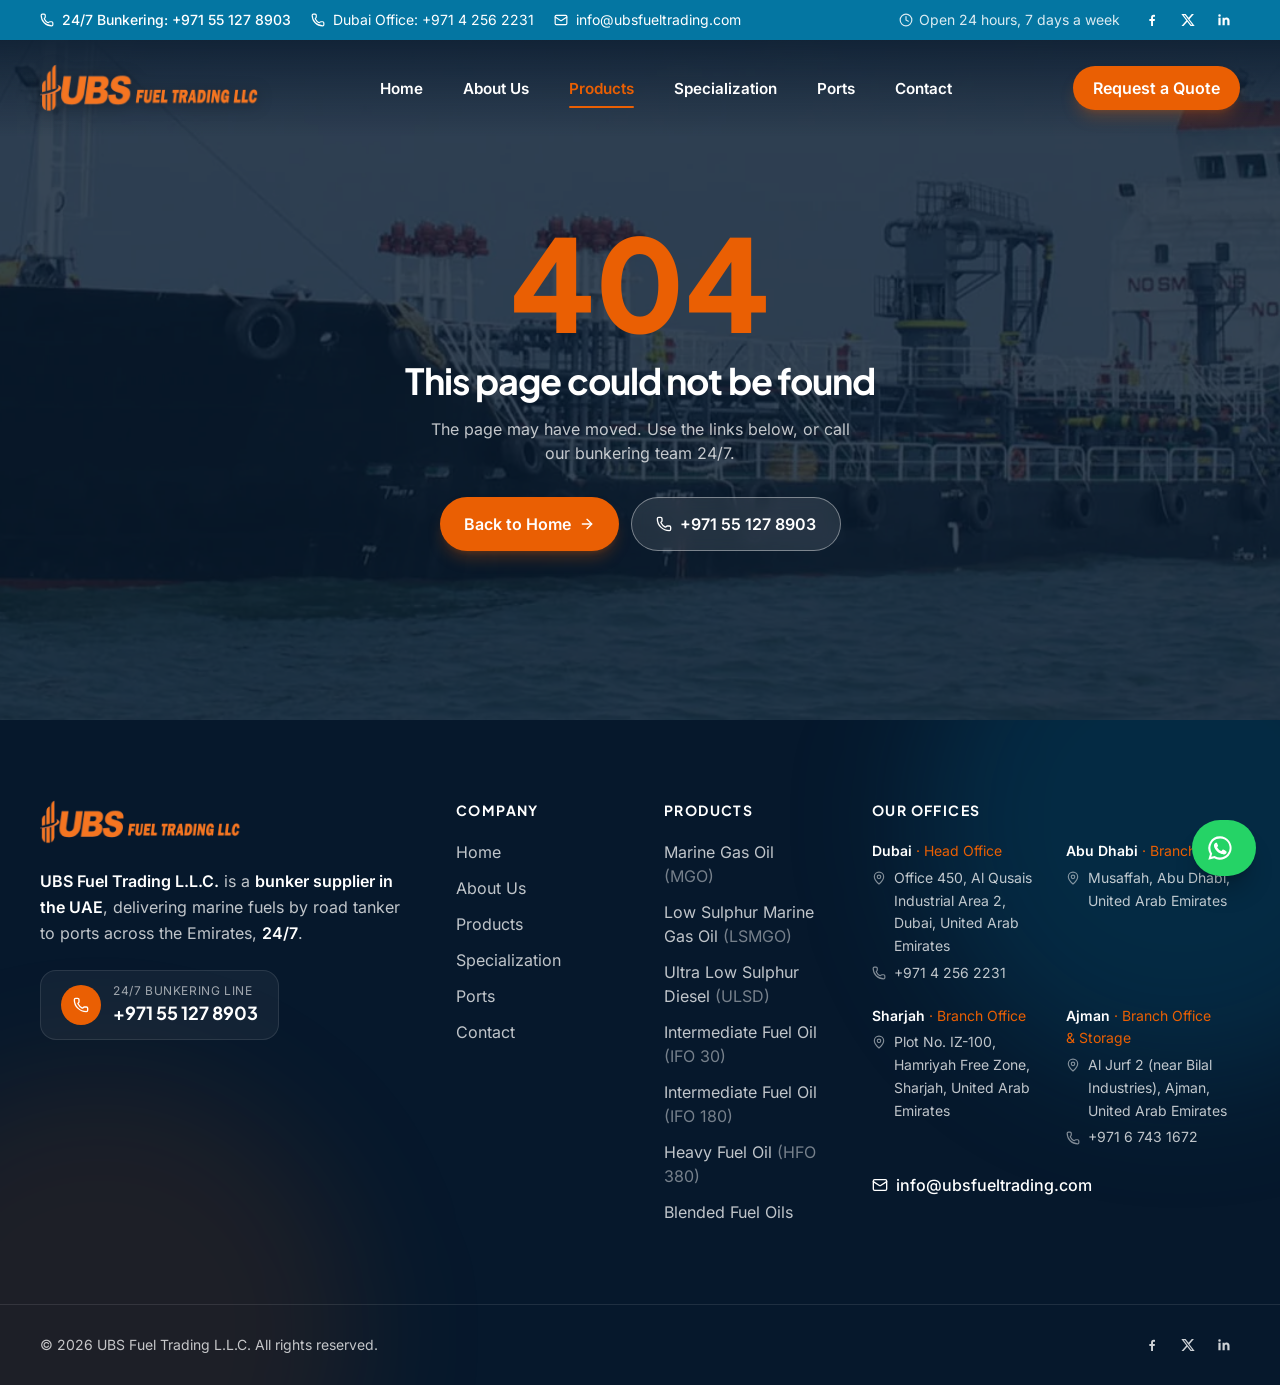
<file: products/index.html>
<!DOCTYPE html><html lang="en-AE"><head><meta charSet="utf-8"/><meta name="viewport" content="width=device-width, initial-scale=1, viewport-fit=cover"/><link rel="preload" as="image" href="/images/logo.png"/><link rel="preload" as="image" href="/images/tanker-depot.webp" fetchPriority="high"/><meta name="theme-color" content="#06182c"/><meta name="format-detection" content="telephone=yes"/><meta name="author" content="UBS Fuel Trading L.L.C."/><title>Marine Fuels: MGO, LSMGO, IFO &amp; HFO | UBS Fuel Trading</title><meta name="description" content="MGO (DMA), low sulphur MGO (0.1% &amp; 0.05%), ULSD, IFO 30, IFO 180, HFO 380 and blended fuel oils, delivered by road tanker across the UAE."/><meta name="keywords" content="marine gas oil UAE, MGO supplier Dubai, low sulphur marine gas oil, LSMGO UAE, ultra low sulphur diesel UAE, IFO 180 supplier, HFO 380 supplier, intermediate fuel oil UAE, blended fuel oil"/><meta name="robots" content="index, follow, max-image-preview:large"/><link rel="canonical" href="https://ubsfueltrading.com/products/"/><meta property="og:type" content="website"/><meta property="og:site_name" content="UBS Fuel Trading L.L.C."/><meta property="og:locale" content="en_AE"/><meta property="og:title" content="Marine Fuels: MGO, LSMGO, IFO &amp; HFO | UBS Fuel Trading"/><meta property="og:description" content="MGO (DMA), low sulphur MGO (0.1% &amp; 0.05%), ULSD, IFO 30, IFO 180, HFO 380 and blended fuel oils, delivered by road tanker across the UAE."/><meta property="og:url" content="https://ubsfueltrading.com/products/"/><meta property="og:image" content="https://ubsfueltrading.com/images/og-image.jpg"/><meta property="og:image:secure_url" content="https://ubsfueltrading.com/images/og-image.jpg"/><meta property="og:image:type" content="image/jpeg"/><meta property="og:image:width" content="1200"/><meta property="og:image:height" content="630"/><meta property="og:image:alt" content="UBS Fuel Trading road tanker fleet – bunker supplier in the UAE"/><meta name="twitter:card" content="summary_large_image"/><meta name="twitter:title" content="Marine Fuels: MGO, LSMGO, IFO &amp; HFO | UBS Fuel Trading"/><meta name="twitter:description" content="MGO (DMA), low sulphur MGO (0.1% &amp; 0.05%), ULSD, IFO 30, IFO 180, HFO 380 and blended fuel oils, delivered by road tanker across the UAE."/><meta name="twitter:image" content="https://ubsfueltrading.com/images/og-image.jpg"/><meta name="geo.region" content="AE-DU"/><meta name="geo.placename" content="Dubai"/><link rel="icon" href="/favicon.ico" sizes="any"/><link rel="icon" type="image/png" sizes="32x32" href="/favicon-32.png"/><link rel="apple-touch-icon" href="/apple-touch-icon.png"/><link rel="manifest" href="/site.webmanifest"/><link rel="preconnect" href="https://www.youtube-nocookie.com"/><link rel="modulepreload" href="/assets/manifest-d88a1660.js"/><link rel="modulepreload" href="/assets/entry.client-D_zV90sp.js"/><link rel="modulepreload" href="/assets/jsx-runtime-D-MIznix.js"/><link rel="modulepreload" href="/assets/root-vIwJJqBQ.js"/><link rel="modulepreload" href="/assets/seo-BhHO0MsP.js"/><link rel="modulepreload" href="/assets/ui-VBh-xswb.js"/><link rel="modulepreload" href="/assets/clock-CW5nvNPk.js"/><link rel="modulepreload" href="/assets/products-Bx8gqi9j.js"/><link rel="modulepreload" href="/assets/fuel-MWK_sDzy.js"/><link rel="modulepreload" href="/assets/circle-check-C2zlYQNH.js"/><link rel="modulepreload" href="/assets/truck-B50fN8AF.js"/><link rel="stylesheet" href="/assets/root-BFRvntVL.css"/><noscript><style>[style*="opacity:0"],[style*="opacity: 0"]{opacity:1!important;transform:none!important}</style></noscript><script type="application/ld+json">{"@context":"https://schema.org","@graph":[{"@type":"Organization","@id":"https://ubsfueltrading.com/#organization","name":"UBS Fuel Trading L.L.C.","alternateName":["UBS Fuel Trading LLC","UBS Fuel Trading","UBS Bunkering"],"url":"https://ubsfueltrading.com/","logo":"https://ubsfueltrading.com/images/logo.png","image":"https://ubsfueltrading.com/images/og-image.jpg","description":"UBS Fuel Trading L.L.C. is a Dubai-based fuel and bunker supplier in the UAE supplying Marine Gas Oil, low sulphur marine gas oil, ultra low sulphur diesel, IFO and HFO by its own road tanker fleet to ports, jetties and commercial sites across the UAE, 24/7.","slogan":"Bunkering 24/7","knowsAbout":["Fuel supply","Bulk diesel supply","Bunkering","Marine fuel supply","Marine Gas Oil (MGO)","Low Sulphur Marine Gas Oil (LSMGO)","Ultra Low Sulphur Diesel (ULSD)","Intermediate Fuel Oil (IFO 30, IFO 180)","Heavy Fuel Oil (HFO 380)","Road tanker fuel delivery","Emergency fuel delivery"],"areaServed":[{"@type":"Country","name":"United Arab Emirates"},{"@type":"AdministrativeArea","name":"Dubai"},{"@type":"AdministrativeArea","name":"Abu Dhabi"},{"@type":"AdministrativeArea","name":"Sharjah"},{"@type":"AdministrativeArea","name":"Ajman"},{"@type":"AdministrativeArea","name":"Ras Al Khaimah"},{"@type":"AdministrativeArea","name":"Umm Al Quwain"}],"email":"info@ubsfueltrading.com","telephone":"+97142562231","address":{"@type":"PostalAddress","streetAddress":"Office 450, Al Qusais Industrial Area 2","postOfficeBoxNumber":"234802","addressLocality":"Dubai","addressCountry":"AE"},"contactPoint":[{"@type":"ContactPoint","contactType":"sales","name":"24/7 Bunkering","telephone":"+971551278903","email":"info@ubsfueltrading.com","areaServed":"AE","availableLanguage":["English"],"hoursAvailable":{"@type":"OpeningHoursSpecification","dayOfWeek":["Monday","Tuesday","Wednesday","Thursday","Friday","Saturday","Sunday"],"opens":"00:00","closes":"23:59"}}],"department":[{"@id":"https://ubsfueltrading.com/contact/#dubai"},{"@id":"https://ubsfueltrading.com/contact/#abu-dhabi"},{"@id":"https://ubsfueltrading.com/contact/#sharjah"},{"@id":"https://ubsfueltrading.com/contact/#ajman"}],"sameAs":["https://www.facebook.com/UBS-FUEL-148820335657625/","https://twitter.com/LlcUbs","https://www.linkedin.com/in/ubs-fuel-trading-llc-201111142/"]},{"@type":"LocalBusiness","@id":"https://ubsfueltrading.com/contact/#dubai","name":"UBS Fuel Trading L.L.C. – Dubai Head Office","parentOrganization":{"@id":"https://ubsfueltrading.com/#organization"},"url":"https://ubsfueltrading.com/contact/","image":"https://ubsfueltrading.com/images/og-image.jpg","email":"info@ubsfueltrading.com","telephone":"+97142562231","address":{"@type":"PostalAddress","streetAddress":"Office 450, Al Qusais Industrial Area 2","addressLocality":"Dubai","addressRegion":"Dubai","addressCountry":"AE","postOfficeBoxNumber":"234802"},"areaServed":{"@type":"Country","name":"United Arab Emirates"},"openingHoursSpecification":{"@type":"OpeningHoursSpecification","dayOfWeek":["Monday","Tuesday","Wednesday","Thursday","Friday","Saturday","Sunday"],"opens":"00:00","closes":"23:59"}},{"@type":"LocalBusiness","@id":"https://ubsfueltrading.com/contact/#abu-dhabi","name":"UBS Fuel Trading L.L.C. – Abu Dhabi Branch – Musaffah","parentOrganization":{"@id":"https://ubsfueltrading.com/#organization"},"url":"https://ubsfueltrading.com/contact/","image":"https://ubsfueltrading.com/images/og-image.jpg","email":"info@ubsfueltrading.com","address":{"@type":"PostalAddress","streetAddress":"Musaffah","addressLocality":"Abu Dhabi","addressRegion":"Abu Dhabi","addressCountry":"AE"},"areaServed":{"@type":"Country","name":"United Arab Emirates"},"openingHoursSpecification":{"@type":"OpeningHoursSpecification","dayOfWeek":["Monday","Tuesday","Wednesday","Thursday","Friday","Saturday","Sunday"],"opens":"00:00","closes":"23:59"}},{"@type":"LocalBusiness","@id":"https://ubsfueltrading.com/contact/#sharjah","name":"UBS Fuel Trading L.L.C. – Sharjah Branch – Hamriyah Free Zone","parentOrganization":{"@id":"https://ubsfueltrading.com/#organization"},"url":"https://ubsfueltrading.com/contact/","image":"https://ubsfueltrading.com/images/og-image.jpg","email":"info@ubsfueltrading.com","address":{"@type":"PostalAddress","streetAddress":"Plot No. IZ-100, Hamriyah Free Zone","addressLocality":"Sharjah","addressRegion":"Sharjah","addressCountry":"AE"},"areaServed":{"@type":"Country","name":"United Arab Emirates"},"openingHoursSpecification":{"@type":"OpeningHoursSpecification","dayOfWeek":["Monday","Tuesday","Wednesday","Thursday","Friday","Saturday","Sunday"],"opens":"00:00","closes":"23:59"}},{"@type":"LocalBusiness","@id":"https://ubsfueltrading.com/contact/#ajman","name":"UBS Fuel Trading L.L.C. – Ajman Branch & Storage Facility","parentOrganization":{"@id":"https://ubsfueltrading.com/#organization"},"url":"https://ubsfueltrading.com/contact/","image":"https://ubsfueltrading.com/images/og-image.jpg","email":"info@ubsfueltrading.com","telephone":"+97167431672","address":{"@type":"PostalAddress","streetAddress":"Al Jurf 2","addressLocality":"Ajman","addressRegion":"Ajman","addressCountry":"AE"},"areaServed":{"@type":"Country","name":"United Arab Emirates"},"openingHoursSpecification":{"@type":"OpeningHoursSpecification","dayOfWeek":["Monday","Tuesday","Wednesday","Thursday","Friday","Saturday","Sunday"],"opens":"00:00","closes":"23:59"}},{"@type":"WebSite","@id":"https://ubsfueltrading.com/#website","url":"https://ubsfueltrading.com/","name":"UBS Fuel Trading L.L.C.","publisher":{"@id":"https://ubsfueltrading.com/#organization"},"inLanguage":"en-AE"}]}</script></head><body><a href="#main" class="sr-only focus:not-sr-only focus:fixed focus:left-4 focus:top-4 focus:z-[100] focus:rounded-full focus:bg-brand focus:px-5 focus:py-3 focus:text-white">Skip to content</a><header class="fixed inset-x-0 top-0 z-50"><div class="overflow-hidden bg-sea text-white transition-all duration-500 max-h-12 opacity-100"><div class="wrap flex h-10 items-center justify-between gap-4 text-xs sm:text-sm"><div class="flex min-w-0 items-center gap-5"><a href="tel:+971551278903" class="flex items-center gap-2 font-medium hover:text-white/80"><svg xmlns="http://www.w3.org/2000/svg" width="24" height="24" viewBox="0 0 24 24" fill="none" stroke="currentColor" stroke-width="2" stroke-linecap="round" stroke-linejoin="round" class="lucide lucide-phone size-3.5" aria-hidden="true"><path d="M13.832 16.568a1 1 0 0 0 1.213-.303l.355-.465A2 2 0 0 1 17 15h3a2 2 0 0 1 2 2v3a2 2 0 0 1-2 2A18 18 0 0 1 2 4a2 2 0 0 1 2-2h3a2 2 0 0 1 2 2v3a2 2 0 0 1-.8 1.6l-.468.351a1 1 0 0 0-.292 1.233 14 14 0 0 0 6.392 6.384"></path></svg><span><span class="hidden sm:inline">24/7 Bunkering: </span>+971 55 127 8903</span></a><a href="tel:+97142562231" class="hidden items-center gap-2 hover:text-white/80 lg:flex"><svg xmlns="http://www.w3.org/2000/svg" width="24" height="24" viewBox="0 0 24 24" fill="none" stroke="currentColor" stroke-width="2" stroke-linecap="round" stroke-linejoin="round" class="lucide lucide-phone size-3.5" aria-hidden="true"><path d="M13.832 16.568a1 1 0 0 0 1.213-.303l.355-.465A2 2 0 0 1 17 15h3a2 2 0 0 1 2 2v3a2 2 0 0 1-2 2A18 18 0 0 1 2 4a2 2 0 0 1 2-2h3a2 2 0 0 1 2 2v3a2 2 0 0 1-.8 1.6l-.468.351a1 1 0 0 0-.292 1.233 14 14 0 0 0 6.392 6.384"></path></svg> Dubai Office: <!-- -->+971 4 256 2231</a><a href="mailto:info@ubsfueltrading.com" class="hidden items-center gap-2 hover:text-white/80 md:flex"><svg xmlns="http://www.w3.org/2000/svg" width="24" height="24" viewBox="0 0 24 24" fill="none" stroke="currentColor" stroke-width="2" stroke-linecap="round" stroke-linejoin="round" class="lucide lucide-mail size-3.5" aria-hidden="true"><path d="m22 7-8.991 5.727a2 2 0 0 1-2.009 0L2 7"></path><rect x="2" y="4" width="20" height="16" rx="2"></rect></svg> <!-- -->info@ubsfueltrading.com</a></div><div class="flex items-center gap-4"><span class="hidden items-center gap-1.5 text-white/85 xl:flex"><svg xmlns="http://www.w3.org/2000/svg" width="24" height="24" viewBox="0 0 24 24" fill="none" stroke="currentColor" stroke-width="2" stroke-linecap="round" stroke-linejoin="round" class="lucide lucide-clock size-3.5" aria-hidden="true"><circle cx="12" cy="12" r="10"></circle><path d="M12 6v6l4 2"></path></svg> Open 24 hours, 7 days a week</span><ul class="items-center gap-1 hidden sm:flex"><li><a href="https://www.facebook.com/UBS-FUEL-148820335657625/" target="_blank" rel="noopener noreferrer" aria-label="Facebook – UBS Fuel Trading" class="grid size-8 place-items-center rounded-full transition hover:bg-white/15 hover:text-brand"><svg viewBox="0 0 24 24" fill="currentColor" aria-hidden="true" class="size-4"><path d="M13.5 21v-7.5h2.5l.4-3h-2.9V8.6c0-.9.3-1.5 1.5-1.5h1.5V4.4c-.3 0-1.2-.1-2.2-.1-2.2 0-3.7 1.3-3.7 3.8v2.4H8v3h2.6V21h2.9Z"></path></svg></a></li><li><a href="https://twitter.com/LlcUbs" target="_blank" rel="noopener noreferrer" aria-label="X (Twitter) – UBS Fuel Trading" class="grid size-8 place-items-center rounded-full transition hover:bg-white/15 hover:text-brand"><svg viewBox="0 0 24 24" fill="currentColor" aria-hidden="true" class="size-4"><path d="M17.8 3h3.1l-6.8 7.7L22 21h-6.2l-4.9-6.4L5.3 21H2.2l7.3-8.3L2 3h6.4l4.4 5.8L17.8 3Zm-1.1 16.2h1.7L7.4 4.7H5.6l11.1 14.5Z"></path></svg></a></li><li><a href="https://www.linkedin.com/in/ubs-fuel-trading-llc-201111142/" target="_blank" rel="noopener noreferrer" aria-label="LinkedIn – UBS Fuel Trading" class="grid size-8 place-items-center rounded-full transition hover:bg-white/15 hover:text-brand"><svg viewBox="0 0 24 24" fill="currentColor" aria-hidden="true" class="size-4"><path d="M6.9 8.6H3.6V20h3.3V8.6ZM5.3 3.2a1.9 1.9 0 1 0 0 3.8 1.9 1.9 0 0 0 0-3.8ZM20.4 13.5c0-3.1-1.7-5.1-4.4-5.1-1.5 0-2.6.8-3 1.6V8.6H9.8V20h3.3v-5.8c0-1.5.3-2.9 2.1-2.9 1.8 0 1.8 1.7 1.8 3V20h3.3v-6.5Z"></path></svg></a></li></ul></div></div></div><div class="transition-all duration-500 bg-gradient-to-b from-navy/70 to-transparent"><nav aria-label="Main" class="wrap flex items-center justify-between transition-all duration-500 h-20 lg:h-24"><a aria-label="UBS Fuel Trading L.L.C. – Home" class="shrink-0" href="/" data-discover="true"><img src="/images/logo.png" alt="UBS Fuel Trading L.L.C. logo" width="458" height="100" class="w-auto transition-all duration-500 h-9 sm:h-11 lg:h-12 3xl:h-14 drop-shadow-[0_2px_8px_rgb(0_0_0/0.35)]"/></a><ul class="hidden items-center gap-1 lg:flex xl:gap-2"><li><a class="relative rounded-full px-3 py-2 text-[0.95rem] font-semibold transition xl:px-4 text-white hover:text-brand" href="/" data-discover="true">Home<span class="absolute inset-x-3 -bottom-0.5 h-0.5 origin-left rounded-full bg-brand transition-transform duration-300 xl:inset-x-4 scale-x-0"></span></a></li><li><a class="relative rounded-full px-3 py-2 text-[0.95rem] font-semibold transition xl:px-4 text-white hover:text-brand" href="/about/" data-discover="true">About Us<span class="absolute inset-x-3 -bottom-0.5 h-0.5 origin-left rounded-full bg-brand transition-transform duration-300 xl:inset-x-4 scale-x-0"></span></a></li><li><a class="relative rounded-full px-3 py-2 text-[0.95rem] font-semibold transition xl:px-4 text-white hover:text-brand" href="/products/" data-discover="true">Products<span class="absolute inset-x-3 -bottom-0.5 h-0.5 origin-left rounded-full bg-brand transition-transform duration-300 xl:inset-x-4 scale-x-0"></span></a></li><li><a class="relative rounded-full px-3 py-2 text-[0.95rem] font-semibold transition xl:px-4 text-white hover:text-brand" href="/specialization/" data-discover="true">Specialization<span class="absolute inset-x-3 -bottom-0.5 h-0.5 origin-left rounded-full bg-brand transition-transform duration-300 xl:inset-x-4 scale-x-0"></span></a></li><li><a class="relative rounded-full px-3 py-2 text-[0.95rem] font-semibold transition xl:px-4 text-white hover:text-brand" href="/ports/" data-discover="true">Ports<span class="absolute inset-x-3 -bottom-0.5 h-0.5 origin-left rounded-full bg-brand transition-transform duration-300 xl:inset-x-4 scale-x-0"></span></a></li><li><a class="relative rounded-full px-3 py-2 text-[0.95rem] font-semibold transition xl:px-4 text-white hover:text-brand" href="/contact/" data-discover="true">Contact<span class="absolute inset-x-3 -bottom-0.5 h-0.5 origin-left rounded-full bg-brand transition-transform duration-300 xl:inset-x-4 scale-x-0"></span></a></li></ul><div class="flex items-center gap-2"><a class="btn-primary hidden !px-5 !py-2.5 md:inline-flex" href="/contact/#quote" data-discover="true">Request a Quote</a><button type="button" aria-expanded="false" aria-controls="mobile-menu" aria-label="Open menu" class="grid size-11 place-items-center rounded-full transition lg:hidden text-white hover:bg-white/10"><svg xmlns="http://www.w3.org/2000/svg" width="24" height="24" viewBox="0 0 24 24" fill="none" stroke="currentColor" stroke-width="2" stroke-linecap="round" stroke-linejoin="round" class="lucide lucide-menu size-6" aria-hidden="true"><path d="M4 5h16"></path><path d="M4 12h16"></path><path d="M4 19h16"></path></svg></button></div></nav></div><div id="mobile-menu" class="fixed inset-x-0 bottom-0 bg-white transition-all duration-300 lg:hidden top-[120px] invisible -translate-y-4 opacity-0"><div class="wrap flex h-full flex-col overflow-y-auto pb-10 pt-4"><ul class="divide-y divide-line"><li><a class="flex items-center justify-between py-4 font-display text-2xl font-bold text-navy" href="/" data-discover="true">Home</a></li><li><a class="flex items-center justify-between py-4 font-display text-2xl font-bold text-navy" href="/about/" data-discover="true">About Us</a></li><li><a class="flex items-center justify-between py-4 font-display text-2xl font-bold text-navy" href="/products/" data-discover="true">Products</a></li><li><a class="flex items-center justify-between py-4 font-display text-2xl font-bold text-navy" href="/specialization/" data-discover="true">Specialization</a></li><li><a class="flex items-center justify-between py-4 font-display text-2xl font-bold text-navy" href="/ports/" data-discover="true">Ports</a></li><li><a class="flex items-center justify-between py-4 font-display text-2xl font-bold text-navy" href="/contact/" data-discover="true">Contact</a></li></ul><div class="mt-8 grid gap-3"><a href="tel:+971551278903" class="btn-primary w-full"><svg xmlns="http://www.w3.org/2000/svg" width="24" height="24" viewBox="0 0 24 24" fill="none" stroke="currentColor" stroke-width="2" stroke-linecap="round" stroke-linejoin="round" class="lucide lucide-phone size-4" aria-hidden="true"><path d="M13.832 16.568a1 1 0 0 0 1.213-.303l.355-.465A2 2 0 0 1 17 15h3a2 2 0 0 1 2 2v3a2 2 0 0 1-2 2A18 18 0 0 1 2 4a2 2 0 0 1 2-2h3a2 2 0 0 1 2 2v3a2 2 0 0 1-.8 1.6l-.468.351a1 1 0 0 0-.292 1.233 14 14 0 0 0 6.392 6.384"></path></svg> Call 24/7: <!-- -->+971 55 127 8903</a><a class="btn-outline w-full" href="/contact/#quote" data-discover="true">Request a Quote</a></div><ul class="items-center gap-1 mt-8 flex text-navy"><li><a href="https://www.facebook.com/UBS-FUEL-148820335657625/" target="_blank" rel="noopener noreferrer" aria-label="Facebook – UBS Fuel Trading" class="grid size-8 place-items-center rounded-full transition hover:bg-white/15 hover:text-brand"><svg viewBox="0 0 24 24" fill="currentColor" aria-hidden="true" class="size-4"><path d="M13.5 21v-7.5h2.5l.4-3h-2.9V8.6c0-.9.3-1.5 1.5-1.5h1.5V4.4c-.3 0-1.2-.1-2.2-.1-2.2 0-3.7 1.3-3.7 3.8v2.4H8v3h2.6V21h2.9Z"></path></svg></a></li><li><a href="https://twitter.com/LlcUbs" target="_blank" rel="noopener noreferrer" aria-label="X (Twitter) – UBS Fuel Trading" class="grid size-8 place-items-center rounded-full transition hover:bg-white/15 hover:text-brand"><svg viewBox="0 0 24 24" fill="currentColor" aria-hidden="true" class="size-4"><path d="M17.8 3h3.1l-6.8 7.7L22 21h-6.2l-4.9-6.4L5.3 21H2.2l7.3-8.3L2 3h6.4l4.4 5.8L17.8 3Zm-1.1 16.2h1.7L7.4 4.7H5.6l11.1 14.5Z"></path></svg></a></li><li><a href="https://www.linkedin.com/in/ubs-fuel-trading-llc-201111142/" target="_blank" rel="noopener noreferrer" aria-label="LinkedIn – UBS Fuel Trading" class="grid size-8 place-items-center rounded-full transition hover:bg-white/15 hover:text-brand"><svg viewBox="0 0 24 24" fill="currentColor" aria-hidden="true" class="size-4"><path d="M6.9 8.6H3.6V20h3.3V8.6ZM5.3 3.2a1.9 1.9 0 1 0 0 3.8 1.9 1.9 0 0 0 0-3.8ZM20.4 13.5c0-3.1-1.7-5.1-4.4-5.1-1.5 0-2.6.8-3 1.6V8.6H9.8V20h3.3v-5.8c0-1.5.3-2.9 2.1-2.9 1.8 0 1.8 1.7 1.8 3V20h3.3v-6.5Z"></path></svg></a></li></ul></div></div></header><main id="main" class="animate-page"><script type="application/ld+json">{"@context":"https://schema.org","@type":"BreadcrumbList","itemListElement":[{"@type":"ListItem","position":1,"name":"Home","item":"https://ubsfueltrading.com/"},{"@type":"ListItem","position":2,"name":"Products","item":"https://ubsfueltrading.com/products/"}]}</script><script type="application/ld+json">{"@context":"https://schema.org","@type":"OfferCatalog","name":"Marine fuels and petroleum products","url":"https://ubsfueltrading.com/products/","itemListElement":[{"@type":"Offer","areaServed":{"@type":"Country","name":"United Arab Emirates"},"seller":{"@id":"https://ubsfueltrading.com/#organization"},"itemOffered":{"@type":"Product","name":"Marine Gas Oil (MGO / DMA)","description":"Clean distillate marine fuel for main engines, auxiliary engines and generators, supplied to ISO 8217 specifications.","url":"https://ubsfueltrading.com/products/#marine-gas-oil","brand":{"@type":"Brand","name":"UBS Fuel Trading"}}},{"@type":"Offer","areaServed":{"@type":"Country","name":"United Arab Emirates"},"seller":{"@id":"https://ubsfueltrading.com/#organization"},"itemOffered":{"@type":"Product","name":"Low Sulphur Marine Gas Oil (LSMGO)","description":"Low sulphur marine gas oil with a maximum sulphur content of 0.1% or 0.05%, to ISO 8217, for vessels that must meet strict sulphur limits.","url":"https://ubsfueltrading.com/products/#low-sulphur-marine-gas-oil","brand":{"@type":"Brand","name":"UBS Fuel Trading"}}},{"@type":"Offer","areaServed":{"@type":"Country","name":"United Arab Emirates"},"seller":{"@id":"https://ubsfueltrading.com/#organization"},"itemOffered":{"@type":"Product","name":"Ultra Low Sulphur Diesel (ULSD)","description":"Ultra low sulphur diesel for marine, industrial and commercial use, delivered in bulk across the UAE.","url":"https://ubsfueltrading.com/products/#ultra-low-sulphur-diesel","brand":{"@type":"Brand","name":"UBS Fuel Trading"}}},{"@type":"Offer","areaServed":{"@type":"Country","name":"United Arab Emirates"},"seller":{"@id":"https://ubsfueltrading.com/#organization"},"itemOffered":{"@type":"Product","name":"Intermediate Fuel Oil (IFO 30 CST)","description":"Low-viscosity intermediate fuel oil for marine engines and industrial burners.","url":"https://ubsfueltrading.com/products/#ifo-30","brand":{"@type":"Brand","name":"UBS Fuel Trading"}}},{"@type":"Offer","areaServed":{"@type":"Country","name":"United Arab Emirates"},"seller":{"@id":"https://ubsfueltrading.com/#organization"},"itemOffered":{"@type":"Product","name":"Intermediate Fuel Oil (IFO 180 CST)","description":"Intermediate fuel oil widely used by medium and large vessels as an economical bunker fuel.","url":"https://ubsfueltrading.com/products/#ifo-180","brand":{"@type":"Brand","name":"UBS Fuel Trading"}}},{"@type":"Offer","areaServed":{"@type":"Country","name":"United Arab Emirates"},"seller":{"@id":"https://ubsfueltrading.com/#organization"},"itemOffered":{"@type":"Product","name":"Heavy Fuel Oil (HFO 380 CST)","description":"Heavy fuel oil for large marine diesel engines, supplied in bulk to ports and jetties across the UAE.","url":"https://ubsfueltrading.com/products/#hfo-380","brand":{"@type":"Brand","name":"UBS Fuel Trading"}}},{"@type":"Offer","areaServed":{"@type":"Country","name":"United Arab Emirates"},"seller":{"@id":"https://ubsfueltrading.com/#organization"},"itemOffered":{"@type":"Product","name":"Blended Fuel Oils","description":"All types of blended fuel oil, prepared to the grade and viscosity your engines require.","url":"https://ubsfueltrading.com/products/#blended-fuel-oils","brand":{"@type":"Brand","name":"UBS Fuel Trading"}}}]}</script><script type="application/ld+json">{"@context":"https://schema.org","@type":"FAQPage","mainEntity":[{"@type":"Question","name":"Do you supply diesel in bulk to companies in Dubai and the UAE?","acceptedAnswer":{"@type":"Answer","text":"Yes. We supply Ultra Low Sulphur Diesel (ULSD) and Marine Gas Oil in bulk for marine, industrial and commercial use, from 5 MT to 50 MT per delivery by road tanker, across Dubai, Abu Dhabi, Sharjah, Ajman, Ras Al Khaimah and Umm Al Quwain."}},{"@type":"Question","name":"Which marine fuels do you supply?","acceptedAnswer":{"@type":"Answer","text":"We supply Marine Gas Oil (MGO/DMA), Low Sulphur Marine Gas Oil with a maximum sulphur content of 0.1% or 0.05%, Ultra Low Sulphur Diesel, Intermediate Fuel Oil (IFO 30 and IFO 180), Heavy Fuel Oil (HFO 380) and all types of blended fuel oils."}},{"@type":"Question","name":"What quantities can you deliver?","acceptedAnswer":{"@type":"Answer","text":"We deliver from 5 metric tonnes (MT) up to 50 MT per delivery, by road tanker, to ports, jetties and commercial sites across the UAE."}},{"@type":"Question","name":"How is the fuel delivered?","acceptedAnswer":{"@type":"Answer","text":"Every grade is delivered by our own fleet of 28 road tankers, each with a capacity of 13,500 gallons. Our 1,300 MT storage facility in Ajman helps us keep supply uninterrupted."}},{"@type":"Question","name":"How do I request a bunker quote?","acceptedAnswer":{"@type":"Answer","text":"Send us your vessel or site, port, fuel grade and quantity through the quote form on our contact page, email info@ubsfueltrading.com or call +971 4 256 2231. We reply to enquiries promptly."}}]}</script><section class="relative isolate overflow-hidden bg-navy pt-[120px] text-white"><img src="/images/tanker-depot.webp" alt="" fetchPriority="high" class="absolute inset-0 -z-20 h-full w-full object-cover"/><div aria-hidden="true" class="absolute inset-0 -z-10 bg-gradient-to-r from-navy via-navy/85 to-navy/40"></div><div aria-hidden="true" class="absolute inset-x-0 bottom-0 -z-10 h-24 bg-gradient-to-t from-navy/60 to-transparent"></div><div class="wrap pb-16 pt-12 sm:pb-20 sm:pt-16 lg:pb-28 lg:pt-20"><nav aria-label="Breadcrumb" class="animate-fade-up text-sm text-white/70"><ol class="flex items-center gap-1.5"><li><a class="hover:text-brand" href="/" data-discover="true">Home</a></li><li aria-hidden="true"><svg xmlns="http://www.w3.org/2000/svg" width="24" height="24" viewBox="0 0 24 24" fill="none" stroke="currentColor" stroke-width="2" stroke-linecap="round" stroke-linejoin="round" class="lucide lucide-chevron-right size-3.5" aria-hidden="true"><path d="m9 18 6-6-6-6"></path></svg></li><li aria-current="page" class="text-white">Products</li></ol></nav><p class="eyebrow mt-8 animate-fade-up [animation-delay:80ms]">Our products</p><h1 class="mt-4 max-w-4xl animate-fade-up text-4xl font-extrabold leading-[1.08] [animation-delay:140ms] sm:text-5xl lg:text-6xl 3xl:max-w-5xl 3xl:text-7xl">Marine fuels: <span class="text-brand">MGO, IFO &amp; HFO</span> supplied across the UAE</h1><div class="on-dark mt-6 max-w-2xl animate-fade-up text-base leading-relaxed text-white/80 [animation-delay:220ms] sm:text-lg 3xl:max-w-3xl 3xl:text-xl"><p>Our key products include <strong class="kw">Marine Gas Oil (DMA)</strong>, <strong class="kw">Ultra Low Sulphur Diesel</strong> and <strong class="kw">Intermediate Fuel Oil</strong>. Every grade can be supplied by road tanker, so we can tailor each delivery to your needs.</p></div></div></section><section class="section"><div class="wrap"><div class=" max-w-3xl 3xl:max-w-4xl " style="opacity:0;transform:translateY(28px)"><p class="eyebrow ">Fuel grades</p><h2 class="h2 mt-4 ">Our fuel oil products</h2><div class="lead mt-5 ">We take pride in making sure that every deal and every physical supply is completed to the satisfaction of all parties.</div></div><div class="mt-14 grid gap-5 lg:grid-cols-2"><div style="opacity:0;transform:translateY(28px)"><article id="marine-gas-oil" class="card card-hover group flex h-full scroll-mt-28 flex-col gap-6 sm:flex-row"><div class="flex shrink-0 flex-row items-center gap-4 sm:w-28 sm:flex-col sm:items-start"><span class="grid size-16 place-items-center rounded-2xl bg-gradient-to-br from-sea to-navy text-white transition group-hover:from-brand group-hover:to-brand-600"><svg xmlns="http://www.w3.org/2000/svg" width="24" height="24" viewBox="0 0 24 24" fill="none" stroke="currentColor" stroke-width="2" stroke-linecap="round" stroke-linejoin="round" class="lucide lucide-fuel size-7" aria-hidden="true"><path d="M14 13h2a2 2 0 0 1 2 2v2a2 2 0 0 0 4 0v-6.998a2 2 0 0 0-.59-1.42L18 5"></path><path d="M14 21V5a2 2 0 0 0-2-2H5a2 2 0 0 0-2 2v16"></path><path d="M2 21h13"></path><path d="M3 9h11"></path></svg></span><span class="font-display text-xl font-extrabold text-brand">MGO</span></div><div class="flex-1"><h3 class="text-xl font-bold text-navy sm:text-2xl">Marine Gas Oil (MGO / DMA)</h3><p class="mt-2 inline-block rounded-full bg-sea-50 px-3 py-1 text-xs font-semibold uppercase tracking-wider text-sea">ISO 8217</p><p class="mt-4 leading-relaxed text-muted">Clean distillate marine fuel for main engines, auxiliary engines and generators, supplied to ISO 8217 specifications.</p><a class="mt-5 inline-flex items-center gap-1.5 text-sm font-semibold text-navy transition hover:text-brand group-hover:gap-2.5" href="/contact/#quote" data-discover="true">Request a quote for <!-- -->MGO<!-- --> <svg xmlns="http://www.w3.org/2000/svg" width="24" height="24" viewBox="0 0 24 24" fill="none" stroke="currentColor" stroke-width="2" stroke-linecap="round" stroke-linejoin="round" class="lucide lucide-arrow-right size-4" aria-hidden="true"><path d="M5 12h14"></path><path d="m12 5 7 7-7 7"></path></svg></a></div></article></div><div style="opacity:0;transform:translateY(28px)"><article id="low-sulphur-marine-gas-oil" class="card card-hover group flex h-full scroll-mt-28 flex-col gap-6 sm:flex-row"><div class="flex shrink-0 flex-row items-center gap-4 sm:w-28 sm:flex-col sm:items-start"><span class="grid size-16 place-items-center rounded-2xl bg-gradient-to-br from-sea to-navy text-white transition group-hover:from-brand group-hover:to-brand-600"><svg xmlns="http://www.w3.org/2000/svg" width="24" height="24" viewBox="0 0 24 24" fill="none" stroke="currentColor" stroke-width="2" stroke-linecap="round" stroke-linejoin="round" class="lucide lucide-fuel size-7" aria-hidden="true"><path d="M14 13h2a2 2 0 0 1 2 2v2a2 2 0 0 0 4 0v-6.998a2 2 0 0 0-.59-1.42L18 5"></path><path d="M14 21V5a2 2 0 0 0-2-2H5a2 2 0 0 0-2 2v16"></path><path d="M2 21h13"></path><path d="M3 9h11"></path></svg></span><span class="font-display text-xl font-extrabold text-brand">LSMGO</span></div><div class="flex-1"><h3 class="text-xl font-bold text-navy sm:text-2xl">Low Sulphur Marine Gas Oil (LSMGO)</h3><p class="mt-2 inline-block rounded-full bg-sea-50 px-3 py-1 text-xs font-semibold uppercase tracking-wider text-sea">Max. sulphur 0.1% &amp; 0.05%</p><p class="mt-4 leading-relaxed text-muted">Low sulphur marine gas oil with a maximum sulphur content of 0.1% or 0.05%, to ISO 8217, for vessels that must meet strict sulphur limits.</p><a class="mt-5 inline-flex items-center gap-1.5 text-sm font-semibold text-navy transition hover:text-brand group-hover:gap-2.5" href="/contact/#quote" data-discover="true">Request a quote for <!-- -->LSMGO<!-- --> <svg xmlns="http://www.w3.org/2000/svg" width="24" height="24" viewBox="0 0 24 24" fill="none" stroke="currentColor" stroke-width="2" stroke-linecap="round" stroke-linejoin="round" class="lucide lucide-arrow-right size-4" aria-hidden="true"><path d="M5 12h14"></path><path d="m12 5 7 7-7 7"></path></svg></a></div></article></div><div style="opacity:0;transform:translateY(28px)"><article id="ultra-low-sulphur-diesel" class="card card-hover group flex h-full scroll-mt-28 flex-col gap-6 sm:flex-row"><div class="flex shrink-0 flex-row items-center gap-4 sm:w-28 sm:flex-col sm:items-start"><span class="grid size-16 place-items-center rounded-2xl bg-gradient-to-br from-sea to-navy text-white transition group-hover:from-brand group-hover:to-brand-600"><svg xmlns="http://www.w3.org/2000/svg" width="24" height="24" viewBox="0 0 24 24" fill="none" stroke="currentColor" stroke-width="2" stroke-linecap="round" stroke-linejoin="round" class="lucide lucide-fuel size-7" aria-hidden="true"><path d="M14 13h2a2 2 0 0 1 2 2v2a2 2 0 0 0 4 0v-6.998a2 2 0 0 0-.59-1.42L18 5"></path><path d="M14 21V5a2 2 0 0 0-2-2H5a2 2 0 0 0-2 2v16"></path><path d="M2 21h13"></path><path d="M3 9h11"></path></svg></span><span class="font-display text-xl font-extrabold text-brand">ULSD</span></div><div class="flex-1"><h3 class="text-xl font-bold text-navy sm:text-2xl">Ultra Low Sulphur Diesel (ULSD)</h3><p class="mt-2 inline-block rounded-full bg-sea-50 px-3 py-1 text-xs font-semibold uppercase tracking-wider text-sea">Ultra low sulphur</p><p class="mt-4 leading-relaxed text-muted">Ultra low sulphur diesel for marine, industrial and commercial use, delivered in bulk across the UAE.</p><a class="mt-5 inline-flex items-center gap-1.5 text-sm font-semibold text-navy transition hover:text-brand group-hover:gap-2.5" href="/contact/#quote" data-discover="true">Request a quote for <!-- -->ULSD<!-- --> <svg xmlns="http://www.w3.org/2000/svg" width="24" height="24" viewBox="0 0 24 24" fill="none" stroke="currentColor" stroke-width="2" stroke-linecap="round" stroke-linejoin="round" class="lucide lucide-arrow-right size-4" aria-hidden="true"><path d="M5 12h14"></path><path d="m12 5 7 7-7 7"></path></svg></a></div></article></div><div style="opacity:0;transform:translateY(28px)"><article id="ifo-30" class="card card-hover group flex h-full scroll-mt-28 flex-col gap-6 sm:flex-row"><div class="flex shrink-0 flex-row items-center gap-4 sm:w-28 sm:flex-col sm:items-start"><span class="grid size-16 place-items-center rounded-2xl bg-gradient-to-br from-sea to-navy text-white transition group-hover:from-brand group-hover:to-brand-600"><svg xmlns="http://www.w3.org/2000/svg" width="24" height="24" viewBox="0 0 24 24" fill="none" stroke="currentColor" stroke-width="2" stroke-linecap="round" stroke-linejoin="round" class="lucide lucide-fuel size-7" aria-hidden="true"><path d="M14 13h2a2 2 0 0 1 2 2v2a2 2 0 0 0 4 0v-6.998a2 2 0 0 0-.59-1.42L18 5"></path><path d="M14 21V5a2 2 0 0 0-2-2H5a2 2 0 0 0-2 2v16"></path><path d="M2 21h13"></path><path d="M3 9h11"></path></svg></span><span class="font-display text-xl font-extrabold text-brand">IFO 30</span></div><div class="flex-1"><h3 class="text-xl font-bold text-navy sm:text-2xl">Intermediate Fuel Oil (IFO 30 CST)</h3><p class="mt-2 inline-block rounded-full bg-sea-50 px-3 py-1 text-xs font-semibold uppercase tracking-wider text-sea">30 cSt</p><p class="mt-4 leading-relaxed text-muted">Low-viscosity intermediate fuel oil for marine engines and industrial burners.</p><a class="mt-5 inline-flex items-center gap-1.5 text-sm font-semibold text-navy transition hover:text-brand group-hover:gap-2.5" href="/contact/#quote" data-discover="true">Request a quote for <!-- -->IFO 30<!-- --> <svg xmlns="http://www.w3.org/2000/svg" width="24" height="24" viewBox="0 0 24 24" fill="none" stroke="currentColor" stroke-width="2" stroke-linecap="round" stroke-linejoin="round" class="lucide lucide-arrow-right size-4" aria-hidden="true"><path d="M5 12h14"></path><path d="m12 5 7 7-7 7"></path></svg></a></div></article></div><div style="opacity:0;transform:translateY(28px)"><article id="ifo-180" class="card card-hover group flex h-full scroll-mt-28 flex-col gap-6 sm:flex-row"><div class="flex shrink-0 flex-row items-center gap-4 sm:w-28 sm:flex-col sm:items-start"><span class="grid size-16 place-items-center rounded-2xl bg-gradient-to-br from-sea to-navy text-white transition group-hover:from-brand group-hover:to-brand-600"><svg xmlns="http://www.w3.org/2000/svg" width="24" height="24" viewBox="0 0 24 24" fill="none" stroke="currentColor" stroke-width="2" stroke-linecap="round" stroke-linejoin="round" class="lucide lucide-fuel size-7" aria-hidden="true"><path d="M14 13h2a2 2 0 0 1 2 2v2a2 2 0 0 0 4 0v-6.998a2 2 0 0 0-.59-1.42L18 5"></path><path d="M14 21V5a2 2 0 0 0-2-2H5a2 2 0 0 0-2 2v16"></path><path d="M2 21h13"></path><path d="M3 9h11"></path></svg></span><span class="font-display text-xl font-extrabold text-brand">IFO 180</span></div><div class="flex-1"><h3 class="text-xl font-bold text-navy sm:text-2xl">Intermediate Fuel Oil (IFO 180 CST)</h3><p class="mt-2 inline-block rounded-full bg-sea-50 px-3 py-1 text-xs font-semibold uppercase tracking-wider text-sea">180 cSt</p><p class="mt-4 leading-relaxed text-muted">Intermediate fuel oil widely used by medium and large vessels as an economical bunker fuel.</p><a class="mt-5 inline-flex items-center gap-1.5 text-sm font-semibold text-navy transition hover:text-brand group-hover:gap-2.5" href="/contact/#quote" data-discover="true">Request a quote for <!-- -->IFO 180<!-- --> <svg xmlns="http://www.w3.org/2000/svg" width="24" height="24" viewBox="0 0 24 24" fill="none" stroke="currentColor" stroke-width="2" stroke-linecap="round" stroke-linejoin="round" class="lucide lucide-arrow-right size-4" aria-hidden="true"><path d="M5 12h14"></path><path d="m12 5 7 7-7 7"></path></svg></a></div></article></div><div style="opacity:0;transform:translateY(28px)"><article id="hfo-380" class="card card-hover group flex h-full scroll-mt-28 flex-col gap-6 sm:flex-row"><div class="flex shrink-0 flex-row items-center gap-4 sm:w-28 sm:flex-col sm:items-start"><span class="grid size-16 place-items-center rounded-2xl bg-gradient-to-br from-sea to-navy text-white transition group-hover:from-brand group-hover:to-brand-600"><svg xmlns="http://www.w3.org/2000/svg" width="24" height="24" viewBox="0 0 24 24" fill="none" stroke="currentColor" stroke-width="2" stroke-linecap="round" stroke-linejoin="round" class="lucide lucide-fuel size-7" aria-hidden="true"><path d="M14 13h2a2 2 0 0 1 2 2v2a2 2 0 0 0 4 0v-6.998a2 2 0 0 0-.59-1.42L18 5"></path><path d="M14 21V5a2 2 0 0 0-2-2H5a2 2 0 0 0-2 2v16"></path><path d="M2 21h13"></path><path d="M3 9h11"></path></svg></span><span class="font-display text-xl font-extrabold text-brand">HFO 380</span></div><div class="flex-1"><h3 class="text-xl font-bold text-navy sm:text-2xl">Heavy Fuel Oil (HFO 380 CST)</h3><p class="mt-2 inline-block rounded-full bg-sea-50 px-3 py-1 text-xs font-semibold uppercase tracking-wider text-sea">380 cSt</p><p class="mt-4 leading-relaxed text-muted">Heavy fuel oil for large marine diesel engines, supplied in bulk to ports and jetties across the UAE.</p><a class="mt-5 inline-flex items-center gap-1.5 text-sm font-semibold text-navy transition hover:text-brand group-hover:gap-2.5" href="/contact/#quote" data-discover="true">Request a quote for <!-- -->HFO 380<!-- --> <svg xmlns="http://www.w3.org/2000/svg" width="24" height="24" viewBox="0 0 24 24" fill="none" stroke="currentColor" stroke-width="2" stroke-linecap="round" stroke-linejoin="round" class="lucide lucide-arrow-right size-4" aria-hidden="true"><path d="M5 12h14"></path><path d="m12 5 7 7-7 7"></path></svg></a></div></article></div><div style="opacity:0;transform:translateY(28px)"><article id="blended-fuel-oils" class="card card-hover group flex h-full scroll-mt-28 flex-col gap-6 sm:flex-row"><div class="flex shrink-0 flex-row items-center gap-4 sm:w-28 sm:flex-col sm:items-start"><span class="grid size-16 place-items-center rounded-2xl bg-gradient-to-br from-sea to-navy text-white transition group-hover:from-brand group-hover:to-brand-600"><svg xmlns="http://www.w3.org/2000/svg" width="24" height="24" viewBox="0 0 24 24" fill="none" stroke="currentColor" stroke-width="2" stroke-linecap="round" stroke-linejoin="round" class="lucide lucide-fuel size-7" aria-hidden="true"><path d="M14 13h2a2 2 0 0 1 2 2v2a2 2 0 0 0 4 0v-6.998a2 2 0 0 0-.59-1.42L18 5"></path><path d="M14 21V5a2 2 0 0 0-2-2H5a2 2 0 0 0-2 2v16"></path><path d="M2 21h13"></path><path d="M3 9h11"></path></svg></span><span class="font-display text-xl font-extrabold text-brand">Blends</span></div><div class="flex-1"><h3 class="text-xl font-bold text-navy sm:text-2xl">Blended Fuel Oils</h3><p class="mt-2 inline-block rounded-full bg-sea-50 px-3 py-1 text-xs font-semibold uppercase tracking-wider text-sea">All grades</p><p class="mt-4 leading-relaxed text-muted">All types of blended fuel oil, prepared to the grade and viscosity your engines require.</p><a class="mt-5 inline-flex items-center gap-1.5 text-sm font-semibold text-navy transition hover:text-brand group-hover:gap-2.5" href="/contact/#quote" data-discover="true">Request a quote for <!-- -->Blends<!-- --> <svg xmlns="http://www.w3.org/2000/svg" width="24" height="24" viewBox="0 0 24 24" fill="none" stroke="currentColor" stroke-width="2" stroke-linecap="round" stroke-linejoin="round" class="lucide lucide-arrow-right size-4" aria-hidden="true"><path d="M5 12h14"></path><path d="m12 5 7 7-7 7"></path></svg></a></div></article></div></div></div></section><section class="section bg-paper"><div class="wrap grid items-center gap-12 lg:grid-cols-2 lg:gap-20"><div style="opacity:0;transform:translateX(-40px)"><img src="/images/fleet-tankers.webp" alt="UBS Fuel Trading fleet of 13,500-gallon road tankers" width="2000" height="600" loading="lazy" class="aspect-[4/3] w-full rounded-3xl object-cover object-[60%_50%] shadow-2xl shadow-navy/20"/></div><div><div class=" max-w-3xl 3xl:max-w-4xl " style="opacity:0;transform:translateY(28px)"><p class="eyebrow ">Delivery</p><h2 class="h2 mt-4 ">Every grade, delivered by road tanker</h2><div class="lead mt-5 ">Our own fleet delivers <strong class="kw">bulk marine fuel</strong> to ports, jetties and commercial sites throughout the UAE.</div></div><div class="mt-8 space-y-4"><div style="opacity:0;transform:translateY(24px)"><p class="flex items-start gap-3 text-ink"><svg xmlns="http://www.w3.org/2000/svg" width="24" height="24" viewBox="0 0 24 24" fill="none" stroke="currentColor" stroke-width="2" stroke-linecap="round" stroke-linejoin="round" class="lucide lucide-circle-check lucide-check-circle-2 mt-0.5 size-5 shrink-0 text-brand" aria-hidden="true"><circle cx="12" cy="12" r="10"></circle><path d="m16 9-5.5 5.5L8 12"></path></svg> <!-- -->Deliveries from 5 MT to 50 MT</p></div><div style="opacity:0;transform:translateY(24px)"><p class="flex items-start gap-3 text-ink"><svg xmlns="http://www.w3.org/2000/svg" width="24" height="24" viewBox="0 0 24 24" fill="none" stroke="currentColor" stroke-width="2" stroke-linecap="round" stroke-linejoin="round" class="lucide lucide-circle-check lucide-check-circle-2 mt-0.5 size-5 shrink-0 text-brand" aria-hidden="true"><circle cx="12" cy="12" r="10"></circle><path d="m16 9-5.5 5.5L8 12"></path></svg> <!-- -->28 road tankers of 13,500 gallons each</p></div><div style="opacity:0;transform:translateY(24px)"><p class="flex items-start gap-3 text-ink"><svg xmlns="http://www.w3.org/2000/svg" width="24" height="24" viewBox="0 0 24 24" fill="none" stroke="currentColor" stroke-width="2" stroke-linecap="round" stroke-linejoin="round" class="lucide lucide-circle-check lucide-check-circle-2 mt-0.5 size-5 shrink-0 text-brand" aria-hidden="true"><circle cx="12" cy="12" r="10"></circle><path d="m16 9-5.5 5.5L8 12"></path></svg> <!-- -->Out-of-hours and emergency deliveries, 24/7</p></div><div style="opacity:0;transform:translateY(24px)"><p class="flex items-start gap-3 text-ink"><svg xmlns="http://www.w3.org/2000/svg" width="24" height="24" viewBox="0 0 24 24" fill="none" stroke="currentColor" stroke-width="2" stroke-linecap="round" stroke-linejoin="round" class="lucide lucide-circle-check lucide-check-circle-2 mt-0.5 size-5 shrink-0 text-brand" aria-hidden="true"><circle cx="12" cy="12" r="10"></circle><path d="m16 9-5.5 5.5L8 12"></path></svg> <!-- -->1,300 MT storage facility in Ajman</p></div><div style="opacity:0;transform:translateY(24px)"><p class="flex items-start gap-3 text-ink"><svg xmlns="http://www.w3.org/2000/svg" width="24" height="24" viewBox="0 0 24 24" fill="none" stroke="currentColor" stroke-width="2" stroke-linecap="round" stroke-linejoin="round" class="lucide lucide-circle-check lucide-check-circle-2 mt-0.5 size-5 shrink-0 text-brand" aria-hidden="true"><circle cx="12" cy="12" r="10"></circle><path d="m16 9-5.5 5.5L8 12"></path></svg> <!-- -->Fuels supplied to ISO 8217 specifications</p></div><div style="opacity:0;transform:translateY(24px)"><p class="flex items-start gap-3 text-ink"><svg xmlns="http://www.w3.org/2000/svg" width="24" height="24" viewBox="0 0 24 24" fill="none" stroke="currentColor" stroke-width="2" stroke-linecap="round" stroke-linejoin="round" class="lucide lucide-circle-check lucide-check-circle-2 mt-0.5 size-5 shrink-0 text-brand" aria-hidden="true"><circle cx="12" cy="12" r="10"></circle><path d="m16 9-5.5 5.5L8 12"></path></svg> <!-- -->Flexible payment terms</p></div></div><div class="mt-8" style="opacity:0;transform:translateY(28px)"><a class="btn-outline" href="/specialization/" data-discover="true"><svg xmlns="http://www.w3.org/2000/svg" width="24" height="24" viewBox="0 0 24 24" fill="none" stroke="currentColor" stroke-width="2" stroke-linecap="round" stroke-linejoin="round" class="lucide lucide-truck size-4" aria-hidden="true"><path d="M14 18V6a2 2 0 0 0-2-2H4a2 2 0 0 0-2 2v11a1 1 0 0 0 1 1h2"></path><path d="M15 18H9"></path><path d="M19 18h2a1 1 0 0 0 1-1v-3.65a1 1 0 0 0-.22-.624l-3.48-4.35A1 1 0 0 0 17.52 8H14"></path><circle cx="17" cy="18" r="2"></circle><circle cx="7" cy="18" r="2"></circle></svg> Our delivery capability</a></div></div></div></section><section class="section"><div class="wrap grid gap-12 lg:grid-cols-12"><div class="lg:col-span-4"><div class=" max-w-3xl 3xl:max-w-4xl " style="opacity:0;transform:translateY(28px)"><p class="eyebrow ">FAQ</p><h2 class="h2 mt-4 ">Questions about our fuels</h2></div></div><div class="lg:col-span-8"><div class="divide-y divide-line rounded-3xl border border-line bg-white"><div style="opacity:0;transform:translateY(24px)"><details class="group px-6 sm:px-8" open=""><summary class="flex cursor-pointer list-none items-center justify-between gap-6 py-5 sm:py-6 [&amp;::-webkit-details-marker]:hidden"><h3 class="text-base font-semibold text-navy sm:text-lg">Do you supply diesel in bulk to companies in Dubai and the UAE?</h3><span class="grid size-9 shrink-0 place-items-center rounded-full bg-paper text-navy transition group-open:rotate-180 group-open:bg-brand group-open:text-white"><svg xmlns="http://www.w3.org/2000/svg" width="24" height="24" viewBox="0 0 24 24" fill="none" stroke="currentColor" stroke-width="2" stroke-linecap="round" stroke-linejoin="round" class="lucide lucide-chevron-down size-4" aria-hidden="true"><path d="m6 9 6 6 6-6"></path></svg></span></summary><p class="-mt-1 pb-6 pr-10 leading-relaxed text-muted">Yes. We supply Ultra Low Sulphur Diesel (ULSD) and Marine Gas Oil in bulk for marine, industrial and commercial use, from 5 MT to 50 MT per delivery by road tanker, across Dubai, Abu Dhabi, Sharjah, Ajman, Ras Al Khaimah and Umm Al Quwain.</p></details></div><div style="opacity:0;transform:translateY(24px)"><details class="group px-6 sm:px-8"><summary class="flex cursor-pointer list-none items-center justify-between gap-6 py-5 sm:py-6 [&amp;::-webkit-details-marker]:hidden"><h3 class="text-base font-semibold text-navy sm:text-lg">Which marine fuels do you supply?</h3><span class="grid size-9 shrink-0 place-items-center rounded-full bg-paper text-navy transition group-open:rotate-180 group-open:bg-brand group-open:text-white"><svg xmlns="http://www.w3.org/2000/svg" width="24" height="24" viewBox="0 0 24 24" fill="none" stroke="currentColor" stroke-width="2" stroke-linecap="round" stroke-linejoin="round" class="lucide lucide-chevron-down size-4" aria-hidden="true"><path d="m6 9 6 6 6-6"></path></svg></span></summary><p class="-mt-1 pb-6 pr-10 leading-relaxed text-muted">We supply Marine Gas Oil (MGO/DMA), Low Sulphur Marine Gas Oil with a maximum sulphur content of 0.1% or 0.05%, Ultra Low Sulphur Diesel, Intermediate Fuel Oil (IFO 30 and IFO 180), Heavy Fuel Oil (HFO 380) and all types of blended fuel oils.</p></details></div><div style="opacity:0;transform:translateY(24px)"><details class="group px-6 sm:px-8"><summary class="flex cursor-pointer list-none items-center justify-between gap-6 py-5 sm:py-6 [&amp;::-webkit-details-marker]:hidden"><h3 class="text-base font-semibold text-navy sm:text-lg">What quantities can you deliver?</h3><span class="grid size-9 shrink-0 place-items-center rounded-full bg-paper text-navy transition group-open:rotate-180 group-open:bg-brand group-open:text-white"><svg xmlns="http://www.w3.org/2000/svg" width="24" height="24" viewBox="0 0 24 24" fill="none" stroke="currentColor" stroke-width="2" stroke-linecap="round" stroke-linejoin="round" class="lucide lucide-chevron-down size-4" aria-hidden="true"><path d="m6 9 6 6 6-6"></path></svg></span></summary><p class="-mt-1 pb-6 pr-10 leading-relaxed text-muted">We deliver from 5 metric tonnes (MT) up to 50 MT per delivery, by road tanker, to ports, jetties and commercial sites across the UAE.</p></details></div><div style="opacity:0;transform:translateY(24px)"><details class="group px-6 sm:px-8"><summary class="flex cursor-pointer list-none items-center justify-between gap-6 py-5 sm:py-6 [&amp;::-webkit-details-marker]:hidden"><h3 class="text-base font-semibold text-navy sm:text-lg">How is the fuel delivered?</h3><span class="grid size-9 shrink-0 place-items-center rounded-full bg-paper text-navy transition group-open:rotate-180 group-open:bg-brand group-open:text-white"><svg xmlns="http://www.w3.org/2000/svg" width="24" height="24" viewBox="0 0 24 24" fill="none" stroke="currentColor" stroke-width="2" stroke-linecap="round" stroke-linejoin="round" class="lucide lucide-chevron-down size-4" aria-hidden="true"><path d="m6 9 6 6 6-6"></path></svg></span></summary><p class="-mt-1 pb-6 pr-10 leading-relaxed text-muted">Every grade is delivered by our own fleet of 28 road tankers, each with a capacity of 13,500 gallons. Our 1,300 MT storage facility in Ajman helps us keep supply uninterrupted.</p></details></div><div style="opacity:0;transform:translateY(24px)"><details class="group px-6 sm:px-8"><summary class="flex cursor-pointer list-none items-center justify-between gap-6 py-5 sm:py-6 [&amp;::-webkit-details-marker]:hidden"><h3 class="text-base font-semibold text-navy sm:text-lg">How do I request a bunker quote?</h3><span class="grid size-9 shrink-0 place-items-center rounded-full bg-paper text-navy transition group-open:rotate-180 group-open:bg-brand group-open:text-white"><svg xmlns="http://www.w3.org/2000/svg" width="24" height="24" viewBox="0 0 24 24" fill="none" stroke="currentColor" stroke-width="2" stroke-linecap="round" stroke-linejoin="round" class="lucide lucide-chevron-down size-4" aria-hidden="true"><path d="m6 9 6 6 6-6"></path></svg></span></summary><p class="-mt-1 pb-6 pr-10 leading-relaxed text-muted">Send us your vessel or site, port, fuel grade and quantity through the quote form on our contact page, email info@ubsfueltrading.com or call +971 4 256 2231. We reply to enquiries promptly.</p></details></div></div></div></div></section><section class="relative isolate overflow-hidden bg-brand text-white"><div aria-hidden="true" class="absolute -right-24 -top-24 -z-10 size-96 rounded-full bg-white/10"></div><div aria-hidden="true" class="absolute -bottom-32 left-1/3 -z-10 size-80 rounded-full bg-black/10"></div><div class="wrap flex flex-col items-start justify-between gap-8 py-14 lg:flex-row lg:items-center lg:py-20"><div style="opacity:0;transform:translateY(28px)"><h2 class="text-3xl font-extrabold leading-tight sm:text-4xl lg:text-5xl">Need marine fuel delivered today?</h2><p class="mt-4 max-w-2xl text-lg text-white/90">Our bunkering team is available <strong>24 hours a day, 7 days a week</strong> for scheduled, out-of-hours and emergency deliveries across the UAE.</p></div><div class="flex w-full flex-col gap-3 sm:w-auto sm:flex-row" style="opacity:0;transform:translateY(28px)"><a href="tel:+971551278903" class="btn-primary !bg-navy !shadow-navy/30 hover:!bg-navy-800"><svg xmlns="http://www.w3.org/2000/svg" width="24" height="24" viewBox="0 0 24 24" fill="none" stroke="currentColor" stroke-width="2" stroke-linecap="round" stroke-linejoin="round" class="lucide lucide-phone size-4" aria-hidden="true"><path d="M13.832 16.568a1 1 0 0 0 1.213-.303l.355-.465A2 2 0 0 1 17 15h3a2 2 0 0 1 2 2v3a2 2 0 0 1-2 2A18 18 0 0 1 2 4a2 2 0 0 1 2-2h3a2 2 0 0 1 2 2v3a2 2 0 0 1-.8 1.6l-.468.351a1 1 0 0 0-.292 1.233 14 14 0 0 0 6.392 6.384"></path></svg> <!-- -->+971 55 127 8903</a><a class="btn-ghost !border-white/60" href="/contact/#quote" data-discover="true">Request a Quote <svg xmlns="http://www.w3.org/2000/svg" width="24" height="24" viewBox="0 0 24 24" fill="none" stroke="currentColor" stroke-width="2" stroke-linecap="round" stroke-linejoin="round" class="lucide lucide-arrow-right size-4" aria-hidden="true"><path d="M5 12h14"></path><path d="m12 5 7 7-7 7"></path></svg></a></div></div></section></main><footer class="relative overflow-hidden bg-navy text-white/75"><div aria-hidden="true" class="pointer-events-none absolute -right-40 -top-40 size-[520px] rounded-full bg-sea/20 blur-3xl"></div><div aria-hidden="true" class="pointer-events-none absolute -bottom-52 -left-40 size-[520px] rounded-full bg-brand/10 blur-3xl"></div><div class="wrap relative grid gap-12 py-16 sm:grid-cols-2 lg:grid-cols-12 lg:py-20"><div class="lg:col-span-4"><a aria-label="UBS Fuel Trading L.L.C. – Home" href="/" data-discover="true"><img src="/images/logo.png" alt="UBS Fuel Trading L.L.C. logo" width="458" height="100" loading="lazy" class="h-11 w-auto"/></a><p class="mt-6 max-w-sm leading-relaxed"><strong class="font-semibold text-white">UBS Fuel Trading L.L.C.</strong> is a <strong class="font-semibold text-white">bunker supplier in the UAE</strong>, delivering marine fuels by road tanker to ports across the Emirates, <strong class="font-semibold text-white">24/7</strong>.</p><a href="tel:+971551278903" class="mt-6 inline-flex items-center gap-3 rounded-2xl border border-white/10 bg-white/5 px-5 py-3 transition hover:border-brand/60"><span class="grid size-10 place-items-center rounded-full bg-brand text-white"><svg xmlns="http://www.w3.org/2000/svg" width="24" height="24" viewBox="0 0 24 24" fill="none" stroke="currentColor" stroke-width="2" stroke-linecap="round" stroke-linejoin="round" class="lucide lucide-phone size-4" aria-hidden="true"><path d="M13.832 16.568a1 1 0 0 0 1.213-.303l.355-.465A2 2 0 0 1 17 15h3a2 2 0 0 1 2 2v3a2 2 0 0 1-2 2A18 18 0 0 1 2 4a2 2 0 0 1 2-2h3a2 2 0 0 1 2 2v3a2 2 0 0 1-.8 1.6l-.468.351a1 1 0 0 0-.292 1.233 14 14 0 0 0 6.392 6.384"></path></svg></span><span><span class="block text-xs uppercase tracking-wider text-white/60">24/7 Bunkering Line</span><span class="font-display text-lg font-bold text-white">+971 55 127 8903</span></span></a></div><div class="lg:col-span-2"><h2 class="font-display text-sm font-bold uppercase tracking-widest text-white">Company</h2><ul class="mt-5 space-y-3"><li><a class="transition hover:text-brand" href="/" data-discover="true">Home</a></li><li><a class="transition hover:text-brand" href="/about/" data-discover="true">About Us</a></li><li><a class="transition hover:text-brand" href="/products/" data-discover="true">Products</a></li><li><a class="transition hover:text-brand" href="/specialization/" data-discover="true">Specialization</a></li><li><a class="transition hover:text-brand" href="/ports/" data-discover="true">Ports</a></li><li><a class="transition hover:text-brand" href="/contact/" data-discover="true">Contact</a></li></ul></div><div class="lg:col-span-2"><h2 class="font-display text-sm font-bold uppercase tracking-widest text-white">Products</h2><ul class="mt-5 space-y-3"><li><a class="transition hover:text-brand" href="/products/#marine-gas-oil" data-discover="true">Marine Gas Oil<!-- --> <span class="text-white/45">(<!-- -->MGO<!-- -->)</span></a></li><li><a class="transition hover:text-brand" href="/products/#low-sulphur-marine-gas-oil" data-discover="true">Low Sulphur Marine Gas Oil<!-- --> <span class="text-white/45">(<!-- -->LSMGO<!-- -->)</span></a></li><li><a class="transition hover:text-brand" href="/products/#ultra-low-sulphur-diesel" data-discover="true">Ultra Low Sulphur Diesel<!-- --> <span class="text-white/45">(<!-- -->ULSD<!-- -->)</span></a></li><li><a class="transition hover:text-brand" href="/products/#ifo-30" data-discover="true">Intermediate Fuel Oil<!-- --> <span class="text-white/45">(<!-- -->IFO 30<!-- -->)</span></a></li><li><a class="transition hover:text-brand" href="/products/#ifo-180" data-discover="true">Intermediate Fuel Oil<!-- --> <span class="text-white/45">(<!-- -->IFO 180<!-- -->)</span></a></li><li><a class="transition hover:text-brand" href="/products/#hfo-380" data-discover="true">Heavy Fuel Oil<!-- --> <span class="text-white/45">(<!-- -->HFO 380<!-- -->)</span></a></li><li><a class="transition hover:text-brand" href="/products/#blended-fuel-oils" data-discover="true">Blended Fuel Oils<!-- --> </a></li></ul></div><div class="sm:col-span-2 lg:col-span-4"><h2 class="font-display text-sm font-bold uppercase tracking-widest text-white">Our Offices</h2><ul class="mt-5 grid gap-5 sm:grid-cols-2"><li class="text-sm leading-relaxed"><p class="font-semibold text-white">Dubai<!-- --> <span class="font-normal text-brand">· <!-- -->Head Office</span></p><p class="mt-1 flex gap-2"><svg xmlns="http://www.w3.org/2000/svg" width="24" height="24" viewBox="0 0 24 24" fill="none" stroke="currentColor" stroke-width="2" stroke-linecap="round" stroke-linejoin="round" class="lucide lucide-map-pin mt-1 size-3.5 shrink-0 text-white/50" aria-hidden="true"><path d="M20 10c0 4.993-5.539 10.193-7.399 11.799a1 1 0 0 1-1.202 0C9.539 20.193 4 14.993 4 10a8 8 0 0 1 16 0"></path><circle cx="12" cy="10" r="3"></circle></svg><span>Office 450, Al Qusais Industrial Area 2, Dubai, United Arab Emirates</span></p><a href="tel:+97142562231" class="mt-1 flex items-center gap-2 hover:text-brand"><svg xmlns="http://www.w3.org/2000/svg" width="24" height="24" viewBox="0 0 24 24" fill="none" stroke="currentColor" stroke-width="2" stroke-linecap="round" stroke-linejoin="round" class="lucide lucide-phone size-3.5 text-white/50" aria-hidden="true"><path d="M13.832 16.568a1 1 0 0 0 1.213-.303l.355-.465A2 2 0 0 1 17 15h3a2 2 0 0 1 2 2v3a2 2 0 0 1-2 2A18 18 0 0 1 2 4a2 2 0 0 1 2-2h3a2 2 0 0 1 2 2v3a2 2 0 0 1-.8 1.6l-.468.351a1 1 0 0 0-.292 1.233 14 14 0 0 0 6.392 6.384"></path></svg> <!-- -->+971 4 256 2231</a></li><li class="text-sm leading-relaxed"><p class="font-semibold text-white">Abu Dhabi<!-- --> <span class="font-normal text-brand">· <!-- -->Branch Office</span></p><p class="mt-1 flex gap-2"><svg xmlns="http://www.w3.org/2000/svg" width="24" height="24" viewBox="0 0 24 24" fill="none" stroke="currentColor" stroke-width="2" stroke-linecap="round" stroke-linejoin="round" class="lucide lucide-map-pin mt-1 size-3.5 shrink-0 text-white/50" aria-hidden="true"><path d="M20 10c0 4.993-5.539 10.193-7.399 11.799a1 1 0 0 1-1.202 0C9.539 20.193 4 14.993 4 10a8 8 0 0 1 16 0"></path><circle cx="12" cy="10" r="3"></circle></svg><span>Musaffah, Abu Dhabi, United Arab Emirates</span></p></li><li class="text-sm leading-relaxed"><p class="font-semibold text-white">Sharjah<!-- --> <span class="font-normal text-brand">· <!-- -->Branch Office</span></p><p class="mt-1 flex gap-2"><svg xmlns="http://www.w3.org/2000/svg" width="24" height="24" viewBox="0 0 24 24" fill="none" stroke="currentColor" stroke-width="2" stroke-linecap="round" stroke-linejoin="round" class="lucide lucide-map-pin mt-1 size-3.5 shrink-0 text-white/50" aria-hidden="true"><path d="M20 10c0 4.993-5.539 10.193-7.399 11.799a1 1 0 0 1-1.202 0C9.539 20.193 4 14.993 4 10a8 8 0 0 1 16 0"></path><circle cx="12" cy="10" r="3"></circle></svg><span>Plot No. IZ-100, Hamriyah Free Zone, Sharjah, United Arab Emirates</span></p></li><li class="text-sm leading-relaxed"><p class="font-semibold text-white">Ajman<!-- --> <span class="font-normal text-brand">· <!-- -->Branch Office &amp; Storage</span></p><p class="mt-1 flex gap-2"><svg xmlns="http://www.w3.org/2000/svg" width="24" height="24" viewBox="0 0 24 24" fill="none" stroke="currentColor" stroke-width="2" stroke-linecap="round" stroke-linejoin="round" class="lucide lucide-map-pin mt-1 size-3.5 shrink-0 text-white/50" aria-hidden="true"><path d="M20 10c0 4.993-5.539 10.193-7.399 11.799a1 1 0 0 1-1.202 0C9.539 20.193 4 14.993 4 10a8 8 0 0 1 16 0"></path><circle cx="12" cy="10" r="3"></circle></svg><span>Al Jurf 2 (near Bilal Industries), Ajman, United Arab Emirates</span></p><a href="tel:+97167431672" class="mt-1 flex items-center gap-2 hover:text-brand"><svg xmlns="http://www.w3.org/2000/svg" width="24" height="24" viewBox="0 0 24 24" fill="none" stroke="currentColor" stroke-width="2" stroke-linecap="round" stroke-linejoin="round" class="lucide lucide-phone size-3.5 text-white/50" aria-hidden="true"><path d="M13.832 16.568a1 1 0 0 0 1.213-.303l.355-.465A2 2 0 0 1 17 15h3a2 2 0 0 1 2 2v3a2 2 0 0 1-2 2A18 18 0 0 1 2 4a2 2 0 0 1 2-2h3a2 2 0 0 1 2 2v3a2 2 0 0 1-.8 1.6l-.468.351a1 1 0 0 0-.292 1.233 14 14 0 0 0 6.392 6.384"></path></svg> <!-- -->+971 6 743 1672</a></li></ul><a href="mailto:info@ubsfueltrading.com" class="mt-6 inline-flex items-center gap-2 font-medium text-white hover:text-brand"><svg xmlns="http://www.w3.org/2000/svg" width="24" height="24" viewBox="0 0 24 24" fill="none" stroke="currentColor" stroke-width="2" stroke-linecap="round" stroke-linejoin="round" class="lucide lucide-mail size-4" aria-hidden="true"><path d="m22 7-8.991 5.727a2 2 0 0 1-2.009 0L2 7"></path><rect x="2" y="4" width="20" height="16" rx="2"></rect></svg> <!-- -->info@ubsfueltrading.com</a></div></div><div class="relative border-t border-white/10"><div class="wrap flex flex-col items-center justify-between gap-4 py-6 text-sm sm:flex-row"><p>© <!-- -->2026<!-- --> <!-- -->UBS Fuel Trading L.L.C.<!-- --> All rights reserved.</p><ul class="items-center gap-1 flex text-white/80"><li><a href="https://www.facebook.com/UBS-FUEL-148820335657625/" target="_blank" rel="noopener noreferrer" aria-label="Facebook – UBS Fuel Trading" class="grid size-8 place-items-center rounded-full transition hover:bg-white/15 hover:text-brand"><svg viewBox="0 0 24 24" fill="currentColor" aria-hidden="true" class="size-4"><path d="M13.5 21v-7.5h2.5l.4-3h-2.9V8.6c0-.9.3-1.5 1.5-1.5h1.5V4.4c-.3 0-1.2-.1-2.2-.1-2.2 0-3.7 1.3-3.7 3.8v2.4H8v3h2.6V21h2.9Z"></path></svg></a></li><li><a href="https://twitter.com/LlcUbs" target="_blank" rel="noopener noreferrer" aria-label="X (Twitter) – UBS Fuel Trading" class="grid size-8 place-items-center rounded-full transition hover:bg-white/15 hover:text-brand"><svg viewBox="0 0 24 24" fill="currentColor" aria-hidden="true" class="size-4"><path d="M17.8 3h3.1l-6.8 7.7L22 21h-6.2l-4.9-6.4L5.3 21H2.2l7.3-8.3L2 3h6.4l4.4 5.8L17.8 3Zm-1.1 16.2h1.7L7.4 4.7H5.6l11.1 14.5Z"></path></svg></a></li><li><a href="https://www.linkedin.com/in/ubs-fuel-trading-llc-201111142/" target="_blank" rel="noopener noreferrer" aria-label="LinkedIn – UBS Fuel Trading" class="grid size-8 place-items-center rounded-full transition hover:bg-white/15 hover:text-brand"><svg viewBox="0 0 24 24" fill="currentColor" aria-hidden="true" class="size-4"><path d="M6.9 8.6H3.6V20h3.3V8.6ZM5.3 3.2a1.9 1.9 0 1 0 0 3.8 1.9 1.9 0 0 0 0-3.8ZM20.4 13.5c0-3.1-1.7-5.1-4.4-5.1-1.5 0-2.6.8-3 1.6V8.6H9.8V20h3.3v-5.8c0-1.5.3-2.9 2.1-2.9 1.8 0 1.8 1.7 1.8 3V20h3.3v-6.5Z"></path></svg></a></li></ul></div></div></footer><a href="https://wa.me/971551278903?text=Hello%20UBS%20Fuel%20Trading%2C%20I%20would%20like%20a%20bunker%20quote." target="_blank" rel="noopener noreferrer" aria-label="Chat with UBS Fuel Trading on WhatsApp" class="group fixed bottom-5 right-5 z-40 flex items-center gap-2 rounded-full bg-[#25D366] p-3.5 text-white shadow-xl shadow-black/20 transition hover:scale-105 sm:bottom-6 sm:right-6"><svg viewBox="0 0 24 24" fill="currentColor" aria-hidden="true" class="size-7"><path d="M12 2a10 10 0 0 0-8.6 15.1L2 22l5-1.3A10 10 0 1 0 12 2Zm0 18.2a8.2 8.2 0 0 1-4.2-1.2l-.3-.2-3 .8.8-2.9-.2-.3A8.2 8.2 0 1 1 12 20.2Zm4.5-6.1c-.2-.1-1.5-.7-1.7-.8-.2-.1-.4-.1-.6.1l-.8 1c-.1.2-.3.2-.5.1a6.7 6.7 0 0 1-3.3-2.9c-.3-.4.2-.4.7-1.4.1-.2 0-.3 0-.4l-.8-1.8c-.2-.5-.4-.4-.6-.4h-.5a1 1 0 0 0-.7.3 2.9 2.9 0 0 0-.9 2.2 5.1 5.1 0 0 0 1.1 2.7c.1.2 1.9 2.9 4.6 4 1.7.7 2.4.8 3.2.7.5-.1 1.5-.6 1.8-1.2.2-.6.2-1.1.1-1.2l-.5-.3Z"></path></svg><span class="hidden max-w-0 overflow-hidden whitespace-nowrap text-sm font-semibold transition-all duration-300 group-hover:max-w-40 group-hover:pr-2 sm:inline">WhatsApp us</span></a><script>((storageKey2, restoreKey) => {
    if (!window.history.state || !window.history.state.key) {
      let key = Math.random().toString(32).slice(2);
      window.history.replaceState({ key }, "");
    }
    try {
      let positions = JSON.parse(sessionStorage.getItem(storageKey2) || "{}");
      let storedY = positions[restoreKey || window.history.state.key];
      if (typeof storedY === "number") {
        window.scrollTo(0, storedY);
      }
    } catch (error) {
      console.error(error);
      sessionStorage.removeItem(storageKey2);
    }
  })("react-router-scroll-positions", null)</script><script>window.__reactRouterContext = {"basename":"/","future":{"unstable_optimizeDeps":false,"v8_passThroughRequests":false,"v8_trailingSlashAwareDataRequests":false,"unstable_previewServerPrerendering":false,"v8_middleware":false,"v8_splitRouteModules":false,"v8_viteEnvironmentApi":false},"routeDiscovery":{"mode":"initial"},"ssr":false,"isSpaMode":false};window.__reactRouterContext.stream = new ReadableStream({start(controller){window.__reactRouterContext.streamController = controller;}}).pipeThrough(new TextEncoderStream());</script><script type="module" async="">import "/assets/manifest-d88a1660.js";
import * as route0 from "/assets/root-vIwJJqBQ.js";
import * as route1 from "/assets/products-Bx8gqi9j.js";
  
  window.__reactRouterRouteModules = {"root":route0,"routes/products":route1};

import("/assets/entry.client-D_zV90sp.js");</script><!--$?--><template id="B:0"></template><!--/$--><script id="_R_">requestAnimationFrame(function(){$RT=performance.now()});</script><div hidden id="S:0"><script>window.__reactRouterContext.streamController.enqueue("[{\"_1\":2,\"_3\":-5,\"_4\":-5},\"loaderData\",{},\"actionData\",\"errors\"]\n");</script><!--$?--><template id="B:1"></template><!--/$--></div><script>$RB=[];$RV=function(a){$RT=performance.now();for(var b=0;b<a.length;b+=2){var c=a[b],e=a[b+1];null!==e.parentNode&&e.parentNode.removeChild(e);var f=c.parentNode;if(f){var g=c.previousSibling,h=0;do{if(c&&8===c.nodeType){var d=c.data;if("/$"===d||"/&"===d)if(0===h)break;else h--;else"$"!==d&&"$?"!==d&&"$~"!==d&&"$!"!==d&&"&"!==d||h++}d=c.nextSibling;f.removeChild(c);c=d}while(c);for(;e.firstChild;)f.insertBefore(e.firstChild,c);g.data="$";g._reactRetry&&requestAnimationFrame(g._reactRetry)}}a.length=0};
$RC=function(a,b){if(b=document.getElementById(b))(a=document.getElementById(a))?(a.previousSibling.data="$~",$RB.push(a,b),2===$RB.length&&("number"!==typeof $RT?requestAnimationFrame($RV.bind(null,$RB)):(a=performance.now(),setTimeout($RV.bind(null,$RB),2300>a&&2E3<a?2300-a:$RT+300-a)))):b.parentNode.removeChild(b)};$RC("B:0","S:0")</script><div hidden id="S:1"><script>window.__reactRouterContext.streamController.close();</script></div><script>$RC("B:1","S:1")</script></body></html>
</file>
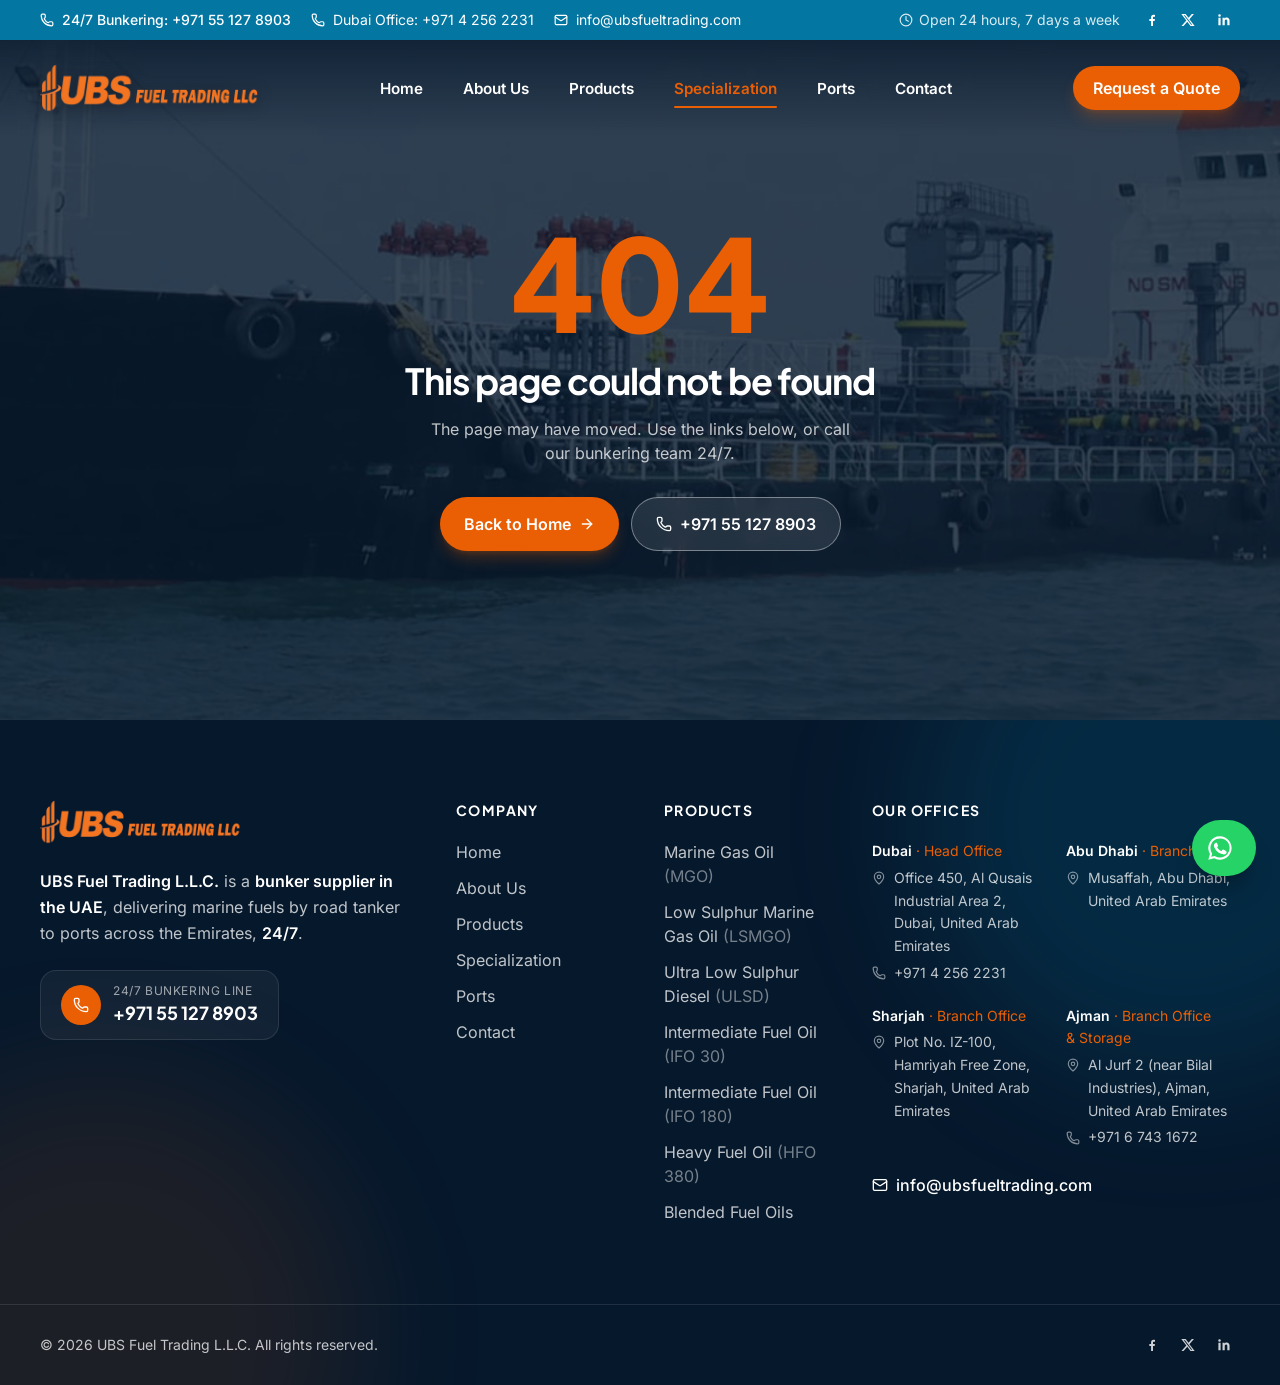
<file: specialization/index.html>
<!DOCTYPE html><html lang="en-AE"><head><meta charSet="utf-8"/><meta name="viewport" content="width=device-width, initial-scale=1, viewport-fit=cover"/><link rel="preload" as="image" href="/images/logo.png"/><link rel="preload" as="image" href="/images/road-tanker.webp" fetchPriority="high"/><meta name="theme-color" content="#06182c"/><meta name="format-detection" content="telephone=yes"/><meta name="author" content="UBS Fuel Trading L.L.C."/><title>Road Tanker Fuel Delivery in the UAE | UBS Fuel Trading</title><meta name="description" content="28 road tankers of 13,500 gallons, 1,300 MT storage in Ajman and 24/7 emergency deliveries from 5 to 50 MT, with certified drivers, across the UAE."/><meta name="keywords" content="fuel delivery UAE, road tanker fuel delivery, diesel delivery Dubai, emergency bunker delivery, 24/7 fuel supply UAE, bulk fuel supplier UAE, fuel storage Ajman"/><meta name="robots" content="index, follow, max-image-preview:large"/><link rel="canonical" href="https://ubsfueltrading.com/specialization/"/><meta property="og:type" content="website"/><meta property="og:site_name" content="UBS Fuel Trading L.L.C."/><meta property="og:locale" content="en_AE"/><meta property="og:title" content="Road Tanker Fuel Delivery in the UAE | UBS Fuel Trading"/><meta property="og:description" content="28 road tankers of 13,500 gallons, 1,300 MT storage in Ajman and 24/7 emergency deliveries from 5 to 50 MT, with certified drivers, across the UAE."/><meta property="og:url" content="https://ubsfueltrading.com/specialization/"/><meta property="og:image" content="https://ubsfueltrading.com/images/og-image.jpg"/><meta property="og:image:secure_url" content="https://ubsfueltrading.com/images/og-image.jpg"/><meta property="og:image:type" content="image/jpeg"/><meta property="og:image:width" content="1200"/><meta property="og:image:height" content="630"/><meta property="og:image:alt" content="UBS Fuel Trading road tanker fleet – bunker supplier in the UAE"/><meta name="twitter:card" content="summary_large_image"/><meta name="twitter:title" content="Road Tanker Fuel Delivery in the UAE | UBS Fuel Trading"/><meta name="twitter:description" content="28 road tankers of 13,500 gallons, 1,300 MT storage in Ajman and 24/7 emergency deliveries from 5 to 50 MT, with certified drivers, across the UAE."/><meta name="twitter:image" content="https://ubsfueltrading.com/images/og-image.jpg"/><meta name="geo.region" content="AE-DU"/><meta name="geo.placename" content="Dubai"/><link rel="icon" href="/favicon.ico" sizes="any"/><link rel="icon" type="image/png" sizes="32x32" href="/favicon-32.png"/><link rel="apple-touch-icon" href="/apple-touch-icon.png"/><link rel="manifest" href="/site.webmanifest"/><link rel="preconnect" href="https://www.youtube-nocookie.com"/><link rel="modulepreload" href="/assets/manifest-d88a1660.js"/><link rel="modulepreload" href="/assets/entry.client-D_zV90sp.js"/><link rel="modulepreload" href="/assets/jsx-runtime-D-MIznix.js"/><link rel="modulepreload" href="/assets/root-vIwJJqBQ.js"/><link rel="modulepreload" href="/assets/seo-BhHO0MsP.js"/><link rel="modulepreload" href="/assets/ui-VBh-xswb.js"/><link rel="modulepreload" href="/assets/clock-CW5nvNPk.js"/><link rel="modulepreload" href="/assets/specialization-IaROgPTU.js"/><link rel="modulepreload" href="/assets/truck-B50fN8AF.js"/><link rel="modulepreload" href="/assets/shield-check-fl4GRke2.js"/><link rel="stylesheet" href="/assets/root-BFRvntVL.css"/><noscript><style>[style*="opacity:0"],[style*="opacity: 0"]{opacity:1!important;transform:none!important}</style></noscript><script type="application/ld+json">{"@context":"https://schema.org","@graph":[{"@type":"Organization","@id":"https://ubsfueltrading.com/#organization","name":"UBS Fuel Trading L.L.C.","alternateName":["UBS Fuel Trading LLC","UBS Fuel Trading","UBS Bunkering"],"url":"https://ubsfueltrading.com/","logo":"https://ubsfueltrading.com/images/logo.png","image":"https://ubsfueltrading.com/images/og-image.jpg","description":"UBS Fuel Trading L.L.C. is a Dubai-based fuel and bunker supplier in the UAE supplying Marine Gas Oil, low sulphur marine gas oil, ultra low sulphur diesel, IFO and HFO by its own road tanker fleet to ports, jetties and commercial sites across the UAE, 24/7.","slogan":"Bunkering 24/7","knowsAbout":["Fuel supply","Bulk diesel supply","Bunkering","Marine fuel supply","Marine Gas Oil (MGO)","Low Sulphur Marine Gas Oil (LSMGO)","Ultra Low Sulphur Diesel (ULSD)","Intermediate Fuel Oil (IFO 30, IFO 180)","Heavy Fuel Oil (HFO 380)","Road tanker fuel delivery","Emergency fuel delivery"],"areaServed":[{"@type":"Country","name":"United Arab Emirates"},{"@type":"AdministrativeArea","name":"Dubai"},{"@type":"AdministrativeArea","name":"Abu Dhabi"},{"@type":"AdministrativeArea","name":"Sharjah"},{"@type":"AdministrativeArea","name":"Ajman"},{"@type":"AdministrativeArea","name":"Ras Al Khaimah"},{"@type":"AdministrativeArea","name":"Umm Al Quwain"}],"email":"info@ubsfueltrading.com","telephone":"+97142562231","address":{"@type":"PostalAddress","streetAddress":"Office 450, Al Qusais Industrial Area 2","postOfficeBoxNumber":"234802","addressLocality":"Dubai","addressCountry":"AE"},"contactPoint":[{"@type":"ContactPoint","contactType":"sales","name":"24/7 Bunkering","telephone":"+971551278903","email":"info@ubsfueltrading.com","areaServed":"AE","availableLanguage":["English"],"hoursAvailable":{"@type":"OpeningHoursSpecification","dayOfWeek":["Monday","Tuesday","Wednesday","Thursday","Friday","Saturday","Sunday"],"opens":"00:00","closes":"23:59"}}],"department":[{"@id":"https://ubsfueltrading.com/contact/#dubai"},{"@id":"https://ubsfueltrading.com/contact/#abu-dhabi"},{"@id":"https://ubsfueltrading.com/contact/#sharjah"},{"@id":"https://ubsfueltrading.com/contact/#ajman"}],"sameAs":["https://www.facebook.com/UBS-FUEL-148820335657625/","https://twitter.com/LlcUbs","https://www.linkedin.com/in/ubs-fuel-trading-llc-201111142/"]},{"@type":"LocalBusiness","@id":"https://ubsfueltrading.com/contact/#dubai","name":"UBS Fuel Trading L.L.C. – Dubai Head Office","parentOrganization":{"@id":"https://ubsfueltrading.com/#organization"},"url":"https://ubsfueltrading.com/contact/","image":"https://ubsfueltrading.com/images/og-image.jpg","email":"info@ubsfueltrading.com","telephone":"+97142562231","address":{"@type":"PostalAddress","streetAddress":"Office 450, Al Qusais Industrial Area 2","addressLocality":"Dubai","addressRegion":"Dubai","addressCountry":"AE","postOfficeBoxNumber":"234802"},"areaServed":{"@type":"Country","name":"United Arab Emirates"},"openingHoursSpecification":{"@type":"OpeningHoursSpecification","dayOfWeek":["Monday","Tuesday","Wednesday","Thursday","Friday","Saturday","Sunday"],"opens":"00:00","closes":"23:59"}},{"@type":"LocalBusiness","@id":"https://ubsfueltrading.com/contact/#abu-dhabi","name":"UBS Fuel Trading L.L.C. – Abu Dhabi Branch – Musaffah","parentOrganization":{"@id":"https://ubsfueltrading.com/#organization"},"url":"https://ubsfueltrading.com/contact/","image":"https://ubsfueltrading.com/images/og-image.jpg","email":"info@ubsfueltrading.com","address":{"@type":"PostalAddress","streetAddress":"Musaffah","addressLocality":"Abu Dhabi","addressRegion":"Abu Dhabi","addressCountry":"AE"},"areaServed":{"@type":"Country","name":"United Arab Emirates"},"openingHoursSpecification":{"@type":"OpeningHoursSpecification","dayOfWeek":["Monday","Tuesday","Wednesday","Thursday","Friday","Saturday","Sunday"],"opens":"00:00","closes":"23:59"}},{"@type":"LocalBusiness","@id":"https://ubsfueltrading.com/contact/#sharjah","name":"UBS Fuel Trading L.L.C. – Sharjah Branch – Hamriyah Free Zone","parentOrganization":{"@id":"https://ubsfueltrading.com/#organization"},"url":"https://ubsfueltrading.com/contact/","image":"https://ubsfueltrading.com/images/og-image.jpg","email":"info@ubsfueltrading.com","address":{"@type":"PostalAddress","streetAddress":"Plot No. IZ-100, Hamriyah Free Zone","addressLocality":"Sharjah","addressRegion":"Sharjah","addressCountry":"AE"},"areaServed":{"@type":"Country","name":"United Arab Emirates"},"openingHoursSpecification":{"@type":"OpeningHoursSpecification","dayOfWeek":["Monday","Tuesday","Wednesday","Thursday","Friday","Saturday","Sunday"],"opens":"00:00","closes":"23:59"}},{"@type":"LocalBusiness","@id":"https://ubsfueltrading.com/contact/#ajman","name":"UBS Fuel Trading L.L.C. – Ajman Branch & Storage Facility","parentOrganization":{"@id":"https://ubsfueltrading.com/#organization"},"url":"https://ubsfueltrading.com/contact/","image":"https://ubsfueltrading.com/images/og-image.jpg","email":"info@ubsfueltrading.com","telephone":"+97167431672","address":{"@type":"PostalAddress","streetAddress":"Al Jurf 2","addressLocality":"Ajman","addressRegion":"Ajman","addressCountry":"AE"},"areaServed":{"@type":"Country","name":"United Arab Emirates"},"openingHoursSpecification":{"@type":"OpeningHoursSpecification","dayOfWeek":["Monday","Tuesday","Wednesday","Thursday","Friday","Saturday","Sunday"],"opens":"00:00","closes":"23:59"}},{"@type":"WebSite","@id":"https://ubsfueltrading.com/#website","url":"https://ubsfueltrading.com/","name":"UBS Fuel Trading L.L.C.","publisher":{"@id":"https://ubsfueltrading.com/#organization"},"inLanguage":"en-AE"}]}</script></head><body><a href="#main" class="sr-only focus:not-sr-only focus:fixed focus:left-4 focus:top-4 focus:z-[100] focus:rounded-full focus:bg-brand focus:px-5 focus:py-3 focus:text-white">Skip to content</a><header class="fixed inset-x-0 top-0 z-50"><div class="overflow-hidden bg-sea text-white transition-all duration-500 max-h-12 opacity-100"><div class="wrap flex h-10 items-center justify-between gap-4 text-xs sm:text-sm"><div class="flex min-w-0 items-center gap-5"><a href="tel:+971551278903" class="flex items-center gap-2 font-medium hover:text-white/80"><svg xmlns="http://www.w3.org/2000/svg" width="24" height="24" viewBox="0 0 24 24" fill="none" stroke="currentColor" stroke-width="2" stroke-linecap="round" stroke-linejoin="round" class="lucide lucide-phone size-3.5" aria-hidden="true"><path d="M13.832 16.568a1 1 0 0 0 1.213-.303l.355-.465A2 2 0 0 1 17 15h3a2 2 0 0 1 2 2v3a2 2 0 0 1-2 2A18 18 0 0 1 2 4a2 2 0 0 1 2-2h3a2 2 0 0 1 2 2v3a2 2 0 0 1-.8 1.6l-.468.351a1 1 0 0 0-.292 1.233 14 14 0 0 0 6.392 6.384"></path></svg><span><span class="hidden sm:inline">24/7 Bunkering: </span>+971 55 127 8903</span></a><a href="tel:+97142562231" class="hidden items-center gap-2 hover:text-white/80 lg:flex"><svg xmlns="http://www.w3.org/2000/svg" width="24" height="24" viewBox="0 0 24 24" fill="none" stroke="currentColor" stroke-width="2" stroke-linecap="round" stroke-linejoin="round" class="lucide lucide-phone size-3.5" aria-hidden="true"><path d="M13.832 16.568a1 1 0 0 0 1.213-.303l.355-.465A2 2 0 0 1 17 15h3a2 2 0 0 1 2 2v3a2 2 0 0 1-2 2A18 18 0 0 1 2 4a2 2 0 0 1 2-2h3a2 2 0 0 1 2 2v3a2 2 0 0 1-.8 1.6l-.468.351a1 1 0 0 0-.292 1.233 14 14 0 0 0 6.392 6.384"></path></svg> Dubai Office: <!-- -->+971 4 256 2231</a><a href="mailto:info@ubsfueltrading.com" class="hidden items-center gap-2 hover:text-white/80 md:flex"><svg xmlns="http://www.w3.org/2000/svg" width="24" height="24" viewBox="0 0 24 24" fill="none" stroke="currentColor" stroke-width="2" stroke-linecap="round" stroke-linejoin="round" class="lucide lucide-mail size-3.5" aria-hidden="true"><path d="m22 7-8.991 5.727a2 2 0 0 1-2.009 0L2 7"></path><rect x="2" y="4" width="20" height="16" rx="2"></rect></svg> <!-- -->info@ubsfueltrading.com</a></div><div class="flex items-center gap-4"><span class="hidden items-center gap-1.5 text-white/85 xl:flex"><svg xmlns="http://www.w3.org/2000/svg" width="24" height="24" viewBox="0 0 24 24" fill="none" stroke="currentColor" stroke-width="2" stroke-linecap="round" stroke-linejoin="round" class="lucide lucide-clock size-3.5" aria-hidden="true"><circle cx="12" cy="12" r="10"></circle><path d="M12 6v6l4 2"></path></svg> Open 24 hours, 7 days a week</span><ul class="items-center gap-1 hidden sm:flex"><li><a href="https://www.facebook.com/UBS-FUEL-148820335657625/" target="_blank" rel="noopener noreferrer" aria-label="Facebook – UBS Fuel Trading" class="grid size-8 place-items-center rounded-full transition hover:bg-white/15 hover:text-brand"><svg viewBox="0 0 24 24" fill="currentColor" aria-hidden="true" class="size-4"><path d="M13.5 21v-7.5h2.5l.4-3h-2.9V8.6c0-.9.3-1.5 1.5-1.5h1.5V4.4c-.3 0-1.2-.1-2.2-.1-2.2 0-3.7 1.3-3.7 3.8v2.4H8v3h2.6V21h2.9Z"></path></svg></a></li><li><a href="https://twitter.com/LlcUbs" target="_blank" rel="noopener noreferrer" aria-label="X (Twitter) – UBS Fuel Trading" class="grid size-8 place-items-center rounded-full transition hover:bg-white/15 hover:text-brand"><svg viewBox="0 0 24 24" fill="currentColor" aria-hidden="true" class="size-4"><path d="M17.8 3h3.1l-6.8 7.7L22 21h-6.2l-4.9-6.4L5.3 21H2.2l7.3-8.3L2 3h6.4l4.4 5.8L17.8 3Zm-1.1 16.2h1.7L7.4 4.7H5.6l11.1 14.5Z"></path></svg></a></li><li><a href="https://www.linkedin.com/in/ubs-fuel-trading-llc-201111142/" target="_blank" rel="noopener noreferrer" aria-label="LinkedIn – UBS Fuel Trading" class="grid size-8 place-items-center rounded-full transition hover:bg-white/15 hover:text-brand"><svg viewBox="0 0 24 24" fill="currentColor" aria-hidden="true" class="size-4"><path d="M6.9 8.6H3.6V20h3.3V8.6ZM5.3 3.2a1.9 1.9 0 1 0 0 3.8 1.9 1.9 0 0 0 0-3.8ZM20.4 13.5c0-3.1-1.7-5.1-4.4-5.1-1.5 0-2.6.8-3 1.6V8.6H9.8V20h3.3v-5.8c0-1.5.3-2.9 2.1-2.9 1.8 0 1.8 1.7 1.8 3V20h3.3v-6.5Z"></path></svg></a></li></ul></div></div></div><div class="transition-all duration-500 bg-gradient-to-b from-navy/70 to-transparent"><nav aria-label="Main" class="wrap flex items-center justify-between transition-all duration-500 h-20 lg:h-24"><a aria-label="UBS Fuel Trading L.L.C. – Home" class="shrink-0" href="/" data-discover="true"><img src="/images/logo.png" alt="UBS Fuel Trading L.L.C. logo" width="458" height="100" class="w-auto transition-all duration-500 h-9 sm:h-11 lg:h-12 3xl:h-14 drop-shadow-[0_2px_8px_rgb(0_0_0/0.35)]"/></a><ul class="hidden items-center gap-1 lg:flex xl:gap-2"><li><a class="relative rounded-full px-3 py-2 text-[0.95rem] font-semibold transition xl:px-4 text-white hover:text-brand" href="/" data-discover="true">Home<span class="absolute inset-x-3 -bottom-0.5 h-0.5 origin-left rounded-full bg-brand transition-transform duration-300 xl:inset-x-4 scale-x-0"></span></a></li><li><a class="relative rounded-full px-3 py-2 text-[0.95rem] font-semibold transition xl:px-4 text-white hover:text-brand" href="/about/" data-discover="true">About Us<span class="absolute inset-x-3 -bottom-0.5 h-0.5 origin-left rounded-full bg-brand transition-transform duration-300 xl:inset-x-4 scale-x-0"></span></a></li><li><a class="relative rounded-full px-3 py-2 text-[0.95rem] font-semibold transition xl:px-4 text-white hover:text-brand" href="/products/" data-discover="true">Products<span class="absolute inset-x-3 -bottom-0.5 h-0.5 origin-left rounded-full bg-brand transition-transform duration-300 xl:inset-x-4 scale-x-0"></span></a></li><li><a class="relative rounded-full px-3 py-2 text-[0.95rem] font-semibold transition xl:px-4 text-white hover:text-brand" href="/specialization/" data-discover="true">Specialization<span class="absolute inset-x-3 -bottom-0.5 h-0.5 origin-left rounded-full bg-brand transition-transform duration-300 xl:inset-x-4 scale-x-0"></span></a></li><li><a class="relative rounded-full px-3 py-2 text-[0.95rem] font-semibold transition xl:px-4 text-white hover:text-brand" href="/ports/" data-discover="true">Ports<span class="absolute inset-x-3 -bottom-0.5 h-0.5 origin-left rounded-full bg-brand transition-transform duration-300 xl:inset-x-4 scale-x-0"></span></a></li><li><a class="relative rounded-full px-3 py-2 text-[0.95rem] font-semibold transition xl:px-4 text-white hover:text-brand" href="/contact/" data-discover="true">Contact<span class="absolute inset-x-3 -bottom-0.5 h-0.5 origin-left rounded-full bg-brand transition-transform duration-300 xl:inset-x-4 scale-x-0"></span></a></li></ul><div class="flex items-center gap-2"><a class="btn-primary hidden !px-5 !py-2.5 md:inline-flex" href="/contact/#quote" data-discover="true">Request a Quote</a><button type="button" aria-expanded="false" aria-controls="mobile-menu" aria-label="Open menu" class="grid size-11 place-items-center rounded-full transition lg:hidden text-white hover:bg-white/10"><svg xmlns="http://www.w3.org/2000/svg" width="24" height="24" viewBox="0 0 24 24" fill="none" stroke="currentColor" stroke-width="2" stroke-linecap="round" stroke-linejoin="round" class="lucide lucide-menu size-6" aria-hidden="true"><path d="M4 5h16"></path><path d="M4 12h16"></path><path d="M4 19h16"></path></svg></button></div></nav></div><div id="mobile-menu" class="fixed inset-x-0 bottom-0 bg-white transition-all duration-300 lg:hidden top-[120px] invisible -translate-y-4 opacity-0"><div class="wrap flex h-full flex-col overflow-y-auto pb-10 pt-4"><ul class="divide-y divide-line"><li><a class="flex items-center justify-between py-4 font-display text-2xl font-bold text-navy" href="/" data-discover="true">Home</a></li><li><a class="flex items-center justify-between py-4 font-display text-2xl font-bold text-navy" href="/about/" data-discover="true">About Us</a></li><li><a class="flex items-center justify-between py-4 font-display text-2xl font-bold text-navy" href="/products/" data-discover="true">Products</a></li><li><a class="flex items-center justify-between py-4 font-display text-2xl font-bold text-navy" href="/specialization/" data-discover="true">Specialization</a></li><li><a class="flex items-center justify-between py-4 font-display text-2xl font-bold text-navy" href="/ports/" data-discover="true">Ports</a></li><li><a class="flex items-center justify-between py-4 font-display text-2xl font-bold text-navy" href="/contact/" data-discover="true">Contact</a></li></ul><div class="mt-8 grid gap-3"><a href="tel:+971551278903" class="btn-primary w-full"><svg xmlns="http://www.w3.org/2000/svg" width="24" height="24" viewBox="0 0 24 24" fill="none" stroke="currentColor" stroke-width="2" stroke-linecap="round" stroke-linejoin="round" class="lucide lucide-phone size-4" aria-hidden="true"><path d="M13.832 16.568a1 1 0 0 0 1.213-.303l.355-.465A2 2 0 0 1 17 15h3a2 2 0 0 1 2 2v3a2 2 0 0 1-2 2A18 18 0 0 1 2 4a2 2 0 0 1 2-2h3a2 2 0 0 1 2 2v3a2 2 0 0 1-.8 1.6l-.468.351a1 1 0 0 0-.292 1.233 14 14 0 0 0 6.392 6.384"></path></svg> Call 24/7: <!-- -->+971 55 127 8903</a><a class="btn-outline w-full" href="/contact/#quote" data-discover="true">Request a Quote</a></div><ul class="items-center gap-1 mt-8 flex text-navy"><li><a href="https://www.facebook.com/UBS-FUEL-148820335657625/" target="_blank" rel="noopener noreferrer" aria-label="Facebook – UBS Fuel Trading" class="grid size-8 place-items-center rounded-full transition hover:bg-white/15 hover:text-brand"><svg viewBox="0 0 24 24" fill="currentColor" aria-hidden="true" class="size-4"><path d="M13.5 21v-7.5h2.5l.4-3h-2.9V8.6c0-.9.3-1.5 1.5-1.5h1.5V4.4c-.3 0-1.2-.1-2.2-.1-2.2 0-3.7 1.3-3.7 3.8v2.4H8v3h2.6V21h2.9Z"></path></svg></a></li><li><a href="https://twitter.com/LlcUbs" target="_blank" rel="noopener noreferrer" aria-label="X (Twitter) – UBS Fuel Trading" class="grid size-8 place-items-center rounded-full transition hover:bg-white/15 hover:text-brand"><svg viewBox="0 0 24 24" fill="currentColor" aria-hidden="true" class="size-4"><path d="M17.8 3h3.1l-6.8 7.7L22 21h-6.2l-4.9-6.4L5.3 21H2.2l7.3-8.3L2 3h6.4l4.4 5.8L17.8 3Zm-1.1 16.2h1.7L7.4 4.7H5.6l11.1 14.5Z"></path></svg></a></li><li><a href="https://www.linkedin.com/in/ubs-fuel-trading-llc-201111142/" target="_blank" rel="noopener noreferrer" aria-label="LinkedIn – UBS Fuel Trading" class="grid size-8 place-items-center rounded-full transition hover:bg-white/15 hover:text-brand"><svg viewBox="0 0 24 24" fill="currentColor" aria-hidden="true" class="size-4"><path d="M6.9 8.6H3.6V20h3.3V8.6ZM5.3 3.2a1.9 1.9 0 1 0 0 3.8 1.9 1.9 0 0 0 0-3.8ZM20.4 13.5c0-3.1-1.7-5.1-4.4-5.1-1.5 0-2.6.8-3 1.6V8.6H9.8V20h3.3v-5.8c0-1.5.3-2.9 2.1-2.9 1.8 0 1.8 1.7 1.8 3V20h3.3v-6.5Z"></path></svg></a></li></ul></div></div></header><main id="main" class="animate-page"><script type="application/ld+json">{"@context":"https://schema.org","@type":"BreadcrumbList","itemListElement":[{"@type":"ListItem","position":1,"name":"Home","item":"https://ubsfueltrading.com/"},{"@type":"ListItem","position":2,"name":"Specialization","item":"https://ubsfueltrading.com/specialization/"}]}</script><script type="application/ld+json">{"@context":"https://schema.org","@type":"Service","name":"Marine fuel and bunker delivery by road tanker","serviceType":"Bunkering and bulk fuel delivery","provider":{"@id":"https://ubsfueltrading.com/#organization"},"areaServed":{"@type":"Country","name":"United Arab Emirates"},"url":"https://ubsfueltrading.com/specialization/","description":"24/7 delivery of marine gas oil, low sulphur fuels, diesel, IFO and HFO by our own fleet of road tankers to ports, jetties and commercial sites across the UAE, from 5 MT to 50 MT."}</script><section class="relative isolate overflow-hidden bg-navy pt-[120px] text-white"><img src="/images/road-tanker.webp" alt="" fetchPriority="high" class="absolute inset-0 -z-20 h-full w-full object-cover"/><div aria-hidden="true" class="absolute inset-0 -z-10 bg-gradient-to-r from-navy via-navy/85 to-navy/40"></div><div aria-hidden="true" class="absolute inset-x-0 bottom-0 -z-10 h-24 bg-gradient-to-t from-navy/60 to-transparent"></div><div class="wrap pb-16 pt-12 sm:pb-20 sm:pt-16 lg:pb-28 lg:pt-20"><nav aria-label="Breadcrumb" class="animate-fade-up text-sm text-white/70"><ol class="flex items-center gap-1.5"><li><a class="hover:text-brand" href="/" data-discover="true">Home</a></li><li aria-hidden="true"><svg xmlns="http://www.w3.org/2000/svg" width="24" height="24" viewBox="0 0 24 24" fill="none" stroke="currentColor" stroke-width="2" stroke-linecap="round" stroke-linejoin="round" class="lucide lucide-chevron-right size-3.5" aria-hidden="true"><path d="m9 18 6-6-6-6"></path></svg></li><li aria-current="page" class="text-white">Specialization</li></ol></nav><p class="eyebrow mt-8 animate-fade-up [animation-delay:80ms]">Our specialization</p><h1 class="mt-4 max-w-4xl animate-fade-up text-4xl font-extrabold leading-[1.08] [animation-delay:140ms] sm:text-5xl lg:text-6xl 3xl:max-w-5xl 3xl:text-7xl">Fuel delivery by <span class="text-brand">road tanker</span> across the UAE</h1><div class="on-dark mt-6 max-w-2xl animate-fade-up text-base leading-relaxed text-white/80 [animation-delay:220ms] sm:text-lg 3xl:max-w-3xl 3xl:text-xl"><p>We deliver <strong class="kw">marine fuels and oil products</strong> throughout the U.A.E. with our <strong class="kw">own fleet of road tankers</strong> – <strong class="kw">24/7</strong>, including out-of-hours and emergency deliveries.</p></div></div></section><section class="section"><div class="wrap"><div class="mx-auto text-center max-w-3xl 3xl:max-w-4xl " style="opacity:0;transform:translateY(28px)"><p class="eyebrow justify-center">What sets us apart</p><h2 class="h2 mt-4 ">Reliable supply, every time</h2><div class="lead mt-5 ">Our core team has a broad range of experience, knowledge and resources to meet the challenges of today&#x27;s business and to build long-term relationships with major bunker traders and end users all over the world.</div></div><div class="mt-14 grid gap-5 sm:grid-cols-2 lg:grid-cols-3"><div style="opacity:0;transform:translateY(24px)"><article class="card card-hover group h-full"><span class="grid size-14 place-items-center rounded-2xl bg-brand-50 text-brand transition duration-300 group-hover:scale-110 group-hover:bg-brand group-hover:text-white"><svg xmlns="http://www.w3.org/2000/svg" width="24" height="24" viewBox="0 0 24 24" fill="none" stroke="currentColor" stroke-width="2" stroke-linecap="round" stroke-linejoin="round" class="lucide lucide-truck size-7" aria-hidden="true"><path d="M14 18V6a2 2 0 0 0-2-2H4a2 2 0 0 0-2 2v11a1 1 0 0 0 1 1h2"></path><path d="M15 18H9"></path><path d="M19 18h2a1 1 0 0 0 1-1v-3.65a1 1 0 0 0-.22-.624l-3.48-4.35A1 1 0 0 0 17.52 8H14"></path><circle cx="17" cy="18" r="2"></circle><circle cx="7" cy="18" r="2"></circle></svg></span><h3 class="h3 mt-6">Our own road tankers</h3><p class="mt-3 leading-relaxed text-muted">We deliver a wide range of oil products throughout the U.A.E. with our own road tankers, so a first-class product is always available without interruption.</p></article></div><div style="opacity:0;transform:translateY(24px)"><article class="card card-hover group h-full"><span class="grid size-14 place-items-center rounded-2xl bg-brand-50 text-brand transition duration-300 group-hover:scale-110 group-hover:bg-brand group-hover:text-white"><svg xmlns="http://www.w3.org/2000/svg" width="24" height="24" viewBox="0 0 24 24" fill="none" stroke="currentColor" stroke-width="2" stroke-linecap="round" stroke-linejoin="round" class="lucide lucide-hand-coins size-7" aria-hidden="true"><path d="M11 15h2a2 2 0 1 0 0-4h-3c-.6 0-1.1.2-1.4.6L3 17"></path><path d="m7 21 1.6-1.4c.3-.4.8-.6 1.4-.6h4c1.1 0 2.1-.4 2.8-1.2l4.6-4.4a2 2 0 0 0-2.75-2.91l-4.2 3.9"></path><path d="m2 16 6 6"></path><circle cx="16" cy="9" r="2.9"></circle><circle cx="6" cy="5" r="3"></circle></svg></span><h3 class="h3 mt-6">Bulk savings and flexible payment</h3><p class="mt-3 leading-relaxed text-muted">Our size, independence and buying power let us pass bulk-purchase savings on to our customers, together with a range of flexible payment terms.</p></article></div><div style="opacity:0;transform:translateY(24px)"><article class="card card-hover group h-full"><span class="grid size-14 place-items-center rounded-2xl bg-brand-50 text-brand transition duration-300 group-hover:scale-110 group-hover:bg-brand group-hover:text-white"><svg xmlns="http://www.w3.org/2000/svg" width="24" height="24" viewBox="0 0 24 24" fill="none" stroke="currentColor" stroke-width="2" stroke-linecap="round" stroke-linejoin="round" class="lucide lucide-message-square-reply size-7" aria-hidden="true"><path d="M22 17a2 2 0 0 1-2 2H6.828a2 2 0 0 0-1.414.586l-2.202 2.202A.71.71 0 0 1 2 21.286V5a2 2 0 0 1 2-2h16a2 2 0 0 1 2 2z"></path><path d="m10 8-3 3 3 3"></path><path d="M17 14v-1a2 2 0 0 0-2-2H7"></path></svg></span><h3 class="h3 mt-6">Immediate response</h3><p class="mt-3 leading-relaxed text-muted">We reply to every enquiry immediately and promptly, so you can plan your supply with confidence.</p></article></div><div style="opacity:0;transform:translateY(24px)"><article class="card card-hover group h-full"><span class="grid size-14 place-items-center rounded-2xl bg-brand-50 text-brand transition duration-300 group-hover:scale-110 group-hover:bg-brand group-hover:text-white"><svg xmlns="http://www.w3.org/2000/svg" width="24" height="24" viewBox="0 0 24 24" fill="none" stroke="currentColor" stroke-width="2" stroke-linecap="round" stroke-linejoin="round" class="lucide lucide-badge-check lucide-verified size-7" aria-hidden="true"><path d="M3.85 8.62a4 4 0 0 1 4.78-4.77 4 4 0 0 1 6.74 0 4 4 0 0 1 4.78 4.78 4 4 0 0 1 0 6.74 4 4 0 0 1-4.77 4.78 4 4 0 0 1-6.75 0 4 4 0 0 1-4.78-4.77 4 4 0 0 1 0-6.76Z"></path><path d="m16 9-5.5 5.5L8 12"></path></svg></span><h3 class="h3 mt-6">Highest-quality products and service</h3><p class="mt-3 leading-relaxed text-muted">We supply first-class products and back them with the highest standard of service.</p></article></div><div style="opacity:0;transform:translateY(24px)"><article class="card card-hover group h-full"><span class="grid size-14 place-items-center rounded-2xl bg-brand-50 text-brand transition duration-300 group-hover:scale-110 group-hover:bg-brand group-hover:text-white"><svg xmlns="http://www.w3.org/2000/svg" width="24" height="24" viewBox="0 0 24 24" fill="none" stroke="currentColor" stroke-width="2" stroke-linecap="round" stroke-linejoin="round" class="lucide lucide-clock size-7" aria-hidden="true"><circle cx="12" cy="12" r="10"></circle><path d="M12 6v6l4 2"></path></svg></span><h3 class="h3 mt-6">Out-of-hours and emergency deliveries</h3><p class="mt-3 leading-relaxed text-muted">Out-of-hours and emergency deliveries are available, from 5 metric tonnes to 50 metric tonnes.</p></article></div><div style="opacity:0;transform:translateY(24px)"><article class="card card-hover group h-full"><span class="grid size-14 place-items-center rounded-2xl bg-brand-50 text-brand transition duration-300 group-hover:scale-110 group-hover:bg-brand group-hover:text-white"><svg xmlns="http://www.w3.org/2000/svg" width="24" height="24" viewBox="0 0 24 24" fill="none" stroke="currentColor" stroke-width="2" stroke-linecap="round" stroke-linejoin="round" class="lucide lucide-shield-check size-7" aria-hidden="true"><path d="M20 13c0 5-3.5 7.5-7.66 8.95a1 1 0 0 1-.67-.01C7.5 20.5 4 18 4 13V6a1 1 0 0 1 1-1c2 0 4.5-1.2 6.24-2.72a1.17 1.17 0 0 1 1.52 0C14.51 3.81 17 5 19 5a1 1 0 0 1 1 1z"></path><path d="m9 12 2 2 4-4"></path></svg></span><h3 class="h3 mt-6">Secure, safe supply</h3><p class="mt-3 leading-relaxed text-muted">A secure, safe supply chain reduces the risk to your operations and your fuel supplies.</p></article></div></div></div></section><section class="relative isolate overflow-hidden bg-navy py-24 text-white sm:py-32"><div class="absolute inset-0 overflow-hidden -z-20"><img src="/images/fleet-tankers.webp" alt="" loading="lazy" decoding="async" class="absolute inset-x-0 -top-[15%] h-[130%] w-full object-cover" style="transform:translateY(-12%)"/></div><div aria-hidden="true" class="absolute inset-0 -z-10 bg-navy/85"></div><div class="wrap"><div class="mx-auto text-center max-w-3xl 3xl:max-w-4xl " style="opacity:0;transform:translateY(28px)"><p class="eyebrow justify-center">Fleet &amp; storage</p><h2 class="h2 mt-4 !text-white">Capacity to keep you supplied</h2><div class="lead mt-5 !text-white/75"><span class="on-dark">A modern <strong class="kw">road tanker fleet</strong> and our own <strong class="kw">fuel storage in Ajman</strong> give us the capacity to supply quickly, in bulk, anywhere in the UAE.</span></div></div><div class="mx-auto mt-14 grid max-w-5xl gap-5 sm:grid-cols-3"><div style="opacity:0;transform:translateY(24px)"><div class="h-full rounded-3xl border border-white/15 bg-white/[0.07] p-8 text-center backdrop-blur-sm"><svg xmlns="http://www.w3.org/2000/svg" width="24" height="24" viewBox="0 0 24 24" fill="none" stroke="currentColor" stroke-width="2" stroke-linecap="round" stroke-linejoin="round" class="lucide lucide-truck mx-auto size-8 text-brand" aria-hidden="true"><path d="M14 18V6a2 2 0 0 0-2-2H4a2 2 0 0 0-2 2v11a1 1 0 0 0 1 1h2"></path><path d="M15 18H9"></path><path d="M19 18h2a1 1 0 0 0 1-1v-3.65a1 1 0 0 0-.22-.624l-3.48-4.35A1 1 0 0 0 17.52 8H14"></path><circle cx="17" cy="18" r="2"></circle><circle cx="7" cy="18" r="2"></circle></svg><p class="mt-4 font-display text-4xl font-extrabold sm:text-5xl"><span>28</span></p><p class="mt-2 text-white/75">Road tankers in our fleet</p></div></div><div style="opacity:0;transform:translateY(24px)"><div class="h-full rounded-3xl border border-white/15 bg-white/[0.07] p-8 text-center backdrop-blur-sm"><svg xmlns="http://www.w3.org/2000/svg" width="24" height="24" viewBox="0 0 24 24" fill="none" stroke="currentColor" stroke-width="2" stroke-linecap="round" stroke-linejoin="round" class="lucide lucide-truck mx-auto size-8 text-brand" aria-hidden="true"><path d="M14 18V6a2 2 0 0 0-2-2H4a2 2 0 0 0-2 2v11a1 1 0 0 0 1 1h2"></path><path d="M15 18H9"></path><path d="M19 18h2a1 1 0 0 0 1-1v-3.65a1 1 0 0 0-.22-.624l-3.48-4.35A1 1 0 0 0 17.52 8H14"></path><circle cx="17" cy="18" r="2"></circle><circle cx="7" cy="18" r="2"></circle></svg><p class="mt-4 font-display text-4xl font-extrabold sm:text-5xl"><span>13,500<!-- --> gal</span></p><p class="mt-2 text-white/75">Capacity of each tanker</p></div></div><div style="opacity:0;transform:translateY(24px)"><div class="h-full rounded-3xl border border-white/15 bg-white/[0.07] p-8 text-center backdrop-blur-sm"><svg xmlns="http://www.w3.org/2000/svg" width="24" height="24" viewBox="0 0 24 24" fill="none" stroke="currentColor" stroke-width="2" stroke-linecap="round" stroke-linejoin="round" class="lucide lucide-warehouse mx-auto size-8 text-brand" aria-hidden="true"><path d="M18 21V10a1 1 0 0 0-1-1H7a1 1 0 0 0-1 1v11"></path><path d="M22 19a2 2 0 0 1-2 2H4a2 2 0 0 1-2-2V8a2 2 0 0 1 1.132-1.803l7.95-3.974a2 2 0 0 1 1.837 0l7.948 3.974A2 2 0 0 1 22 8z"></path><path d="M6 13h12"></path><path d="M6 17h12"></path></svg><p class="mt-4 font-display text-4xl font-extrabold sm:text-5xl"><span>1,300<!-- --> MT</span></p><p class="mt-2 text-white/75">Storage capacity in Ajman</p></div></div></div></div></section><section class="section"><div class="wrap grid items-center gap-12 lg:grid-cols-2 lg:gap-20"><div><div class=" max-w-3xl 3xl:max-w-4xl " style="opacity:0;transform:translateY(28px)"><p class="eyebrow ">Health &amp; safety</p><h2 class="h2 mt-4 ">Qualified, trained and certified people</h2><div class="lead mt-5 ">We follow strict <strong class="kw">health and safety compliance</strong> in every bunkering procedure and oil distribution process, in line with UAE law and international standards.</div></div><div class="mt-8 space-y-4"><div style="opacity:0;transform:translateY(24px)"><p class="flex items-start gap-4 rounded-2xl border border-line p-5 text-ink"><svg xmlns="http://www.w3.org/2000/svg" width="24" height="24" viewBox="0 0 24 24" fill="none" stroke="currentColor" stroke-width="2" stroke-linecap="round" stroke-linejoin="round" class="lucide lucide-badge-check lucide-verified size-6 shrink-0 text-brand" aria-hidden="true"><path d="M3.85 8.62a4 4 0 0 1 4.78-4.77 4 4 0 0 1 6.74 0 4 4 0 0 1 4.78 4.78 4 4 0 0 1 0 6.74 4 4 0 0 1-4.77 4.78 4 4 0 0 1-6.75 0 4 4 0 0 1-4.78-4.77 4 4 0 0 1 0-6.76Z"></path><path d="m16 9-5.5 5.5L8 12"></path></svg> <!-- -->All operators and drivers are qualified, trained and certified.</p></div><div style="opacity:0;transform:translateY(24px)"><p class="flex items-start gap-4 rounded-2xl border border-line p-5 text-ink"><svg xmlns="http://www.w3.org/2000/svg" width="24" height="24" viewBox="0 0 24 24" fill="none" stroke="currentColor" stroke-width="2" stroke-linecap="round" stroke-linejoin="round" class="lucide lucide-graduation-cap size-6 shrink-0 text-brand" aria-hidden="true"><path d="M21.42 10.922a1 1 0 0 0-.019-1.838L12.83 5.18a2 2 0 0 0-1.66 0L2.6 9.08a1 1 0 0 0 0 1.832l8.57 3.908a2 2 0 0 0 1.66 0z"></path><path d="M22 10v6"></path><path d="M6 12.5V16a6 3 0 0 0 12 0v-3.5"></path></svg> <!-- -->Operators and drivers complete a defensive driving course.</p></div><div style="opacity:0;transform:translateY(24px)"><p class="flex items-start gap-4 rounded-2xl border border-line p-5 text-ink"><svg xmlns="http://www.w3.org/2000/svg" width="24" height="24" viewBox="0 0 24 24" fill="none" stroke="currentColor" stroke-width="2" stroke-linecap="round" stroke-linejoin="round" class="lucide lucide-id-card size-6 shrink-0 text-brand" aria-hidden="true"><path d="M13 19a4 4 0 00-8 0"></path><path d="M16 10h2"></path><path d="M16 14h2"></path><circle cx="9" cy="12" r="3"></circle><rect x="2" y="5" width="20" height="14" rx="2"></rect></svg> <!-- -->Every driver holds a defensive driving ID card, renewed periodically and monitored for violations.</p></div></div></div><div style="opacity:0;transform:translateX(40px)"><img src="/images/tanker-depot.webp" alt="UBS Fuel Trading tanker trucks at a fuel storage depot in the UAE" width="2000" height="600" loading="lazy" class="aspect-[4/3] w-full rounded-3xl object-cover object-[40%_50%] shadow-2xl shadow-navy/20"/></div></div></section><section class="relative isolate overflow-hidden bg-brand text-white"><div aria-hidden="true" class="absolute -right-24 -top-24 -z-10 size-96 rounded-full bg-white/10"></div><div aria-hidden="true" class="absolute -bottom-32 left-1/3 -z-10 size-80 rounded-full bg-black/10"></div><div class="wrap flex flex-col items-start justify-between gap-8 py-14 lg:flex-row lg:items-center lg:py-20"><div style="opacity:0;transform:translateY(28px)"><h2 class="text-3xl font-extrabold leading-tight sm:text-4xl lg:text-5xl">Need marine fuel delivered today?</h2><p class="mt-4 max-w-2xl text-lg text-white/90">Our bunkering team is available <strong>24 hours a day, 7 days a week</strong> for scheduled, out-of-hours and emergency deliveries across the UAE.</p></div><div class="flex w-full flex-col gap-3 sm:w-auto sm:flex-row" style="opacity:0;transform:translateY(28px)"><a href="tel:+971551278903" class="btn-primary !bg-navy !shadow-navy/30 hover:!bg-navy-800"><svg xmlns="http://www.w3.org/2000/svg" width="24" height="24" viewBox="0 0 24 24" fill="none" stroke="currentColor" stroke-width="2" stroke-linecap="round" stroke-linejoin="round" class="lucide lucide-phone size-4" aria-hidden="true"><path d="M13.832 16.568a1 1 0 0 0 1.213-.303l.355-.465A2 2 0 0 1 17 15h3a2 2 0 0 1 2 2v3a2 2 0 0 1-2 2A18 18 0 0 1 2 4a2 2 0 0 1 2-2h3a2 2 0 0 1 2 2v3a2 2 0 0 1-.8 1.6l-.468.351a1 1 0 0 0-.292 1.233 14 14 0 0 0 6.392 6.384"></path></svg> <!-- -->+971 55 127 8903</a><a class="btn-ghost !border-white/60" href="/contact/#quote" data-discover="true">Request a Quote <svg xmlns="http://www.w3.org/2000/svg" width="24" height="24" viewBox="0 0 24 24" fill="none" stroke="currentColor" stroke-width="2" stroke-linecap="round" stroke-linejoin="round" class="lucide lucide-arrow-right size-4" aria-hidden="true"><path d="M5 12h14"></path><path d="m12 5 7 7-7 7"></path></svg></a></div></div></section></main><footer class="relative overflow-hidden bg-navy text-white/75"><div aria-hidden="true" class="pointer-events-none absolute -right-40 -top-40 size-[520px] rounded-full bg-sea/20 blur-3xl"></div><div aria-hidden="true" class="pointer-events-none absolute -bottom-52 -left-40 size-[520px] rounded-full bg-brand/10 blur-3xl"></div><div class="wrap relative grid gap-12 py-16 sm:grid-cols-2 lg:grid-cols-12 lg:py-20"><div class="lg:col-span-4"><a aria-label="UBS Fuel Trading L.L.C. – Home" href="/" data-discover="true"><img src="/images/logo.png" alt="UBS Fuel Trading L.L.C. logo" width="458" height="100" loading="lazy" class="h-11 w-auto"/></a><p class="mt-6 max-w-sm leading-relaxed"><strong class="font-semibold text-white">UBS Fuel Trading L.L.C.</strong> is a <strong class="font-semibold text-white">bunker supplier in the UAE</strong>, delivering marine fuels by road tanker to ports across the Emirates, <strong class="font-semibold text-white">24/7</strong>.</p><a href="tel:+971551278903" class="mt-6 inline-flex items-center gap-3 rounded-2xl border border-white/10 bg-white/5 px-5 py-3 transition hover:border-brand/60"><span class="grid size-10 place-items-center rounded-full bg-brand text-white"><svg xmlns="http://www.w3.org/2000/svg" width="24" height="24" viewBox="0 0 24 24" fill="none" stroke="currentColor" stroke-width="2" stroke-linecap="round" stroke-linejoin="round" class="lucide lucide-phone size-4" aria-hidden="true"><path d="M13.832 16.568a1 1 0 0 0 1.213-.303l.355-.465A2 2 0 0 1 17 15h3a2 2 0 0 1 2 2v3a2 2 0 0 1-2 2A18 18 0 0 1 2 4a2 2 0 0 1 2-2h3a2 2 0 0 1 2 2v3a2 2 0 0 1-.8 1.6l-.468.351a1 1 0 0 0-.292 1.233 14 14 0 0 0 6.392 6.384"></path></svg></span><span><span class="block text-xs uppercase tracking-wider text-white/60">24/7 Bunkering Line</span><span class="font-display text-lg font-bold text-white">+971 55 127 8903</span></span></a></div><div class="lg:col-span-2"><h2 class="font-display text-sm font-bold uppercase tracking-widest text-white">Company</h2><ul class="mt-5 space-y-3"><li><a class="transition hover:text-brand" href="/" data-discover="true">Home</a></li><li><a class="transition hover:text-brand" href="/about/" data-discover="true">About Us</a></li><li><a class="transition hover:text-brand" href="/products/" data-discover="true">Products</a></li><li><a class="transition hover:text-brand" href="/specialization/" data-discover="true">Specialization</a></li><li><a class="transition hover:text-brand" href="/ports/" data-discover="true">Ports</a></li><li><a class="transition hover:text-brand" href="/contact/" data-discover="true">Contact</a></li></ul></div><div class="lg:col-span-2"><h2 class="font-display text-sm font-bold uppercase tracking-widest text-white">Products</h2><ul class="mt-5 space-y-3"><li><a class="transition hover:text-brand" href="/products/#marine-gas-oil" data-discover="true">Marine Gas Oil<!-- --> <span class="text-white/45">(<!-- -->MGO<!-- -->)</span></a></li><li><a class="transition hover:text-brand" href="/products/#low-sulphur-marine-gas-oil" data-discover="true">Low Sulphur Marine Gas Oil<!-- --> <span class="text-white/45">(<!-- -->LSMGO<!-- -->)</span></a></li><li><a class="transition hover:text-brand" href="/products/#ultra-low-sulphur-diesel" data-discover="true">Ultra Low Sulphur Diesel<!-- --> <span class="text-white/45">(<!-- -->ULSD<!-- -->)</span></a></li><li><a class="transition hover:text-brand" href="/products/#ifo-30" data-discover="true">Intermediate Fuel Oil<!-- --> <span class="text-white/45">(<!-- -->IFO 30<!-- -->)</span></a></li><li><a class="transition hover:text-brand" href="/products/#ifo-180" data-discover="true">Intermediate Fuel Oil<!-- --> <span class="text-white/45">(<!-- -->IFO 180<!-- -->)</span></a></li><li><a class="transition hover:text-brand" href="/products/#hfo-380" data-discover="true">Heavy Fuel Oil<!-- --> <span class="text-white/45">(<!-- -->HFO 380<!-- -->)</span></a></li><li><a class="transition hover:text-brand" href="/products/#blended-fuel-oils" data-discover="true">Blended Fuel Oils<!-- --> </a></li></ul></div><div class="sm:col-span-2 lg:col-span-4"><h2 class="font-display text-sm font-bold uppercase tracking-widest text-white">Our Offices</h2><ul class="mt-5 grid gap-5 sm:grid-cols-2"><li class="text-sm leading-relaxed"><p class="font-semibold text-white">Dubai<!-- --> <span class="font-normal text-brand">· <!-- -->Head Office</span></p><p class="mt-1 flex gap-2"><svg xmlns="http://www.w3.org/2000/svg" width="24" height="24" viewBox="0 0 24 24" fill="none" stroke="currentColor" stroke-width="2" stroke-linecap="round" stroke-linejoin="round" class="lucide lucide-map-pin mt-1 size-3.5 shrink-0 text-white/50" aria-hidden="true"><path d="M20 10c0 4.993-5.539 10.193-7.399 11.799a1 1 0 0 1-1.202 0C9.539 20.193 4 14.993 4 10a8 8 0 0 1 16 0"></path><circle cx="12" cy="10" r="3"></circle></svg><span>Office 450, Al Qusais Industrial Area 2, Dubai, United Arab Emirates</span></p><a href="tel:+97142562231" class="mt-1 flex items-center gap-2 hover:text-brand"><svg xmlns="http://www.w3.org/2000/svg" width="24" height="24" viewBox="0 0 24 24" fill="none" stroke="currentColor" stroke-width="2" stroke-linecap="round" stroke-linejoin="round" class="lucide lucide-phone size-3.5 text-white/50" aria-hidden="true"><path d="M13.832 16.568a1 1 0 0 0 1.213-.303l.355-.465A2 2 0 0 1 17 15h3a2 2 0 0 1 2 2v3a2 2 0 0 1-2 2A18 18 0 0 1 2 4a2 2 0 0 1 2-2h3a2 2 0 0 1 2 2v3a2 2 0 0 1-.8 1.6l-.468.351a1 1 0 0 0-.292 1.233 14 14 0 0 0 6.392 6.384"></path></svg> <!-- -->+971 4 256 2231</a></li><li class="text-sm leading-relaxed"><p class="font-semibold text-white">Abu Dhabi<!-- --> <span class="font-normal text-brand">· <!-- -->Branch Office</span></p><p class="mt-1 flex gap-2"><svg xmlns="http://www.w3.org/2000/svg" width="24" height="24" viewBox="0 0 24 24" fill="none" stroke="currentColor" stroke-width="2" stroke-linecap="round" stroke-linejoin="round" class="lucide lucide-map-pin mt-1 size-3.5 shrink-0 text-white/50" aria-hidden="true"><path d="M20 10c0 4.993-5.539 10.193-7.399 11.799a1 1 0 0 1-1.202 0C9.539 20.193 4 14.993 4 10a8 8 0 0 1 16 0"></path><circle cx="12" cy="10" r="3"></circle></svg><span>Musaffah, Abu Dhabi, United Arab Emirates</span></p></li><li class="text-sm leading-relaxed"><p class="font-semibold text-white">Sharjah<!-- --> <span class="font-normal text-brand">· <!-- -->Branch Office</span></p><p class="mt-1 flex gap-2"><svg xmlns="http://www.w3.org/2000/svg" width="24" height="24" viewBox="0 0 24 24" fill="none" stroke="currentColor" stroke-width="2" stroke-linecap="round" stroke-linejoin="round" class="lucide lucide-map-pin mt-1 size-3.5 shrink-0 text-white/50" aria-hidden="true"><path d="M20 10c0 4.993-5.539 10.193-7.399 11.799a1 1 0 0 1-1.202 0C9.539 20.193 4 14.993 4 10a8 8 0 0 1 16 0"></path><circle cx="12" cy="10" r="3"></circle></svg><span>Plot No. IZ-100, Hamriyah Free Zone, Sharjah, United Arab Emirates</span></p></li><li class="text-sm leading-relaxed"><p class="font-semibold text-white">Ajman<!-- --> <span class="font-normal text-brand">· <!-- -->Branch Office &amp; Storage</span></p><p class="mt-1 flex gap-2"><svg xmlns="http://www.w3.org/2000/svg" width="24" height="24" viewBox="0 0 24 24" fill="none" stroke="currentColor" stroke-width="2" stroke-linecap="round" stroke-linejoin="round" class="lucide lucide-map-pin mt-1 size-3.5 shrink-0 text-white/50" aria-hidden="true"><path d="M20 10c0 4.993-5.539 10.193-7.399 11.799a1 1 0 0 1-1.202 0C9.539 20.193 4 14.993 4 10a8 8 0 0 1 16 0"></path><circle cx="12" cy="10" r="3"></circle></svg><span>Al Jurf 2 (near Bilal Industries), Ajman, United Arab Emirates</span></p><a href="tel:+97167431672" class="mt-1 flex items-center gap-2 hover:text-brand"><svg xmlns="http://www.w3.org/2000/svg" width="24" height="24" viewBox="0 0 24 24" fill="none" stroke="currentColor" stroke-width="2" stroke-linecap="round" stroke-linejoin="round" class="lucide lucide-phone size-3.5 text-white/50" aria-hidden="true"><path d="M13.832 16.568a1 1 0 0 0 1.213-.303l.355-.465A2 2 0 0 1 17 15h3a2 2 0 0 1 2 2v3a2 2 0 0 1-2 2A18 18 0 0 1 2 4a2 2 0 0 1 2-2h3a2 2 0 0 1 2 2v3a2 2 0 0 1-.8 1.6l-.468.351a1 1 0 0 0-.292 1.233 14 14 0 0 0 6.392 6.384"></path></svg> <!-- -->+971 6 743 1672</a></li></ul><a href="mailto:info@ubsfueltrading.com" class="mt-6 inline-flex items-center gap-2 font-medium text-white hover:text-brand"><svg xmlns="http://www.w3.org/2000/svg" width="24" height="24" viewBox="0 0 24 24" fill="none" stroke="currentColor" stroke-width="2" stroke-linecap="round" stroke-linejoin="round" class="lucide lucide-mail size-4" aria-hidden="true"><path d="m22 7-8.991 5.727a2 2 0 0 1-2.009 0L2 7"></path><rect x="2" y="4" width="20" height="16" rx="2"></rect></svg> <!-- -->info@ubsfueltrading.com</a></div></div><div class="relative border-t border-white/10"><div class="wrap flex flex-col items-center justify-between gap-4 py-6 text-sm sm:flex-row"><p>© <!-- -->2026<!-- --> <!-- -->UBS Fuel Trading L.L.C.<!-- --> All rights reserved.</p><ul class="items-center gap-1 flex text-white/80"><li><a href="https://www.facebook.com/UBS-FUEL-148820335657625/" target="_blank" rel="noopener noreferrer" aria-label="Facebook – UBS Fuel Trading" class="grid size-8 place-items-center rounded-full transition hover:bg-white/15 hover:text-brand"><svg viewBox="0 0 24 24" fill="currentColor" aria-hidden="true" class="size-4"><path d="M13.5 21v-7.5h2.5l.4-3h-2.9V8.6c0-.9.3-1.5 1.5-1.5h1.5V4.4c-.3 0-1.2-.1-2.2-.1-2.2 0-3.7 1.3-3.7 3.8v2.4H8v3h2.6V21h2.9Z"></path></svg></a></li><li><a href="https://twitter.com/LlcUbs" target="_blank" rel="noopener noreferrer" aria-label="X (Twitter) – UBS Fuel Trading" class="grid size-8 place-items-center rounded-full transition hover:bg-white/15 hover:text-brand"><svg viewBox="0 0 24 24" fill="currentColor" aria-hidden="true" class="size-4"><path d="M17.8 3h3.1l-6.8 7.7L22 21h-6.2l-4.9-6.4L5.3 21H2.2l7.3-8.3L2 3h6.4l4.4 5.8L17.8 3Zm-1.1 16.2h1.7L7.4 4.7H5.6l11.1 14.5Z"></path></svg></a></li><li><a href="https://www.linkedin.com/in/ubs-fuel-trading-llc-201111142/" target="_blank" rel="noopener noreferrer" aria-label="LinkedIn – UBS Fuel Trading" class="grid size-8 place-items-center rounded-full transition hover:bg-white/15 hover:text-brand"><svg viewBox="0 0 24 24" fill="currentColor" aria-hidden="true" class="size-4"><path d="M6.9 8.6H3.6V20h3.3V8.6ZM5.3 3.2a1.9 1.9 0 1 0 0 3.8 1.9 1.9 0 0 0 0-3.8ZM20.4 13.5c0-3.1-1.7-5.1-4.4-5.1-1.5 0-2.6.8-3 1.6V8.6H9.8V20h3.3v-5.8c0-1.5.3-2.9 2.1-2.9 1.8 0 1.8 1.7 1.8 3V20h3.3v-6.5Z"></path></svg></a></li></ul></div></div></footer><a href="https://wa.me/971551278903?text=Hello%20UBS%20Fuel%20Trading%2C%20I%20would%20like%20a%20bunker%20quote." target="_blank" rel="noopener noreferrer" aria-label="Chat with UBS Fuel Trading on WhatsApp" class="group fixed bottom-5 right-5 z-40 flex items-center gap-2 rounded-full bg-[#25D366] p-3.5 text-white shadow-xl shadow-black/20 transition hover:scale-105 sm:bottom-6 sm:right-6"><svg viewBox="0 0 24 24" fill="currentColor" aria-hidden="true" class="size-7"><path d="M12 2a10 10 0 0 0-8.6 15.1L2 22l5-1.3A10 10 0 1 0 12 2Zm0 18.2a8.2 8.2 0 0 1-4.2-1.2l-.3-.2-3 .8.8-2.9-.2-.3A8.2 8.2 0 1 1 12 20.2Zm4.5-6.1c-.2-.1-1.5-.7-1.7-.8-.2-.1-.4-.1-.6.1l-.8 1c-.1.2-.3.2-.5.1a6.7 6.7 0 0 1-3.3-2.9c-.3-.4.2-.4.7-1.4.1-.2 0-.3 0-.4l-.8-1.8c-.2-.5-.4-.4-.6-.4h-.5a1 1 0 0 0-.7.3 2.9 2.9 0 0 0-.9 2.2 5.1 5.1 0 0 0 1.1 2.7c.1.2 1.9 2.9 4.6 4 1.7.7 2.4.8 3.2.7.5-.1 1.5-.6 1.8-1.2.2-.6.2-1.1.1-1.2l-.5-.3Z"></path></svg><span class="hidden max-w-0 overflow-hidden whitespace-nowrap text-sm font-semibold transition-all duration-300 group-hover:max-w-40 group-hover:pr-2 sm:inline">WhatsApp us</span></a><script>((storageKey2, restoreKey) => {
    if (!window.history.state || !window.history.state.key) {
      let key = Math.random().toString(32).slice(2);
      window.history.replaceState({ key }, "");
    }
    try {
      let positions = JSON.parse(sessionStorage.getItem(storageKey2) || "{}");
      let storedY = positions[restoreKey || window.history.state.key];
      if (typeof storedY === "number") {
        window.scrollTo(0, storedY);
      }
    } catch (error) {
      console.error(error);
      sessionStorage.removeItem(storageKey2);
    }
  })("react-router-scroll-positions", null)</script><script>window.__reactRouterContext = {"basename":"/","future":{"unstable_optimizeDeps":false,"v8_passThroughRequests":false,"v8_trailingSlashAwareDataRequests":false,"unstable_previewServerPrerendering":false,"v8_middleware":false,"v8_splitRouteModules":false,"v8_viteEnvironmentApi":false},"routeDiscovery":{"mode":"initial"},"ssr":false,"isSpaMode":false};window.__reactRouterContext.stream = new ReadableStream({start(controller){window.__reactRouterContext.streamController = controller;}}).pipeThrough(new TextEncoderStream());</script><script type="module" async="">import "/assets/manifest-d88a1660.js";
import * as route0 from "/assets/root-vIwJJqBQ.js";
import * as route1 from "/assets/specialization-IaROgPTU.js";
  
  window.__reactRouterRouteModules = {"root":route0,"routes/specialization":route1};

import("/assets/entry.client-D_zV90sp.js");</script><!--$?--><template id="B:0"></template><!--/$--><script id="_R_">requestAnimationFrame(function(){$RT=performance.now()});</script><div hidden id="S:0"><script>window.__reactRouterContext.streamController.enqueue("[{\"_1\":2,\"_3\":-5,\"_4\":-5},\"loaderData\",{},\"actionData\",\"errors\"]\n");</script><!--$?--><template id="B:1"></template><!--/$--></div><script>$RB=[];$RV=function(a){$RT=performance.now();for(var b=0;b<a.length;b+=2){var c=a[b],e=a[b+1];null!==e.parentNode&&e.parentNode.removeChild(e);var f=c.parentNode;if(f){var g=c.previousSibling,h=0;do{if(c&&8===c.nodeType){var d=c.data;if("/$"===d||"/&"===d)if(0===h)break;else h--;else"$"!==d&&"$?"!==d&&"$~"!==d&&"$!"!==d&&"&"!==d||h++}d=c.nextSibling;f.removeChild(c);c=d}while(c);for(;e.firstChild;)f.insertBefore(e.firstChild,c);g.data="$";g._reactRetry&&requestAnimationFrame(g._reactRetry)}}a.length=0};
$RC=function(a,b){if(b=document.getElementById(b))(a=document.getElementById(a))?(a.previousSibling.data="$~",$RB.push(a,b),2===$RB.length&&("number"!==typeof $RT?requestAnimationFrame($RV.bind(null,$RB)):(a=performance.now(),setTimeout($RV.bind(null,$RB),2300>a&&2E3<a?2300-a:$RT+300-a)))):b.parentNode.removeChild(b)};$RC("B:0","S:0")</script><div hidden id="S:1"><script>window.__reactRouterContext.streamController.close();</script></div><script>$RC("B:1","S:1")</script></body></html>
</file>
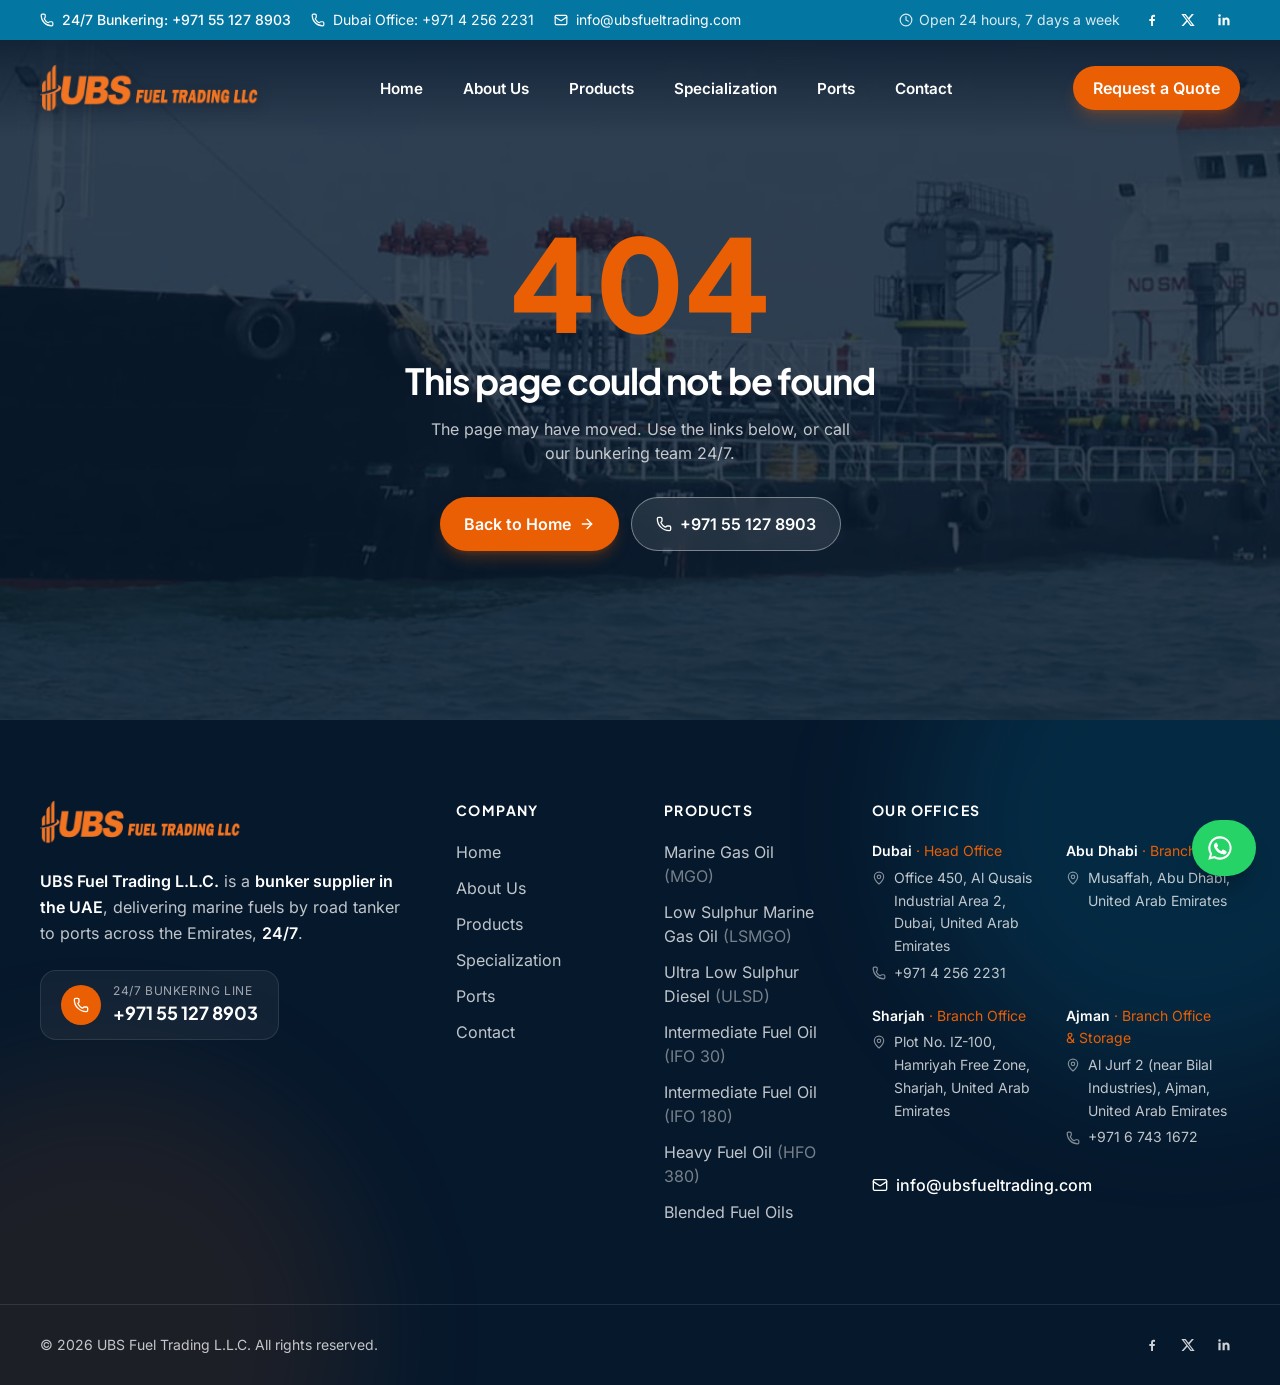
<file: __spa-fallback.html>
<!DOCTYPE html><html lang="en-AE"><head><meta charSet="utf-8"/><meta name="viewport" content="width=device-width, initial-scale=1, viewport-fit=cover"/><meta name="theme-color" content="#06182c"/><meta name="format-detection" content="telephone=yes"/><meta name="author" content="UBS Fuel Trading L.L.C."/><link rel="icon" href="/favicon.ico" sizes="any"/><link rel="icon" type="image/png" sizes="32x32" href="/favicon-32.png"/><link rel="apple-touch-icon" href="/apple-touch-icon.png"/><link rel="manifest" href="/site.webmanifest"/><link rel="preconnect" href="https://www.youtube-nocookie.com"/><link rel="modulepreload" href="/assets/manifest-d88a1660.js"/><link rel="modulepreload" href="/assets/entry.client-D_zV90sp.js"/><link rel="modulepreload" href="/assets/jsx-runtime-D-MIznix.js"/><link rel="modulepreload" href="/assets/root-vIwJJqBQ.js"/><link rel="modulepreload" href="/assets/seo-BhHO0MsP.js"/><link rel="modulepreload" href="/assets/ui-VBh-xswb.js"/><link rel="modulepreload" href="/assets/clock-CW5nvNPk.js"/><link rel="stylesheet" href="/assets/root-BFRvntVL.css"/><noscript><style>[style*="opacity:0"],[style*="opacity: 0"]{opacity:1!important;transform:none!important}</style></noscript><script type="application/ld+json">{"@context":"https://schema.org","@graph":[{"@type":"Organization","@id":"https://ubsfueltrading.com/#organization","name":"UBS Fuel Trading L.L.C.","alternateName":["UBS Fuel Trading LLC","UBS Fuel Trading","UBS Bunkering"],"url":"https://ubsfueltrading.com/","logo":"https://ubsfueltrading.com/images/logo.png","image":"https://ubsfueltrading.com/images/og-image.jpg","description":"UBS Fuel Trading L.L.C. is a Dubai-based fuel and bunker supplier in the UAE supplying Marine Gas Oil, low sulphur marine gas oil, ultra low sulphur diesel, IFO and HFO by its own road tanker fleet to ports, jetties and commercial sites across the UAE, 24/7.","slogan":"Bunkering 24/7","knowsAbout":["Fuel supply","Bulk diesel supply","Bunkering","Marine fuel supply","Marine Gas Oil (MGO)","Low Sulphur Marine Gas Oil (LSMGO)","Ultra Low Sulphur Diesel (ULSD)","Intermediate Fuel Oil (IFO 30, IFO 180)","Heavy Fuel Oil (HFO 380)","Road tanker fuel delivery","Emergency fuel delivery"],"areaServed":[{"@type":"Country","name":"United Arab Emirates"},{"@type":"AdministrativeArea","name":"Dubai"},{"@type":"AdministrativeArea","name":"Abu Dhabi"},{"@type":"AdministrativeArea","name":"Sharjah"},{"@type":"AdministrativeArea","name":"Ajman"},{"@type":"AdministrativeArea","name":"Ras Al Khaimah"},{"@type":"AdministrativeArea","name":"Umm Al Quwain"}],"email":"info@ubsfueltrading.com","telephone":"+97142562231","address":{"@type":"PostalAddress","streetAddress":"Office 450, Al Qusais Industrial Area 2","postOfficeBoxNumber":"234802","addressLocality":"Dubai","addressCountry":"AE"},"contactPoint":[{"@type":"ContactPoint","contactType":"sales","name":"24/7 Bunkering","telephone":"+971551278903","email":"info@ubsfueltrading.com","areaServed":"AE","availableLanguage":["English"],"hoursAvailable":{"@type":"OpeningHoursSpecification","dayOfWeek":["Monday","Tuesday","Wednesday","Thursday","Friday","Saturday","Sunday"],"opens":"00:00","closes":"23:59"}}],"department":[{"@id":"https://ubsfueltrading.com/contact/#dubai"},{"@id":"https://ubsfueltrading.com/contact/#abu-dhabi"},{"@id":"https://ubsfueltrading.com/contact/#sharjah"},{"@id":"https://ubsfueltrading.com/contact/#ajman"}],"sameAs":["https://www.facebook.com/UBS-FUEL-148820335657625/","https://twitter.com/LlcUbs","https://www.linkedin.com/in/ubs-fuel-trading-llc-201111142/"]},{"@type":"LocalBusiness","@id":"https://ubsfueltrading.com/contact/#dubai","name":"UBS Fuel Trading L.L.C. – Dubai Head Office","parentOrganization":{"@id":"https://ubsfueltrading.com/#organization"},"url":"https://ubsfueltrading.com/contact/","image":"https://ubsfueltrading.com/images/og-image.jpg","email":"info@ubsfueltrading.com","telephone":"+97142562231","address":{"@type":"PostalAddress","streetAddress":"Office 450, Al Qusais Industrial Area 2","addressLocality":"Dubai","addressRegion":"Dubai","addressCountry":"AE","postOfficeBoxNumber":"234802"},"areaServed":{"@type":"Country","name":"United Arab Emirates"},"openingHoursSpecification":{"@type":"OpeningHoursSpecification","dayOfWeek":["Monday","Tuesday","Wednesday","Thursday","Friday","Saturday","Sunday"],"opens":"00:00","closes":"23:59"}},{"@type":"LocalBusiness","@id":"https://ubsfueltrading.com/contact/#abu-dhabi","name":"UBS Fuel Trading L.L.C. – Abu Dhabi Branch – Musaffah","parentOrganization":{"@id":"https://ubsfueltrading.com/#organization"},"url":"https://ubsfueltrading.com/contact/","image":"https://ubsfueltrading.com/images/og-image.jpg","email":"info@ubsfueltrading.com","address":{"@type":"PostalAddress","streetAddress":"Musaffah","addressLocality":"Abu Dhabi","addressRegion":"Abu Dhabi","addressCountry":"AE"},"areaServed":{"@type":"Country","name":"United Arab Emirates"},"openingHoursSpecification":{"@type":"OpeningHoursSpecification","dayOfWeek":["Monday","Tuesday","Wednesday","Thursday","Friday","Saturday","Sunday"],"opens":"00:00","closes":"23:59"}},{"@type":"LocalBusiness","@id":"https://ubsfueltrading.com/contact/#sharjah","name":"UBS Fuel Trading L.L.C. – Sharjah Branch – Hamriyah Free Zone","parentOrganization":{"@id":"https://ubsfueltrading.com/#organization"},"url":"https://ubsfueltrading.com/contact/","image":"https://ubsfueltrading.com/images/og-image.jpg","email":"info@ubsfueltrading.com","address":{"@type":"PostalAddress","streetAddress":"Plot No. IZ-100, Hamriyah Free Zone","addressLocality":"Sharjah","addressRegion":"Sharjah","addressCountry":"AE"},"areaServed":{"@type":"Country","name":"United Arab Emirates"},"openingHoursSpecification":{"@type":"OpeningHoursSpecification","dayOfWeek":["Monday","Tuesday","Wednesday","Thursday","Friday","Saturday","Sunday"],"opens":"00:00","closes":"23:59"}},{"@type":"LocalBusiness","@id":"https://ubsfueltrading.com/contact/#ajman","name":"UBS Fuel Trading L.L.C. – Ajman Branch & Storage Facility","parentOrganization":{"@id":"https://ubsfueltrading.com/#organization"},"url":"https://ubsfueltrading.com/contact/","image":"https://ubsfueltrading.com/images/og-image.jpg","email":"info@ubsfueltrading.com","telephone":"+97167431672","address":{"@type":"PostalAddress","streetAddress":"Al Jurf 2","addressLocality":"Ajman","addressRegion":"Ajman","addressCountry":"AE"},"areaServed":{"@type":"Country","name":"United Arab Emirates"},"openingHoursSpecification":{"@type":"OpeningHoursSpecification","dayOfWeek":["Monday","Tuesday","Wednesday","Thursday","Friday","Saturday","Sunday"],"opens":"00:00","closes":"23:59"}},{"@type":"WebSite","@id":"https://ubsfueltrading.com/#website","url":"https://ubsfueltrading.com/","name":"UBS Fuel Trading L.L.C.","publisher":{"@id":"https://ubsfueltrading.com/#organization"},"inLanguage":"en-AE"}]}</script></head><body><a href="#main" class="sr-only focus:not-sr-only focus:fixed focus:left-4 focus:top-4 focus:z-[100] focus:rounded-full focus:bg-brand focus:px-5 focus:py-3 focus:text-white">Skip to content</a><script>
              console.log(
                "💿 Hey developer 👋. You can provide a way better UX than this " +
                "when your app is loading JS modules and/or running `clientLoader` " +
                "functions. Check out https://reactrouter.com/start/framework/route-module#hydratefallback " +
                "for more information."
              );
            </script><script>window.__reactRouterContext = {"basename":"/","future":{"unstable_optimizeDeps":false,"v8_passThroughRequests":false,"v8_trailingSlashAwareDataRequests":false,"unstable_previewServerPrerendering":false,"v8_middleware":false,"v8_splitRouteModules":false,"v8_viteEnvironmentApi":false},"routeDiscovery":{"mode":"initial"},"ssr":false,"isSpaMode":true};window.__reactRouterContext.stream = new ReadableStream({start(controller){window.__reactRouterContext.streamController = controller;}}).pipeThrough(new TextEncoderStream());</script><script type="module" async="">import "/assets/manifest-d88a1660.js";
import * as route0 from "/assets/root-vIwJJqBQ.js";
  
  window.__reactRouterRouteModules = {"root":route0};

import("/assets/entry.client-D_zV90sp.js");</script><!--$--><script>window.__reactRouterContext.streamController.enqueue("[{\"_1\":2,\"_3\":-5,\"_4\":-5},\"loaderData\",{},\"actionData\",\"errors\"]\n");</script><!--$--><script>window.__reactRouterContext.streamController.close();</script><!--/$--><!--/$--></body></html>
</file>
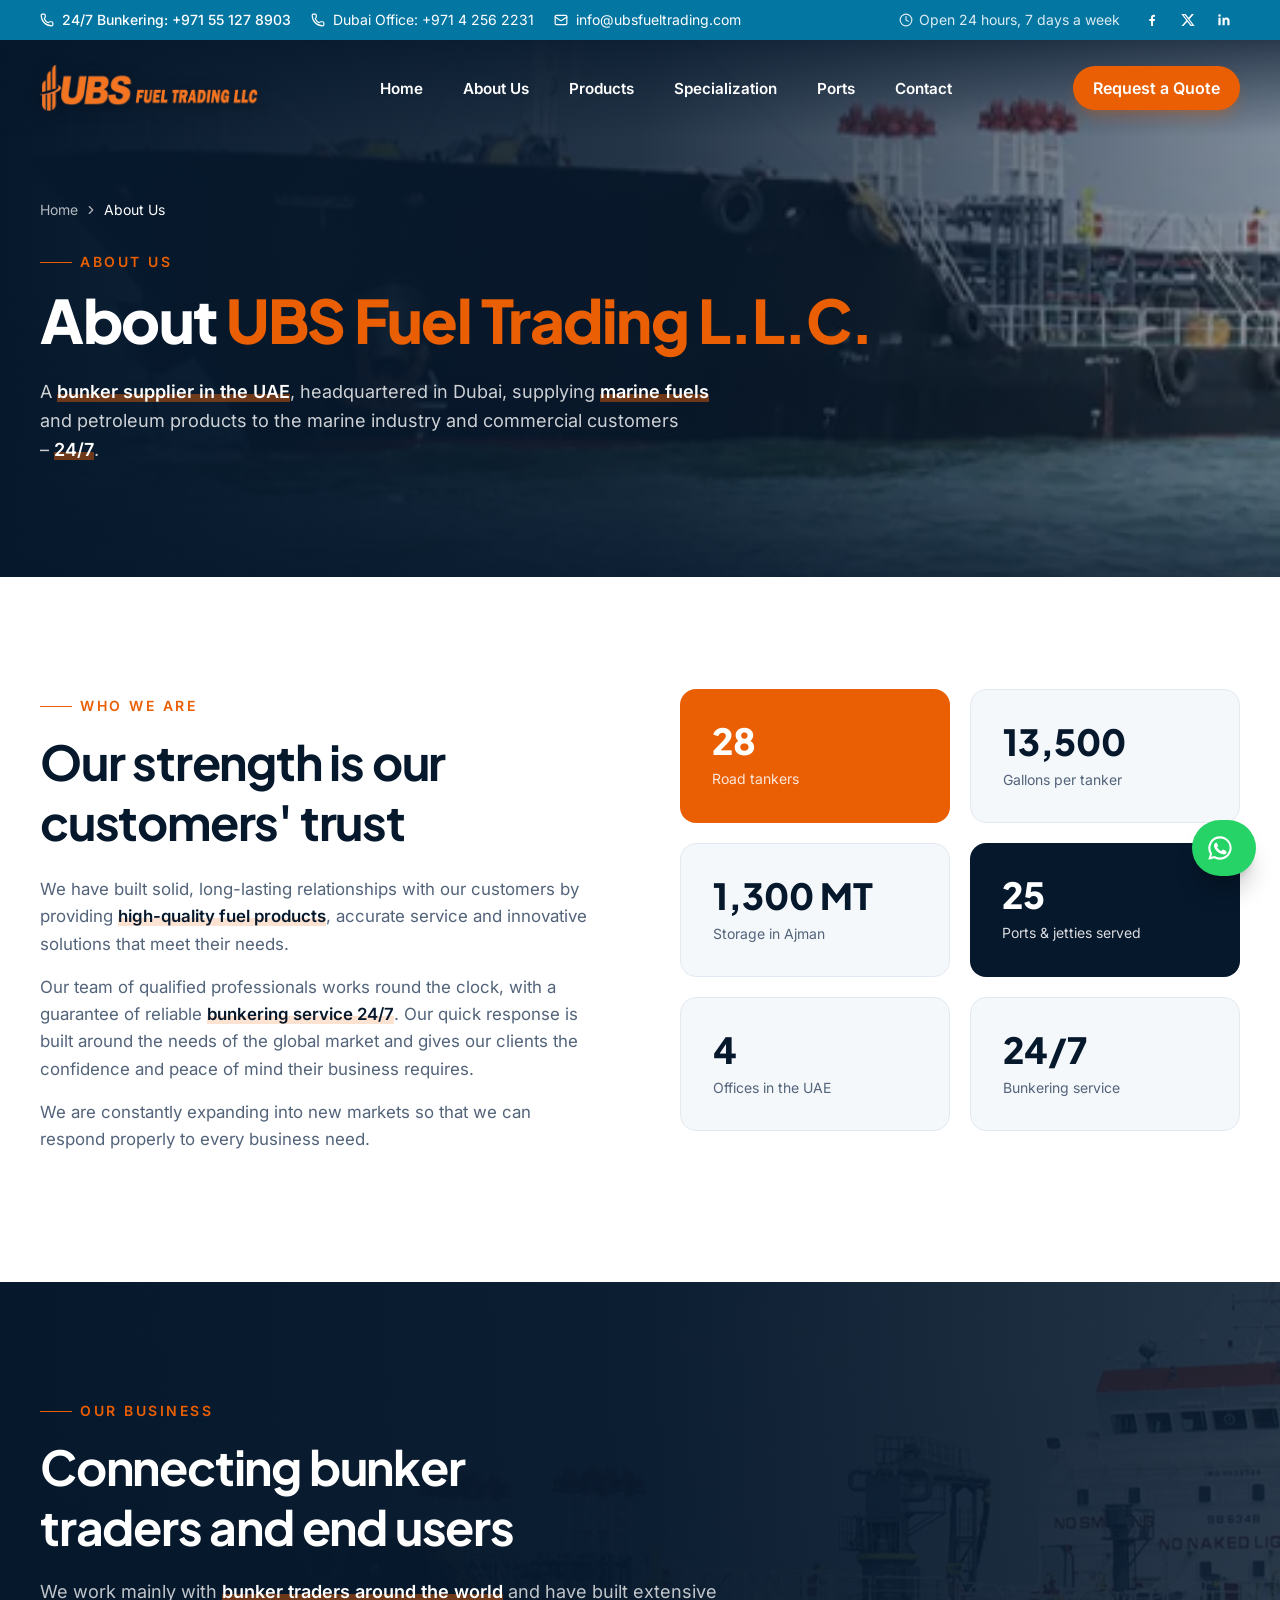
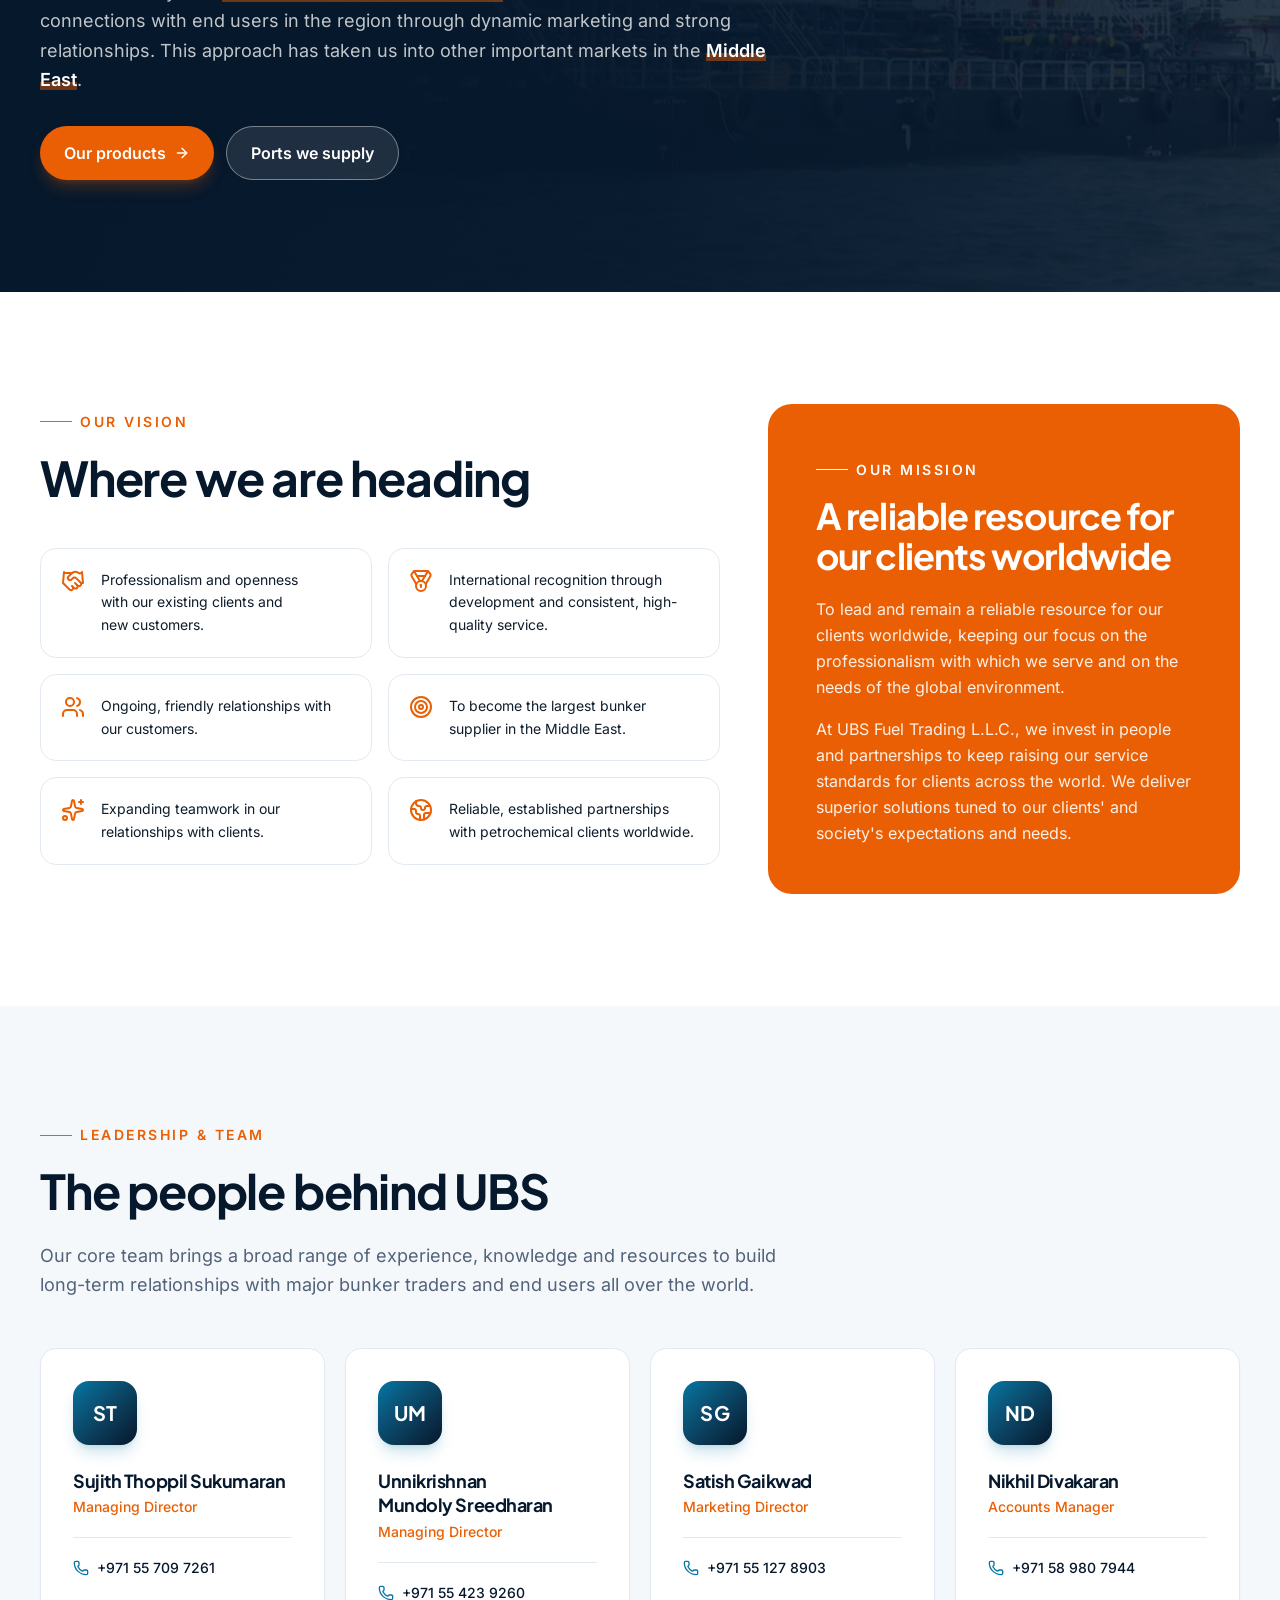
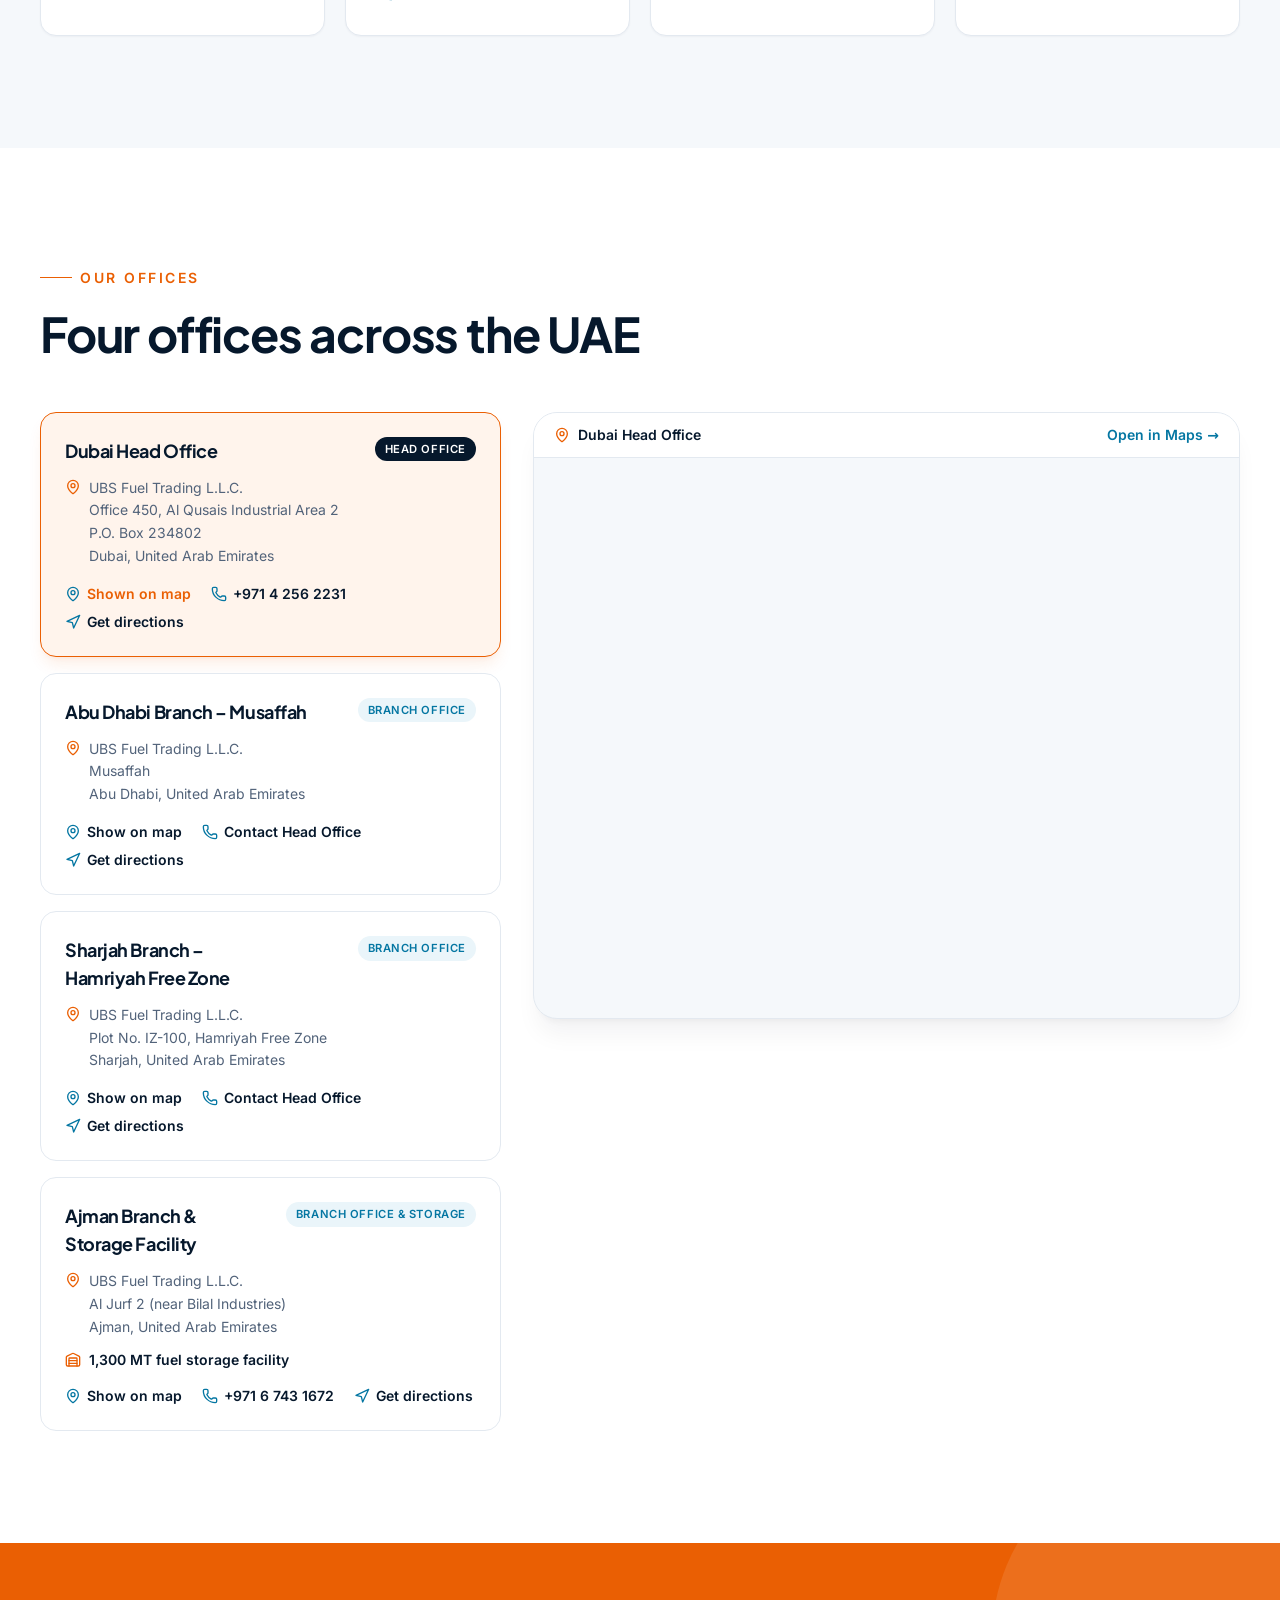
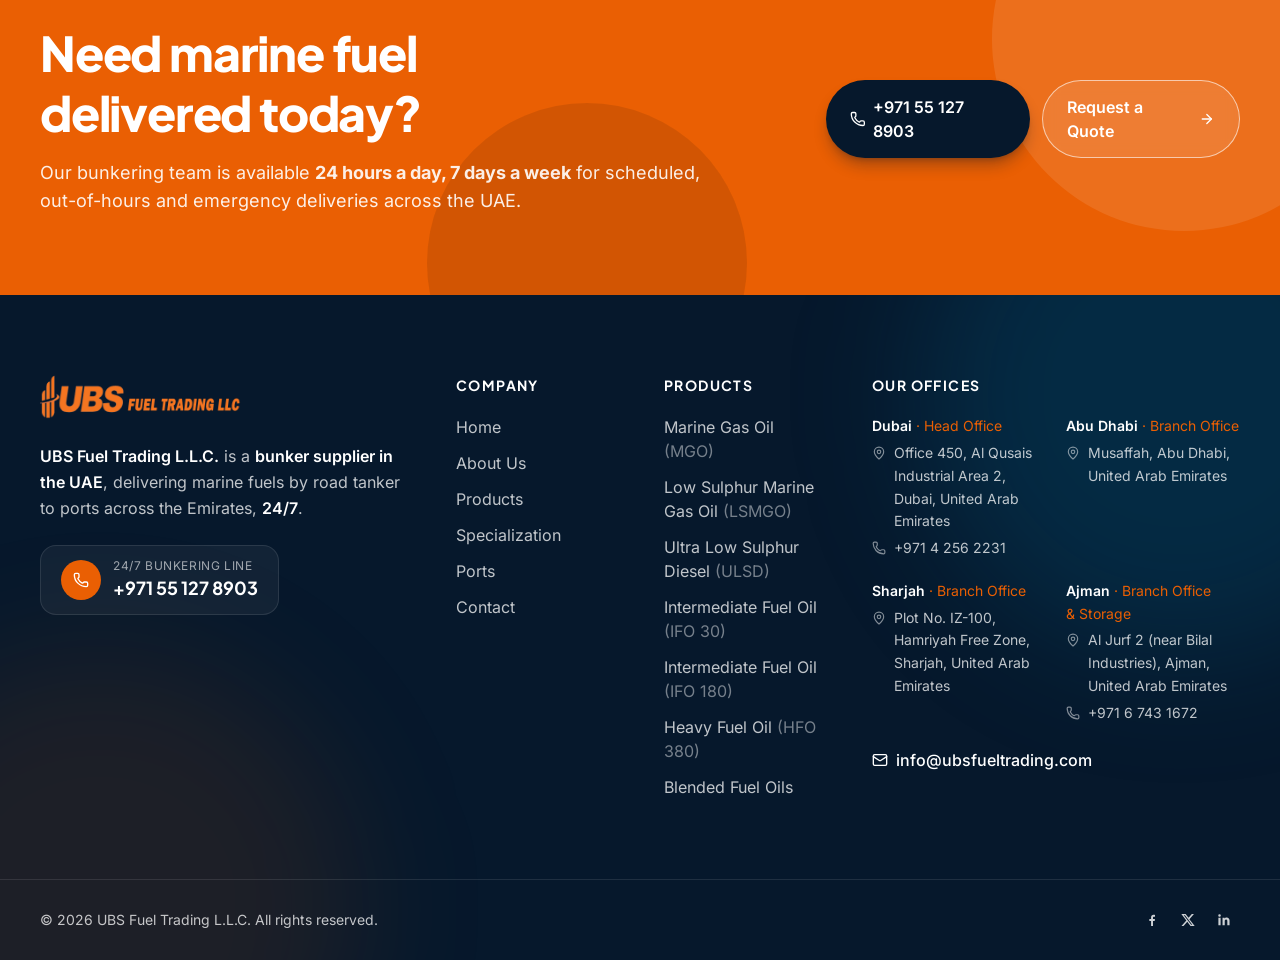
<file: about.html>
<!doctype html>
<html lang="en"><head><meta charset="utf-8">
<title>Moved – UBS Fuel Trading L.L.C.</title>
<link rel="canonical" href="https://ubsfueltrading.com/about/">
<meta name="robots" content="noindex, follow">
<meta http-equiv="refresh" content="0; url=/about/">
<script>location.replace("/about/"+location.hash)</script>
</head><body><p>This page has moved to <a href="/about/">ubsfueltrading.com/about/</a>.</p></body></html>
</file>
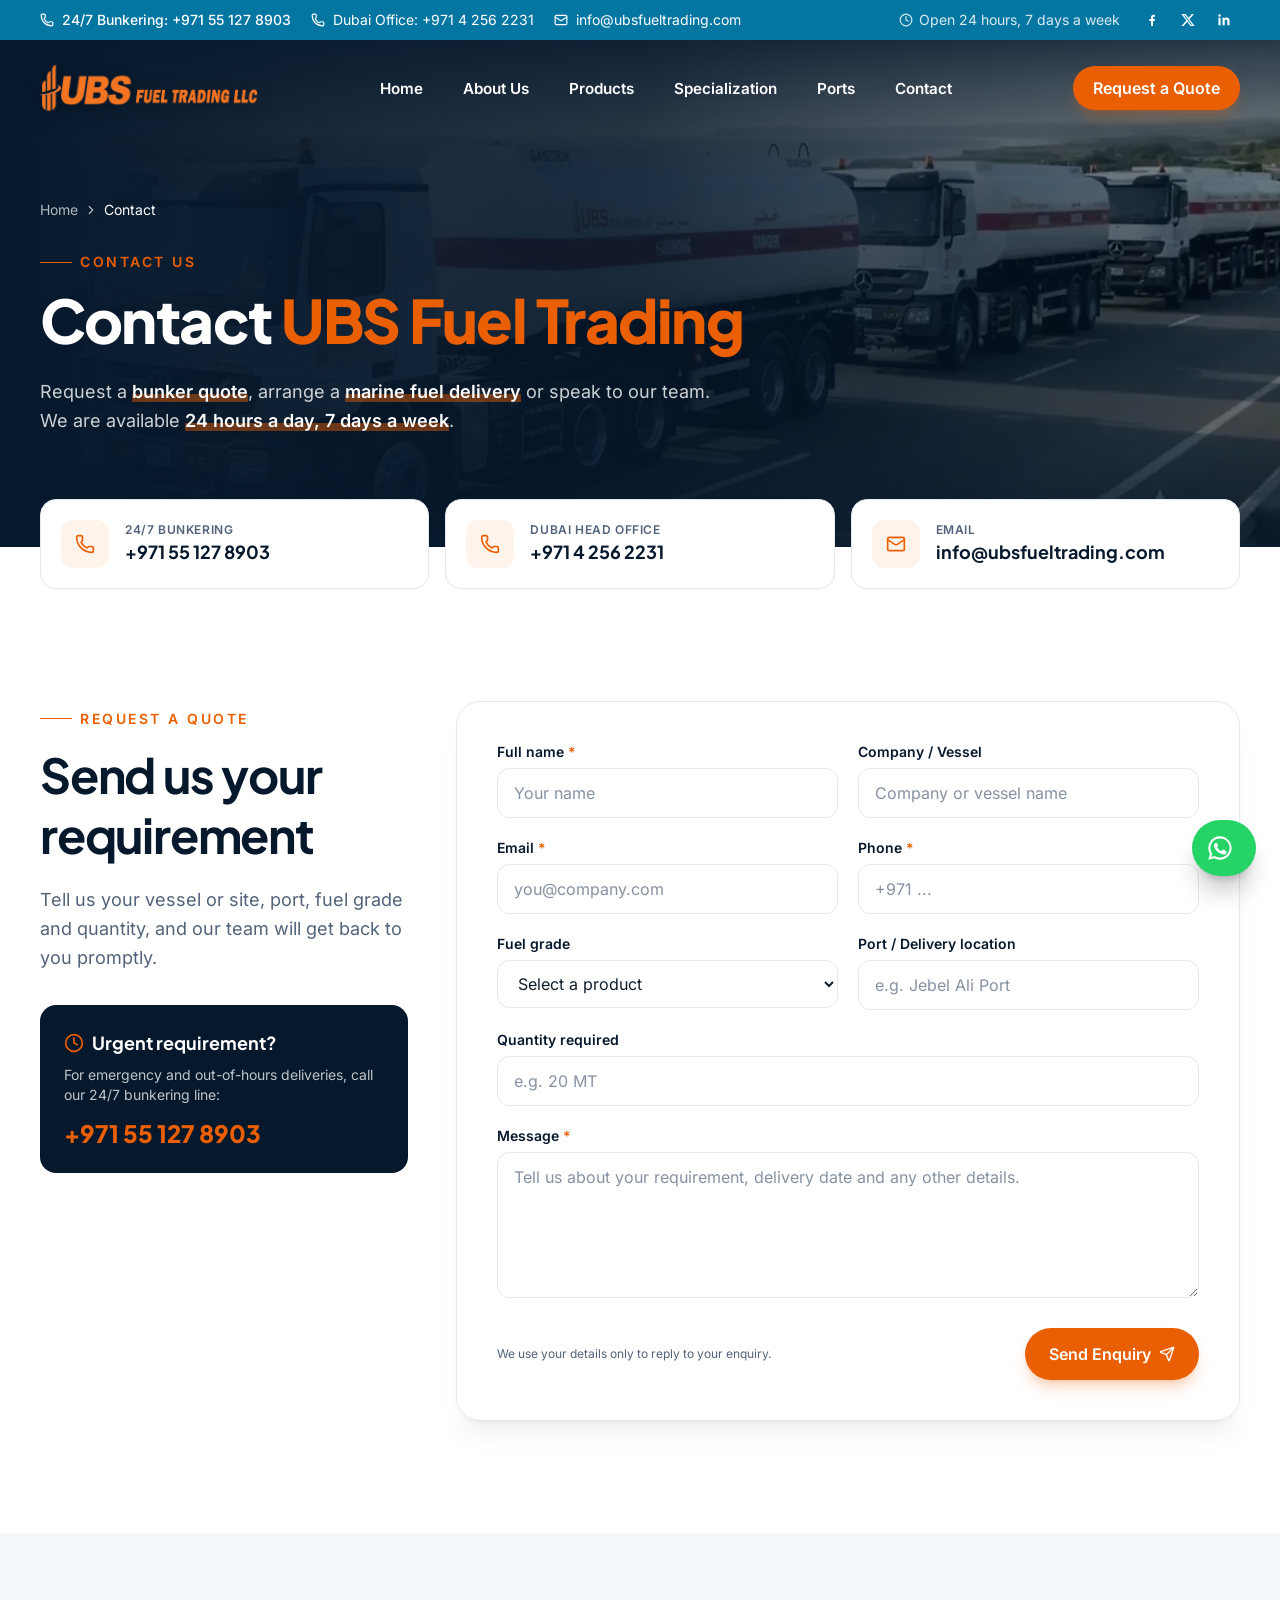
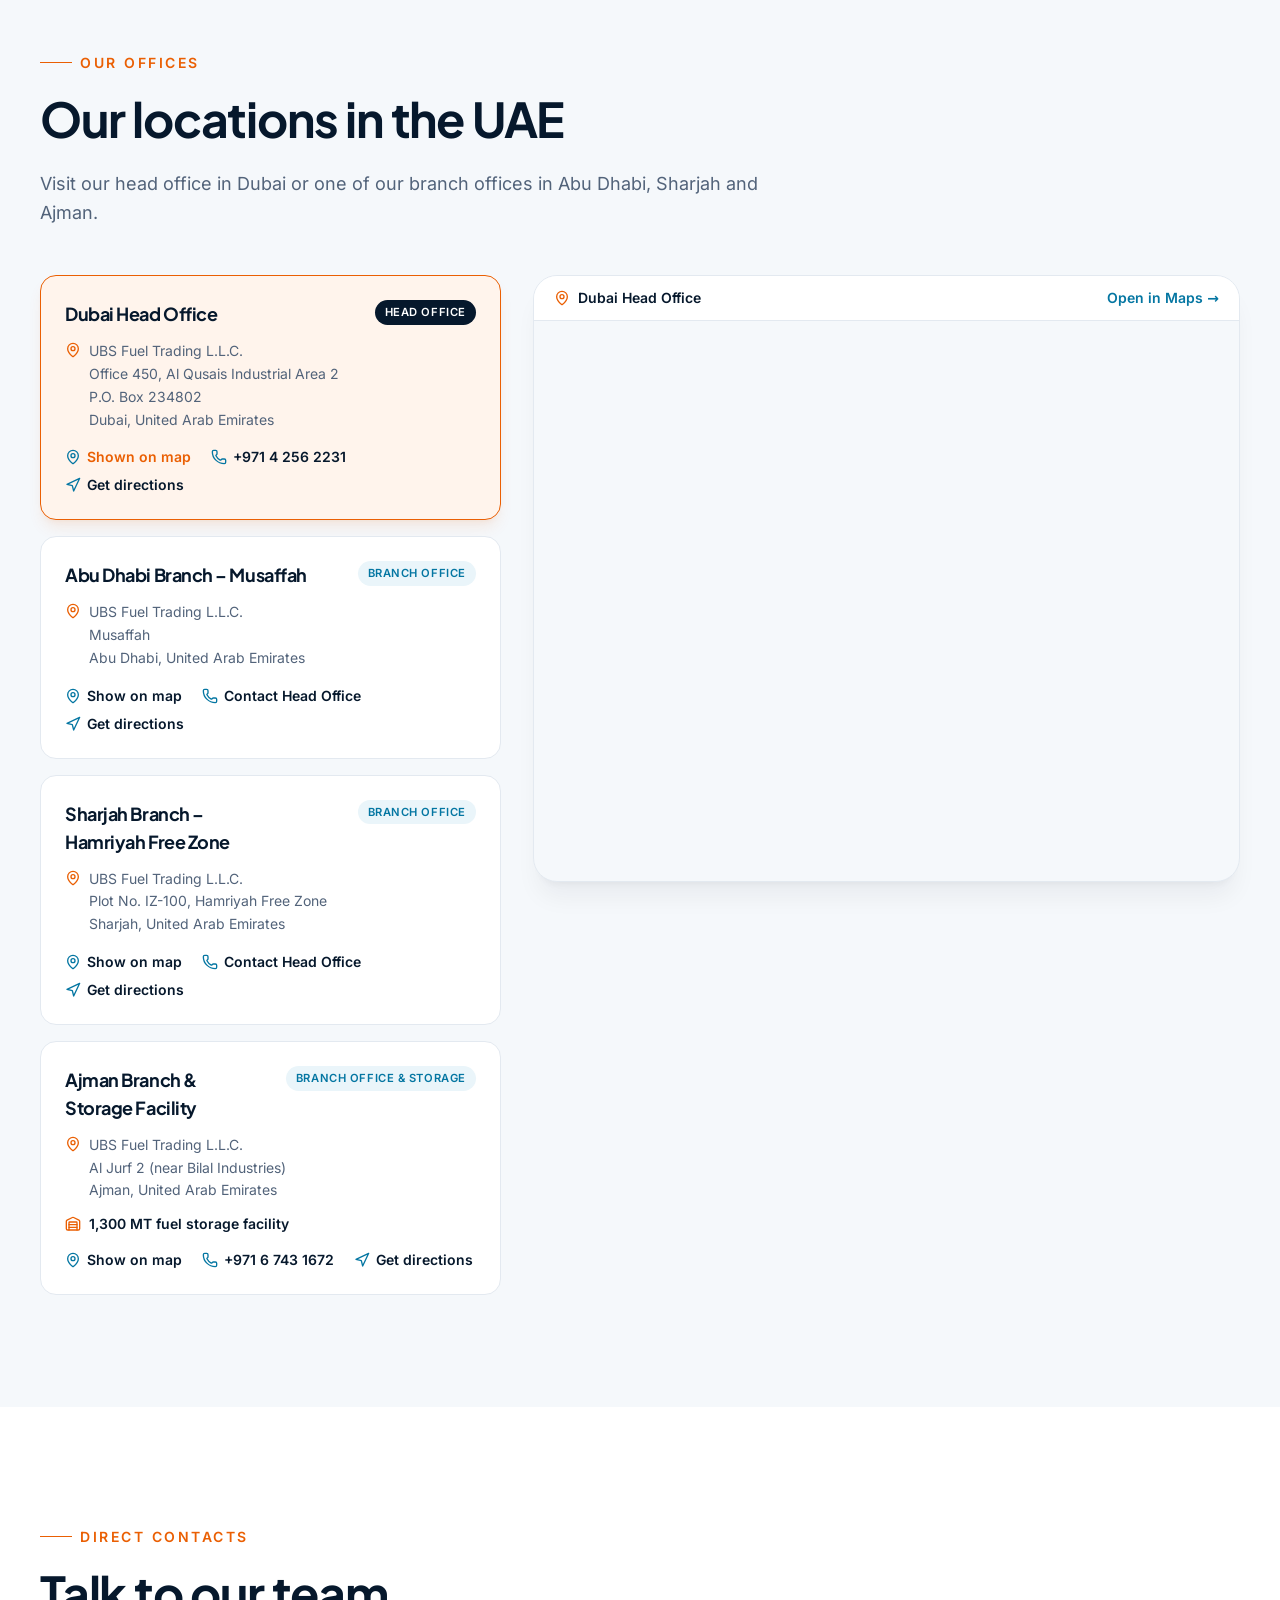
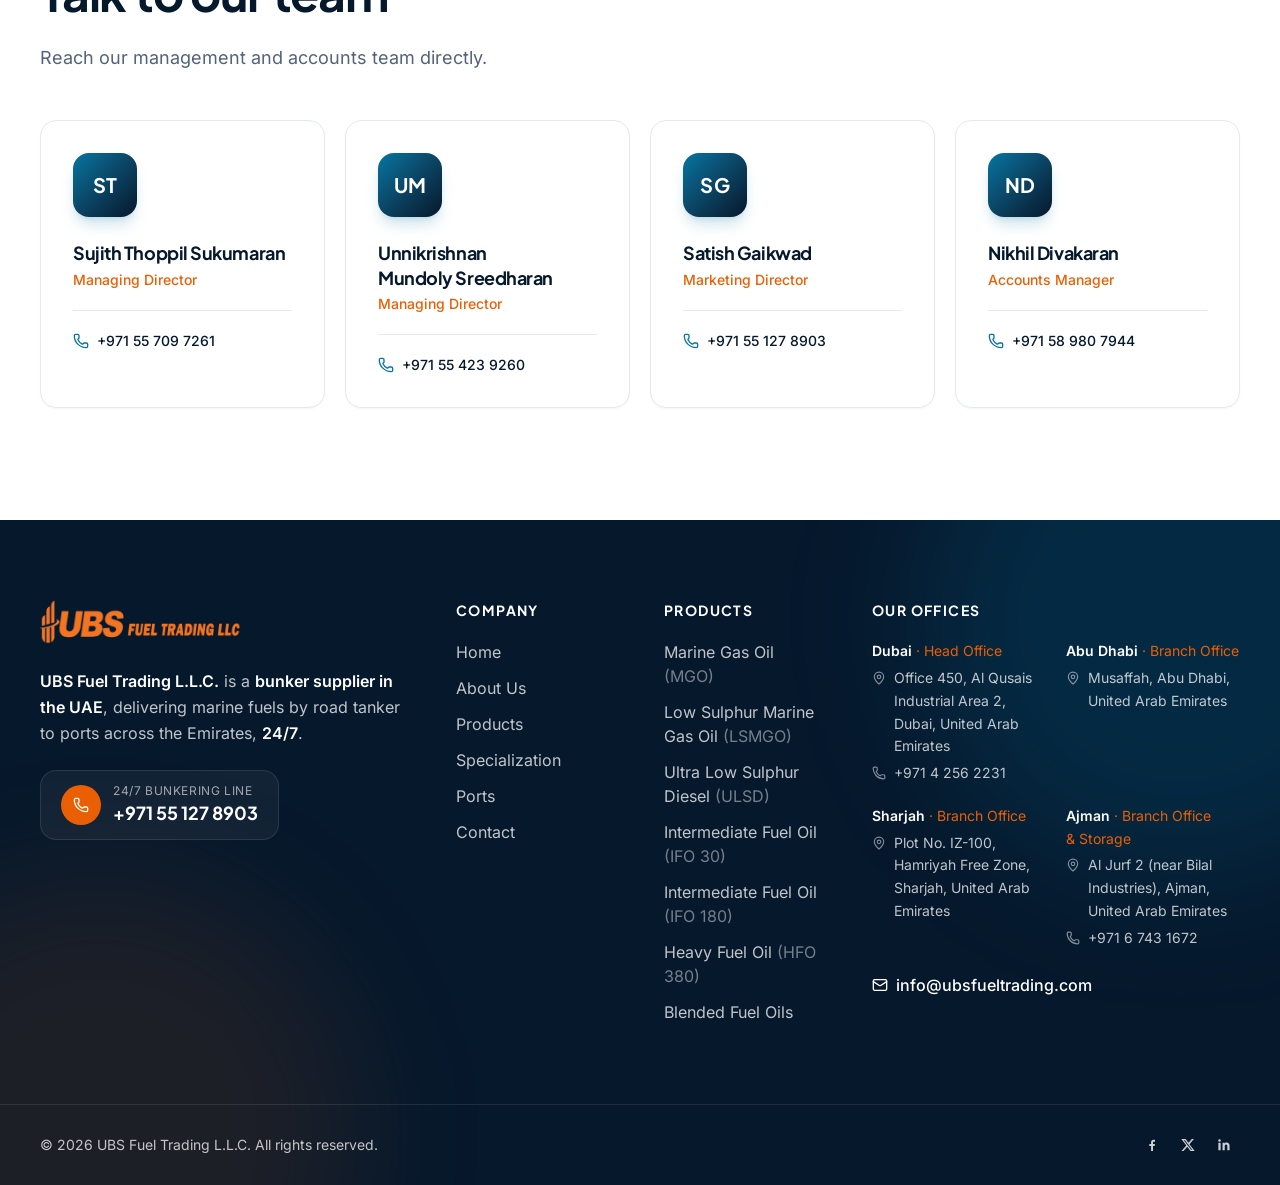
<file: contact.html>
<!doctype html>
<html lang="en"><head><meta charset="utf-8">
<title>Moved – UBS Fuel Trading L.L.C.</title>
<link rel="canonical" href="https://ubsfueltrading.com/contact/">
<meta name="robots" content="noindex, follow">
<meta http-equiv="refresh" content="0; url=/contact/">
<script>location.replace("/contact/"+location.hash)</script>
</head><body><p>This page has moved to <a href="/contact/">ubsfueltrading.com/contact/</a>.</p></body></html>
</file>
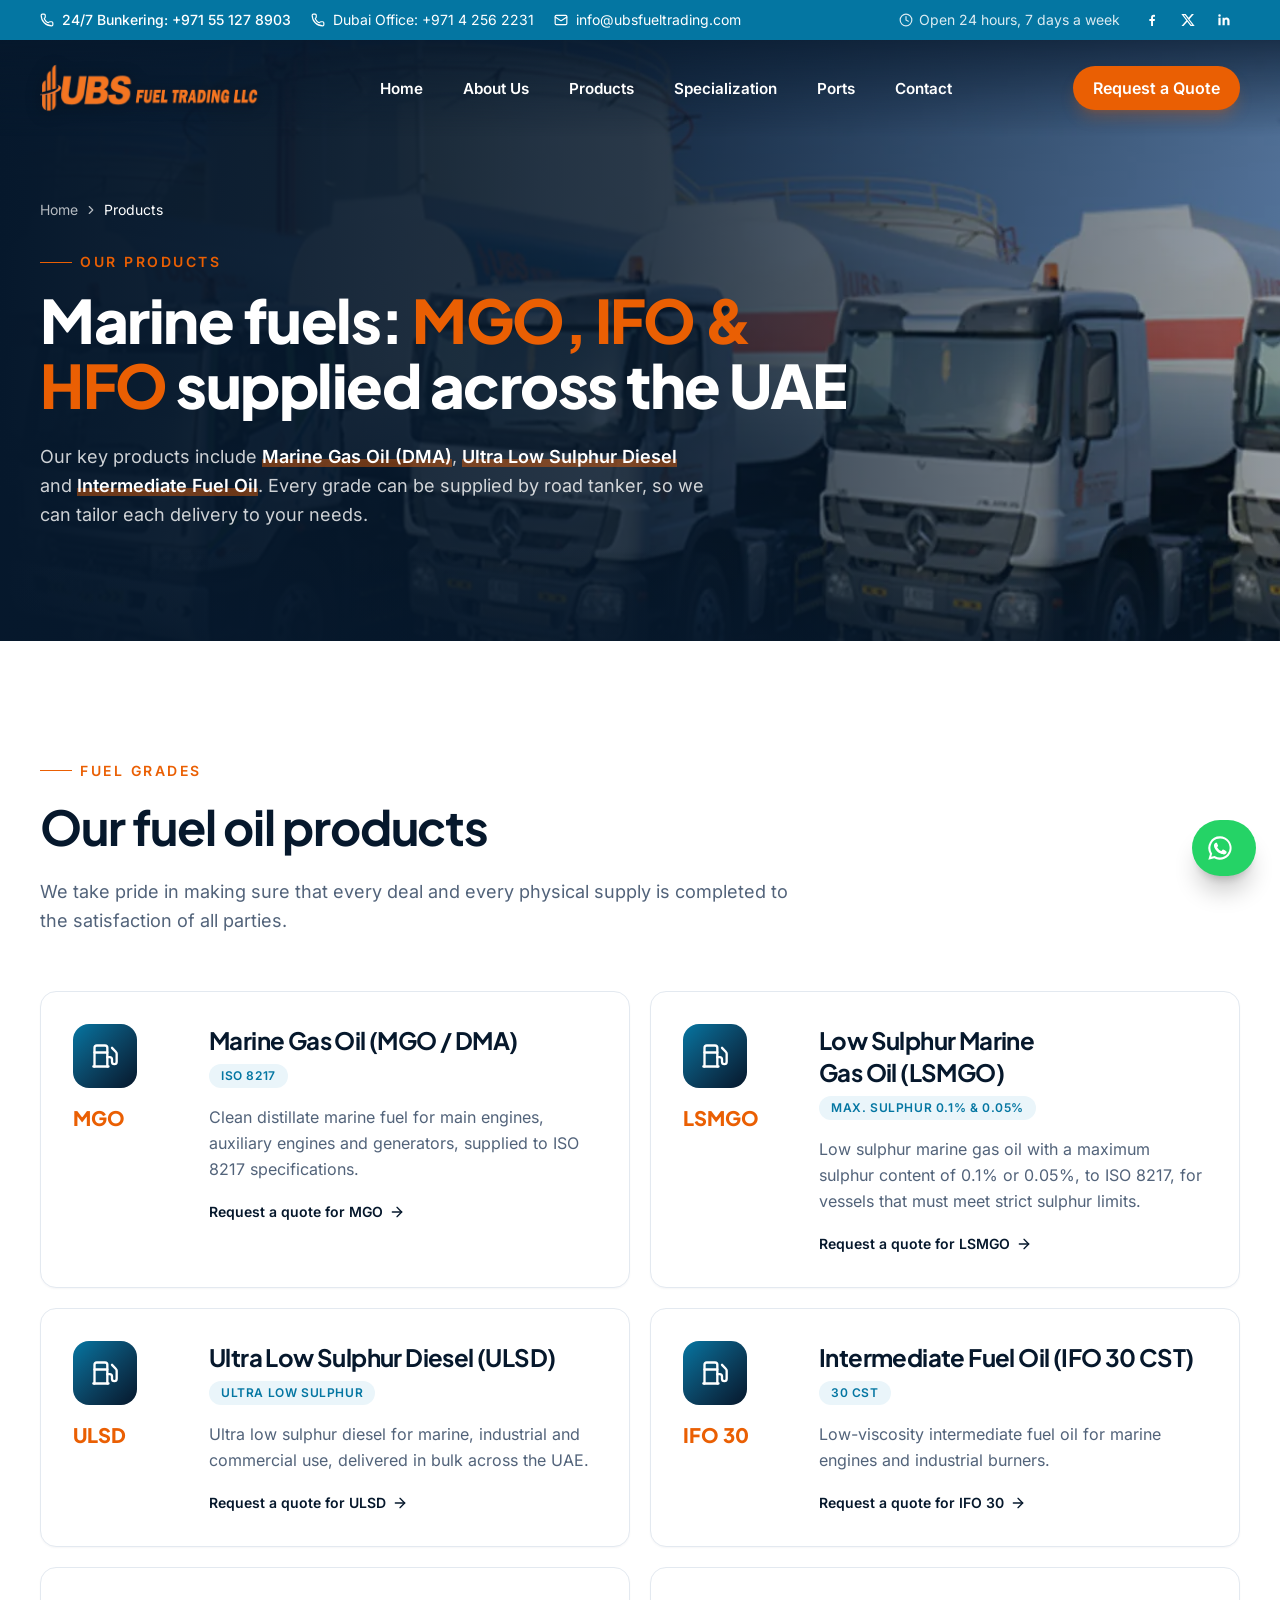
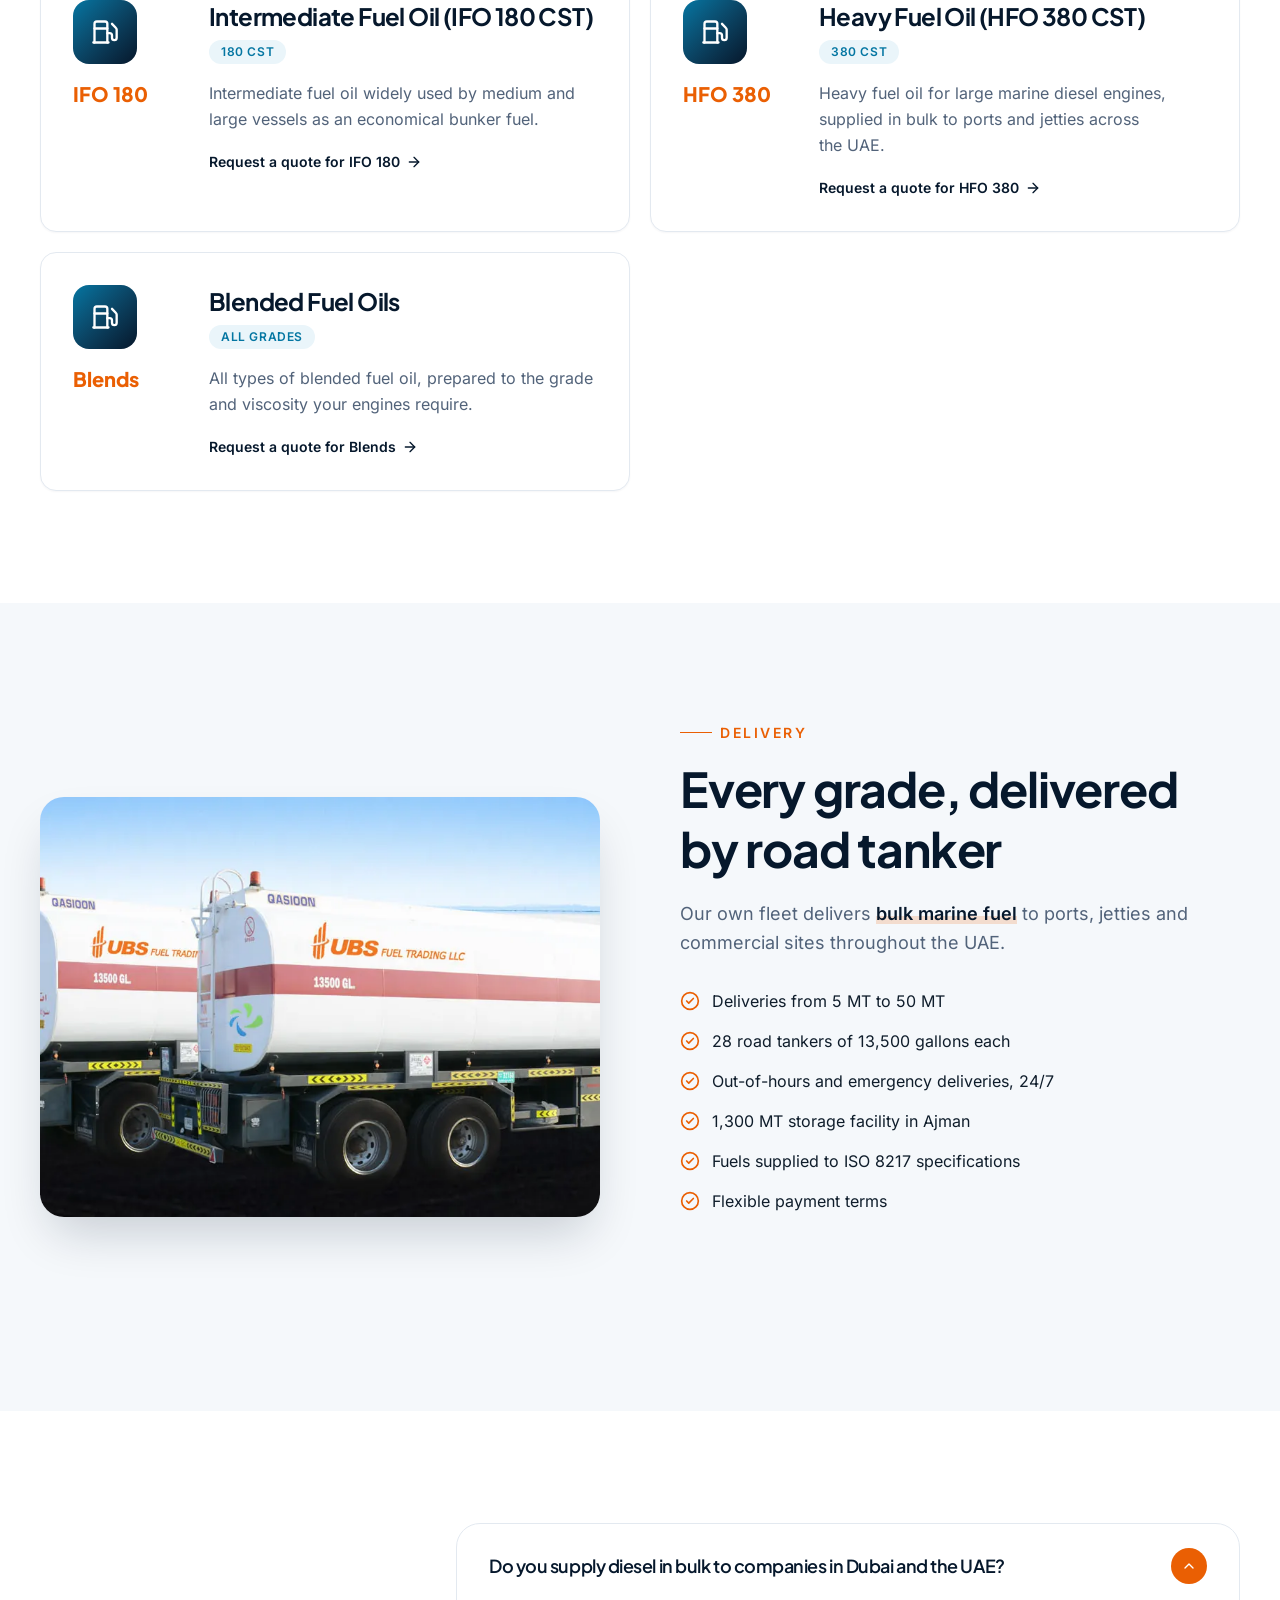
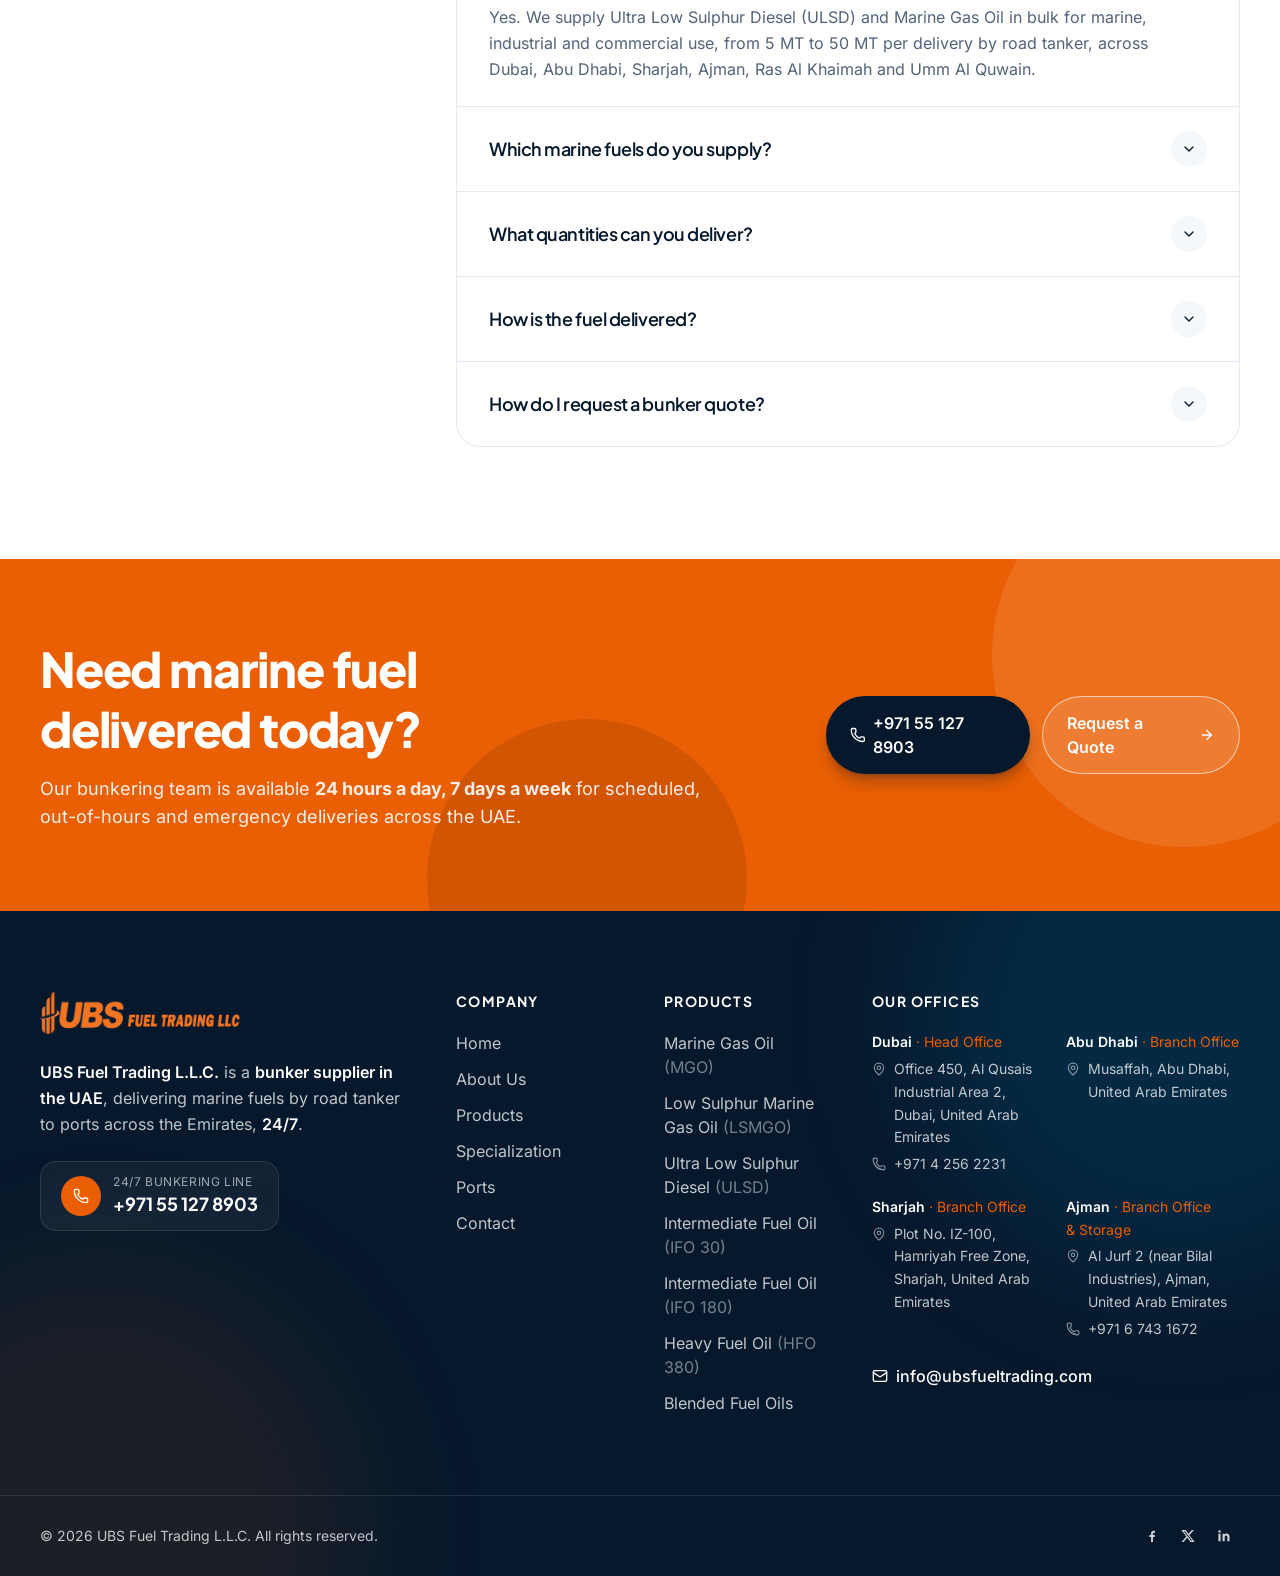
<file: products.html>
<!doctype html>
<html lang="en"><head><meta charset="utf-8">
<title>Moved – UBS Fuel Trading L.L.C.</title>
<link rel="canonical" href="https://ubsfueltrading.com/products/">
<meta name="robots" content="noindex, follow">
<meta http-equiv="refresh" content="0; url=/products/">
<script>location.replace("/products/"+location.hash)</script>
</head><body><p>This page has moved to <a href="/products/">ubsfueltrading.com/products/</a>.</p></body></html>
</file>
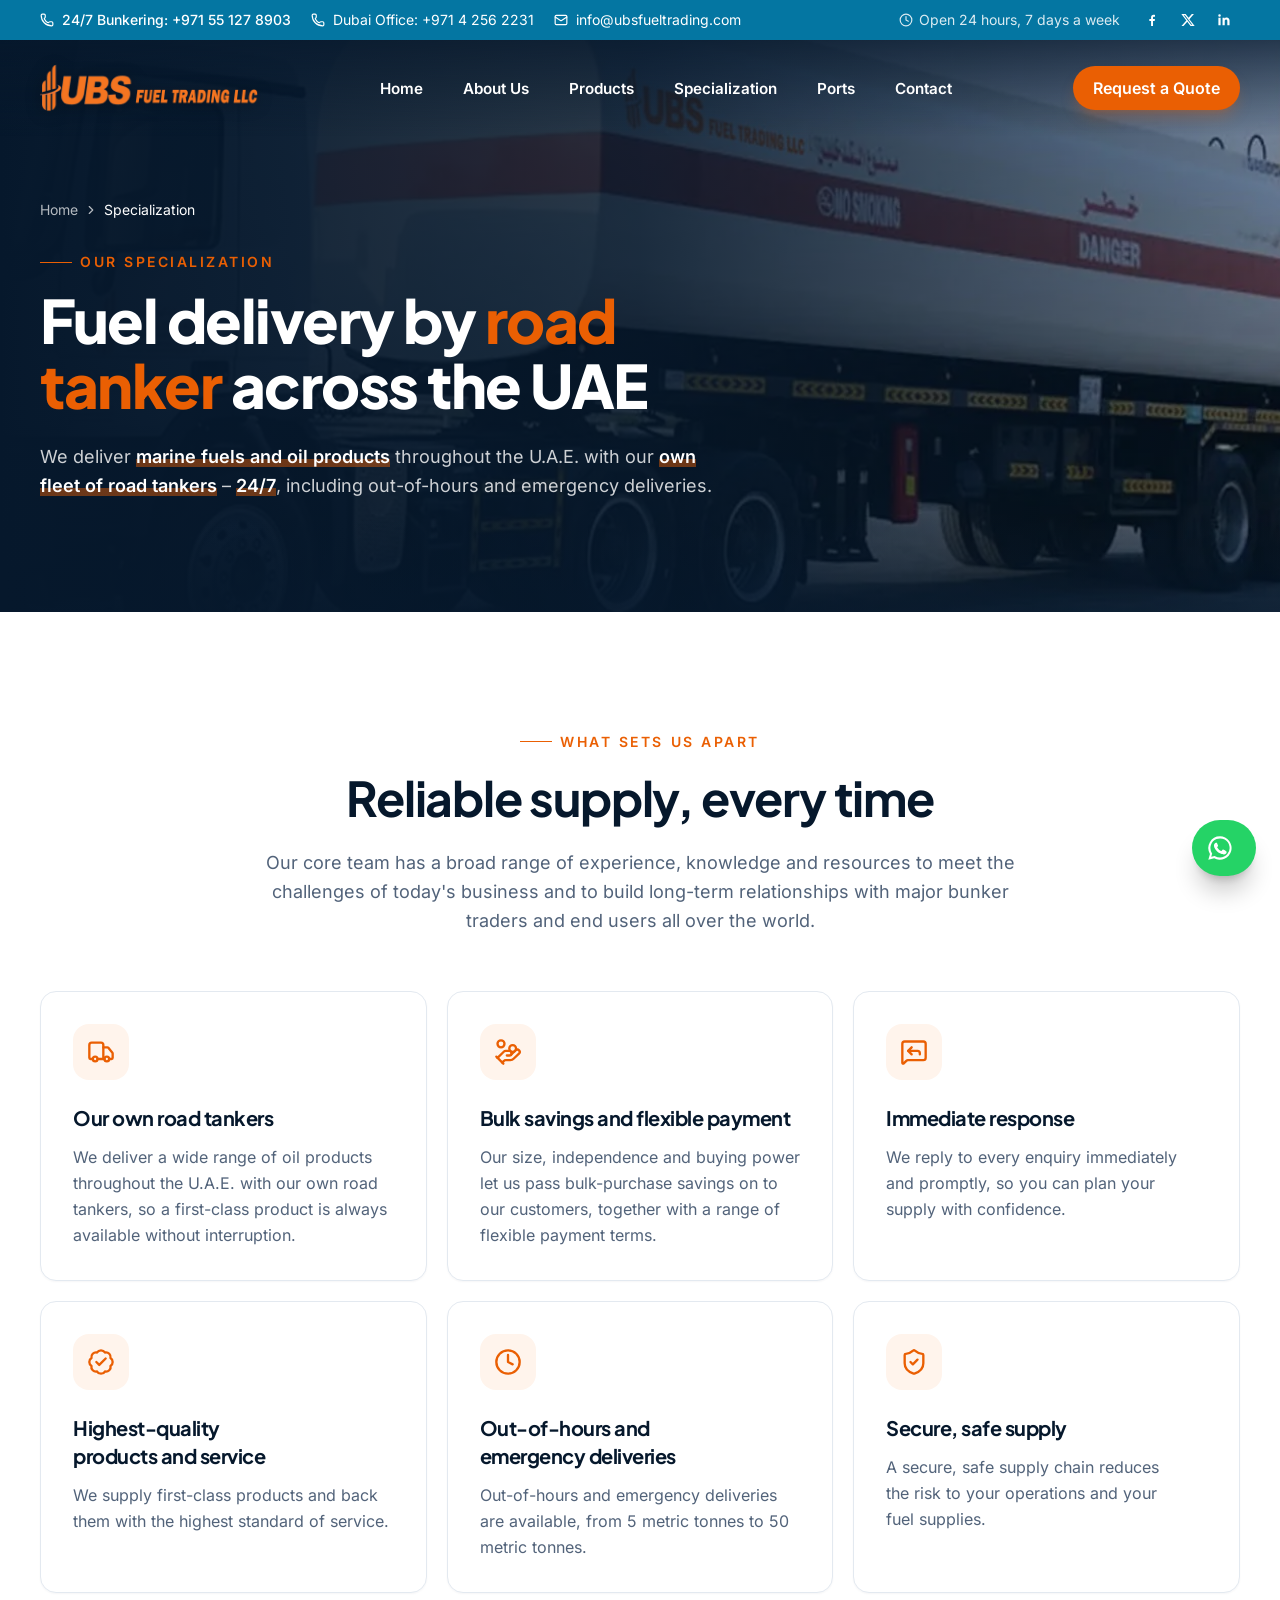
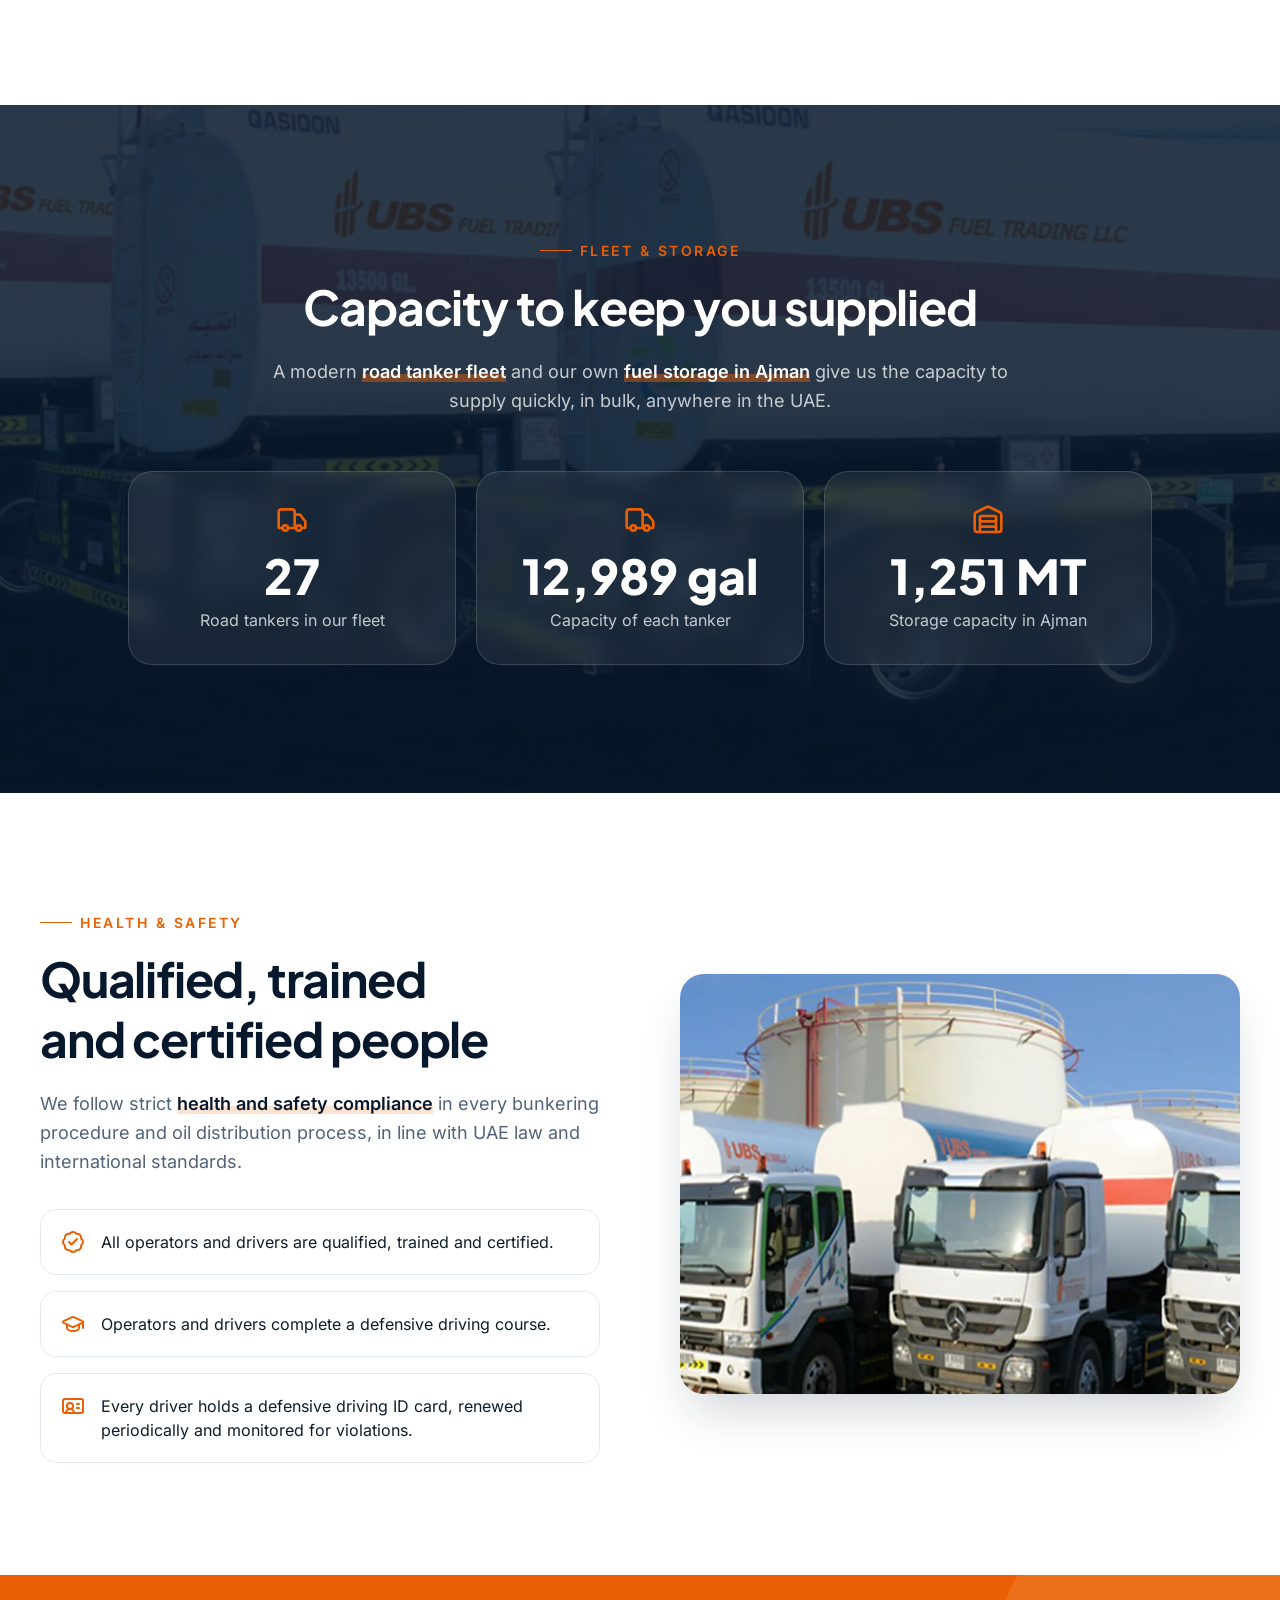
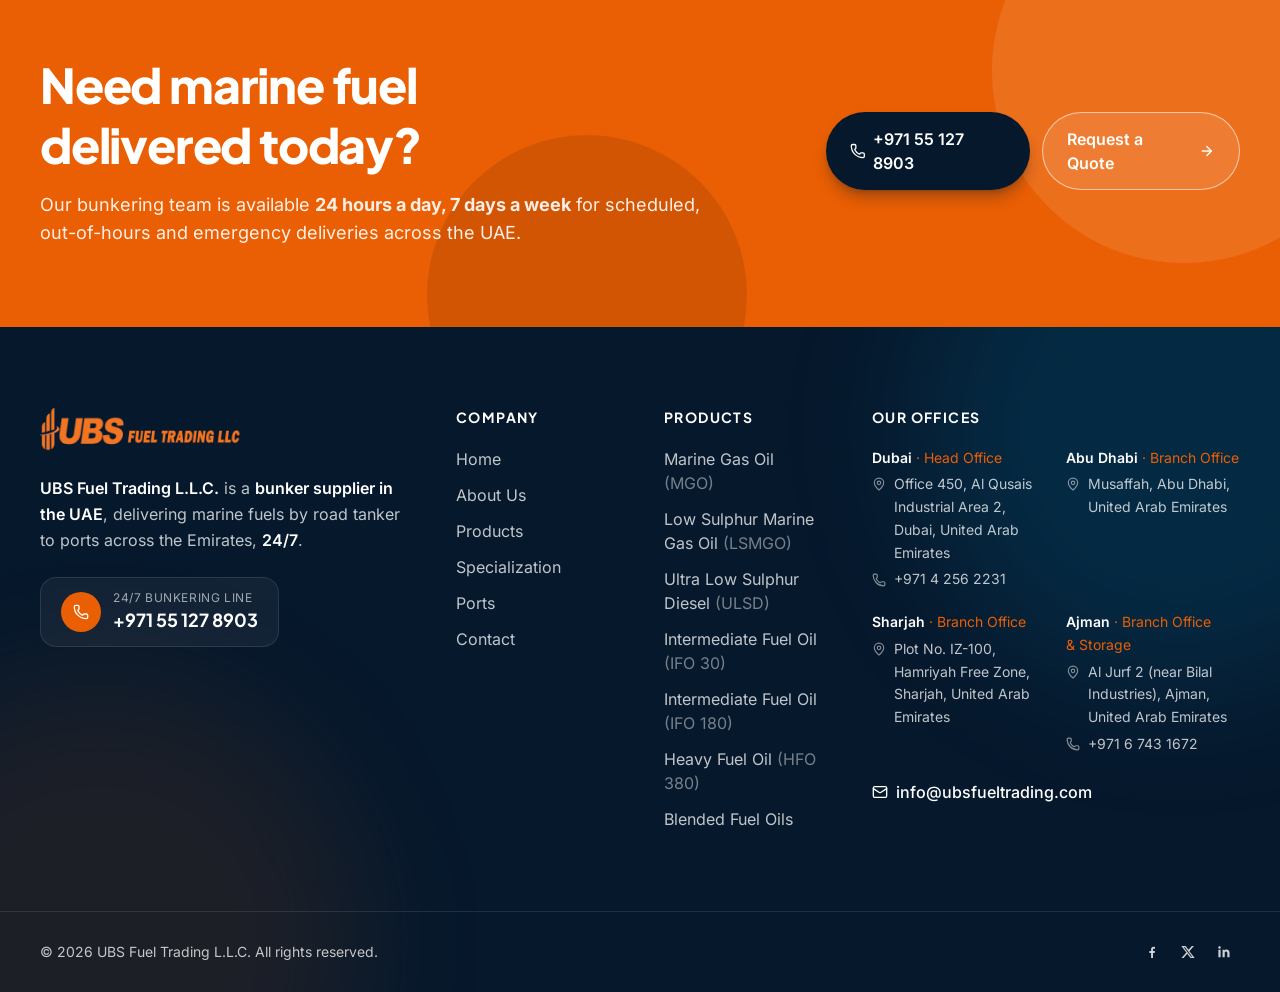
<file: specialization.html>
<!doctype html>
<html lang="en"><head><meta charset="utf-8">
<title>Moved – UBS Fuel Trading L.L.C.</title>
<link rel="canonical" href="https://ubsfueltrading.com/specialization/">
<meta name="robots" content="noindex, follow">
<meta http-equiv="refresh" content="0; url=/specialization/">
<script>location.replace("/specialization/"+location.hash)</script>
</head><body><p>This page has moved to <a href="/specialization/">ubsfueltrading.com/specialization/</a>.</p></body></html>
</file>
<file: assets/root-BFRvntVL.css>
@font-face{font-family:Inter Variable;font-style:normal;font-display:swap;font-weight:100 900;src:url(/assets/inter-cyrillic-ext-wght-normal-BOeWTOD4.woff2) format("woff2-variations");unicode-range:U+0460-052F,U+1C80-1C8A,U+20B4,U+2DE0-2DFF,U+A640-A69F,U+FE2E-FE2F}@font-face{font-family:Inter Variable;font-style:normal;font-display:swap;font-weight:100 900;src:url(/assets/inter-cyrillic-wght-normal-DqGufNeO.woff2) format("woff2-variations");unicode-range:U+0301,U+0400-045F,U+0490-0491,U+04B0-04B1,U+2116}@font-face{font-family:Inter Variable;font-style:normal;font-display:swap;font-weight:100 900;src:url(/assets/inter-greek-ext-wght-normal-DlzME5K_.woff2) format("woff2-variations");unicode-range:U+1F00-1FFF}@font-face{font-family:Inter Variable;font-style:normal;font-display:swap;font-weight:100 900;src:url(/assets/inter-greek-wght-normal-CkhJZR-_.woff2) format("woff2-variations");unicode-range:U+0370-0377,U+037A-037F,U+0384-038A,U+038C,U+038E-03A1,U+03A3-03FF}@font-face{font-family:Inter Variable;font-style:normal;font-display:swap;font-weight:100 900;src:url(/assets/inter-vietnamese-wght-normal-CBcvBZtf.woff2) format("woff2-variations");unicode-range:U+0102-0103,U+0110-0111,U+0128-0129,U+0168-0169,U+01A0-01A1,U+01AF-01B0,U+0300-0301,U+0303-0304,U+0308-0309,U+0323,U+0329,U+1EA0-1EF9,U+20AB}@font-face{font-family:Inter Variable;font-style:normal;font-display:swap;font-weight:100 900;src:url(/assets/inter-latin-ext-wght-normal-DO1Apj_S.woff2) format("woff2-variations");unicode-range:U+0100-02BA,U+02BD-02C5,U+02C7-02CC,U+02CE-02D7,U+02DD-02FF,U+0304,U+0308,U+0329,U+1D00-1DBF,U+1E00-1E9F,U+1EF2-1EFF,U+2020,U+20A0-20AB,U+20AD-20C0,U+2113,U+2C60-2C7F,U+A720-A7FF}@font-face{font-family:Inter Variable;font-style:normal;font-display:swap;font-weight:100 900;src:url(/assets/inter-latin-wght-normal-Dx4kXJAl.woff2) format("woff2-variations");unicode-range:U+0000-00FF,U+0131,U+0152-0153,U+02BB-02BC,U+02C6,U+02DA,U+02DC,U+0304,U+0308,U+0329,U+2000-206F,U+20AC,U+2122,U+2191,U+2193,U+2212,U+2215,U+FEFF,U+FFFD}@font-face{font-family:Plus Jakarta Sans Variable;font-style:normal;font-display:swap;font-weight:200 800;src:url([data-uri]) format("woff2-variations");unicode-range:U+0460-052F,U+1C80-1C8A,U+20B4,U+2DE0-2DFF,U+A640-A69F,U+FE2E-FE2F}@font-face{font-family:Plus Jakarta Sans Variable;font-style:normal;font-display:swap;font-weight:200 800;src:url(/assets/plus-jakarta-sans-vietnamese-wght-normal-qRpaaN48.woff2) format("woff2-variations");unicode-range:U+0102-0103,U+0110-0111,U+0128-0129,U+0168-0169,U+01A0-01A1,U+01AF-01B0,U+0300-0301,U+0303-0304,U+0308-0309,U+0323,U+0329,U+1EA0-1EF9,U+20AB}@font-face{font-family:Plus Jakarta Sans Variable;font-style:normal;font-display:swap;font-weight:200 800;src:url(/assets/plus-jakarta-sans-latin-ext-wght-normal-DmpS2jIq.woff2) format("woff2-variations");unicode-range:U+0100-02BA,U+02BD-02C5,U+02C7-02CC,U+02CE-02D7,U+02DD-02FF,U+0304,U+0308,U+0329,U+1D00-1DBF,U+1E00-1E9F,U+1EF2-1EFF,U+2020,U+20A0-20AB,U+20AD-20C0,U+2113,U+2C60-2C7F,U+A720-A7FF}@font-face{font-family:Plus Jakarta Sans Variable;font-style:normal;font-display:swap;font-weight:200 800;src:url(/assets/plus-jakarta-sans-latin-wght-normal-eXO_dkmS.woff2) format("woff2-variations");unicode-range:U+0000-00FF,U+0131,U+0152-0153,U+02BB-02BC,U+02C6,U+02DA,U+02DC,U+0304,U+0308,U+0329,U+2000-206F,U+20AC,U+2122,U+2191,U+2193,U+2212,U+2215,U+FEFF,U+FFFD}/*! tailwindcss v4.3.5 | MIT License | https://tailwindcss.com */@layer properties{@supports (((-webkit-hyphens:none)) and (not (margin-trim:block))) or ((-moz-orient:inline) and (not (color:rgb(from red r g b)))){*,:before,:after,::backdrop{--tw-translate-x:0;--tw-translate-y:0;--tw-translate-z:0;--tw-scale-x:1;--tw-scale-y:1;--tw-scale-z:1;--tw-rotate-x:initial;--tw-rotate-y:initial;--tw-rotate-z:initial;--tw-skew-x:initial;--tw-skew-y:initial;--tw-scroll-snap-strictness:proximity;--tw-space-y-reverse:0;--tw-divide-y-reverse:0;--tw-border-style:solid;--tw-gradient-position:initial;--tw-gradient-from:#0000;--tw-gradient-via:#0000;--tw-gradient-to:#0000;--tw-gradient-stops:initial;--tw-gradient-via-stops:initial;--tw-gradient-from-position:0%;--tw-gradient-via-position:50%;--tw-gradient-to-position:100%;--tw-leading:initial;--tw-font-weight:initial;--tw-tracking:initial;--tw-shadow:0 0 #0000;--tw-shadow-color:initial;--tw-shadow-alpha:100%;--tw-inset-shadow:0 0 #0000;--tw-inset-shadow-color:initial;--tw-inset-shadow-alpha:100%;--tw-ring-color:initial;--tw-ring-shadow:0 0 #0000;--tw-inset-ring-color:initial;--tw-inset-ring-shadow:0 0 #0000;--tw-ring-inset:initial;--tw-ring-offset-width:0px;--tw-ring-offset-color:#fff;--tw-ring-offset-shadow:0 0 #0000;--tw-blur:initial;--tw-brightness:initial;--tw-contrast:initial;--tw-grayscale:initial;--tw-hue-rotate:initial;--tw-invert:initial;--tw-opacity:initial;--tw-saturate:initial;--tw-sepia:initial;--tw-drop-shadow:initial;--tw-drop-shadow-color:initial;--tw-drop-shadow-alpha:100%;--tw-drop-shadow-size:initial;--tw-backdrop-blur:initial;--tw-backdrop-brightness:initial;--tw-backdrop-contrast:initial;--tw-backdrop-grayscale:initial;--tw-backdrop-hue-rotate:initial;--tw-backdrop-invert:initial;--tw-backdrop-opacity:initial;--tw-backdrop-saturate:initial;--tw-backdrop-sepia:initial;--tw-duration:initial;--tw-outline-style:solid}}}@layer theme{:root,:host{--font-sans:"Inter Variable", ui-sans-serif, system-ui, -apple-system, "Segoe UI", Roboto, sans-serif;--font-mono:ui-monospace, SFMono-Regular, Menlo, Monaco, Consolas, "Liberation Mono", "Courier New", monospace;--color-red-50:oklch(97.1% .013 17.38);--color-red-700:oklch(50.5% .213 27.518);--color-green-600:oklch(62.7% .194 149.214);--color-black:#000;--color-white:#fff;--spacing:.25rem;--container-sm:24rem;--container-md:28rem;--container-2xl:42rem;--container-3xl:48rem;--container-4xl:56rem;--container-5xl:64rem;--text-xs:.75rem;--text-xs--line-height:calc(1 / .75);--text-sm:.875rem;--text-sm--line-height:calc(1.25 / .875);--text-base:1rem;--text-base--line-height: 1.5 ;--text-lg:1.125rem;--text-lg--line-height:calc(1.75 / 1.125);--text-xl:1.25rem;--text-xl--line-height:calc(1.75 / 1.25);--text-2xl:1.5rem;--text-2xl--line-height:calc(2 / 1.5);--text-3xl:1.875rem;--text-3xl--line-height: 1.2 ;--text-4xl:2.25rem;--text-4xl--line-height:calc(2.5 / 2.25);--text-5xl:3rem;--text-5xl--line-height:1;--text-6xl:3.75rem;--text-6xl--line-height:1;--text-7xl:4.5rem;--text-7xl--line-height:1;--text-8xl:6rem;--text-8xl--line-height:1;--text-9xl:8rem;--text-9xl--line-height:1;--font-weight-normal:400;--font-weight-medium:500;--font-weight-semibold:600;--font-weight-bold:700;--font-weight-extrabold:800;--tracking-tight:-.025em;--tracking-wide:.025em;--tracking-wider:.05em;--tracking-widest:.1em;--leading-tight:1.25;--leading-snug:1.375;--leading-relaxed:1.625;--radius-xl:.75rem;--radius-2xl:1rem;--radius-3xl:1.5rem;--animate-spin:spin 1s linear infinite;--blur-sm:8px;--blur-md:12px;--blur-2xl:40px;--blur-3xl:64px;--default-transition-duration:.15s;--default-transition-timing-function:cubic-bezier(.4, 0, .2, 1);--default-font-family:var(--font-sans);--default-mono-font-family:var(--font-mono);--color-brand:#ea5f03;--color-brand-600:#d05300;--color-brand-50:#fff4ec;--color-sea:#0476a2;--color-sea-50:#eaf5fa;--color-navy:#06182c;--color-navy-800:#0a2440;--color-ink:#0f1d2b;--color-muted:#52637a;--color-line:#e3e9f0;--color-paper:#f5f8fb;--font-display:"Plus Jakarta Sans Variable", "Inter Variable", ui-sans-serif, system-ui, sans-serif;--animate-fade-up:fade-up .9s cubic-bezier(.22, 1, .36, 1) both;--animate-marquee:marquee 40s linear infinite;--animate-page:page-in .5s ease-out both}}@layer base{*,:after,:before,::backdrop{box-sizing:border-box;border:0 solid;margin:0;padding:0}::file-selector-button{box-sizing:border-box;border:0 solid;margin:0;padding:0}html,:host{-webkit-text-size-adjust:100%;-moz-tab-size:4;tab-size:4;line-height:1.5;font-family:var(--default-font-family,-apple-system, BlinkMacSystemFont, "Segoe UI", Roboto, "Helvetica Neue", "Noto Sans", Arial, sans-serif, "Apple Color Emoji", "Segoe UI Emoji", "Segoe UI Symbol", "Noto Color Emoji");font-feature-settings:var(--default-font-feature-settings,normal);font-variation-settings:var(--default-font-variation-settings,normal);-webkit-tap-highlight-color:transparent}hr{height:0;color:inherit;border-top-width:1px}abbr:where([title]){-webkit-text-decoration:underline dotted;text-decoration:underline dotted}h1,h2,h3,h4,h5,h6{font-size:inherit;font-weight:inherit}a{color:inherit;-webkit-text-decoration:inherit;text-decoration:inherit}b,strong{font-weight:bolder}code,kbd,samp,pre{font-family:var(--default-mono-font-family,ui-monospace, SFMono-Regular, Menlo, Monaco, Consolas, "Liberation Mono", "Courier New", monospace);font-feature-settings:var(--default-mono-font-feature-settings,normal);font-variation-settings:var(--default-mono-font-variation-settings,normal);font-size:1em}small{font-size:80%}sub,sup{vertical-align:baseline;font-size:75%;line-height:0;position:relative}sub{bottom:-.25em}sup{top:-.5em}table{text-indent:0;border-color:inherit;border-collapse:collapse}:-moz-focusring:where(:not(iframe)){outline:auto}progress{vertical-align:baseline}summary{display:list-item}ol,ul,menu{list-style:none}img,svg,video,canvas,audio,iframe,embed,object{vertical-align:middle;display:block}img,video{max-width:100%;height:auto}button,input,select,optgroup,textarea{font:inherit;font-feature-settings:inherit;font-variation-settings:inherit;letter-spacing:inherit;color:inherit;opacity:1;background-color:#0000;border-radius:0}::file-selector-button{font:inherit;font-feature-settings:inherit;font-variation-settings:inherit;letter-spacing:inherit;color:inherit;opacity:1;background-color:#0000;border-radius:0}:where(select:is([multiple],[size])) optgroup{font-weight:bolder}:where(select:is([multiple],[size])) optgroup option{padding-inline-start:20px}::file-selector-button{margin-inline-end:4px}::placeholder{opacity:1}@supports (not ((-webkit-appearance:-apple-pay-button))) or (contain-intrinsic-size:1px){::placeholder{color:currentColor}@supports (color:color-mix(in lab,red,red)){::placeholder{color:color-mix(in oklab,currentcolor 50%,transparent)}}}textarea{resize:vertical}::-webkit-search-decoration{-webkit-appearance:none}::-webkit-date-and-time-value{min-height:1lh;text-align:inherit}::-webkit-datetime-edit{display:inline-flex}::-webkit-datetime-edit-fields-wrapper{padding:0}::-webkit-datetime-edit{padding-block:0}::-webkit-datetime-edit-year-field{padding-block:0}::-webkit-datetime-edit-month-field{padding-block:0}::-webkit-datetime-edit-day-field{padding-block:0}::-webkit-datetime-edit-hour-field{padding-block:0}::-webkit-datetime-edit-minute-field{padding-block:0}::-webkit-datetime-edit-second-field{padding-block:0}::-webkit-datetime-edit-millisecond-field{padding-block:0}::-webkit-datetime-edit-meridiem-field{padding-block:0}::-webkit-calendar-picker-indicator{line-height:1}:-moz-ui-invalid{box-shadow:none}button,input:where([type=button],[type=reset],[type=submit]){-webkit-appearance:button;-moz-appearance:button;appearance:button}::file-selector-button{-webkit-appearance:button;-moz-appearance:button;appearance:button}::-webkit-inner-spin-button{height:auto}::-webkit-outer-spin-button{height:auto}[hidden]:where(:not([hidden=until-found])){display:none!important}html{scroll-behavior:smooth;-webkit-text-size-adjust:100%;scroll-padding-top:6rem}body{background-color:var(--color-white);font-family:var(--font-sans);color:var(--color-ink);-webkit-font-smoothing:antialiased;-moz-osx-font-smoothing:grayscale;text-rendering:optimizelegibility}h1,h2,h3,h4{font-family:var(--font-display);--tw-tracking:var(--tracking-tight);letter-spacing:var(--tracking-tight);text-wrap:balance}p{text-wrap:pretty}::selection{background-color:var(--color-brand);color:var(--color-white)}:focus-visible{outline-style:var(--tw-outline-style);outline-offset:2px;outline-width:2px;outline-color:var(--color-brand)}}@layer components{.wrap{width:100%;max-width:1320px;padding-inline:calc(var(--spacing) * 4);margin-inline:auto}@media(min-width:40rem){.wrap{padding-inline:calc(var(--spacing) * 6)}}@media(min-width:64rem){.wrap{padding-inline:calc(var(--spacing) * 10)}}@media(min-width:96rem){.wrap{max-width:1480px}}@media(min-width:120rem){.wrap{max-width:1680px}}.section{padding-block:calc(var(--spacing) * 16)}@media(min-width:40rem){.section{padding-block:calc(var(--spacing) * 20)}}@media(min-width:64rem){.section{padding-block:calc(var(--spacing) * 28)}}@media(min-width:120rem){.section{padding-block:calc(var(--spacing) * 32)}}.eyebrow{align-items:center;gap:calc(var(--spacing) * 2);font-size:var(--text-xs);line-height:var(--tw-leading,var(--text-xs--line-height));--tw-font-weight:var(--font-weight-semibold);font-weight:var(--font-weight-semibold);--tw-tracking:.18em;letter-spacing:.18em;color:var(--color-brand);text-transform:uppercase;display:inline-flex}@media(min-width:40rem){.eyebrow{font-size:var(--text-sm);line-height:var(--tw-leading,var(--text-sm--line-height))}}.eyebrow:before{content:"";height:1px;width:calc(var(--spacing) * 8);background-color:currentColor}.h2{font-size:var(--text-3xl);line-height:var(--tw-leading,var(--text-3xl--line-height));--tw-leading:var(--leading-tight);line-height:var(--leading-tight);--tw-font-weight:var(--font-weight-bold);font-weight:var(--font-weight-bold);color:var(--color-navy)}@media(min-width:40rem){.h2{font-size:var(--text-4xl);line-height:var(--tw-leading,var(--text-4xl--line-height))}}@media(min-width:64rem){.h2{font-size:var(--text-5xl);line-height:var(--tw-leading,var(--text-5xl--line-height))}}@media(min-width:120rem){.h2{font-size:var(--text-6xl);line-height:var(--tw-leading,var(--text-6xl--line-height))}}.h3{font-size:var(--text-lg);line-height:var(--tw-leading,var(--text-lg--line-height));--tw-font-weight:var(--font-weight-bold);font-weight:var(--font-weight-bold);color:var(--color-navy)}@media(min-width:40rem){.h3{font-size:var(--text-xl);line-height:var(--tw-leading,var(--text-xl--line-height))}}.lead{font-size:var(--text-base);line-height:var(--tw-leading,var(--text-base--line-height));--tw-leading:var(--leading-relaxed);line-height:var(--leading-relaxed);color:var(--color-muted)}@media(min-width:40rem){.lead{font-size:var(--text-lg);line-height:var(--tw-leading,var(--text-lg--line-height))}}@media(min-width:120rem){.lead{font-size:var(--text-xl);line-height:var(--tw-leading,var(--text-xl--line-height))}}.prose-ubs p{margin-bottom:calc(var(--spacing) * 4);--tw-leading:var(--leading-relaxed);line-height:var(--leading-relaxed);color:var(--color-muted)}@media(min-width:40rem){.prose-ubs p{font-size:1.05rem}}@media(min-width:120rem){.prose-ubs p{font-size:var(--text-lg);line-height:var(--tw-leading,var(--text-lg--line-height))}}.kw{--tw-font-weight:var(--font-weight-semibold);font-weight:var(--font-weight-semibold);color:var(--color-navy);background:linear-gradient(#0000 62%,#ea5f032e 62%)}.on-dark .kw{color:var(--color-white);background:linear-gradient(#0000 62%,#ea5f0373 62%)}.btn-primary,.btn-ghost,.btn-outline{justify-content:center;align-items:center;gap:calc(var(--spacing) * 2);padding-inline:calc(var(--spacing) * 6);padding-block:calc(var(--spacing) * 3.5);font-size:var(--text-sm);line-height:var(--tw-leading,var(--text-sm--line-height));--tw-font-weight:var(--font-weight-semibold);font-weight:var(--font-weight-semibold);transition-property:color,background-color,border-color,outline-color,text-decoration-color,fill,stroke,--tw-gradient-from,--tw-gradient-via,--tw-gradient-to,opacity,box-shadow,transform,translate,scale,rotate,filter,-webkit-backdrop-filter,backdrop-filter,display,content-visibility,overlay,pointer-events;transition-timing-function:var(--tw-ease,var(--default-transition-timing-function));transition-duration:var(--tw-duration,var(--default-transition-duration));--tw-duration:.3s;border-radius:2147483647px;transition-duration:.3s;display:inline-flex}@media(min-width:40rem){.btn-primary,.btn-ghost,.btn-outline{font-size:var(--text-base);line-height:var(--tw-leading,var(--text-base--line-height))}}.btn-primary{background-color:var(--color-brand);color:var(--color-white);--tw-shadow:0 10px 15px -3px var(--tw-shadow-color,#0000001a), 0 4px 6px -4px var(--tw-shadow-color,#0000001a);box-shadow:var(--tw-inset-shadow),var(--tw-inset-ring-shadow),var(--tw-ring-offset-shadow),var(--tw-ring-shadow),var(--tw-shadow);--tw-shadow-color:#ea5f0340}@supports (color:color-mix(in lab,red,red)){.btn-primary{--tw-shadow-color:color-mix(in oklab, color-mix(in oklab, var(--color-brand) 25%, transparent) var(--tw-shadow-alpha), transparent)}}@media(hover:hover){.btn-primary:hover{--tw-translate-y:calc(var(--spacing) * -.5);translate:var(--tw-translate-x) var(--tw-translate-y);background-color:var(--color-brand-600);--tw-shadow:0 20px 25px -5px var(--tw-shadow-color,#0000001a), 0 8px 10px -6px var(--tw-shadow-color,#0000001a);box-shadow:var(--tw-inset-shadow),var(--tw-inset-ring-shadow),var(--tw-ring-offset-shadow),var(--tw-ring-shadow),var(--tw-shadow);--tw-shadow-color:#ea5f034d}@supports (color:color-mix(in lab,red,red)){.btn-primary:hover{--tw-shadow-color:color-mix(in oklab, color-mix(in oklab, var(--color-brand) 30%, transparent) var(--tw-shadow-alpha), transparent)}}}.btn-ghost{border-style:var(--tw-border-style);border-width:1px;border-color:#fff6}@supports (color:color-mix(in lab,red,red)){.btn-ghost{border-color:color-mix(in oklab,var(--color-white) 40%,transparent)}}.btn-ghost{background-color:#ffffff1a}@supports (color:color-mix(in lab,red,red)){.btn-ghost{background-color:color-mix(in oklab,var(--color-white) 10%,transparent)}}.btn-ghost{color:var(--color-white);--tw-backdrop-blur:blur(8px);-webkit-backdrop-filter:var(--tw-backdrop-blur, ) var(--tw-backdrop-brightness, ) var(--tw-backdrop-contrast, ) var(--tw-backdrop-grayscale, ) var(--tw-backdrop-hue-rotate, ) var(--tw-backdrop-invert, ) var(--tw-backdrop-opacity, ) var(--tw-backdrop-saturate, ) var(--tw-backdrop-sepia, );backdrop-filter:var(--tw-backdrop-blur, ) var(--tw-backdrop-brightness, ) var(--tw-backdrop-contrast, ) var(--tw-backdrop-grayscale, ) var(--tw-backdrop-hue-rotate, ) var(--tw-backdrop-invert, ) var(--tw-backdrop-opacity, ) var(--tw-backdrop-saturate, ) var(--tw-backdrop-sepia, )}@media(hover:hover){.btn-ghost:hover{background-color:var(--color-white);color:var(--color-navy)}}.btn-outline{border-style:var(--tw-border-style);border-width:1px;border-color:#06182c26}@supports (color:color-mix(in lab,red,red)){.btn-outline{border-color:color-mix(in oklab,var(--color-navy) 15%,transparent)}}.btn-outline{color:var(--color-navy)}@media(hover:hover){.btn-outline:hover{border-color:var(--color-brand);color:var(--color-brand)}}.card{border-radius:var(--radius-2xl);border-style:var(--tw-border-style);border-width:1px;border-color:var(--color-line);background-color:var(--color-white);padding:calc(var(--spacing) * 6);--tw-shadow:0 1px 2px var(--tw-shadow-color,#06182c0a);box-shadow:var(--tw-inset-shadow),var(--tw-inset-ring-shadow),var(--tw-ring-offset-shadow),var(--tw-ring-shadow),var(--tw-shadow);transition-property:color,background-color,border-color,outline-color,text-decoration-color,fill,stroke,--tw-gradient-from,--tw-gradient-via,--tw-gradient-to,opacity,box-shadow,transform,translate,scale,rotate,filter,-webkit-backdrop-filter,backdrop-filter,display,content-visibility,overlay,pointer-events;transition-timing-function:var(--tw-ease,var(--default-transition-timing-function));transition-duration:var(--tw-duration,var(--default-transition-duration));--tw-duration:.3s;transition-duration:.3s}@media(min-width:40rem){.card{padding:calc(var(--spacing) * 8)}}@media(hover:hover){.card-hover:hover{--tw-translate-y:calc(var(--spacing) * -1);translate:var(--tw-translate-x) var(--tw-translate-y);border-color:#ea5f034d}@supports (color:color-mix(in lab,red,red)){.card-hover:hover{border-color:color-mix(in oklab,var(--color-brand) 30%,transparent)}}.card-hover:hover{--tw-shadow:0 18px 40px -18px var(--tw-shadow-color,#06182c40);box-shadow:var(--tw-inset-shadow),var(--tw-inset-ring-shadow),var(--tw-ring-offset-shadow),var(--tw-ring-shadow),var(--tw-shadow)}}.field{border-radius:var(--radius-xl);border-style:var(--tw-border-style);border-width:1px;border-color:var(--color-line);background-color:var(--color-white);width:100%;padding-inline:calc(var(--spacing) * 4);padding-block:calc(var(--spacing) * 3);color:var(--color-ink);transition-property:color,background-color,border-color,outline-color,text-decoration-color,fill,stroke,--tw-gradient-from,--tw-gradient-via,--tw-gradient-to,opacity,box-shadow,transform,translate,scale,rotate,filter,-webkit-backdrop-filter,backdrop-filter,display,content-visibility,overlay,pointer-events;transition-timing-function:var(--tw-ease,var(--default-transition-timing-function));transition-duration:var(--tw-duration,var(--default-transition-duration))}.field::placeholder{color:#52637ab3}@supports (color:color-mix(in lab,red,red)){.field::placeholder{color:color-mix(in oklab,var(--color-muted) 70%,transparent)}}.field:focus{border-color:var(--color-sea);--tw-ring-shadow:var(--tw-ring-inset, ) 0 0 0 calc(4px + var(--tw-ring-offset-width)) var(--tw-ring-color,currentcolor);box-shadow:var(--tw-inset-shadow),var(--tw-inset-ring-shadow),var(--tw-ring-offset-shadow),var(--tw-ring-shadow),var(--tw-shadow);--tw-ring-color:#0476a226}@supports (color:color-mix(in lab,red,red)){.field:focus{--tw-ring-color:color-mix(in oklab, var(--color-sea) 15%, transparent)}}.field:focus{--tw-outline-style:none;outline-style:none}}@layer utilities{.pointer-events-none{pointer-events:none}.invisible{visibility:hidden}.visible{visibility:visible}.sr-only{clip-path:inset(50%);white-space:nowrap;border-width:0;width:1px;height:1px;margin:-1px;padding:0;position:absolute;overflow:hidden}.absolute{position:absolute}.fixed{position:fixed}.relative{position:relative}.static{position:static}.sticky{position:sticky}.inset-0{top:0;right:0;bottom:0;left:0}.inset-x-0{inset-inline:0}.inset-x-3{inset-inline:calc(var(--spacing) * 3)}.-top-16{top:calc(var(--spacing) * -16)}.-top-24{top:calc(var(--spacing) * -24)}.-top-40{top:calc(var(--spacing) * -40)}.-top-\[15\%\]{top:-15%}.top-0{top:0}.top-1\/2{top:50%}.top-16{top:calc(var(--spacing) * 16)}.top-24{top:calc(var(--spacing) * 24)}.top-\[64px\]{top:64px}.top-\[120px\]{top:120px}.-right-10{right:calc(var(--spacing) * -10)}.-right-16{right:calc(var(--spacing) * -16)}.-right-24{right:calc(var(--spacing) * -24)}.-right-40{right:calc(var(--spacing) * -40)}.right-4{right:calc(var(--spacing) * 4)}.right-5{right:calc(var(--spacing) * 5)}.-bottom-0\.5{bottom:calc(var(--spacing) * -.5)}.-bottom-6{bottom:calc(var(--spacing) * -6)}.-bottom-20{bottom:calc(var(--spacing) * -20)}.-bottom-32{bottom:calc(var(--spacing) * -32)}.-bottom-52{bottom:calc(var(--spacing) * -52)}.bottom-0{bottom:0}.bottom-5{bottom:calc(var(--spacing) * 5)}.-left-40{left:calc(var(--spacing) * -40)}.left-1\/2{left:50%}.left-1\/3{left:33.3333%}.left-4{left:calc(var(--spacing) * 4)}.isolate{isolation:isolate}.-z-10{z-index:-10}.-z-20{z-index:-20}.z-10{z-index:10}.z-30{z-index:30}.z-40{z-index:40}.z-50{z-index:50}.container{width:100%}@media(min-width:40rem){.container{max-width:40rem}}@media(min-width:48rem){.container{max-width:48rem}}@media(min-width:64rem){.container{max-width:64rem}}@media(min-width:80rem){.container{max-width:80rem}}@media(min-width:96rem){.container{max-width:96rem}}@media(min-width:120rem){.container{max-width:120rem}}.-mx-4{margin-inline:calc(var(--spacing) * -4)}.mx-auto{margin-inline:auto}.-mt-1{margin-top:calc(var(--spacing) * -1)}.-mt-10{margin-top:calc(var(--spacing) * -10)}.mt-0\.5{margin-top:calc(var(--spacing) * .5)}.mt-1{margin-top:var(--spacing)}.mt-2{margin-top:calc(var(--spacing) * 2)}.mt-3{margin-top:calc(var(--spacing) * 3)}.mt-4{margin-top:calc(var(--spacing) * 4)}.mt-5{margin-top:calc(var(--spacing) * 5)}.mt-6{margin-top:calc(var(--spacing) * 6)}.mt-8{margin-top:calc(var(--spacing) * 8)}.mt-9{margin-top:calc(var(--spacing) * 9)}.mt-10{margin-top:calc(var(--spacing) * 10)}.mt-12{margin-top:calc(var(--spacing) * 12)}.mt-14{margin-top:calc(var(--spacing) * 14)}.mb-1\.5{margin-bottom:calc(var(--spacing) * 1.5)}.block{display:block}.flex{display:flex}.grid{display:grid}.hidden{display:none}.inline{display:inline}.inline-block{display:inline-block}.inline-flex{display:inline-flex}.aspect-\[4\/3\]{aspect-ratio:4/3}.size-3\.5{width:calc(var(--spacing) * 3.5);height:calc(var(--spacing) * 3.5)}.size-4{width:calc(var(--spacing) * 4);height:calc(var(--spacing) * 4)}.size-5{width:calc(var(--spacing) * 5);height:calc(var(--spacing) * 5)}.size-6{width:calc(var(--spacing) * 6);height:calc(var(--spacing) * 6)}.size-7{width:calc(var(--spacing) * 7);height:calc(var(--spacing) * 7)}.size-8{width:calc(var(--spacing) * 8);height:calc(var(--spacing) * 8)}.size-9{width:calc(var(--spacing) * 9);height:calc(var(--spacing) * 9)}.size-10{width:calc(var(--spacing) * 10);height:calc(var(--spacing) * 10)}.size-11{width:calc(var(--spacing) * 11);height:calc(var(--spacing) * 11)}.size-12{width:calc(var(--spacing) * 12);height:calc(var(--spacing) * 12)}.size-14{width:calc(var(--spacing) * 14);height:calc(var(--spacing) * 14)}.size-16{width:calc(var(--spacing) * 16);height:calc(var(--spacing) * 16)}.size-56{width:calc(var(--spacing) * 56);height:calc(var(--spacing) * 56)}.size-64{width:calc(var(--spacing) * 64);height:calc(var(--spacing) * 64)}.size-80{width:calc(var(--spacing) * 80);height:calc(var(--spacing) * 80)}.size-96{width:calc(var(--spacing) * 96);height:calc(var(--spacing) * 96)}.size-\[520px\]{width:520px;height:520px}.h-0\.5{height:calc(var(--spacing) * .5)}.h-1\/2{height:50%}.h-8{height:calc(var(--spacing) * 8)}.h-9{height:calc(var(--spacing) * 9)}.h-10{height:calc(var(--spacing) * 10)}.h-11{height:calc(var(--spacing) * 11)}.h-16{height:calc(var(--spacing) * 16)}.h-20{height:calc(var(--spacing) * 20)}.h-24{height:calc(var(--spacing) * 24)}.h-\[56\.25vw\]{height:56.25vw}.h-\[130\%\]{height:130%}.h-full{height:100%}.h-px{height:1px}.max-h-0{max-height:0}.max-h-12{max-height:calc(var(--spacing) * 12)}.min-h-\[70vh\]{min-height:70vh}.min-h-\[80vh\]{min-height:80vh}.min-h-\[100svh\]{min-height:100svh}.min-h-full{min-height:100%}.w-8{width:calc(var(--spacing) * 8)}.w-auto{width:auto}.w-full{width:100%}.w-max{width:max-content}.w-screen{width:100vw}.max-w-0{max-width:0}.max-w-2xl{max-width:var(--container-2xl)}.max-w-3xl{max-width:var(--container-3xl)}.max-w-4xl{max-width:var(--container-4xl)}.max-w-5xl{max-width:var(--container-5xl)}.max-w-md{max-width:var(--container-md)}.max-w-sm{max-width:var(--container-sm)}.min-w-0{min-width:0}.min-w-\[177\.78vh\]{min-width:177.78vh}.flex-1{flex:1}.shrink-0{flex-shrink:0}.origin-left{transform-origin:0}.-translate-x-1\/2{--tw-translate-x: -50% ;translate:var(--tw-translate-x) var(--tw-translate-y)}.-translate-y-1\/2{--tw-translate-y: -50% ;translate:var(--tw-translate-x) var(--tw-translate-y)}.-translate-y-4{--tw-translate-y:calc(var(--spacing) * -4);translate:var(--tw-translate-x) var(--tw-translate-y)}.translate-y-0{--tw-translate-y:0px;translate:var(--tw-translate-x) var(--tw-translate-y)}.scale-105{--tw-scale-x:105%;--tw-scale-y:105%;--tw-scale-z:105%;scale:var(--tw-scale-x) var(--tw-scale-y)}.scale-x-0{--tw-scale-x:0%;scale:var(--tw-scale-x) var(--tw-scale-y)}.scale-x-100{--tw-scale-x:100%;scale:var(--tw-scale-x) var(--tw-scale-y)}.scale-\[1\.18\]{scale:1.18}.transform{transform:var(--tw-rotate-x, ) var(--tw-rotate-y, ) var(--tw-rotate-z, ) var(--tw-skew-x, ) var(--tw-skew-y, )}.animate-fade-up{animation:var(--animate-fade-up)}.animate-marquee{animation:var(--animate-marquee)}.animate-page{animation:var(--animate-page)}.animate-spin{animation:var(--animate-spin)}.cursor-pointer{cursor:pointer}.resize{resize:both}.resize-y{resize:vertical}.snap-x{scroll-snap-type:x var(--tw-scroll-snap-strictness)}.snap-mandatory{--tw-scroll-snap-strictness:mandatory}.snap-start{scroll-snap-align:start}.scroll-mt-20{scroll-margin-top:calc(var(--spacing) * 20)}.scroll-mt-28{scroll-margin-top:calc(var(--spacing) * 28)}.scroll-mt-36{scroll-margin-top:calc(var(--spacing) * 36)}.\[scrollbar-width\:none\]{scrollbar-width:none}.list-none{list-style-type:none}.auto-cols-\[82\%\]{grid-auto-columns:82%}.grid-flow-col{grid-auto-flow:column}.grid-cols-2{grid-template-columns:repeat(2,minmax(0,1fr))}.flex-col{flex-direction:column}.flex-row{flex-direction:row}.flex-wrap{flex-wrap:wrap}.place-items-center{place-items:center}.items-center{align-items:center}.items-start{align-items:flex-start}.justify-between{justify-content:space-between}.justify-center{justify-content:center}.gap-1{gap:var(--spacing)}.gap-1\.5{gap:calc(var(--spacing) * 1.5)}.gap-2{gap:calc(var(--spacing) * 2)}.gap-3{gap:calc(var(--spacing) * 3)}.gap-4{gap:calc(var(--spacing) * 4)}.gap-5{gap:calc(var(--spacing) * 5)}.gap-6{gap:calc(var(--spacing) * 6)}.gap-8{gap:calc(var(--spacing) * 8)}.gap-10{gap:calc(var(--spacing) * 10)}.gap-12{gap:calc(var(--spacing) * 12)}.gap-px{gap:1px}:where(.space-y-3>:not(:last-child)){--tw-space-y-reverse:0;margin-block-start:calc(calc(var(--spacing) * 3) * var(--tw-space-y-reverse));margin-block-end:calc(calc(var(--spacing) * 3) * calc(1 - var(--tw-space-y-reverse)))}:where(.space-y-4>:not(:last-child)){--tw-space-y-reverse:0;margin-block-start:calc(calc(var(--spacing) * 4) * var(--tw-space-y-reverse));margin-block-end:calc(calc(var(--spacing) * 4) * calc(1 - var(--tw-space-y-reverse)))}:where(.space-y-6>:not(:last-child)){--tw-space-y-reverse:0;margin-block-start:calc(calc(var(--spacing) * 6) * var(--tw-space-y-reverse));margin-block-end:calc(calc(var(--spacing) * 6) * calc(1 - var(--tw-space-y-reverse)))}.gap-x-5{column-gap:calc(var(--spacing) * 5)}.gap-y-2{row-gap:calc(var(--spacing) * 2)}:where(.divide-y>:not(:last-child)){--tw-divide-y-reverse:0;border-bottom-style:var(--tw-border-style);border-top-style:var(--tw-border-style);border-top-width:calc(1px * var(--tw-divide-y-reverse));border-bottom-width:calc(1px * calc(1 - var(--tw-divide-y-reverse)))}:where(.divide-line>:not(:last-child)){border-color:var(--color-line)}.truncate{text-overflow:ellipsis;white-space:nowrap;overflow:hidden}.overflow-hidden{overflow:hidden}.overflow-x-auto{overflow-x:auto}.overflow-y-auto{overflow-y:auto}.rounded-2xl{border-radius:var(--radius-2xl)}.rounded-3xl{border-radius:var(--radius-3xl)}.rounded-full{border-radius:2147483647px}.rounded-xl{border-radius:var(--radius-xl)}.border{border-style:var(--tw-border-style);border-width:1px}.border-0{border-style:var(--tw-border-style);border-width:0}.border-t{border-top-style:var(--tw-border-style);border-top-width:1px}.border-b{border-bottom-style:var(--tw-border-style);border-bottom-width:1px}.\!border-white\/60{border-color:#fff9!important}@supports (color:color-mix(in lab,red,red)){.\!border-white\/60{border-color:color-mix(in oklab,var(--color-white) 60%,transparent)!important}}.border-brand{border-color:var(--color-brand)}.border-line{border-color:var(--color-line)}.border-white\/10{border-color:#ffffff1a}@supports (color:color-mix(in lab,red,red)){.border-white\/10{border-color:color-mix(in oklab,var(--color-white) 10%,transparent)}}.border-white\/15{border-color:#ffffff26}@supports (color:color-mix(in lab,red,red)){.border-white\/15{border-color:color-mix(in oklab,var(--color-white) 15%,transparent)}}.\!bg-navy{background-color:var(--color-navy)!important}.bg-\[\#25D366\]{background-color:#25d366}.bg-black\/10{background-color:#0000001a}@supports (color:color-mix(in lab,red,red)){.bg-black\/10{background-color:color-mix(in oklab,var(--color-black) 10%,transparent)}}.bg-brand{background-color:var(--color-brand)}.bg-brand-50{background-color:var(--color-brand-50)}.bg-brand\/10{background-color:#ea5f031a}@supports (color:color-mix(in lab,red,red)){.bg-brand\/10{background-color:color-mix(in oklab,var(--color-brand) 10%,transparent)}}.bg-current{background-color:currentColor}.bg-navy{background-color:var(--color-navy)}.bg-navy\/55{background-color:#06182c8c}@supports (color:color-mix(in lab,red,red)){.bg-navy\/55{background-color:color-mix(in oklab,var(--color-navy) 55%,transparent)}}.bg-navy\/85{background-color:#06182cd9}@supports (color:color-mix(in lab,red,red)){.bg-navy\/85{background-color:color-mix(in oklab,var(--color-navy) 85%,transparent)}}.bg-paper{background-color:var(--color-paper)}.bg-red-50{background-color:var(--color-red-50)}.bg-sea{background-color:var(--color-sea)}.bg-sea-50{background-color:var(--color-sea-50)}.bg-sea\/20{background-color:#0476a233}@supports (color:color-mix(in lab,red,red)){.bg-sea\/20{background-color:color-mix(in oklab,var(--color-sea) 20%,transparent)}}.bg-sea\/30{background-color:#0476a24d}@supports (color:color-mix(in lab,red,red)){.bg-sea\/30{background-color:color-mix(in oklab,var(--color-sea) 30%,transparent)}}.bg-white{background-color:var(--color-white)}.bg-white\/5{background-color:#ffffff0d}@supports (color:color-mix(in lab,red,red)){.bg-white\/5{background-color:color-mix(in oklab,var(--color-white) 5%,transparent)}}.bg-white\/10{background-color:#ffffff1a}@supports (color:color-mix(in lab,red,red)){.bg-white\/10{background-color:color-mix(in oklab,var(--color-white) 10%,transparent)}}.bg-white\/15{background-color:#ffffff26}@supports (color:color-mix(in lab,red,red)){.bg-white\/15{background-color:color-mix(in oklab,var(--color-white) 15%,transparent)}}.bg-white\/90{background-color:#ffffffe6}@supports (color:color-mix(in lab,red,red)){.bg-white\/90{background-color:color-mix(in oklab,var(--color-white) 90%,transparent)}}.bg-white\/95{background-color:#fffffff2}@supports (color:color-mix(in lab,red,red)){.bg-white\/95{background-color:color-mix(in oklab,var(--color-white) 95%,transparent)}}.bg-white\/\[0\.07\]{background-color:#ffffff12}@supports (color:color-mix(in lab,red,red)){.bg-white\/\[0\.07\]{background-color:color-mix(in oklab,var(--color-white) 7%,transparent)}}.bg-gradient-to-b{--tw-gradient-position:to bottom in oklab;background-image:linear-gradient(var(--tw-gradient-stops))}.bg-gradient-to-br{--tw-gradient-position:to bottom right in oklab;background-image:linear-gradient(var(--tw-gradient-stops))}.bg-gradient-to-r{--tw-gradient-position:to right in oklab;background-image:linear-gradient(var(--tw-gradient-stops))}.bg-gradient-to-t{--tw-gradient-position:to top in oklab;background-image:linear-gradient(var(--tw-gradient-stops))}.from-navy{--tw-gradient-from:var(--color-navy);--tw-gradient-stops:var(--tw-gradient-via-stops,var(--tw-gradient-position), var(--tw-gradient-from) var(--tw-gradient-from-position), var(--tw-gradient-to) var(--tw-gradient-to-position))}.from-navy\/60{--tw-gradient-from:#06182c99}@supports (color:color-mix(in lab,red,red)){.from-navy\/60{--tw-gradient-from:color-mix(in oklab, var(--color-navy) 60%, transparent)}}.from-navy\/60{--tw-gradient-stops:var(--tw-gradient-via-stops,var(--tw-gradient-position), var(--tw-gradient-from) var(--tw-gradient-from-position), var(--tw-gradient-to) var(--tw-gradient-to-position))}.from-navy\/70{--tw-gradient-from:#06182cb3}@supports (color:color-mix(in lab,red,red)){.from-navy\/70{--tw-gradient-from:color-mix(in oklab, var(--color-navy) 70%, transparent)}}.from-navy\/70{--tw-gradient-stops:var(--tw-gradient-via-stops,var(--tw-gradient-position), var(--tw-gradient-from) var(--tw-gradient-from-position), var(--tw-gradient-to) var(--tw-gradient-to-position))}.from-navy\/90{--tw-gradient-from:#06182ce6}@supports (color:color-mix(in lab,red,red)){.from-navy\/90{--tw-gradient-from:color-mix(in oklab, var(--color-navy) 90%, transparent)}}.from-navy\/90{--tw-gradient-stops:var(--tw-gradient-via-stops,var(--tw-gradient-position), var(--tw-gradient-from) var(--tw-gradient-from-position), var(--tw-gradient-to) var(--tw-gradient-to-position))}.from-navy\/95{--tw-gradient-from:#06182cf2}@supports (color:color-mix(in lab,red,red)){.from-navy\/95{--tw-gradient-from:color-mix(in oklab, var(--color-navy) 95%, transparent)}}.from-navy\/95{--tw-gradient-stops:var(--tw-gradient-via-stops,var(--tw-gradient-position), var(--tw-gradient-from) var(--tw-gradient-from-position), var(--tw-gradient-to) var(--tw-gradient-to-position))}.from-sea{--tw-gradient-from:var(--color-sea);--tw-gradient-stops:var(--tw-gradient-via-stops,var(--tw-gradient-position), var(--tw-gradient-from) var(--tw-gradient-from-position), var(--tw-gradient-to) var(--tw-gradient-to-position))}.via-navy\/70{--tw-gradient-via:#06182cb3}@supports (color:color-mix(in lab,red,red)){.via-navy\/70{--tw-gradient-via:color-mix(in oklab, var(--color-navy) 70%, transparent)}}.via-navy\/70{--tw-gradient-via-stops:var(--tw-gradient-position), var(--tw-gradient-from) var(--tw-gradient-from-position), var(--tw-gradient-via) var(--tw-gradient-via-position), var(--tw-gradient-to) var(--tw-gradient-to-position);--tw-gradient-stops:var(--tw-gradient-via-stops)}.via-navy\/85{--tw-gradient-via:#06182cd9}@supports (color:color-mix(in lab,red,red)){.via-navy\/85{--tw-gradient-via:color-mix(in oklab, var(--color-navy) 85%, transparent)}}.via-navy\/85{--tw-gradient-via-stops:var(--tw-gradient-position), var(--tw-gradient-from) var(--tw-gradient-from-position), var(--tw-gradient-via) var(--tw-gradient-via-position), var(--tw-gradient-to) var(--tw-gradient-to-position);--tw-gradient-stops:var(--tw-gradient-via-stops)}.via-navy\/90{--tw-gradient-via:#06182ce6}@supports (color:color-mix(in lab,red,red)){.via-navy\/90{--tw-gradient-via:color-mix(in oklab, var(--color-navy) 90%, transparent)}}.via-navy\/90{--tw-gradient-via-stops:var(--tw-gradient-position), var(--tw-gradient-from) var(--tw-gradient-from-position), var(--tw-gradient-via) var(--tw-gradient-via-position), var(--tw-gradient-to) var(--tw-gradient-to-position);--tw-gradient-stops:var(--tw-gradient-via-stops)}.to-navy{--tw-gradient-to:var(--color-navy);--tw-gradient-stops:var(--tw-gradient-via-stops,var(--tw-gradient-position), var(--tw-gradient-from) var(--tw-gradient-from-position), var(--tw-gradient-to) var(--tw-gradient-to-position))}.to-navy\/20{--tw-gradient-to:#06182c33}@supports (color:color-mix(in lab,red,red)){.to-navy\/20{--tw-gradient-to:color-mix(in oklab, var(--color-navy) 20%, transparent)}}.to-navy\/20{--tw-gradient-stops:var(--tw-gradient-via-stops,var(--tw-gradient-position), var(--tw-gradient-from) var(--tw-gradient-from-position), var(--tw-gradient-to) var(--tw-gradient-to-position))}.to-navy\/40{--tw-gradient-to:#06182c66}@supports (color:color-mix(in lab,red,red)){.to-navy\/40{--tw-gradient-to:color-mix(in oklab, var(--color-navy) 40%, transparent)}}.to-navy\/40{--tw-gradient-stops:var(--tw-gradient-via-stops,var(--tw-gradient-position), var(--tw-gradient-from) var(--tw-gradient-from-position), var(--tw-gradient-to) var(--tw-gradient-to-position))}.to-navy\/50{--tw-gradient-to:#06182c80}@supports (color:color-mix(in lab,red,red)){.to-navy\/50{--tw-gradient-to:color-mix(in oklab, var(--color-navy) 50%, transparent)}}.to-navy\/50{--tw-gradient-stops:var(--tw-gradient-via-stops,var(--tw-gradient-position), var(--tw-gradient-from) var(--tw-gradient-from-position), var(--tw-gradient-to) var(--tw-gradient-to-position))}.to-navy\/60{--tw-gradient-to:#06182c99}@supports (color:color-mix(in lab,red,red)){.to-navy\/60{--tw-gradient-to:color-mix(in oklab, var(--color-navy) 60%, transparent)}}.to-navy\/60{--tw-gradient-stops:var(--tw-gradient-via-stops,var(--tw-gradient-position), var(--tw-gradient-from) var(--tw-gradient-from-position), var(--tw-gradient-to) var(--tw-gradient-to-position))}.to-transparent{--tw-gradient-to:transparent;--tw-gradient-stops:var(--tw-gradient-via-stops,var(--tw-gradient-position), var(--tw-gradient-from) var(--tw-gradient-from-position), var(--tw-gradient-to) var(--tw-gradient-to-position))}.object-cover{object-fit:cover}.object-\[40\%_50\%\]{object-position:40% 50%}.object-\[50\%_45\%\]{object-position:50% 45%}.object-\[60\%_50\%\]{object-position:60% 50%}.\!p-5{padding:calc(var(--spacing) * 5)!important}.p-3\.5{padding:calc(var(--spacing) * 3.5)}.p-4{padding:calc(var(--spacing) * 4)}.p-5{padding:calc(var(--spacing) * 5)}.p-6{padding:calc(var(--spacing) * 6)}.p-8{padding:calc(var(--spacing) * 8)}.p-10{padding:calc(var(--spacing) * 10)}.\!px-5{padding-inline:calc(var(--spacing) * 5)!important}.px-2\.5{padding-inline:calc(var(--spacing) * 2.5)}.px-3{padding-inline:calc(var(--spacing) * 3)}.px-4{padding-inline:calc(var(--spacing) * 4)}.px-5{padding-inline:calc(var(--spacing) * 5)}.px-6{padding-inline:calc(var(--spacing) * 6)}.\!py-2\.5{padding-block:calc(var(--spacing) * 2.5)!important}.py-1{padding-block:var(--spacing)}.py-2{padding-block:calc(var(--spacing) * 2)}.py-3{padding-block:calc(var(--spacing) * 3)}.py-3\.5{padding-block:calc(var(--spacing) * 3.5)}.py-4{padding-block:calc(var(--spacing) * 4)}.py-5{padding-block:calc(var(--spacing) * 5)}.py-6{padding-block:calc(var(--spacing) * 6)}.py-14{padding-block:calc(var(--spacing) * 14)}.py-16{padding-block:calc(var(--spacing) * 16)}.py-24{padding-block:calc(var(--spacing) * 24)}.py-32{padding-block:calc(var(--spacing) * 32)}.pt-4{padding-top:calc(var(--spacing) * 4)}.pt-5{padding-top:calc(var(--spacing) * 5)}.pt-12{padding-top:calc(var(--spacing) * 12)}.pt-32{padding-top:calc(var(--spacing) * 32)}.pt-36{padding-top:calc(var(--spacing) * 36)}.pt-\[120px\]{padding-top:120px}.pr-10{padding-right:calc(var(--spacing) * 10)}.pb-4{padding-bottom:calc(var(--spacing) * 4)}.pb-6{padding-bottom:calc(var(--spacing) * 6)}.pb-8{padding-bottom:calc(var(--spacing) * 8)}.pb-10{padding-bottom:calc(var(--spacing) * 10)}.pb-16{padding-bottom:calc(var(--spacing) * 16)}.pb-20{padding-bottom:calc(var(--spacing) * 20)}.text-center{text-align:center}.font-display{font-family:var(--font-display)}.text-2xl{font-size:var(--text-2xl);line-height:var(--tw-leading,var(--text-2xl--line-height))}.text-3xl{font-size:var(--text-3xl);line-height:var(--tw-leading,var(--text-3xl--line-height))}.text-4xl{font-size:var(--text-4xl);line-height:var(--tw-leading,var(--text-4xl--line-height))}.text-5xl{font-size:var(--text-5xl);line-height:var(--tw-leading,var(--text-5xl--line-height))}.text-8xl{font-size:var(--text-8xl);line-height:var(--tw-leading,var(--text-8xl--line-height))}.text-base{font-size:var(--text-base);line-height:var(--tw-leading,var(--text-base--line-height))}.text-lg{font-size:var(--text-lg);line-height:var(--tw-leading,var(--text-lg--line-height))}.text-sm{font-size:var(--text-sm);line-height:var(--tw-leading,var(--text-sm--line-height))}.text-xl{font-size:var(--text-xl);line-height:var(--tw-leading,var(--text-xl--line-height))}.text-xs{font-size:var(--text-xs);line-height:var(--tw-leading,var(--text-xs--line-height))}.text-\[0\.7rem\]{font-size:.7rem}.text-\[0\.95rem\]{font-size:.95rem}.text-\[2\.5rem\]{font-size:2.5rem}.leading-\[1\.05\]{--tw-leading:1.05;line-height:1.05}.leading-\[1\.08\]{--tw-leading:1.08;line-height:1.08}.leading-relaxed{--tw-leading:var(--leading-relaxed);line-height:var(--leading-relaxed)}.leading-snug{--tw-leading:var(--leading-snug);line-height:var(--leading-snug)}.leading-tight{--tw-leading:var(--leading-tight);line-height:var(--leading-tight)}.font-bold{--tw-font-weight:var(--font-weight-bold);font-weight:var(--font-weight-bold)}.font-extrabold{--tw-font-weight:var(--font-weight-extrabold);font-weight:var(--font-weight-extrabold)}.font-medium{--tw-font-weight:var(--font-weight-medium);font-weight:var(--font-weight-medium)}.font-normal{--tw-font-weight:var(--font-weight-normal);font-weight:var(--font-weight-normal)}.font-semibold{--tw-font-weight:var(--font-weight-semibold);font-weight:var(--font-weight-semibold)}.tracking-\[0\.2em\]{--tw-tracking:.2em;letter-spacing:.2em}.tracking-\[0\.18em\]{--tw-tracking:.18em;letter-spacing:.18em}.tracking-wide{--tw-tracking:var(--tracking-wide);letter-spacing:var(--tracking-wide)}.tracking-wider{--tw-tracking:var(--tracking-wider);letter-spacing:var(--tracking-wider)}.tracking-widest{--tw-tracking:var(--tracking-widest);letter-spacing:var(--tracking-widest)}.whitespace-nowrap{white-space:nowrap}.\!text-white{color:var(--color-white)!important}.\!text-white\/75{color:#ffffffbf!important}@supports (color:color-mix(in lab,red,red)){.\!text-white\/75{color:color-mix(in oklab,var(--color-white) 75%,transparent)!important}}.text-brand{color:var(--color-brand)}.text-green-600{color:var(--color-green-600)}.text-ink{color:var(--color-ink)}.text-muted{color:var(--color-muted)}.text-navy{color:var(--color-navy)}.text-red-700{color:var(--color-red-700)}.text-sea{color:var(--color-sea)}.text-white{color:var(--color-white)}.text-white\/45{color:#ffffff73}@supports (color:color-mix(in lab,red,red)){.text-white\/45{color:color-mix(in oklab,var(--color-white) 45%,transparent)}}.text-white\/50{color:#ffffff80}@supports (color:color-mix(in lab,red,red)){.text-white\/50{color:color-mix(in oklab,var(--color-white) 50%,transparent)}}.text-white\/60{color:#fff9}@supports (color:color-mix(in lab,red,red)){.text-white\/60{color:color-mix(in oklab,var(--color-white) 60%,transparent)}}.text-white\/70{color:#ffffffb3}@supports (color:color-mix(in lab,red,red)){.text-white\/70{color:color-mix(in oklab,var(--color-white) 70%,transparent)}}.text-white\/75{color:#ffffffbf}@supports (color:color-mix(in lab,red,red)){.text-white\/75{color:color-mix(in oklab,var(--color-white) 75%,transparent)}}.text-white\/80{color:#fffc}@supports (color:color-mix(in lab,red,red)){.text-white\/80{color:color-mix(in oklab,var(--color-white) 80%,transparent)}}.text-white\/85{color:#ffffffd9}@supports (color:color-mix(in lab,red,red)){.text-white\/85{color:color-mix(in oklab,var(--color-white) 85%,transparent)}}.text-white\/90{color:#ffffffe6}@supports (color:color-mix(in lab,red,red)){.text-white\/90{color:color-mix(in oklab,var(--color-white) 90%,transparent)}}.uppercase{text-transform:uppercase}.not-italic{font-style:normal}.opacity-0{opacity:0}.opacity-20{opacity:.2}.opacity-30{opacity:.3}.opacity-70{opacity:.7}.opacity-100{opacity:1}.shadow-2xl{--tw-shadow:0 25px 50px -12px var(--tw-shadow-color,#00000040);box-shadow:var(--tw-inset-shadow),var(--tw-inset-ring-shadow),var(--tw-ring-offset-shadow),var(--tw-ring-shadow),var(--tw-shadow)}.shadow-\[0_8px_30px_-12px_rgb\(6_24_44\/0\.25\)\]{--tw-shadow:0 8px 30px -12px var(--tw-shadow-color,#06182c40);box-shadow:var(--tw-inset-shadow),var(--tw-inset-ring-shadow),var(--tw-ring-offset-shadow),var(--tw-ring-shadow),var(--tw-shadow)}.shadow-lg{--tw-shadow:0 10px 15px -3px var(--tw-shadow-color,#0000001a), 0 4px 6px -4px var(--tw-shadow-color,#0000001a);box-shadow:var(--tw-inset-shadow),var(--tw-inset-ring-shadow),var(--tw-ring-offset-shadow),var(--tw-ring-shadow),var(--tw-shadow)}.shadow-xl{--tw-shadow:0 20px 25px -5px var(--tw-shadow-color,#0000001a), 0 8px 10px -6px var(--tw-shadow-color,#0000001a);box-shadow:var(--tw-inset-shadow),var(--tw-inset-ring-shadow),var(--tw-ring-offset-shadow),var(--tw-ring-shadow),var(--tw-shadow)}.\!shadow-navy\/30{--tw-shadow-color:#06182c4d!important}@supports (color:color-mix(in lab,red,red)){.\!shadow-navy\/30{--tw-shadow-color:color-mix(in oklab, color-mix(in oklab, var(--color-navy) 30%, transparent) var(--tw-shadow-alpha), transparent)!important}}.shadow-black\/20{--tw-shadow-color:#0003}@supports (color:color-mix(in lab,red,red)){.shadow-black\/20{--tw-shadow-color:color-mix(in oklab, color-mix(in oklab, var(--color-black) 20%, transparent) var(--tw-shadow-alpha), transparent)}}.shadow-brand\/10{--tw-shadow-color:#ea5f031a}@supports (color:color-mix(in lab,red,red)){.shadow-brand\/10{--tw-shadow-color:color-mix(in oklab, color-mix(in oklab, var(--color-brand) 10%, transparent) var(--tw-shadow-alpha), transparent)}}.shadow-navy\/5{--tw-shadow-color:#06182c0d}@supports (color:color-mix(in lab,red,red)){.shadow-navy\/5{--tw-shadow-color:color-mix(in oklab, color-mix(in oklab, var(--color-navy) 5%, transparent) var(--tw-shadow-alpha), transparent)}}.shadow-navy\/15{--tw-shadow-color:#06182c26}@supports (color:color-mix(in lab,red,red)){.shadow-navy\/15{--tw-shadow-color:color-mix(in oklab, color-mix(in oklab, var(--color-navy) 15%, transparent) var(--tw-shadow-alpha), transparent)}}.shadow-navy\/20{--tw-shadow-color:#06182c33}@supports (color:color-mix(in lab,red,red)){.shadow-navy\/20{--tw-shadow-color:color-mix(in oklab, color-mix(in oklab, var(--color-navy) 20%, transparent) var(--tw-shadow-alpha), transparent)}}.shadow-sea\/20{--tw-shadow-color:#0476a233}@supports (color:color-mix(in lab,red,red)){.shadow-sea\/20{--tw-shadow-color:color-mix(in oklab, color-mix(in oklab, var(--color-sea) 20%, transparent) var(--tw-shadow-alpha), transparent)}}.blur-2xl{--tw-blur:blur(var(--blur-2xl));filter:var(--tw-blur, ) var(--tw-brightness, ) var(--tw-contrast, ) var(--tw-grayscale, ) var(--tw-hue-rotate, ) var(--tw-invert, ) var(--tw-saturate, ) var(--tw-sepia, ) var(--tw-drop-shadow, )}.blur-3xl{--tw-blur:blur(var(--blur-3xl));filter:var(--tw-blur, ) var(--tw-brightness, ) var(--tw-contrast, ) var(--tw-grayscale, ) var(--tw-hue-rotate, ) var(--tw-invert, ) var(--tw-saturate, ) var(--tw-sepia, ) var(--tw-drop-shadow, )}.drop-shadow-\[0_2px_8px_rgb\(0_0_0\/0\.35\)\]{--tw-drop-shadow-size:drop-shadow(0 2px 8px var(--tw-drop-shadow-color,#00000059));--tw-drop-shadow:var(--tw-drop-shadow-size);filter:var(--tw-blur, ) var(--tw-brightness, ) var(--tw-contrast, ) var(--tw-grayscale, ) var(--tw-hue-rotate, ) var(--tw-invert, ) var(--tw-saturate, ) var(--tw-sepia, ) var(--tw-drop-shadow, )}.backdrop-blur{--tw-backdrop-blur:blur(8px);-webkit-backdrop-filter:var(--tw-backdrop-blur, ) var(--tw-backdrop-brightness, ) var(--tw-backdrop-contrast, ) var(--tw-backdrop-grayscale, ) var(--tw-backdrop-hue-rotate, ) var(--tw-backdrop-invert, ) var(--tw-backdrop-opacity, ) var(--tw-backdrop-saturate, ) var(--tw-backdrop-sepia, );backdrop-filter:var(--tw-backdrop-blur, ) var(--tw-backdrop-brightness, ) var(--tw-backdrop-contrast, ) var(--tw-backdrop-grayscale, ) var(--tw-backdrop-hue-rotate, ) var(--tw-backdrop-invert, ) var(--tw-backdrop-opacity, ) var(--tw-backdrop-saturate, ) var(--tw-backdrop-sepia, )}.backdrop-blur-md{--tw-backdrop-blur:blur(var(--blur-md));-webkit-backdrop-filter:var(--tw-backdrop-blur, ) var(--tw-backdrop-brightness, ) var(--tw-backdrop-contrast, ) var(--tw-backdrop-grayscale, ) var(--tw-backdrop-hue-rotate, ) var(--tw-backdrop-invert, ) var(--tw-backdrop-opacity, ) var(--tw-backdrop-saturate, ) var(--tw-backdrop-sepia, );backdrop-filter:var(--tw-backdrop-blur, ) var(--tw-backdrop-brightness, ) var(--tw-backdrop-contrast, ) var(--tw-backdrop-grayscale, ) var(--tw-backdrop-hue-rotate, ) var(--tw-backdrop-invert, ) var(--tw-backdrop-opacity, ) var(--tw-backdrop-saturate, ) var(--tw-backdrop-sepia, )}.backdrop-blur-sm{--tw-backdrop-blur:blur(var(--blur-sm));-webkit-backdrop-filter:var(--tw-backdrop-blur, ) var(--tw-backdrop-brightness, ) var(--tw-backdrop-contrast, ) var(--tw-backdrop-grayscale, ) var(--tw-backdrop-hue-rotate, ) var(--tw-backdrop-invert, ) var(--tw-backdrop-opacity, ) var(--tw-backdrop-saturate, ) var(--tw-backdrop-sepia, );backdrop-filter:var(--tw-backdrop-blur, ) var(--tw-backdrop-brightness, ) var(--tw-backdrop-contrast, ) var(--tw-backdrop-grayscale, ) var(--tw-backdrop-hue-rotate, ) var(--tw-backdrop-invert, ) var(--tw-backdrop-opacity, ) var(--tw-backdrop-saturate, ) var(--tw-backdrop-sepia, )}.transition{transition-property:color,background-color,border-color,outline-color,text-decoration-color,fill,stroke,--tw-gradient-from,--tw-gradient-via,--tw-gradient-to,opacity,box-shadow,transform,translate,scale,rotate,filter,-webkit-backdrop-filter,backdrop-filter,display,content-visibility,overlay,pointer-events;transition-timing-function:var(--tw-ease,var(--default-transition-timing-function));transition-duration:var(--tw-duration,var(--default-transition-duration))}.transition-all{transition-property:all;transition-timing-function:var(--tw-ease,var(--default-transition-timing-function));transition-duration:var(--tw-duration,var(--default-transition-duration))}.transition-opacity{transition-property:opacity;transition-timing-function:var(--tw-ease,var(--default-transition-timing-function));transition-duration:var(--tw-duration,var(--default-transition-duration))}.transition-transform{transition-property:transform,translate,scale,rotate;transition-timing-function:var(--tw-ease,var(--default-transition-timing-function));transition-duration:var(--tw-duration,var(--default-transition-duration))}.duration-300{--tw-duration:.3s;transition-duration:.3s}.duration-500{--tw-duration:.5s;transition-duration:.5s}.duration-\[1500ms\]{--tw-duration:1.5s;transition-duration:1.5s}.\[animation-delay\:80ms\]{animation-delay:80ms}.\[animation-delay\:100ms\]{animation-delay:.1s}.\[animation-delay\:140ms\]{animation-delay:.14s}.\[animation-delay\:200ms\]{animation-delay:.2s}.\[animation-delay\:220ms\]{animation-delay:.22s}.\[animation-delay\:300ms\]{animation-delay:.3s}.\[animation-delay\:450ms\]{animation-delay:.45s}:is(:where(.group):is([open],:popover-open,:open) .group-open\:rotate-180){rotate:180deg}:is(:where(.group):is([open],:popover-open,:open) .group-open\:bg-brand){background-color:var(--color-brand)}:is(:where(.group):is([open],:popover-open,:open) .group-open\:text-white){color:var(--color-white)}@media(hover:hover){:is(:where(.group):hover .group-hover\:max-w-40){max-width:calc(var(--spacing) * 40)}:is(:where(.group):hover .group-hover\:scale-110){--tw-scale-x:110%;--tw-scale-y:110%;--tw-scale-z:110%;scale:var(--tw-scale-x) var(--tw-scale-y)}:is(:where(.group):hover .group-hover\:gap-2\.5){gap:calc(var(--spacing) * 2.5)}:is(:where(.group):hover .group-hover\:bg-brand){background-color:var(--color-brand)}:is(:where(.group):hover .group-hover\:from-brand){--tw-gradient-from:var(--color-brand);--tw-gradient-stops:var(--tw-gradient-via-stops,var(--tw-gradient-position), var(--tw-gradient-from) var(--tw-gradient-from-position), var(--tw-gradient-to) var(--tw-gradient-to-position))}:is(:where(.group):hover .group-hover\:to-brand-600){--tw-gradient-to:var(--color-brand-600);--tw-gradient-stops:var(--tw-gradient-via-stops,var(--tw-gradient-position), var(--tw-gradient-from) var(--tw-gradient-from-position), var(--tw-gradient-to) var(--tw-gradient-to-position))}:is(:where(.group):hover .group-hover\:pr-2){padding-right:calc(var(--spacing) * 2)}:is(:where(.group):hover .group-hover\:text-brand){color:var(--color-brand)}:is(:where(.group):hover .group-hover\:text-white){color:var(--color-white)}.hover\:-translate-y-1:hover{--tw-translate-y:calc(var(--spacing) * -1);translate:var(--tw-translate-x) var(--tw-translate-y)}.hover\:scale-105:hover{--tw-scale-x:105%;--tw-scale-y:105%;--tw-scale-z:105%;scale:var(--tw-scale-x) var(--tw-scale-y)}.hover\:border-brand:hover{border-color:var(--color-brand)}.hover\:border-brand\/60:hover{border-color:#ea5f0399}@supports (color:color-mix(in lab,red,red)){.hover\:border-brand\/60:hover{border-color:color-mix(in oklab,var(--color-brand) 60%,transparent)}}.hover\:border-sea\/40:hover{border-color:#0476a266}@supports (color:color-mix(in lab,red,red)){.hover\:border-sea\/40:hover{border-color:color-mix(in oklab,var(--color-sea) 40%,transparent)}}.hover\:\!bg-navy-800:hover{background-color:var(--color-navy-800)!important}.hover\:bg-navy-800:hover{background-color:var(--color-navy-800)}.hover\:bg-navy\/5:hover{background-color:#06182c0d}@supports (color:color-mix(in lab,red,red)){.hover\:bg-navy\/5:hover{background-color:color-mix(in oklab,var(--color-navy) 5%,transparent)}}.hover\:bg-white\/10:hover{background-color:#ffffff1a}@supports (color:color-mix(in lab,red,red)){.hover\:bg-white\/10:hover{background-color:color-mix(in oklab,var(--color-white) 10%,transparent)}}.hover\:bg-white\/15:hover{background-color:#ffffff26}@supports (color:color-mix(in lab,red,red)){.hover\:bg-white\/15:hover{background-color:color-mix(in oklab,var(--color-white) 15%,transparent)}}.hover\:text-brand:hover{color:var(--color-brand)}.hover\:text-white\/80:hover{color:#fffc}@supports (color:color-mix(in lab,red,red)){.hover\:text-white\/80:hover{color:color-mix(in oklab,var(--color-white) 80%,transparent)}}.hover\:underline:hover{text-decoration-line:underline}}.focus\:not-sr-only:focus{clip-path:none;white-space:normal;width:auto;height:auto;margin:0;padding:0;position:static;overflow:visible}.focus\:fixed:focus{position:fixed}.focus\:top-4:focus{top:calc(var(--spacing) * 4)}.focus\:left-4:focus{left:calc(var(--spacing) * 4)}.focus\:z-\[100\]:focus{z-index:100}.focus\:rounded-full:focus{border-radius:2147483647px}.focus\:bg-brand:focus{background-color:var(--color-brand)}.focus\:px-5:focus{padding-inline:calc(var(--spacing) * 5)}.focus\:py-3:focus{padding-block:calc(var(--spacing) * 3)}.focus\:text-white:focus{color:var(--color-white)}.disabled\:opacity-70:disabled{opacity:.7}@media(min-width:40rem){.sm\:right-6{right:calc(var(--spacing) * 6)}.sm\:right-8{right:calc(var(--spacing) * 8)}.sm\:bottom-6{bottom:calc(var(--spacing) * 6)}.sm\:left-auto{left:auto}.sm\:col-span-2{grid-column:span 2/span 2}.sm\:mx-0{margin-inline:0}.sm\:-mt-12{margin-top:calc(var(--spacing) * -12)}.sm\:block{display:block}.sm\:flex{display:flex}.sm\:inline{display:inline}.sm\:h-11{height:calc(var(--spacing) * 11)}.sm\:w-28{width:calc(var(--spacing) * 28)}.sm\:w-72{width:calc(var(--spacing) * 72)}.sm\:w-auto{width:auto}.sm\:auto-cols-auto{grid-auto-columns:auto}.sm\:grid-flow-row{grid-auto-flow:row}.sm\:grid-cols-2{grid-template-columns:repeat(2,minmax(0,1fr))}.sm\:grid-cols-3{grid-template-columns:repeat(3,minmax(0,1fr))}.sm\:flex-col{flex-direction:column}.sm\:flex-row{flex-direction:row}.sm\:items-center{align-items:center}.sm\:items-start{align-items:flex-start}.sm\:gap-4{gap:calc(var(--spacing) * 4)}.sm\:gap-5{gap:calc(var(--spacing) * 5)}.sm\:overflow-visible{overflow:visible}.sm\:p-6{padding:calc(var(--spacing) * 6)}.sm\:p-8{padding:calc(var(--spacing) * 8)}.sm\:p-10{padding:calc(var(--spacing) * 10)}.sm\:p-12{padding:calc(var(--spacing) * 12)}.sm\:p-14{padding:calc(var(--spacing) * 14)}.sm\:px-0{padding-inline:0}.sm\:px-8{padding-inline:calc(var(--spacing) * 8)}.sm\:py-4{padding-block:calc(var(--spacing) * 4)}.sm\:py-6{padding-block:calc(var(--spacing) * 6)}.sm\:py-32{padding-block:calc(var(--spacing) * 32)}.sm\:pt-16{padding-top:calc(var(--spacing) * 16)}.sm\:pt-40{padding-top:calc(var(--spacing) * 40)}.sm\:pb-0{padding-bottom:0}.sm\:pb-12{padding-bottom:calc(var(--spacing) * 12)}.sm\:pb-20{padding-bottom:calc(var(--spacing) * 20)}.sm\:text-2xl{font-size:var(--text-2xl);line-height:var(--tw-leading,var(--text-2xl--line-height))}.sm\:text-3xl{font-size:var(--text-3xl);line-height:var(--tw-leading,var(--text-3xl--line-height))}.sm\:text-4xl{font-size:var(--text-4xl);line-height:var(--tw-leading,var(--text-4xl--line-height))}.sm\:text-5xl{font-size:var(--text-5xl);line-height:var(--tw-leading,var(--text-5xl--line-height))}.sm\:text-6xl{font-size:var(--text-6xl);line-height:var(--tw-leading,var(--text-6xl--line-height))}.sm\:text-9xl{font-size:var(--text-9xl);line-height:var(--tw-leading,var(--text-9xl--line-height))}.sm\:text-base{font-size:var(--text-base);line-height:var(--tw-leading,var(--text-base--line-height))}.sm\:text-lg{font-size:var(--text-lg);line-height:var(--tw-leading,var(--text-lg--line-height))}.sm\:text-sm{font-size:var(--text-sm);line-height:var(--tw-leading,var(--text-sm--line-height))}}@media(min-width:48rem){.md\:flex{display:flex}.md\:inline-flex{display:inline-flex}}@media(min-width:64rem){.lg\:top-\[72px\]{top:72px}.lg\:col-span-2{grid-column:span 2/span 2}.lg\:col-span-3{grid-column:span 3/span 3}.lg\:col-span-4{grid-column:span 4/span 4}.lg\:col-span-5{grid-column:span 5/span 5}.lg\:col-span-7{grid-column:span 7/span 7}.lg\:col-span-8{grid-column:span 8/span 8}.lg\:flex{display:flex}.lg\:hidden{display:none}.lg\:aspect-\[5\/4\]{aspect-ratio:5/4}.lg\:aspect-auto{aspect-ratio:auto}.lg\:h-10{height:calc(var(--spacing) * 10)}.lg\:h-12{height:calc(var(--spacing) * 12)}.lg\:h-24{height:calc(var(--spacing) * 24)}.lg\:h-\[72px\]{height:72px}.lg\:h-\[560px\]{height:560px}.lg\:grid-cols-1{grid-template-columns:repeat(1,minmax(0,1fr))}.lg\:grid-cols-2{grid-template-columns:repeat(2,minmax(0,1fr))}.lg\:grid-cols-3{grid-template-columns:repeat(3,minmax(0,1fr))}.lg\:grid-cols-4{grid-template-columns:repeat(4,minmax(0,1fr))}.lg\:grid-cols-5{grid-template-columns:repeat(5,minmax(0,1fr))}.lg\:grid-cols-12{grid-template-columns:repeat(12,minmax(0,1fr))}.lg\:flex-row{flex-direction:row}.lg\:items-center{align-items:center}.lg\:items-end{align-items:flex-end}.lg\:gap-8{gap:calc(var(--spacing) * 8)}.lg\:gap-20{gap:calc(var(--spacing) * 20)}.lg\:py-20{padding-block:calc(var(--spacing) * 20)}.lg\:py-40{padding-block:calc(var(--spacing) * 40)}.lg\:pt-20{padding-top:calc(var(--spacing) * 20)}.lg\:pt-44{padding-top:calc(var(--spacing) * 44)}.lg\:pb-28{padding-bottom:calc(var(--spacing) * 28)}.lg\:text-5xl{font-size:var(--text-5xl);line-height:var(--tw-leading,var(--text-5xl--line-height))}.lg\:text-6xl{font-size:var(--text-6xl);line-height:var(--tw-leading,var(--text-6xl--line-height))}.lg\:text-7xl{font-size:var(--text-7xl);line-height:var(--tw-leading,var(--text-7xl--line-height))}.lg\:text-xl{font-size:var(--text-xl);line-height:var(--tw-leading,var(--text-xl--line-height))}}@media(min-width:80rem){.xl\:inset-x-4{inset-inline:calc(var(--spacing) * 4)}.xl\:flex{display:flex}.xl\:grid-cols-3{grid-template-columns:repeat(3,minmax(0,1fr))}.xl\:grid-cols-4{grid-template-columns:repeat(4,minmax(0,1fr))}.xl\:gap-2{gap:calc(var(--spacing) * 2)}.xl\:px-4{padding-inline:calc(var(--spacing) * 4)}}@media(min-width:120rem){.\33xl\:h-14{height:calc(var(--spacing) * 14)}.\33xl\:h-\[640px\]{height:640px}.\33xl\:max-w-3xl{max-width:var(--container-3xl)}.\33xl\:max-w-4xl{max-width:var(--container-4xl)}.\33xl\:max-w-5xl{max-width:var(--container-5xl)}.\33xl\:text-4xl{font-size:var(--text-4xl);line-height:var(--tw-leading,var(--text-4xl--line-height))}.\33xl\:text-5xl{font-size:var(--text-5xl);line-height:var(--tw-leading,var(--text-5xl--line-height))}.\33xl\:text-6xl{font-size:var(--text-6xl);line-height:var(--tw-leading,var(--text-6xl--line-height))}.\33xl\:text-7xl{font-size:var(--text-7xl);line-height:var(--tw-leading,var(--text-7xl--line-height))}.\33xl\:text-8xl{font-size:var(--text-8xl);line-height:var(--tw-leading,var(--text-8xl--line-height))}.\33xl\:text-xl{font-size:var(--text-xl);line-height:var(--tw-leading,var(--text-xl--line-height))}}.\[\&\:\:-webkit-details-marker\]\:hidden::-webkit-details-marker{display:none}}@media(prefers-reduced-motion:reduce){html{scroll-behavior:auto}*,:before,:after{transition-duration:.001ms!important;animation-duration:.001ms!important;animation-iteration-count:1!important}}@property --tw-translate-x{syntax:"*";inherits:false;initial-value:0}@property --tw-translate-y{syntax:"*";inherits:false;initial-value:0}@property --tw-translate-z{syntax:"*";inherits:false;initial-value:0}@property --tw-scale-x{syntax:"*";inherits:false;initial-value:1}@property --tw-scale-y{syntax:"*";inherits:false;initial-value:1}@property --tw-scale-z{syntax:"*";inherits:false;initial-value:1}@property --tw-rotate-x{syntax:"*";inherits:false}@property --tw-rotate-y{syntax:"*";inherits:false}@property --tw-rotate-z{syntax:"*";inherits:false}@property --tw-skew-x{syntax:"*";inherits:false}@property --tw-skew-y{syntax:"*";inherits:false}@property --tw-scroll-snap-strictness{syntax:"*";inherits:false;initial-value:proximity}@property --tw-space-y-reverse{syntax:"*";inherits:false;initial-value:0}@property --tw-divide-y-reverse{syntax:"*";inherits:false;initial-value:0}@property --tw-border-style{syntax:"*";inherits:false;initial-value:solid}@property --tw-gradient-position{syntax:"*";inherits:false}@property --tw-gradient-from{syntax:"<color>";inherits:false;initial-value:#0000}@property --tw-gradient-via{syntax:"<color>";inherits:false;initial-value:#0000}@property --tw-gradient-to{syntax:"<color>";inherits:false;initial-value:#0000}@property --tw-gradient-stops{syntax:"*";inherits:false}@property --tw-gradient-via-stops{syntax:"*";inherits:false}@property --tw-gradient-from-position{syntax:"<length-percentage>";inherits:false;initial-value:0%}@property --tw-gradient-via-position{syntax:"<length-percentage>";inherits:false;initial-value:50%}@property --tw-gradient-to-position{syntax:"<length-percentage>";inherits:false;initial-value:100%}@property --tw-leading{syntax:"*";inherits:false}@property --tw-font-weight{syntax:"*";inherits:false}@property --tw-tracking{syntax:"*";inherits:false}@property --tw-shadow{syntax:"*";inherits:false;initial-value:0 0 #0000}@property --tw-shadow-color{syntax:"*";inherits:false}@property --tw-shadow-alpha{syntax:"<percentage>";inherits:false;initial-value:100%}@property --tw-inset-shadow{syntax:"*";inherits:false;initial-value:0 0 #0000}@property --tw-inset-shadow-color{syntax:"*";inherits:false}@property --tw-inset-shadow-alpha{syntax:"<percentage>";inherits:false;initial-value:100%}@property --tw-ring-color{syntax:"*";inherits:false}@property --tw-ring-shadow{syntax:"*";inherits:false;initial-value:0 0 #0000}@property --tw-inset-ring-color{syntax:"*";inherits:false}@property --tw-inset-ring-shadow{syntax:"*";inherits:false;initial-value:0 0 #0000}@property --tw-ring-inset{syntax:"*";inherits:false}@property --tw-ring-offset-width{syntax:"<length>";inherits:false;initial-value:0}@property --tw-ring-offset-color{syntax:"*";inherits:false;initial-value:#fff}@property --tw-ring-offset-shadow{syntax:"*";inherits:false;initial-value:0 0 #0000}@property --tw-blur{syntax:"*";inherits:false}@property --tw-brightness{syntax:"*";inherits:false}@property --tw-contrast{syntax:"*";inherits:false}@property --tw-grayscale{syntax:"*";inherits:false}@property --tw-hue-rotate{syntax:"*";inherits:false}@property --tw-invert{syntax:"*";inherits:false}@property --tw-opacity{syntax:"*";inherits:false}@property --tw-saturate{syntax:"*";inherits:false}@property --tw-sepia{syntax:"*";inherits:false}@property --tw-drop-shadow{syntax:"*";inherits:false}@property --tw-drop-shadow-color{syntax:"*";inherits:false}@property --tw-drop-shadow-alpha{syntax:"<percentage>";inherits:false;initial-value:100%}@property --tw-drop-shadow-size{syntax:"*";inherits:false}@property --tw-backdrop-blur{syntax:"*";inherits:false}@property --tw-backdrop-brightness{syntax:"*";inherits:false}@property --tw-backdrop-contrast{syntax:"*";inherits:false}@property --tw-backdrop-grayscale{syntax:"*";inherits:false}@property --tw-backdrop-hue-rotate{syntax:"*";inherits:false}@property --tw-backdrop-invert{syntax:"*";inherits:false}@property --tw-backdrop-opacity{syntax:"*";inherits:false}@property --tw-backdrop-saturate{syntax:"*";inherits:false}@property --tw-backdrop-sepia{syntax:"*";inherits:false}@property --tw-duration{syntax:"*";inherits:false}@property --tw-outline-style{syntax:"*";inherits:false;initial-value:solid}@keyframes spin{to{transform:rotate(360deg)}}@keyframes fade-up{0%{opacity:0;transform:translateY(28px)}to{opacity:1;transform:none}}@keyframes marquee{0%{transform:translate(0)}to{transform:translate(-50%)}}@keyframes page-in{0%{opacity:0}to{opacity:1}}
</file>
